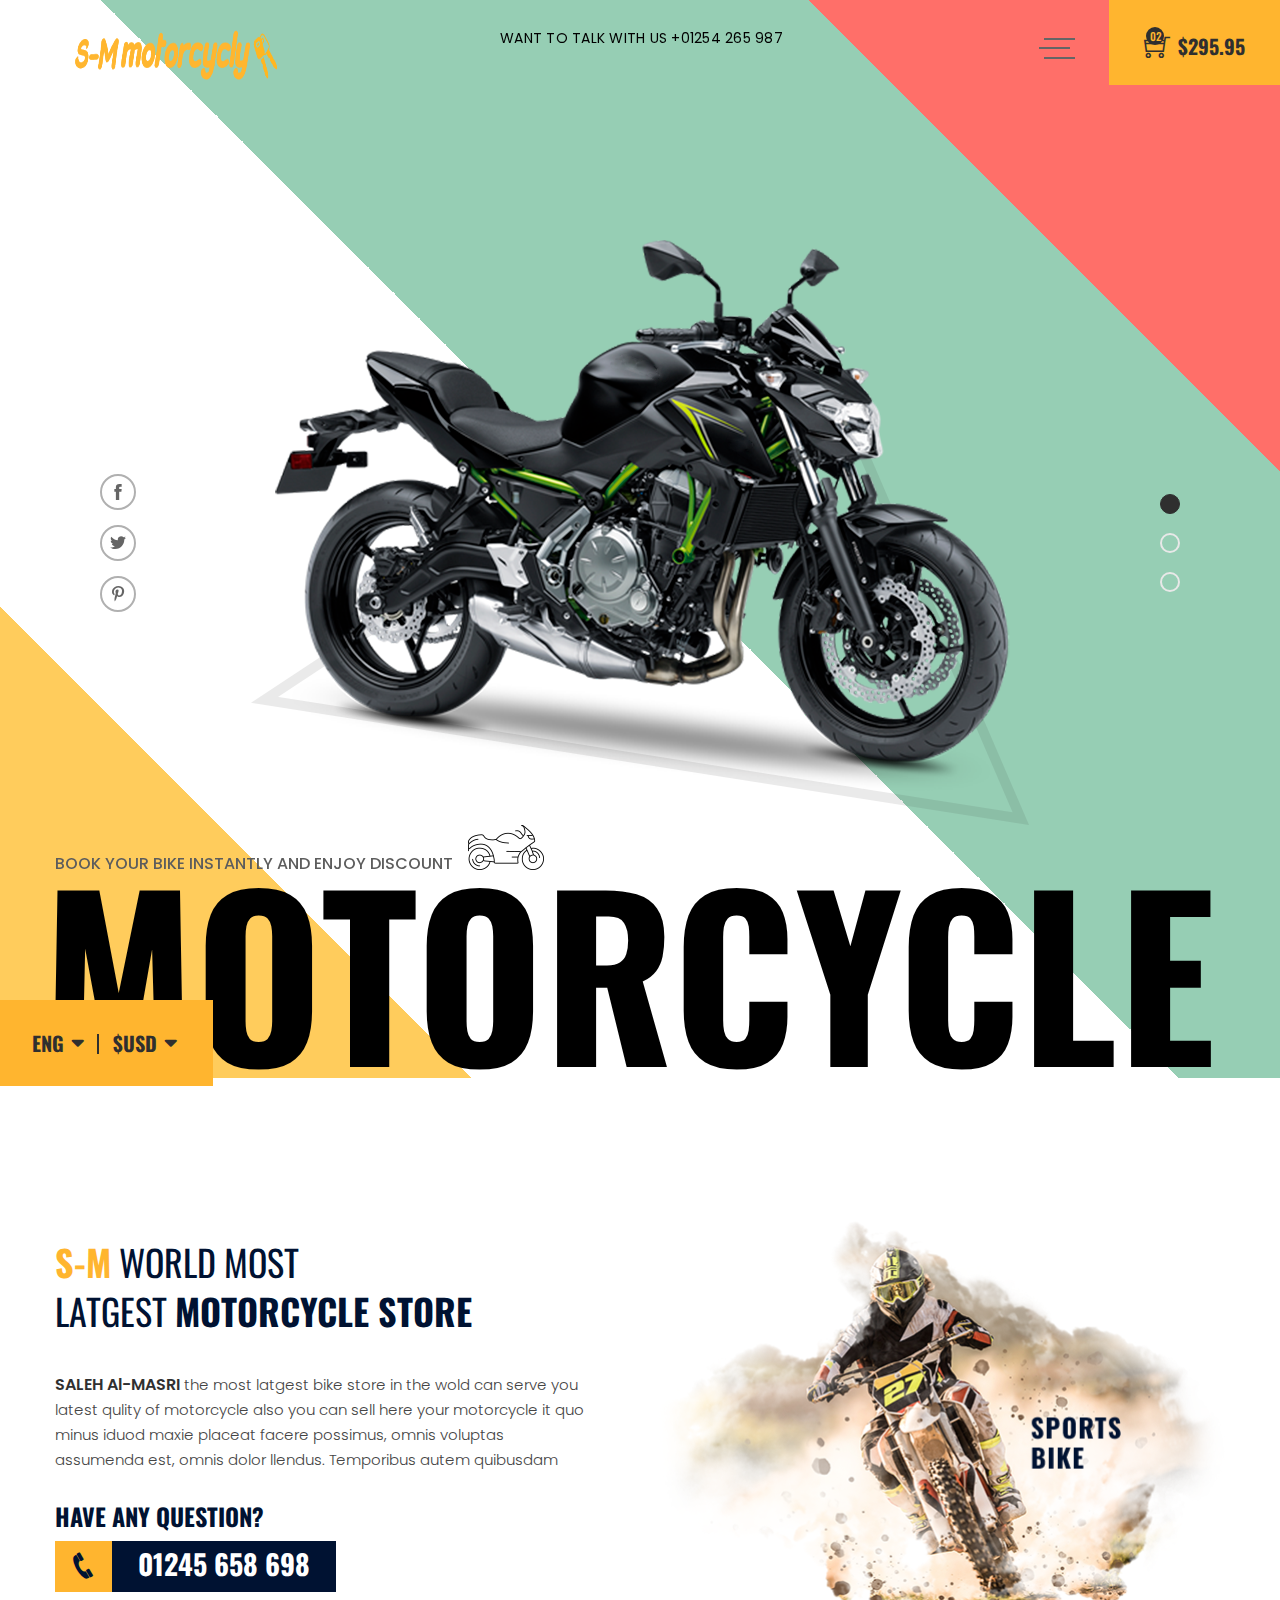
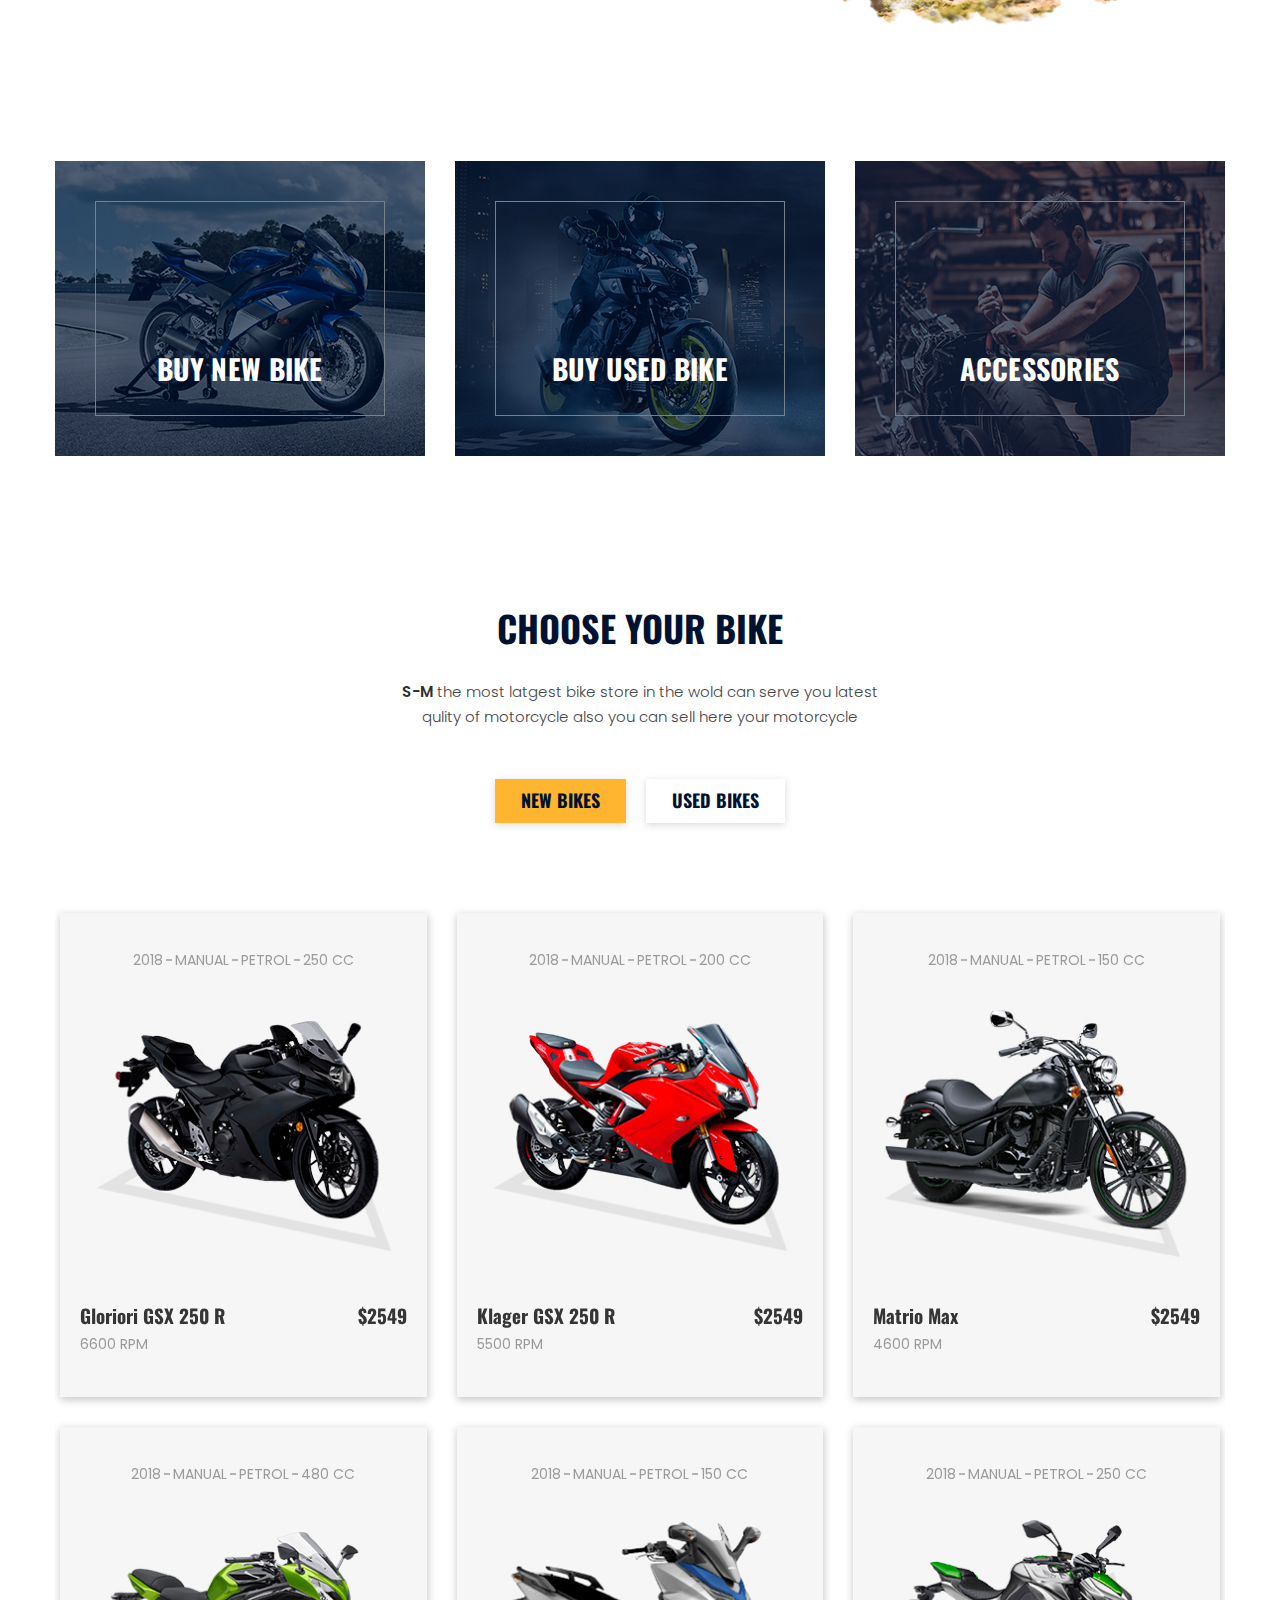
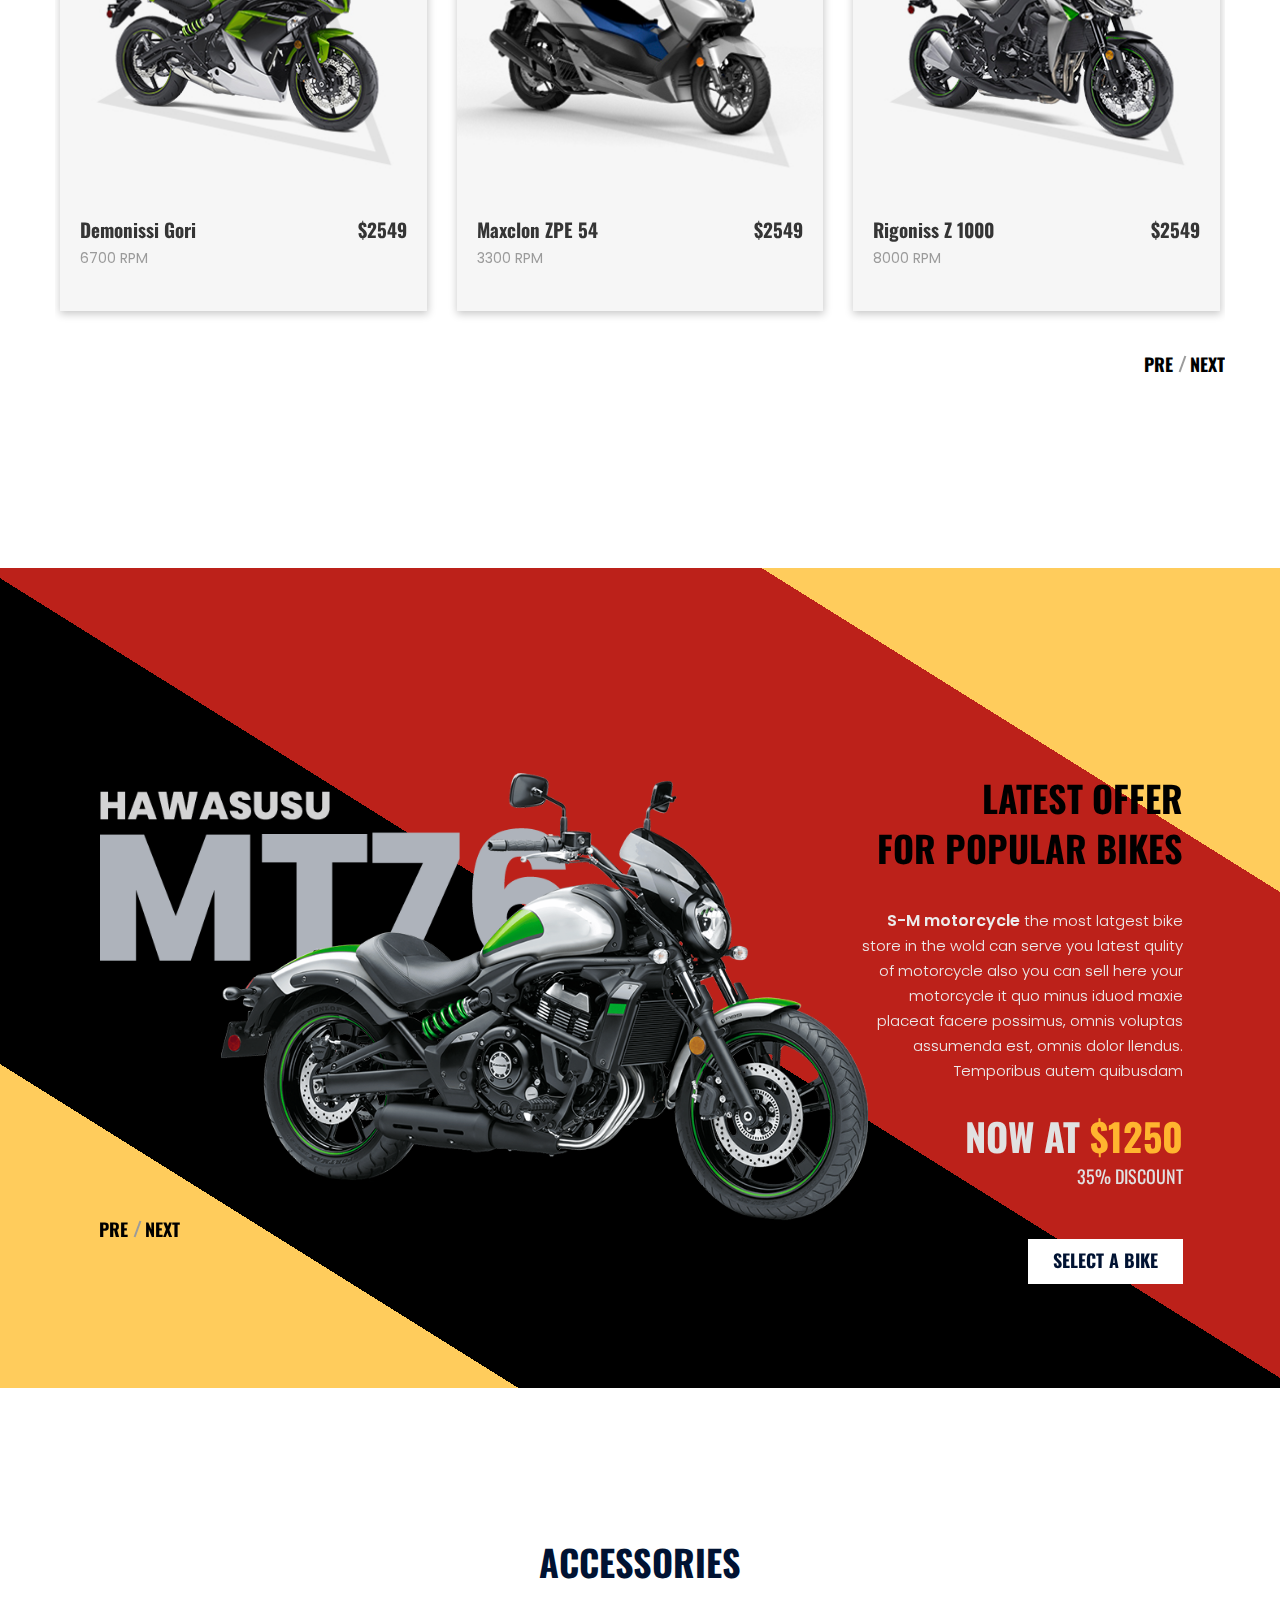
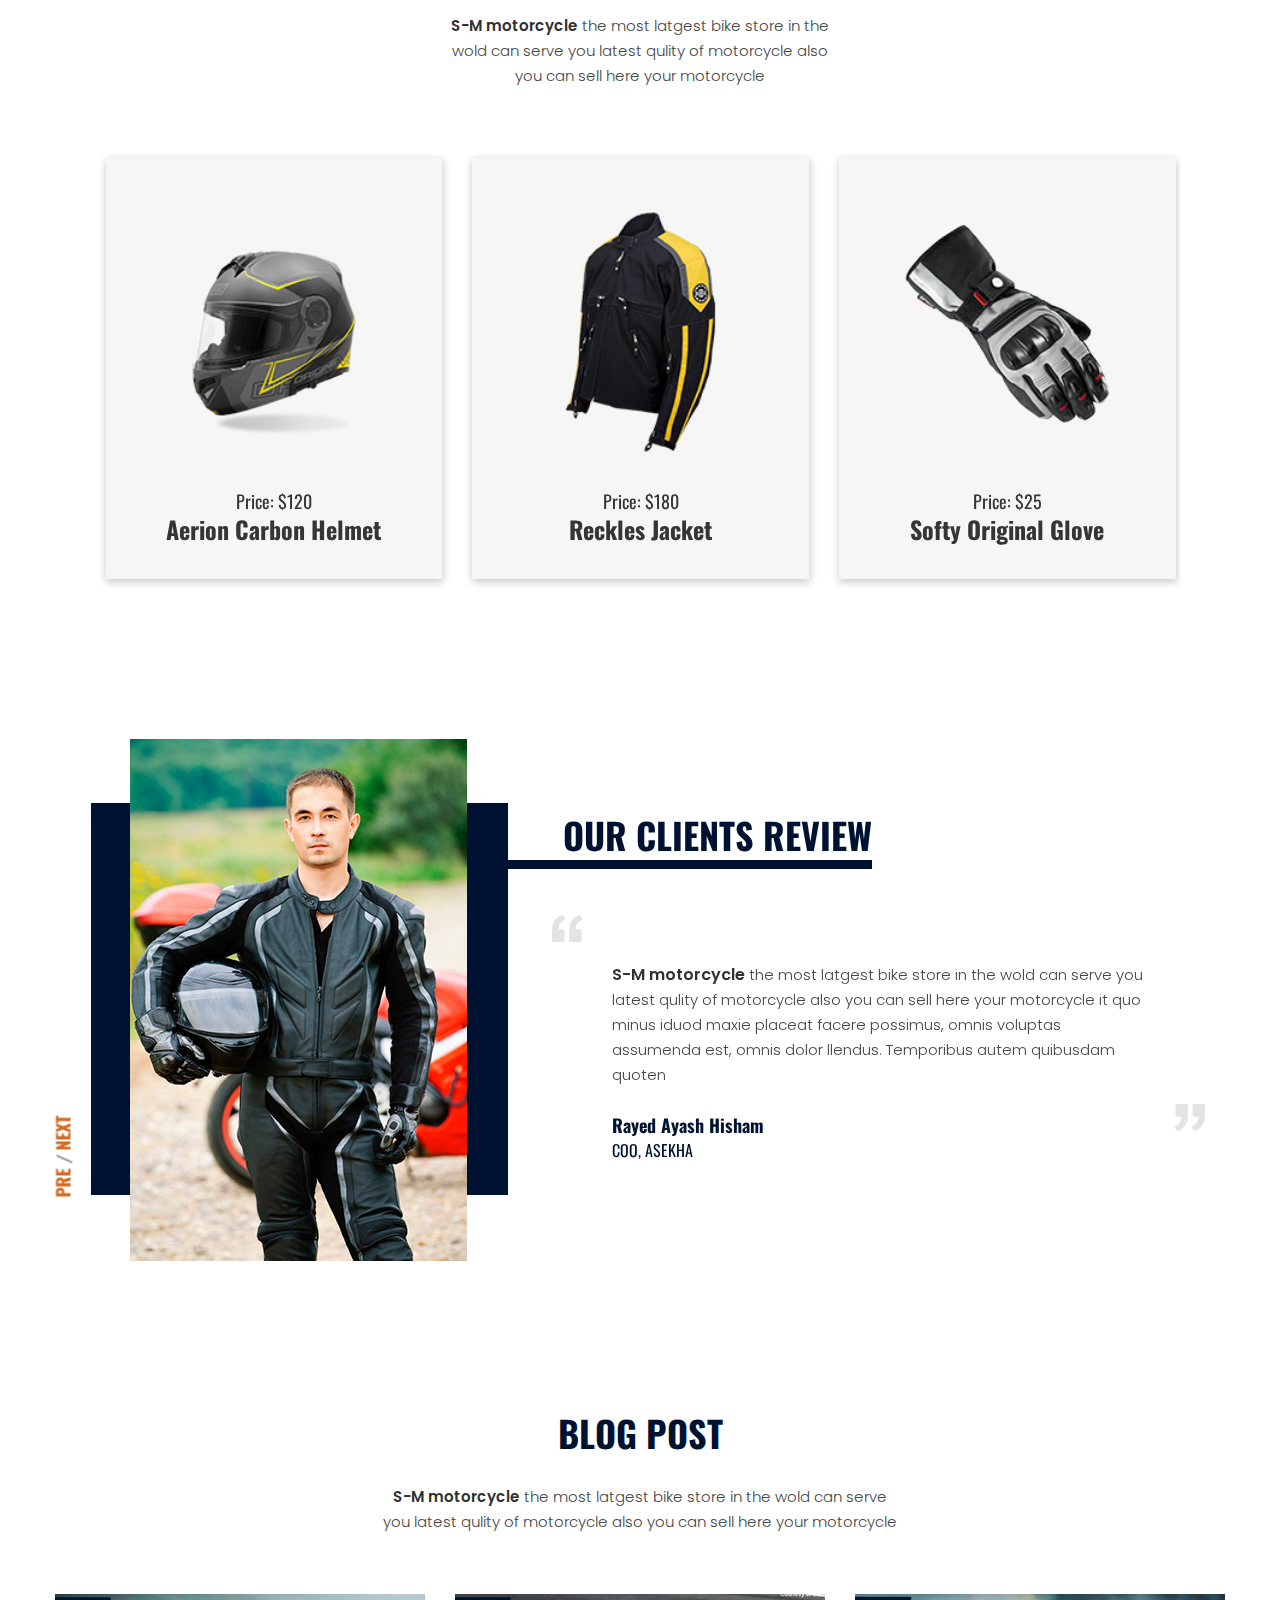
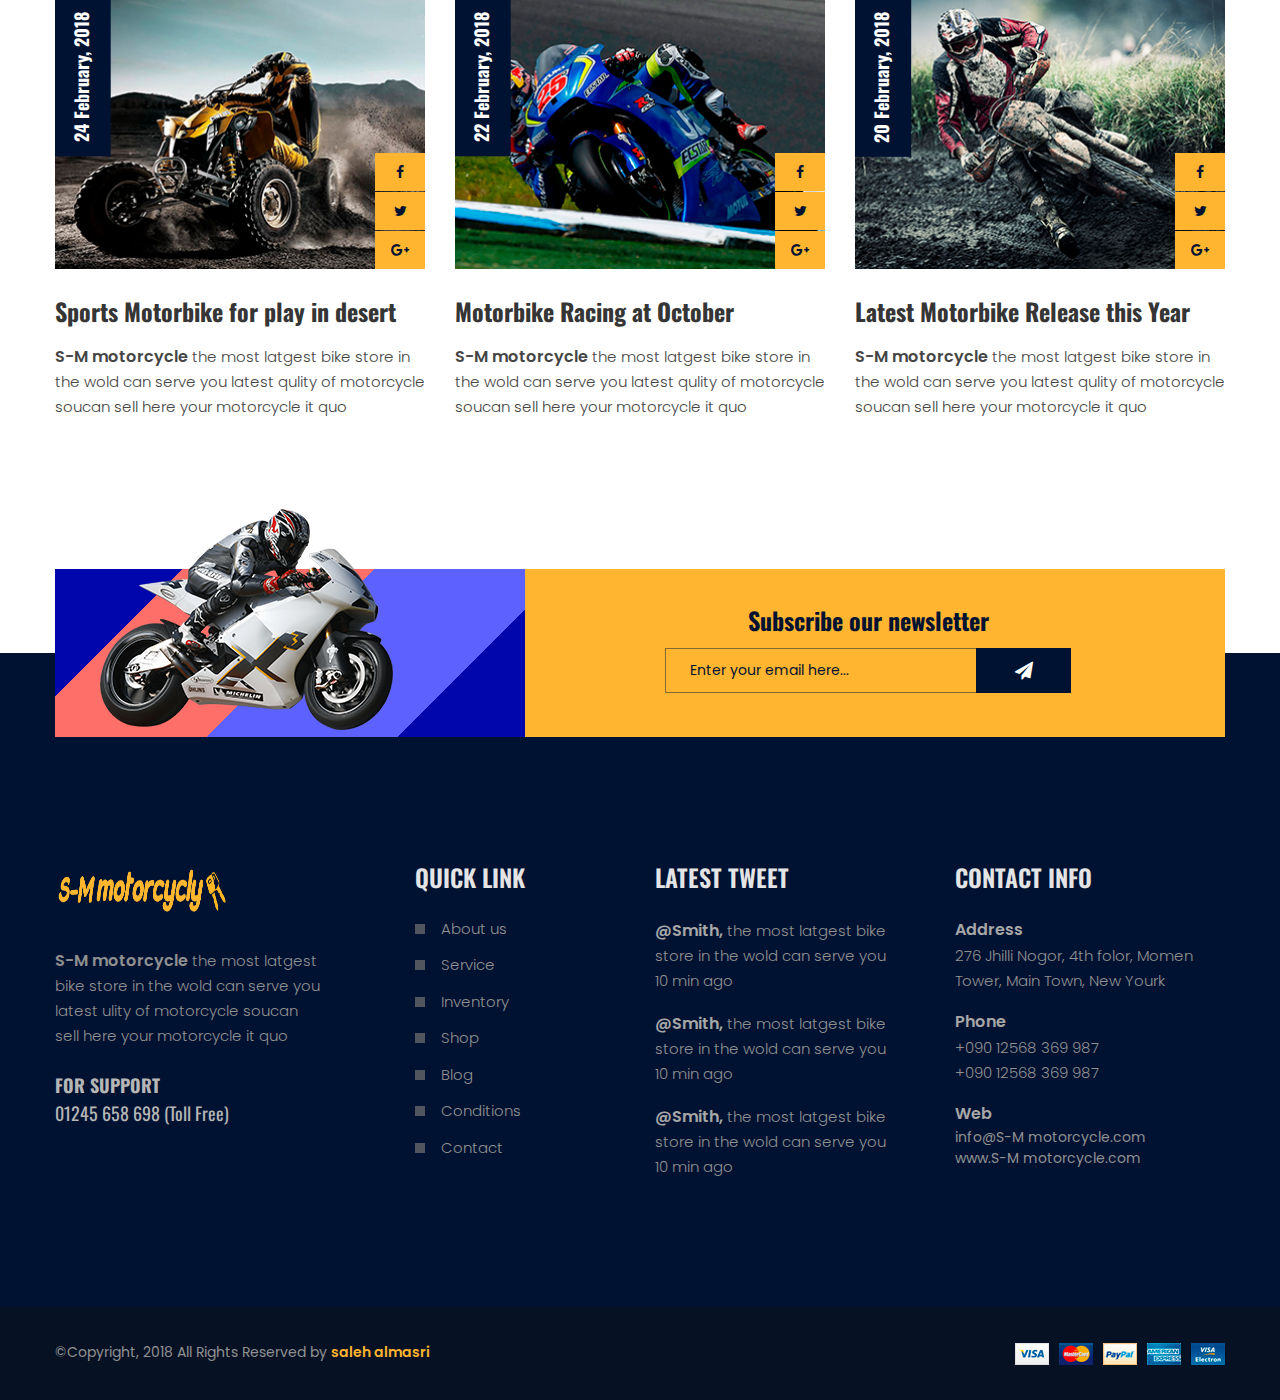
<file: index.html>
<!doctype html>
<html class="no-js" lang="zxx">
<head>
<meta charset="utf-8">
<meta http-equiv="x-ua-compatible" content="ie=edge">
<title>S-M motorcycle - eCommerce HTML5 Template</title>
<meta name="description" content="Live Preview Of Oswan eCommerce HTML5 Template">
<meta name="viewport" content="width=device-width, initial-scale=1">
<!-- Favicon -->
<link rel="shortcut icon" type="image/x-icon" href="assets/img/favicon.png">

<!-- all css here -->
<link rel="stylesheet" href="assets/css/bootstrap.min.css">
<link rel="stylesheet" href="assets/css/animate.css">
<link rel="stylesheet" href="assets/css/owl.carousel.min.css">
<link rel="stylesheet" href="assets/css/chosen.min.css">
<link rel="stylesheet" href="assets/css/icofont.css">
<link rel="stylesheet" href="assets/css/themify-icons.css">
<link rel="stylesheet" href="assets/css/font-awesome.min.css">
<link rel="stylesheet" href="assets/css/meanmenu.min.css">
<link rel="stylesheet" href="assets/css/bundle.css">
<link rel="stylesheet" href="assets/css/style.css">
<link rel="stylesheet" href="assets/css/responsive.css">
<script src="assets/js/vendor/modernizr-2.8.3.min.js"></script>
</head>
<body>
<div class="wrapper">
    <!-- header start -->
    <header>
        <div class="header-area transparent-bar ptb-55">
            <div class="container">
                <div class="row">
                    <div class="col-lg-4 col-md-4 col-4">
                        <div class="logo-small-device">
                            <a href="index.html"><img alt="" src="assets/img/logo/logo.png"></a>
                        </div>
                    </div>
                    <div class="col-lg-8 col-md-8 col-8">
                        <div class="header-contact-menu-wrapper pl-45">
                            <div class="header-contact">
                                <p>WANT TO TALK WITH US  +01254 265 987</p>
                            </div>
                            <div class="menu-wrapper text-center">
                                <button class="menu-toggle">
                                    <img class="s-open" alt="" src="assets/img/icon-img/menu.png">
                                    <img class="s-close" alt="" src="assets/img/icon-img/menu-close.png">
                                </button>
                                <div class="main-menu">
                                    <nav>
                                        <ul>
                                            <li><a href="index.html">home</a></li>
                                            <li class="active"><a href="about-us.html">about us </a></li>
                                            <li><a href="#">shop</a>
                                                <ul>
                                                    <li><a href="shop.html">shop</a></li>
                                                    <li><a href="product-details.html">product details</a></li>
                                                    <li><a href="checkout.html">checkout</a></li>
                                                    <li><a href="wishlist.html">wishlist</a></li>
                                                    <li><a href="cart.html">cart</a></li>
                                                </ul>
                                            </li>
                                            <li><a href="#">pages</a>
                                                <ul>
                                                    <li><a href="about-us.html">about us</a></li>
                                                    <li><a href="cart.html">cart page</a></li>
                                                    <li><a href="checkout.html">checkout</a></li>
                                                    <li><a href="wishlist.html">wishlist</a></li>
                                                    <li><a href="login-register.html">login</a></li>
                                                    <li><a href="contact.html">contact</a></li>
                                                </ul>
                                            </li>
                                            <li><a href="#">blog</a>
                                                <ul>
                                                    <li><a href="blog.html">blog</a></li>
                                                    <li><a href="blog-details.html">blog details</a></li>
                                                </ul>
                                            </li>
                                            <li><a href="contact.html">contact us</a></li>
                                        </ul>
                                    </nav>
                                </div>
                            </div>
                        </div>
                        <div class="header-cart cart-small-device">
                            <button class="icon-cart">
                                <i class="ti-shopping-cart"></i>
                                <span class="count-style">02</span>
                                <span class="count-price-add">$295.95</span>
                            </button>
                            <div class="shopping-cart-content">
                                <ul>
                                    <li class="single-shopping-cart">
                                        <div class="shopping-cart-img">
                                            <a href="#"><img alt="" src="assets/img/cart/cart-1.jpg"></a>
                                        </div>
                                        <div class="shopping-cart-title">
                                            <h3><a href="#">Gloriori GSX 250 R </a></h3>
                                            <span>Price: $275</span>
                                            <span>Qty: 01</span>
                                        </div>
                                        <div class="shopping-cart-delete">
                                            <a href="#"><i class="icofont icofont-ui-delete"></i></a>
                                        </div>
                                    </li>
                                    <li class="single-shopping-cart">
                                        <div class="shopping-cart-img">
                                            <a href="#"><img alt="" src="assets/img/cart/cart-2.jpg"></a>
                                        </div>
                                        <div class="shopping-cart-title">
                                            <h3><a href="#">Demonissi Gori</a></h3>
                                            <span>Price: $275</span>
                                            <span class="qty">Qty: 01</span>
                                        </div>
                                        <div class="shopping-cart-delete">
                                            <a href="#"><i class="icofont icofont-ui-delete"></i></a>
                                        </div>
                                    </li>
                                    <li class="single-shopping-cart">
                                        <div class="shopping-cart-img">
                                            <a href="#"><img alt="" src="assets/img/cart/cart-3.jpg"></a>
                                        </div>
                                        <div class="shopping-cart-title">
                                            <h3><a href="#">Demonissi Gori</a></h3>
                                            <span>Price: $275</span>
                                            <span class="qty">Qty: 01</span>
                                        </div>
                                        <div class="shopping-cart-delete">
                                            <a href="#"><i class="icofont icofont-ui-delete"></i></a>
                                        </div>
                                    </li>
                                </ul>
                                <div class="shopping-cart-total">
                                    <h4>total: <span>$550.00</span></h4>
                                </div>
                                <div class="shopping-cart-btn">
                                    <a class="btn-style cr-btn" href="cart.html">checkout</a>
                                </div>
                            </div>
                        </div>
                    </div>
                    <div class="mobile-menu-area col-12">
                        <div class="mobile-menu">
                            <nav id="mobile-menu-active">
                                <ul class="menu-overflow">
                                    <li><a href="index.html">HOME</a></li>
                                    <li><a href="#">pages</a>
                                        <ul>
                                            <li><a href="about-us.html">about us</a></li>
                                            <li><a href="cart.html">cart page</a></li>
                                            <li><a href="checkout.html">checkout</a></li>
                                            <li><a href="wishlist.html">wishlist</a></li>
                                            <li><a href="login-register.html">login</a></li>
                                            <li><a href="contact.html">contact</a></li>
                                        </ul>
                                    </li>
                                    <li><a href="#">shop</a>
                                        <ul>
                                            <li><a href="shop.html">shop</a></li>
                                            <li><a href="product-details.html">product details</a></li>
                                            <li><a href="checkout.html">checkout</a></li>
                                            <li><a href="wishlist.html">wishlist</a></li>
                                            <li><a href="cart.html">cart</a></li>
                                        </ul>
                                    </li>
                                    <li><a href="#">BLOG</a>
                                        <ul>
                                            <li><a href="blog.html">blog page</a></li>
                                            <li><a href="blog-details.html">blog details</a></li>
                                        </ul>
                                    </li>
                                    <li><a href="contact.html"> Contact us</a></li>
                                </ul>
                            </nav>							
                        </div>
                    </div>
                </div>
            </div>
            <div class="header-cart-wrapper">
                <div class="header-cart">
                    <button class="icon-cart">
                        <i class="ti-shopping-cart"></i>
                        <span class="count-style">02</span>
                        <span class="count-price-add">$295.95</span>
                    </button>
                    <div class="shopping-cart-content">
                        <ul>
                            <li class="single-shopping-cart">
                                <div class="shopping-cart-img">
                                    <a href="#"><img alt="" src="assets/img/cart/cart-1.jpg"></a>
                                </div>
                                <div class="shopping-cart-title">
                                    <h3><a href="#">Gloriori GSX 250 R </a></h3>
                                    <span>Price: $275</span>
                                    <span>Qty: 01</span>
                                </div>
                                <div class="shopping-cart-delete">
                                    <a href="#"><i class="icofont icofont-ui-delete"></i></a>
                                </div>
                            </li>
                            <li class="single-shopping-cart">
                                <div class="shopping-cart-img">
                                    <a href="#"><img alt="" src="assets/img/cart/cart-2.jpg"></a>
                                </div>
                                <div class="shopping-cart-title">
                                    <h3><a href="#">Demonissi Gori</a></h3>
                                    <span>Price: $275</span>
                                    <span class="qty">Qty: 01</span>
                                </div>
                                <div class="shopping-cart-delete">
                                    <a href="#"><i class="icofont icofont-ui-delete"></i></a>
                                </div>
                            </li>
                            <li class="single-shopping-cart">
                                <div class="shopping-cart-img">
                                    <a href="#"><img alt="" src="assets/img/cart/cart-3.jpg"></a>
                                </div>
                                <div class="shopping-cart-title">
                                    <h3><a href="#">Demonissi Gori</a></h3>
                                    <span>Price: $275</span>
                                    <span class="qty">Qty: 01</span>
                                </div>
                                <div class="shopping-cart-delete">
                                    <a href="#"><i class="icofont icofont-ui-delete"></i></a>
                                </div>
                            </li>
                        </ul>
                        <div class="shopping-cart-total">
                            <h4>total: <span>$550.00</span></h4>
                        </div>
                        <div class="shopping-cart-btn">
                            <a class="btn-style cr-btn" href="checkout.html">checkout</a>
                        </div>
                    </div>
                </div>
            </div>
        </div>
    </header>
    <div class="slider-area">
        <div class="slider-active owl-carousel">
            <div class="single-slider slider-1" style="background-image: linear-gradient(45deg,#ffcc5c 20%, #fff 20% 50%,#96ceb4 50% 80%,#ff6f69 80%);">
                <div class="container">
                    <div class="slider-content slider-animated-1">
                        <div class="slider-img text-center">
                            <img class="animated" src="assets/img/slider/bike-1.png" alt="slider images">
                        </div>
                        <div class="slider-text-img">
                            <h6 class="animated">BOOK YOUR BIKE INSTANTLY AND ENJOY DISCOUNT</h6>
                            <img class="animated" src="assets/img/icon-img/bike.png" alt="slider images">
                        </div>
                        <h2 class="animated">MOTORCYCLE</h2>
                    </div>
                </div>
            </div>
            <div class="single-slider slider-1" style="background-image: linear-gradient(-45deg,#ffcc5c 20%, #fff 20% 50%,#ff6f69 50% 80%,#96ceb4 80%);">
                <div class="container">
                    <div class="slider-content slider-animated-1">
                        <div class="slider-img text-center">
                            <img class="animated" src="assets/img/slider/bike-2.png" alt="slider images">
                        </div>
                        <div class="slider-text-img">
                            <h6 class="animated">BOOK YOUR BIKE INSTANTLY AND ENJOY DISCOUNT</h6>
                            <img class="animated" src="assets/img/icon-img/bike.png" alt="slider images">
                        </div>
                        <h2 class="animated">MOTORCYCLE</h2>
                    </div>
                </div>
            </div>
            <div class="single-slider slider-1" style="background-image: linear-gradient(45deg,#ffcc5c 20%, #fff 20% 50%,#96ceb4 50% 80%,#ff6f69 80%);">
                <div class="container">
                    <div class="slider-content slider-animated-1">
                        <div class="slider-img text-center">
                            <img class="animated" src="assets/img/slider/bike-1.png" alt="slider images">
                        </div>
                        <div class="slider-text-img">
                            <h6 class="animated">BOOK YOUR BIKE INSTANTLY AND ENJOY DISCOUNT</h6>
                            <img class="animated" src="assets/img/icon-img/bike.png" alt="slider images">
                        </div>
                        <h2 class="animated">MOTORCYCLE</h2>
                    </div>
                </div>
            </div>
        </div>
        <div class="slider-social">
            <ul>
                <li class="facebook"><a href="#"><i class="icofont icofont-social-facebook"></i></a></li>
                <li class="twitter"><a href="#"><i class="icofont icofont-social-twitter"></i></a></li>
                <li class="pinterest"><a href="#"><i class="icofont icofont-social-pinterest"></i></a></li>
            </ul>
        </div>
        <div class="language-currency-wrapper">
            <div class="language-currency">
                <div class="language">
                    <select class="select-header orderby">
                        <option value="">ENG</option>
                        <option value="">BANGLA </option>
                        <option value="">HINDI</option>
                    </select>
                </div>
                <div class="currency">
                    <select class="select-header orderby">
                        <option value="">$USD</option>
                        <option value="">US </option>
                        <option value="">EURO</option>
                    </select>
                </div>
            </div>
        </div>
    </div>
    <div class="overview-area pt-135">
        <div class="container">
            <div class="row">
                <div class="col-lg-6 col-md-12">
                    <div class="overview-content">
                        <h1><span>S-M</span> WORLD MOST </h1>
                        <h2>LATGEST <span>MOTORCYCLE STORE</span></h2>
                        <p><span>SALEH Al-MASRI</span> the most latgest bike store in the wold can serve you latest            qulity of motorcycle also you can sell here your motorcycle it quo minus iduod maxie placeat facere possimus, omnis voluptas assumenda est, omnis dolor llendus. Temporibus autem quibusdam </p>
                        <div class="question-area">
                            <h4>HAVE ANY QUESTION? </h4>
                            <div class="question-contact">
                                <div class="question-icon">
                                    <i class="icofont icofont-phone"></i>
                                </div>
                                <div class="question-content-number">
                                    <h6> 01245 658 698</h6>
                                </div>
                            </div>
                        </div>
                    </div>
                </div>
                <div class="col-lg-6 col-md-12">
                    <div class="overview-img">
                        <img class="tilter" src="assets/img/banner/banner-1.png" alt="">
                    </div>
                </div>
            </div>
        </div>
    </div>
    <div class="banner-area pt-135 pb-120">
        <div class="container">
            <div class="row">
                <div class="col-md-4 col-lg-4">
                    <div class="banner-wrapper mb-30">
                        <a href="shop.html"><img src="assets/img/banner/banner-1.jpg" alt="image"></a>
                        <div class="banner-content">
                            <h2>BUY NEW BIKE</h2>
                        </div>
                    </div>
                </div>
                <div class="col-md-4 col-lg-4">
                    <div class="banner-wrapper mb-30">
                        <a href="shop.html"><img src="assets/img/banner/banner-2.jpg" alt="image"></a>
                        <div class="banner-content">
                            <h2>BUY USED BIKE</h2>
                        </div>
                    </div>
                </div>
                <div class="col-md-4 col-lg-4">
                    <div class="banner-wrapper mb-30">
                        <a href="shop.html"><img src="assets/img/banner/banner-3.jpg" alt="image"></a>
                        <div class="banner-content">
                            <h2>ACCESSORIES</h2>
                        </div>
                    </div>
                </div>
            </div>
        </div>
    </div>
    <div class="product-area pb-190">
        <div class="container">
            <div class="section-title text-center mb-50">
                <h2>CHOOSE YOUR BIKE</h2>
                <p><span>S-M</span> the most latgest bike store in the wold can serve you latest            qulity of motorcycle also you can sell here your motorcycle</p>
            </div>
            <div class="product-tab-list text-center mb-80 nav product-menu-mrg" role="tablist">
                <a class="active" href="#home1" data-toggle="tab" >
                    <h4>NEW BIKES </h4>
                </a>
                <a href="#home2" data-toggle="tab">
                    <h4> USED BIKES </h4>
                </a>
            </div>
            <div class="tab-content jump">
                <div class="tab-pane active" id="home1">
                    <div class="product-slider-active owl-carousel">
                        <div class="product-wrapper-bundle">
                            <div class="product-wrapper">
                                <div class="product-img">
                                    <a href="product-details.html">
                                        <img src="assets/img/product/product-1.jpg" alt="">
                                    </a>
                                    <div class="product-item-dec">
                                        <ul>
                                            <li>2018</li>
                                            <li>MANUAL</li>
                                            <li>PETROL</li>
                                            <li>250 CC</li>
                                        </ul>
                                    </div>
                                    <div class="product-action">
                                        <a class="action-plus-2" title="Add To Cart" href="#">
                                            <i class=" ti-shopping-cart"></i>
                                        </a>
                                        <a class="action-cart-2" title="Wishlist" href="#">
                                            <i class=" ti-heart"></i>
                                        </a>
                                        <a class="action-reload" title="Quick View" data-toggle="modal" data-target="#exampleModal" href="#">
                                            <i class=" ti-zoom-in"></i>
                                        </a>
                                    </div>
                                    <div class="product-content-wrapper">
                                        <div class="product-title-spreed">
                                            <h4><a href="product-details.html">Gloriori GSX 250 R</a></h4>
                                            <span>6600 RPM</span>
                                        </div>
                                        <div class="product-price">
                                            <span>$2549</span>
                                        </div>
                                    </div>
                                </div>
                            </div>
                            <div class="product-wrapper">
                                <div class="product-img">
                                    <a href="product-details.html">
                                        <img src="assets/img/product/product-4.jpg" alt="">
                                    </a>
                                    <div class="product-item-dec">
                                        <ul>
                                            <li>2018</li>
                                            <li>MANUAL</li>
                                            <li>PETROL</li>
                                            <li>480 CC</li>
                                        </ul>
                                    </div>
                                    <div class="product-action">
                                        <a class="action-plus-2" title="Add To Cart" href="#">
                                            <i class=" ti-shopping-cart"></i>
                                        </a>
                                        <a class="action-cart-2" title="Wishlist" href="#">
                                            <i class=" ti-heart"></i>
                                        </a>
                                        <a class="action-reload" title="Quick View" data-toggle="modal" data-target="#exampleModal" href="#">
                                            <i class=" ti-zoom-in"></i>
                                        </a>
                                    </div>
                                    <div class="product-content-wrapper">
                                        <div class="product-title-spreed">
                                            <h4><a href="product-details.html">Demonissi Gori</a></h4>
                                            <span>6700 RPM</span>
                                        </div>
                                        <div class="product-price">
                                            <span>$2549</span>
                                        </div>
                                    </div>
                                </div>
                            </div>
                        </div>
                        <div class="product-wrapper-bundle">
                            <div class="product-wrapper">
                                <div class="product-img">
                                    <a href="product-details.html">
                                        <img src="assets/img/product/product-2.jpg" alt="">
                                    </a>
                                    <div class="product-item-dec">
                                        <ul>
                                            <li>2018</li>
                                            <li>MANUAL</li>
                                            <li>PETROL</li>
                                            <li>200 CC</li>
                                        </ul>
                                    </div>
                                    <div class="product-action">
                                        <a class="action-plus-2" title="Add To Cart" href="#">
                                            <i class=" ti-shopping-cart"></i>
                                        </a>
                                        <a class="action-cart-2" title="Wishlist" href="#">
                                            <i class=" ti-heart"></i>
                                        </a>
                                        <a class="action-reload" title="Quick View" data-toggle="modal" data-target="#exampleModal" href="#">
                                            <i class=" ti-zoom-in"></i>
                                        </a>
                                    </div>
                                    <div class="product-content-wrapper">
                                        <div class="product-title-spreed">
                                            <h4><a href="product-details.html">Klager GSX 250 R</a></h4>
                                            <span>5500 RPM</span>
                                        </div>
                                        <div class="product-price">
                                            <span>$2549</span>
                                        </div>
                                    </div>
                                </div>
                            </div>
                            <div class="product-wrapper">
                                <div class="product-img">
                                    <a href="product-details.html">
                                        <img src="assets/img/product/product-5.jpg" alt="">
                                    </a>
                                    <div class="product-item-dec">
                                        <ul>
                                            <li>2018</li>
                                            <li>MANUAL</li>
                                            <li>PETROL</li>
                                            <li>150 CC</li>
                                        </ul>
                                    </div>
                                    <div class="product-action">
                                        <a class="action-plus-2" title="Add To Cart" href="#">
                                            <i class=" ti-shopping-cart"></i>
                                        </a>
                                        <a class="action-cart-2" title="Wishlist" href="#">
                                            <i class=" ti-heart"></i>
                                        </a>
                                        <a class="action-reload" title="Quick View" data-toggle="modal" data-target="#exampleModal" href="#">
                                            <i class=" ti-zoom-in"></i>
                                        </a>
                                    </div>
                                    <div class="product-content-wrapper">
                                        <div class="product-title-spreed">
                                            <h4><a href="product-details.html">Maxclon ZPE 54</a></h4>
                                            <span>3300 RPM</span>
                                        </div>
                                        <div class="product-price">
                                            <span>$2549</span>
                                        </div>
                                    </div>
                                </div>
                            </div>
                        </div>
                        <div class="product-wrapper-bundle">
                            <div class="product-wrapper">
                                <div class="product-img">
                                    <a href="product-details.html">
                                        <img src="assets/img/product/product-3.jpg" alt="">
                                    </a>
                                    <div class="product-item-dec">
                                        <ul>
                                            <li>2018</li>
                                            <li>MANUAL</li>
                                            <li>PETROL</li>
                                            <li>150 CC</li>
                                        </ul>
                                    </div>
                                    <div class="product-action">
                                        <a class="action-plus-2" title="Add To Cart" href="#">
                                            <i class=" ti-shopping-cart"></i>
                                        </a>
                                        <a class="action-cart-2" title="Wishlist" href="#">
                                            <i class=" ti-heart"></i>
                                        </a>
                                        <a class="action-reload" title="Quick View" data-toggle="modal" data-target="#exampleModal" href="#">
                                            <i class=" ti-zoom-in"></i>
                                        </a>
                                    </div>
                                    <div class="product-content-wrapper">
                                        <div class="product-title-spreed">
                                            <h4><a href="product-details.html">Matrio Max</a></h4>
                                            <span>4600 RPM</span>
                                        </div>
                                        <div class="product-price">
                                            <span>$2549</span>
                                        </div>
                                    </div>
                                </div>
                            </div>
                            <div class="product-wrapper">
                                <div class="product-img">
                                    <a href="product-details.html">
                                        <img src="assets/img/product/product-6.jpg" alt="">
                                    </a>
                                    <div class="product-item-dec">
                                        <ul>
                                            <li>2018</li>
                                            <li>MANUAL</li>
                                            <li>PETROL</li>
                                            <li>250 CC</li>
                                        </ul>
                                    </div>
                                    <div class="product-action">
                                        <a class="action-plus-2" title="Add To Cart" href="#">
                                            <i class=" ti-shopping-cart"></i>
                                        </a>
                                        <a class="action-cart-2" title="Wishlist" href="#">
                                            <i class=" ti-heart"></i>
                                        </a>
                                        <a class="action-reload" title="Quick View" data-toggle="modal" data-target="#exampleModal" href="#">
                                            <i class=" ti-zoom-in"></i>
                                        </a>
                                    </div>
                                    <div class="product-content-wrapper">
                                        <div class="product-title-spreed">
                                            <h4><a href="product-details.html">Rigoniss Z 1000</a></h4>
                                            <span>8000 RPM</span>
                                        </div>
                                        <div class="product-price">
                                            <span>$2549</span>
                                        </div>
                                    </div>
                                </div>
                            </div>
                        </div>
                        <div class="product-wrapper-bundle">
                            <div class="product-wrapper">
                                <div class="product-img">
                                    <a href="product-details.html">
                                        <img src="assets/img/product/product-2.jpg" alt="">
                                    </a>
                                    <div class="product-item-dec">
                                        <ul>
                                            <li>2018</li>
                                            <li>MANUAL</li>
                                            <li>PETROL</li>
                                            <li>250 CC</li>
                                        </ul>
                                    </div>
                                    <div class="product-action">
                                        <a class="action-plus-2" title="Add To Cart" href="#">
                                            <i class=" ti-shopping-cart"></i>
                                        </a>
                                        <a class="action-cart-2" title="Wishlist" href="#">
                                            <i class=" ti-heart"></i>
                                        </a>
                                        <a class="action-reload" title="Quick View" data-toggle="modal" data-target="#exampleModal" href="#">
                                            <i class=" ti-zoom-in"></i>
                                        </a>
                                    </div>
                                    <div class="product-content-wrapper">
                                        <div class="product-title-spreed">
                                            <h4><a href="product-details.html">Klager GSX 250 R</a></h4>
                                            <span>5500 RPM</span>
                                        </div>
                                        <div class="product-price">
                                            <span>$2549</span>
                                        </div>
                                    </div>
                                </div>
                            </div>
                            <div class="product-wrapper">
                                <div class="product-img">
                                    <a href="product-details.html">
                                        <img src="assets/img/product/product-5.jpg" alt="">
                                    </a>
                                    <div class="product-item-dec">
                                        <ul>
                                            <li>2018</li>
                                            <li>MANUAL</li>
                                            <li>PETROL</li>
                                            <li>350 CC</li>
                                        </ul>
                                    </div>
                                    <div class="product-action">
                                        <a class="action-plus-2" title="Add To Cart" href="#">
                                            <i class=" ti-shopping-cart"></i>
                                        </a>
                                        <a class="action-cart-2" title="Wishlist" href="#">
                                            <i class=" ti-heart"></i>
                                        </a>
                                        <a class="action-reload" title="Quick View" data-toggle="modal" data-target="#exampleModal" href="#">
                                            <i class=" ti-zoom-in"></i>
                                        </a>
                                    </div>
                                    <div class="product-content-wrapper">
                                        <div class="product-title-spreed">
                                            <h4><a href="product-details.html">Maxclon ZPE 54</a></h4>
                                            <span>3300 RPM</span>
                                        </div>
                                        <div class="product-price">
                                            <span>$2549</span>
                                        </div>
                                    </div>
                                </div>
                            </div>
                        </div>
                    </div>
                </div>
                <div class="tab-pane" id="home2">
                    <div class="product-slider-active owl-carousel">
                        <div class="product-wrapper-bundle">
                            <div class="product-wrapper mb-30">
                                <div class="product-img">
                                    <a href="product-details.html">
                                        <img src="assets/img/product/product-6.jpg" alt="">
                                    </a>
                                    <div class="product-item-dec">
                                        <ul>
                                            <li>2018</li>
                                            <li>MANUAL</li>
                                            <li>PETROL</li>
                                            <li>250 CC</li>
                                        </ul>
                                    </div>
                                    <div class="product-action">
                                        <a class="action-plus-2" title="Add To Cart" href="#">
                                            <i class=" ti-shopping-cart"></i>
                                        </a>
                                        <a class="action-cart-2" title="Wishlist" href="#">
                                            <i class=" ti-heart"></i>
                                        </a>
                                        <a class="action-reload" title="Quick View" data-toggle="modal" data-target="#exampleModal" href="#">
                                            <i class=" ti-zoom-in"></i>
                                        </a>
                                    </div>
                                    <div class="product-content-wrapper">
                                        <div class="product-title-spreed">
                                            <h4><a href="product-details.html">Gloriori GSX 250 R</a></h4>
                                            <span>6600 RPM</span>
                                        </div>
                                        <div class="product-price">
                                            <span>$2549</span>
                                        </div>
                                    </div>
                                </div>
                            </div>
                            <div class="product-wrapper mb-30">
                                <div class="product-img">
                                    <a href="product-details.html">
                                        <img src="assets/img/product/product-5.jpg" alt="">
                                    </a>
                                    <div class="product-item-dec">
                                        <ul>
                                            <li>2018</li>
                                            <li>MANUAL</li>
                                            <li>PETROL</li>
                                            <li>480 CC</li>
                                        </ul>
                                    </div>
                                    <div class="product-action">
                                        <a class="action-plus-2" title="Add To Cart" href="#">
                                            <i class=" ti-shopping-cart"></i>
                                        </a>
                                        <a class="action-cart-2" title="Wishlist" href="#">
                                            <i class=" ti-heart"></i>
                                        </a>
                                        <a class="action-reload" title="Quick View" data-toggle="modal" data-target="#exampleModal" href="#">
                                            <i class=" ti-zoom-in"></i>
                                        </a>
                                    </div>
                                    <div class="product-content-wrapper">
                                        <div class="product-title-spreed">
                                            <h4><a href="product-details.html">Demonissi Gori</a></h4>
                                            <span>6700 RPM</span>
                                        </div>
                                        <div class="product-price">
                                            <span>$2549</span>
                                        </div>
                                    </div>
                                </div>
                            </div>
                        </div>
                        <div class="product-wrapper-bundle">
                            <div class="product-wrapper mb-30">
                                <div class="product-img">
                                    <a href="product-details.html">
                                        <img src="assets/img/product/product-4.jpg" alt="">
                                    </a>
                                    <div class="product-item-dec">
                                        <ul>
                                            <li>2018</li>
                                            <li>MANUAL</li>
                                            <li>PETROL</li>
                                            <li>200 CC</li>
                                        </ul>
                                    </div>
                                    <div class="product-action">
                                        <a class="action-plus-2" title="Add To Cart" href="#">
                                            <i class=" ti-shopping-cart"></i>
                                        </a>
                                        <a class="action-cart-2" title="Wishlist" href="#">
                                            <i class=" ti-heart"></i>
                                        </a>
                                        <a class="action-reload" title="Quick View" data-toggle="modal" data-target="#exampleModal" href="#">
                                            <i class=" ti-zoom-in"></i>
                                        </a>
                                    </div>
                                    <div class="product-content-wrapper">
                                        <div class="product-title-spreed">
                                            <h4><a href="product-details.html">Klager GSX 250 R</a></h4>
                                            <span>5500 RPM</span>
                                        </div>
                                        <div class="product-price">
                                            <span>$2549</span>
                                        </div>
                                    </div>
                                </div>
                            </div>
                            <div class="product-wrapper mb-30">
                                <div class="product-img">
                                    <a href="product-details.html">
                                        <img src="assets/img/product/product-3.jpg" alt="">
                                    </a>
                                    <div class="product-item-dec">
                                        <ul>
                                            <li>2018</li>
                                            <li>MANUAL</li>
                                            <li>PETROL</li>
                                            <li>150 CC</li>
                                        </ul>
                                    </div>
                                    <div class="product-action">
                                        <a class="action-plus-2" title="Add To Cart" href="#">
                                            <i class=" ti-shopping-cart"></i>
                                        </a>
                                        <a class="action-cart-2" title="Wishlist" href="#">
                                            <i class=" ti-heart"></i>
                                        </a>
                                        <a class="action-reload" title="Quick View" data-toggle="modal" data-target="#exampleModal" href="#">
                                            <i class=" ti-zoom-in"></i>
                                        </a>
                                    </div>
                                    <div class="product-content-wrapper">
                                        <div class="product-title-spreed">
                                            <h4><a href="product-details.html">Maxclon ZPE 54</a></h4>
                                            <span>3300 RPM</span>
                                        </div>
                                        <div class="product-price">
                                            <span>$2549</span>
                                        </div>
                                    </div>
                                </div>
                            </div>
                        </div>
                        <div class="product-wrapper-bundle">
                            <div class="product-wrapper mb-30">
                                <div class="product-img">
                                    <a href="product-details.html">
                                        <img src="assets/img/product/product-2.jpg" alt="">
                                    </a>
                                    <div class="product-item-dec">
                                        <ul>
                                            <li>2018</li>
                                            <li>MANUAL</li>
                                            <li>PETROL</li>
                                            <li>150 CC</li>
                                        </ul>
                                    </div>
                                    <div class="product-action">
                                        <a class="action-plus-2" title="Add To Cart" href="#">
                                            <i class=" ti-shopping-cart"></i>
                                        </a>
                                        <a class="action-cart-2" title="Wishlist" href="#">
                                            <i class=" ti-heart"></i>
                                        </a>
                                        <a class="action-reload" title="Quick View" data-toggle="modal" data-target="#exampleModal" href="#">
                                            <i class=" ti-zoom-in"></i>
                                        </a>
                                    </div>
                                    <div class="product-content-wrapper">
                                        <div class="product-title-spreed">
                                            <h4><a href="product-details.html">Matrio Max</a></h4>
                                            <span>4600 RPM</span>
                                        </div>
                                        <div class="product-price">
                                            <span>$2549</span>
                                        </div>
                                    </div>
                                </div>
                            </div>
                            <div class="product-wrapper mb-30">
                                <div class="product-img">
                                    <a href="product-details.html">
                                        <img src="assets/img/product/product-1.jpg" alt="">
                                    </a>
                                    <div class="product-item-dec">
                                        <ul>
                                            <li>2018</li>
                                            <li>MANUAL</li>
                                            <li>PETROL</li>
                                            <li>250 CC</li>
                                        </ul>
                                    </div>
                                    <div class="product-action">
                                        <a class="action-plus-2" title="Add To Cart" href="#">
                                            <i class=" ti-shopping-cart"></i>
                                        </a>
                                        <a class="action-cart-2" title="Wishlist" href="#">
                                            <i class=" ti-heart"></i>
                                        </a>
                                        <a class="action-reload" title="Quick View" data-toggle="modal" data-target="#exampleModal" href="#">
                                            <i class=" ti-zoom-in"></i>
                                        </a>
                                    </div>
                                    <div class="product-content-wrapper">
                                        <div class="product-title-spreed">
                                            <h4><a href="product-details.html">Rigoniss Z 1000</a></h4>
                                            <span>8000 RPM</span>
                                        </div>
                                        <div class="product-price">
                                            <span>$2549</span>
                                        </div>
                                    </div>
                                </div>
                            </div>
                        </div>
                        <div class="product-wrapper-bundle">
                            <div class="product-wrapper mb-30">
                                <div class="product-img">
                                    <a href="product-details.html">
                                        <img src="assets/img/product/product-2.jpg" alt="">
                                    </a>
                                    <div class="product-item-dec">
                                        <ul>
                                            <li>2018</li>
                                            <li>MANUAL</li>
                                            <li>PETROL</li>
                                            <li>250 CC</li>
                                        </ul>
                                    </div>
                                    <div class="product-action">
                                        <a class="action-plus-2" title="Add To Cart" href="#">
                                            <i class=" ti-shopping-cart"></i>
                                        </a>
                                        <a class="action-cart-2" title="Wishlist" href="#">
                                            <i class=" ti-heart"></i>
                                        </a>
                                        <a class="action-reload" title="Quick View" data-toggle="modal" data-target="#exampleModal" href="#">
                                            <i class=" ti-zoom-in"></i>
                                        </a>
                                    </div>
                                    <div class="product-content-wrapper">
                                        <div class="product-title-spreed">
                                            <h4><a href="product-details.html">Klager GSX 250 R</a></h4>
                                            <span>5500 RPM</span>
                                        </div>
                                        <div class="product-price">
                                            <span>$2549</span>
                                        </div>
                                    </div>
                                </div>
                            </div>
                            <div class="product-wrapper mb-30">
                                <div class="product-img">
                                    <a href="product-details.html">
                                        <img src="assets/img/product/product-5.jpg" alt="">
                                    </a>
                                    <div class="product-item-dec">
                                        <ul>
                                            <li>2018</li>
                                            <li>MANUAL</li>
                                            <li>PETROL</li>
                                            <li>350 CC</li>
                                        </ul>
                                    </div>
                                    <div class="product-action">
                                        <a class="action-plus-2" title="Add To Cart" href="#">
                                            <i class=" ti-shopping-cart"></i>
                                        </a>
                                        <a class="action-cart-2" title="Wishlist" href="#">
                                            <i class=" ti-heart"></i>
                                        </a>
                                        <a class="action-reload" title="Quick View" data-toggle="modal" data-target="#exampleModal" href="#">
                                            <i class=" ti-zoom-in"></i>
                                        </a>
                                    </div>
                                    <div class="product-content-wrapper">
                                        <div class="product-title-spreed">
                                            <h4><a href="product-details.html">Maxclon ZPE 54</a></h4>
                                            <span>3300 RPM</span>
                                        </div>
                                        <div class="product-price">
                                            <span>$2549</span>
                                        </div>
                                    </div>
                                </div>
                            </div>
                        </div>
                    </div>
                </div>
            </div>
        </div>
    </div>
    <div class="latest-product-area pt-205 pb-145 bg-img" style="background-image: linear-gradient(32deg,#ffcc5c 20%, #000 20% 50%,#bc211a  50% 80%,#ffcc5c 80%);">
        <div class="container-fluid">
            <div class="latest-product-slider owl-carousel">
                <div class="single-latest-product slider-animated-2">
                    <div class="row">
                        <div class="col-lg-7 col-md-12 col-12">
                            <div class="latest-product-img">
                                <img class="animated" src="assets/img/banner/banner-2.png" alt="image">
                            </div>
                        </div>
                        <div class="col-lg-5 col-md-12 col-12">
                            <div class="latest-product-content">
                                <h2 class="animated">LATEST OFFER <br>FOR POPULAR BIKES</h2>
                                <p class="animated"><span>S-M motorcycle</span> the most latgest bike store in the wold can serve you latest            qulity of motorcycle also you can sell here your motorcycle it quo minus iduod maxie placeat facere possimus, omnis voluptas assumenda est, omnis dolor llendus. Temporibus autem quibusdam </p>
                                <div class="latest-price">
                                    <h3 class="animated">NOW AT <span>$1250</span></h3>
                                    <span class="animated">35% DISCOUNT</span>
                                </div>
                                <div class="latext-btn">
                                    <a class="animated" href="#">SELECT A BIKE</a>
                                </div>
                            </div>
                        </div>
                    </div>
                </div>
                <div class="single-latest-product slider-animated-2">
                    <div class="row">
                        <div class="col-lg-7 col-col-12 col-12">
                            <div class="latest-product-img">
                                <img class="animated" src="assets/img/banner/banner-3.png" alt="image">
                            </div>
                        </div>
                        <div class="col-lg-5 col-col-12 col-12">
                            <div class="latest-product-content">
                                <h2 class="animated">LATEST OFFER <br>FOR POPULAR BIKES</h2>
                                <p class="animated"><span>S-M motorcycle</span> the most latgest bike store in the wold can serve you latest            qulity of motorcycle also you can sell here your motorcycle it quo minus iduod maxie placeat facere possimus, omnis voluptas assumenda est, omnis dolor llendus. Temporibus autem quibusdam </p>
                                <div class="latest-price">
                                    <h3 class="animated">NOW AT <span>$1250</span></h3>
                                    <span class="animated">35% DISCOUNT</span>
                                </div>
                                <div class="latext-btn">
                                    <a class="animated" href="#">SELECT A BIKE</a>
                                </div>
                            </div>
                        </div>
                    </div>
                </div>
            </div>
        </div>
    </div>
    <div class="accessories-area pt-152 pb-130">
        <div class="container-fluid">
            <div class="section-title section-fluid text-center mb-60">
                <h2>ACCESSORIES</h2>
                <p><span>S-M motorcycle</span> the most latgest bike store in the wold can serve you latest            qulity of motorcycle also you can sell here your motorcycle</p>
            </div>
            <div class="accessories-wrapper">
                <div class="product-accessories-active owl-carousel">
                    <div class="product-wrapper">
                        <div class="product-img">
                            <a href="#">
                                <img src="assets/img/product/product-7.jpg" alt="">
                            </a>
                            <div class="product-action">
                                <a class="action-plus-2" title="Add To Cart" href="#">
                                    <i class=" ti-shopping-cart"></i>
                                </a>
                                <a class="action-cart-2" title="Wishlist" href="#">
                                    <i class=" ti-heart"></i>
                                </a>
                                <a class="action-reload" title="Quick View" data-toggle="modal" data-target="#exampleModal" href="#">
                                    <i class=" ti-zoom-in"></i>
                                </a>
                            </div>
                            <div class="product-content-wrapper-2">
                                <div class="product-title-price-2 text-center">
                                    <span>Price: $120</span>
                                    <h4><a href="product-details.html">Aerion Carbon Helmet</a></h4>
                                </div>
                            </div>
                        </div>
                    </div>
                    <div class="product-wrapper">
                        <div class="product-img">
                            <a href="product-details.html">
                                <img src="assets/img/product/product-8.jpg" alt="">
                            </a>
                            <div class="product-action">
                                <a class="action-plus-2" title="Add To Cart" href="#">
                                    <i class=" ti-shopping-cart"></i>
                                </a>
                                <a class="action-cart-2" title="Wishlist" href="#">
                                    <i class=" ti-heart"></i>
                                </a>
                                <a class="action-reload" title="Quick View" data-toggle="modal" data-target="#exampleModal" href="#">
                                    <i class=" ti-zoom-in"></i>
                                </a>
                            </div>
                            <div class="product-content-wrapper-2">
                                <div class="product-title-price-2 text-center">
                                    <span>Price: $180</span>
                                    <h4><a href="product-details.html">Reckles Jacket</a></h4>
                                </div>
                            </div>
                        </div>
                    </div>
                    <div class="product-wrapper">
                        <div class="product-img">
                            <a href="product-details.html">
                                <img src="assets/img/product/product-9.jpg" alt="">
                            </a>
                            <div class="product-action">
                                <a class="action-plus-2" title="Add To Cart" href="#">
                                    <i class=" ti-shopping-cart"></i>
                                </a>
                                <a class="action-cart-2" title="Wishlist" href="#">
                                    <i class=" ti-heart"></i>
                                </a>
                                <a class="action-reload" title="Quick View" data-toggle="modal" data-target="#exampleModal" href="#">
                                    <i class=" ti-zoom-in"></i>
                                </a>
                            </div>
                            <div class="product-content-wrapper-2">
                                <div class="product-title-price-2 text-center">
                                    <span>Price: $25</span>
                                    <h4><a href="product-details.html">Softy Original Glove</a></h4>
                                </div>
                            </div>
                        </div>
                    </div>
                    <div class="product-wrapper">
                        <div class="product-img">
                            <a href="product-details.html">
                                <img src="assets/img/product/product-10.jpg" alt="">
                            </a>
                            <div class="product-action">
                                <a class="action-plus-2" title="Add To Cart" href="#">
                                    <i class=" ti-shopping-cart"></i>
                                </a>
                                <a class="action-cart-2" title="Wishlist" href="#">
                                    <i class=" ti-heart"></i>
                                </a>
                                <a class="action-reload" title="Quick View" data-toggle="modal" data-target="#exampleModal" href="#">
                                    <i class=" ti-zoom-in"></i>
                                </a>
                            </div>
                            <div class="product-content-wrapper-2">
                                <div class="product-title-price-2 text-center">
                                    <span>Price: $140</span>
                                    <h4><a href="product-details.html">Flicky Traco Boot</a></h4>
                                </div>
                            </div>
                        </div>
                    </div>
                    <div class="product-wrapper">
                        <div class="product-img">
                            <a href="product-details.html">
                                <img src="assets/img/product/product-11.jpg" alt="">
                            </a>
                            <div class="product-action">
                                <a class="action-plus-2" title="Add To Cart" href="#">
                                    <i class=" ti-shopping-cart"></i>
                                </a>
                                <a class="action-cart-2" title="Wishlist" href="#">
                                    <i class=" ti-heart"></i>
                                </a>
                                <a class="action-reload" title="Quick View" data-toggle="modal" data-target="#exampleModal" href="#">
                                    <i class=" ti-zoom-in"></i>
                                </a>
                            </div>
                            <div class="product-content-wrapper-2">
                                <div class="product-title-price-2 text-center">
                                    <span>Price: $150</span>
                                    <h4><a href="product-details.html">Flicky Traco Boot</a></h4>
                                </div>
                            </div>
                        </div>
                    </div>
                    <div class="product-wrapper">
                        <div class="product-img">
                            <a href="product-details.html">
                                <img src="assets/img/product/product-7.jpg" alt="">
                            </a>
                            <div class="product-action">
                                <a class="action-plus-2" title="Add To Cart" href="#">
                                    <i class=" ti-shopping-cart"></i>
                                </a>
                                <a class="action-cart-2" title="Wishlist" href="#">
                                    <i class=" ti-heart"></i>
                                </a>
                                <a class="action-reload" title="Quick View" data-toggle="modal" data-target="#exampleModal" href="#">
                                    <i class=" ti-zoom-in"></i>
                                </a>
                            </div>
                            <div class="product-content-wrapper-2">
                                <div class="product-title-price-2 text-center">
                                    <span>Price: $150</span>
                                    <h4><a href="product-details.html">Aerion Carbon Helmet</a></h4>
                                </div>
                            </div>
                        </div>
                    </div>
                    <div class="product-wrapper">
                        <div class="product-img">
                            <a href="product-details.html">
                                <img src="assets/img/product/product-8.jpg" alt="">
                            </a>
                            <div class="product-action">
                                <a class="action-plus-2" title="Add To Cart" href="#">
                                    <i class=" ti-shopping-cart"></i>
                                </a>
                                <a class="action-cart-2" title="Wishlist" href="#">
                                    <i class=" ti-heart"></i>
                                </a>
                                <a class="action-reload" title="Quick View" data-toggle="modal" data-target="#exampleModal" href="#">
                                    <i class=" ti-zoom-in"></i>
                                </a>
                            </div>
                            <div class="product-content-wrapper-2">
                                <div class="product-title-price-2 text-center">
                                    <span>Price: $160</span>
                                    <h4><a href="product-details.html">Reckles Jacket</a></h4>
                                </div>
                            </div>
                        </div>
                    </div>
                    <div class="product-wrapper">
                        <div class="product-img">
                            <a href="product-details.html">
                                <img src="assets/img/product/product-9.jpg" alt="">
                            </a>
                            <div class="product-action">
                                <a class="action-plus-2" title="Add To Cart" href="#">
                                    <i class=" ti-shopping-cart"></i>
                                </a>
                                <a class="action-cart-2" title="Wishlist" href="#">
                                    <i class=" ti-heart"></i>
                                </a>
                                <a class="action-reload" title="Quick View" data-toggle="modal" data-target="#exampleModal" href="#">
                                    <i class=" ti-zoom-in"></i>
                                </a>
                            </div>
                            <div class="product-content-wrapper-2">
                                <div class="product-title-price-2 text-center">
                                    <span>Price: $120</span>
                                    <h4><a href="product-details.html">Aerion Carbon Helmet</a></h4>
                                </div>
                            </div>
                        </div>
                    </div>
                </div>
            </div>
        </div>
    </div>
    <div class="testimonial-area">
        <div class="container">
            <div class="section-title-2 section-title-position">
                <h2>OUR CLIENTS REVIEW</h2>
            </div>
            <div class="testimonial-active owl-carousel">
                <div class="single-testimonial">
                    <div class="row">
                        <div class="col-lg-5">
                            <div class="testimonial-img pl-75">
                                <img alt="image" src="assets/img/team/testimonial-1.jpg">
                            </div>
                        </div>
                        <div class="col-lg-7">
                            <div class="testimonial-content">
                                <div class="testimonial-dec">
                                    <p><span>S-M motorcycle</span> the most latgest bike store in the wold can serve you latest  qulity of motorcycle also you can sell here your motorcycle it quo minus iduod maxie placeat facere possimus, omnis voluptas assumenda est, omnis dolor llendus. Temporibus autem quibusdam quoten</p>
                                </div>
                                <div class="name-designation">
                                    <h4>Rayed Ayash Hisham</h4>
                                    <span>COO, ASEKHA</span>
                                </div>
                            </div>
                        </div>
                    </div>
                </div>
                <div class="single-testimonial">
                    <div class="row">
                        <div class="col-lg-5 col-md-12 col-12">
                            <div class="testimonial-img pl-75">
                                <img alt="image" src="assets/img/team/testimonial-2.png">
                            </div>
                        </div>
                        <div class="col-lg-7 col-md-12 col-12">
                            <div class="testimonial-content">
                                <div class="testimonial-dec">
                                    <p><span>S-M motorcycle</span> Lorem ipsum dolor sit amet, consectetur adipisicing , sed do eiusmod tempor incididunt ut labore et dolore magna aliqua. Ut enim ad minim veniam, quis nostrud exercitation ullamco laboris nisi ut aliquip ex commodo consequat. Duis dolor in reprehenderit.</p>
                                </div>
                                <div class="name-designation">
                                    <h4>James Momen Nirob</h4>
                                    <span>CEO, ASEKHA</span>
                                </div>
                            </div>
                        </div>
                    </div>
                </div>
            </div>
        </div>
    </div>
    <div class="blog-area pt-150 pb-110">
        <div class="container">
            <div class="section-title text-center mb-60">
                <h2>BLOG POST</h2>
                <p><span>S-M motorcycle</span> the most latgest bike store in the wold can serve you latest            qulity of motorcycle also you can sell here your motorcycle</p>
            </div>
            <div class="row">
                <div class="col-lg-4 col-md-6">
                    <div class="blog-hm-wrapper mb-40">
                        <div class="blog-img">
                            <a href="blog-details.html"><img src="assets/img/blog/blog-hm-1.jpg" alt="image"></a>
                            <div class="blog-date">
                                <h4>24 February, 2018</h4>
                            </div>
                            <div class="blog-hm-social">
                                <ul>
                                    <li><a href="#"><i class="fa fa-facebook"></i></a></li>
                                    <li><a href="#"><i class="fa fa-twitter"></i></a></li>
                                    <li><a href="#"><i class="fa fa-google-plus"></i></a></li>
                                </ul>
                            </div>
                        </div>
                        <div class="blog-hm-content">
                            <h3><a href="blog-details.html">Sports Motorbike for play in desert </a></h3>
                            <p><span>S-M motorcycle</span> the most latgest bike store in the wold can serve you latest qulity of motorcycle soucan sell here your motorcycle it quo </p>
                        </div>
                    </div>
                </div>
                <div class="col-lg-4 col-md-6">
                    <div class="blog-hm-wrapper mb-40">
                        <div class="blog-img">
                            <a href="blog-details.html"><img src="assets/img/blog/blog-hm-2.jpg" alt="image"></a>
                            <div class="blog-date">
                                <h4>22 February, 2018</h4>
                            </div>
                            <div class="blog-hm-social">
                                <ul>
                                    <li><a href="#"><i class="fa fa-facebook"></i></a></li>
                                    <li><a href="#"><i class="fa fa-twitter"></i></a></li>
                                    <li><a href="#"><i class="fa fa-google-plus"></i></a></li>
                                </ul>
                            </div>
                        </div>
                        <div class="blog-hm-content">
                            <h3><a href="blog-details.html">Motorbike Racing at October</a></h3>
                            <p><span>S-M motorcycle</span> the most latgest bike store in the wold can serve you latest qulity of motorcycle soucan sell here your motorcycle it quo </p>
                        </div>
                    </div>
                </div>
                <div class="col-lg-4 col-md-6">
                    <div class="blog-hm-wrapper mb-40">
                        <div class="blog-img">
                            <a href="blog-details.html"><img src="assets/img/blog/blog-hm-3.jpg" alt="image"></a>
                            <div class="blog-date">
                                <h4>20 February, 2018</h4>
                            </div>
                            <div class="blog-hm-social">
                                <ul>
                                    <li><a href="#"><i class="fa fa-facebook"></i></a></li>
                                    <li><a href="#"><i class="fa fa-twitter"></i></a></li>
                                    <li><a href="#"><i class="fa fa-google-plus"></i></a></li>
                                </ul>
                            </div>
                        </div>
                        <div class="blog-hm-content">
                            <h3><a href="blog-details.html">Latest Motorbike Release this Year </a></h3>
                            <p><span>S-M motorcycle</span> the most latgest bike store in the wold can serve you latest qulity of motorcycle soucan sell here your motorcycle it quo </p>
                        </div>
                    </div>
                </div>
            </div>
        </div>
    </div>
    <div class="newsletter-area">
        <div class="container">
            <div class="newsletter-wrapper-all theme-bg-2">
                <div class="row">
                    <div class="col-lg-5 col-12 col-md-12">
                        <div class="newsletter-img bg-img" style="background-image:linear-gradient(-45deg,#0005ac 20%, #5c61ff 20% 50%,#ff6f69 50% 80%,#0005ac 80%);">
                            <img alt="image" src="assets/img/team/newsletter-img.png">
                        </div>
                    </div>
                    <div class="col-lg-7 col-12 col-md-12">
                        <div class="newsletter-wrapper text-center">
                            <div class="newsletter-title">
                                <h3>Subscribe our newsletter</h3>
                            </div>
                            <div id="mc_embed_signup" class="subscribe-form">
                                <form action="#" method="post" id="#" name="mc-embedded-subscribe-form" class="validate" target="_blank" novalidate>
                                    <div id="mc_embed_signup_scroll" class="mc-form">
                                        <input type="email" value="" name="EMAIL" class="email" placeholder="Enter your email here..." required>
                                        <!-- real people should not fill this in and expect good things - do not remove this or risk form bot signups-->
                                        <div class="mc-news" aria-hidden="true"><input type="text" name="b_6bbb9b6f5827bd842d9640c82_05d85f18ef" tabindex="-1" value=""></div>
                                        <div class="clear"><input type="submit" value="Subscribe" name="subscribe" id="mc-embedded-subscribe" class="button"></div>
                                    </div>
                                </form>
                            </div>
                        </div>
                    </div>
                </div>
            </div>
        </div>
    </div>
    <footer>
        <div class="footer-top pt-210 pb-98 theme-bg">
            <div class="container">
               <div class="row">
                    <div class="col-lg-3 col-md-6 col-12">
                        <div class="footer-widget mb-30">
                            <div class="footer-logo ">
                                <a href="index.html">
                                    <img src="assets/img/logo/logo.png" alt="">
                                </a>
                            </div>
                            <div class="footer-about">
                                <p><span>S-M motorcycle</span> the most latgest bike store in the wold can serve you latest ulity of motorcycle soucan sell here your motorcycle it quo </p>
                                <div class="footer-support">
                                    <h5>FOR SUPPORT</h5>
                                    <span> 01245 658 698 (Toll Free)</span>
                                </div>
                            </div>
                        </div>
                    </div>
                    <div class="col-lg-3 col-md-6 col-12">
                        <div class="footer-widget mb-30 pl-60">
                            <div class="footer-widget-title">
                                <h3>QUICK LINK</h3>
                            </div>
                            <div class="quick-links">
                                <ul>
                                    <li><a href="about-us.html">About us</a></li>
                                    <li><a href="#">Service</a></li>
                                    <li><a href="#">Inventory</a></li>
                                    <li><a href="shop.html">Shop</a></li>
                                    <li><a href="blog-sidebar.html">Blog</a></li>
                                    <li><a href="#">Conditions</a></li>
                                    <li><a href="contact.html">Contact</a></li>
                                </ul>
                            </div>
                        </div>
                    </div>
                    <div class="col-lg-3 col-md-6 col-12">
                        <div class="footer-widget mb-30">
                            <div class="footer-widget-title">
                                <h3>LATEST TWEET</h3>
                            </div>
                            <div class="food-widget-content pr-30">
                                <div class="single-tweet">
                                    <p><a href="#">@Smith,</a> the most latgest bike store in the wold can serve you 
10 min ago</p>
                                </div>
                                <div class="single-tweet">
                                    <p><a href="#">@Smith,</a> the most latgest bike store in the wold can serve you 
10 min ago</p>
                                </div>
                                <div class="single-tweet">
                                    <p><a href="#">@Smith,</a> the most latgest bike store in the wold can serve you 
10 min ago</p>
                                </div>
                            </div>
                        </div>
                    </div>
                    <div class="col-lg-3 col-md-6 col-12">
                        <div class="footer-widget mb-30">
                            <div class="footer-widget-title">
                                <h3>CONTACT INFO</h3>
                            </div>
                            <div class="food-info-wrapper">
                                <div class="food-address">
                                    <div class="food-info-title">
                                        <span>Address</span>
                                    </div>
                                    <div class="food-info-content">
                                        <p>276 Jhilli Nogor, 4th folor, Momen Tower, Main Town, New Yourk</p>
                                    </div>
                                </div>
                                <div class="food-address">
                                    <div class="food-info-title">
                                        <span>Phone</span>
                                    </div>
                                    <div class="food-info-content">
                                        <p>+090 12568 369 987</p>
                                        <p>+090 12568 369 987</p>
                                    </div>
                                </div>
                                <div class="food-address">
                                    <div class="food-info-title">
                                        <span>Web</span>
                                    </div>
                                    <div class="food-info-content">
                                        <a href="#">info@S-M motorcycle.com</a>
                                        <a href="#">www.S-M motorcycle.com</a>
                                    </div>
                                </div>
                            </div>
                        </div>
                    </div>
                </div>
            </div>
        </div>
        <div class="footer-bottom ptb-35 black-bg">
            <div class="container">
                <div class="row">
                    <div class="col-md-8 col-12">
                        <div class="copyright">
                            <p>©Copyright, 2018 All Rights Reserved by <a href="#">saleh almasri</a></p>
                        </div>
                    </div>
                    <div class="col-md-4 col-12">
                        <div class="footer-payment-method">
                            <a href="#"><img alt="" src="assets/img/icon-img/payment.png"></a>
                        </div>
                    </div>
                </div>
            </div>
        </div>
    </footer>
    <!-- modal -->
    <div class="modal fade" id="exampleModal" tabindex="-1" role="dialog" aria-hidden="true">
        <button type="button" class="close" data-dismiss="modal" aria-label="Close">
            <span class="icofont icofont-close" aria-hidden="true"></span>
        </button>
        <div class="modal-dialog" role="document">
            <div class="modal-content">
                <div class="modal-body">
                    <div class="qwick-view-left">
                        <div class="quick-view-learg-img">
                            <div class="quick-view-tab-content tab-content">
                                <div class="tab-pane active show fade" id="modal1" role="tabpanel">
                                    <img src="assets/img/quick-view/l1.jpg" alt="">
                                </div>
                                <div class="tab-pane fade" id="modal2" role="tabpanel">
                                    <img src="assets/img/quick-view/l2.jpg" alt="">
                                </div>
                                <div class="tab-pane fade" id="modal3" role="tabpanel">
                                    <img src="assets/img/quick-view/l3.jpg" alt="">
                                </div>
                            </div>
                        </div>
                        <div class="quick-view-list nav" role="tablist">
                            <a class="active" href="#modal1" data-toggle="tab" role="tab">
                                <img src="assets/img/quick-view/s1.jpg" alt="">
                            </a>
                            <a href="#modal2" data-toggle="tab" role="tab">
                                <img src="assets/img/quick-view/s2.jpg" alt="">
                            </a>
                            <a href="#modal3" data-toggle="tab" role="tab">
                                <img src="assets/img/quick-view/s3.jpg" alt="">
                            </a>
                        </div>
                    </div>
                    <div class="qwick-view-right">
                        <div class="qwick-view-content">
                            <h3>Aerion Carbon Helmet</h3>
                            <div class="price">
                                <span class="new">$90.00</span>
                                <span class="old">$120.00  </span>
                            </div>
                            <div class="rating-number">
                                <div class="quick-view-rating">
                                    <i class="fa fa-star reting-color"></i>
                                    <i class="fa fa-star reting-color"></i>
                                    <i class="fa fa-star reting-color"></i>
                                    <i class="fa fa-star reting-color"></i>
                                    <i class="fa fa-star reting-color"></i>
                                </div>
                            </div>
                            <p>Lorem ipsum dolor sit amet, consectetur adip elit, sed do tempor incididun ut labore et dolore magna aliqua. Ut enim ad mi , quis nostrud veniam exercitation .</p>
                            <div class="quick-view-select">
                                <div class="select-option-part">
                                    <label>Size*</label>
                                    <select class="select">
                                        <option value="">- Please Select -</option>
                                        <option value="">900</option>
                                        <option value="">700</option>
                                    </select>
                                </div>
                                <div class="select-option-part">
                                    <label>Color*</label>
                                    <select class="select">
                                        <option value="">- Please Select -</option>
                                        <option value="">orange</option>
                                        <option value="">pink</option>
                                        <option value="">yellow</option>
                                    </select>
                                </div>
                            </div>
                            <div class="quickview-plus-minus">
                                <div class="cart-plus-minus">
									<input type="text" value="02" name="qtybutton" class="cart-plus-minus-box">
								</div>
                                <div class="quickview-btn-cart">
                                    <a class="btn-style" href="#">add to cart</a>
                                </div>
                                <div class="quickview-btn-wishlist">
                                    <a class="btn-hover" href="#"><i class="icofont icofont-heart-alt"></i></a>
                                </div>
                            </div>
                        </div>
                    </div>
                </div>
            </div>
        </div>
    </div>
</div>











<!-- all js here -->
<script src="assets/js/vendor/jquery-1.12.0.min.js"></script>
<script src="assets/js/popper.js"></script>
<script src="assets/js/bootstrap.min.js"></script>
<script src="assets/js/isotope.pkgd.min.js"></script>
<script src="assets/js/imagesloaded.pkgd.min.js"></script>
<script src="assets/js/jquery.counterup.min.js"></script>
<script src="assets/js/waypoints.min.js"></script>

<script src="assets/js/owl.carousel.min.js"></script>
<script src="assets/js/plugins.js"></script>
<script src="assets/js/main.js"></script>
</body>
</html>
</file>
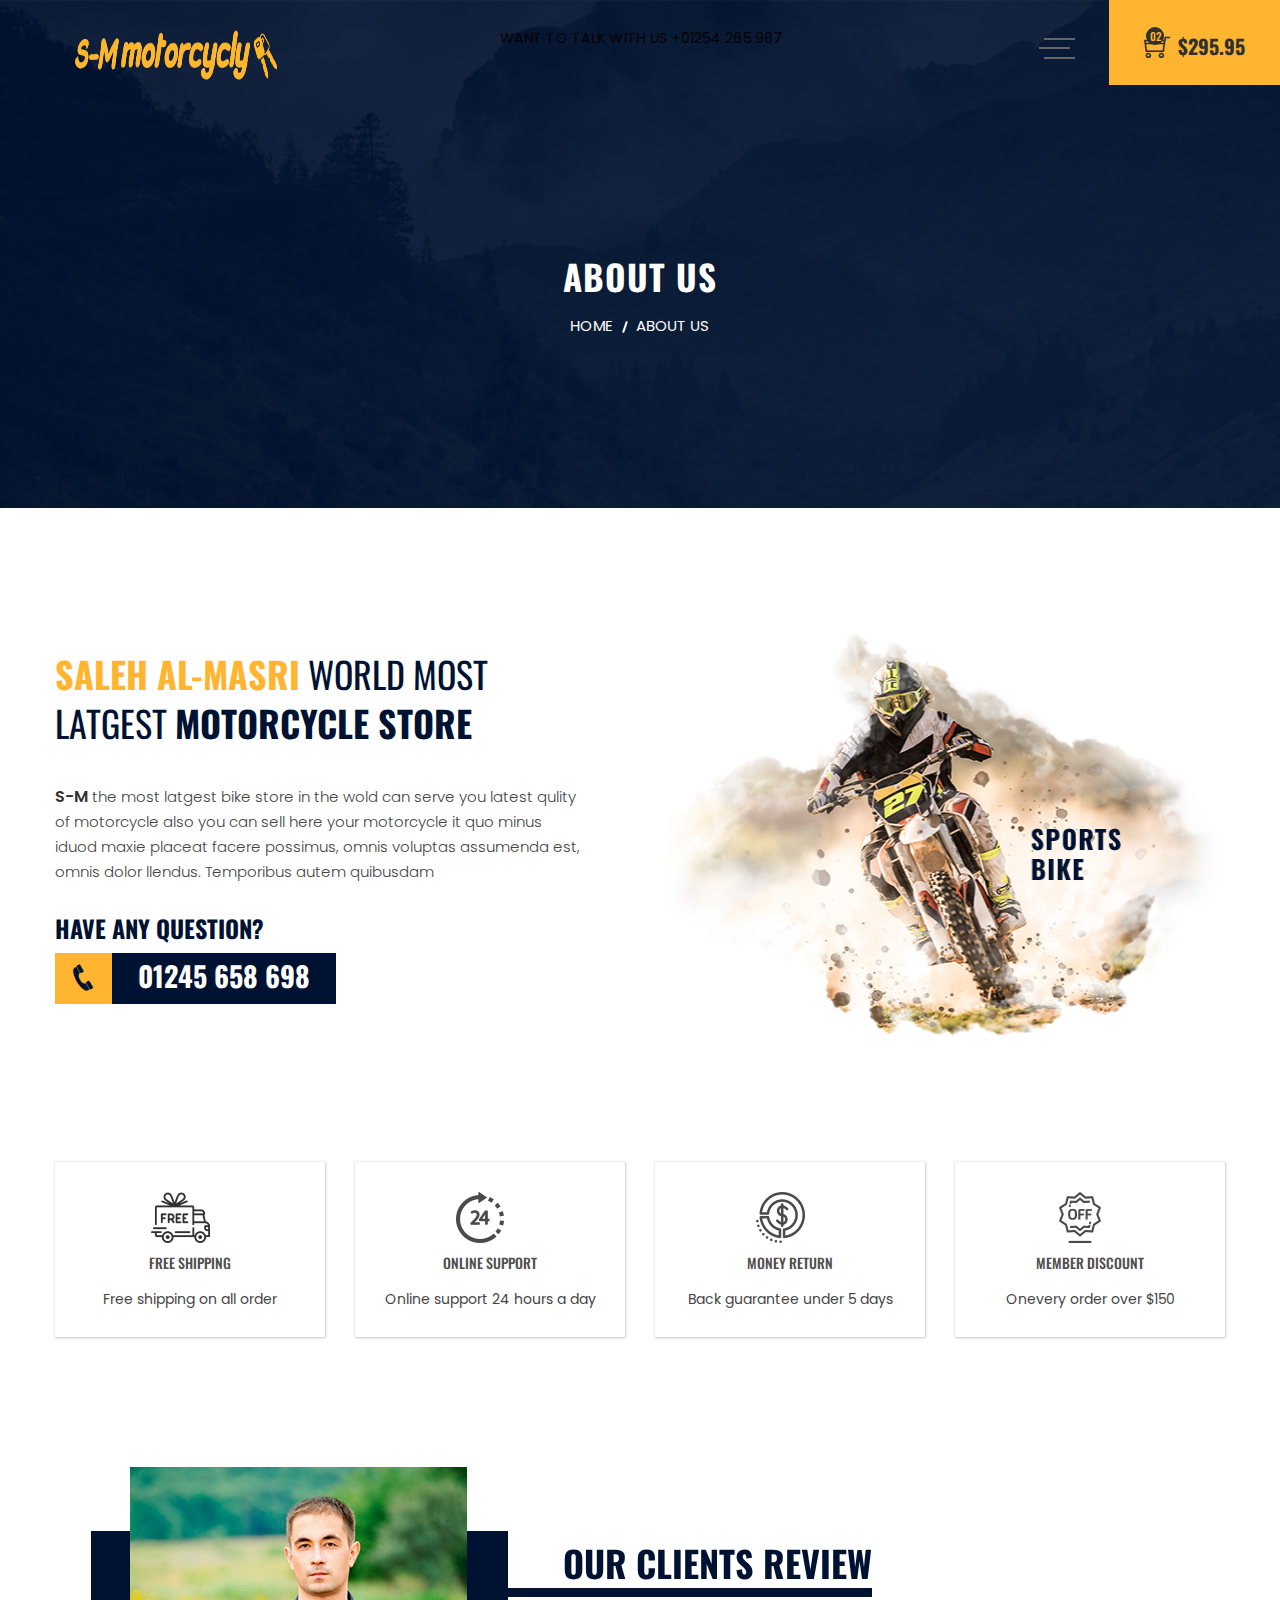
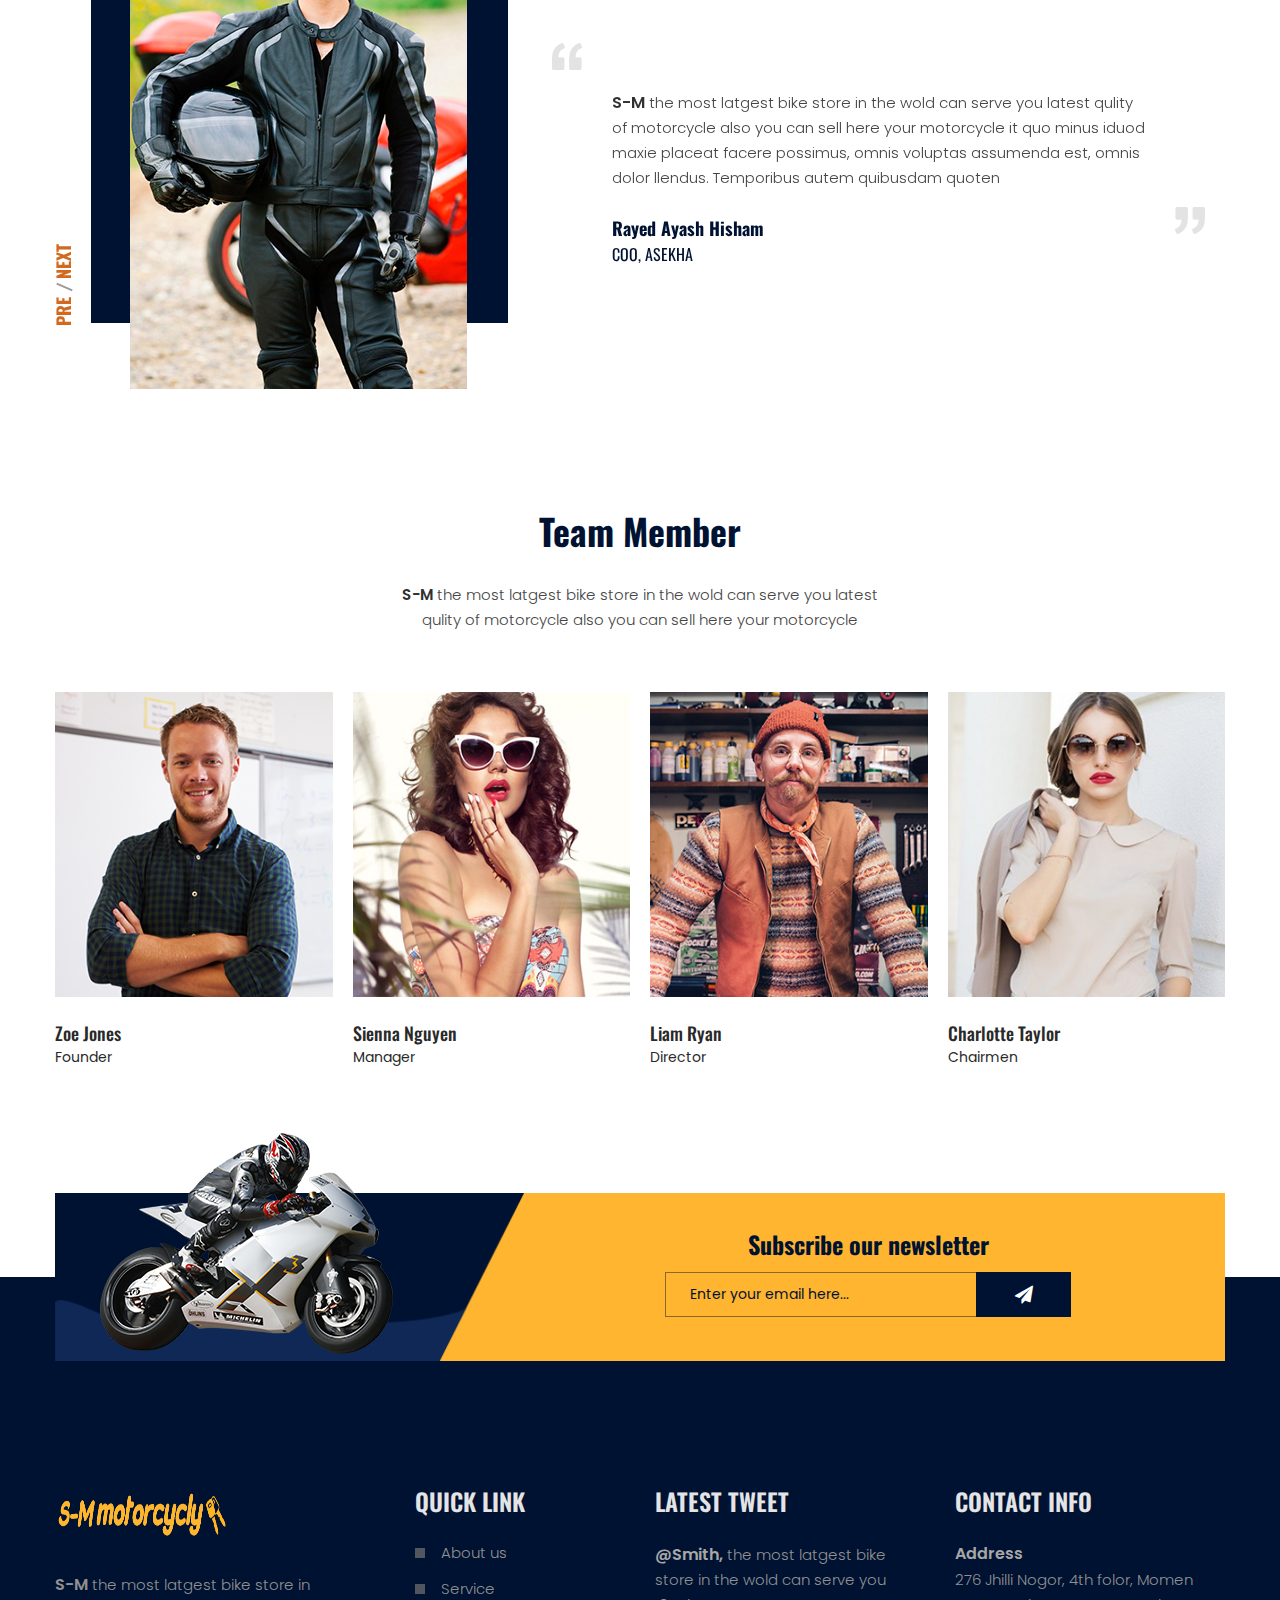
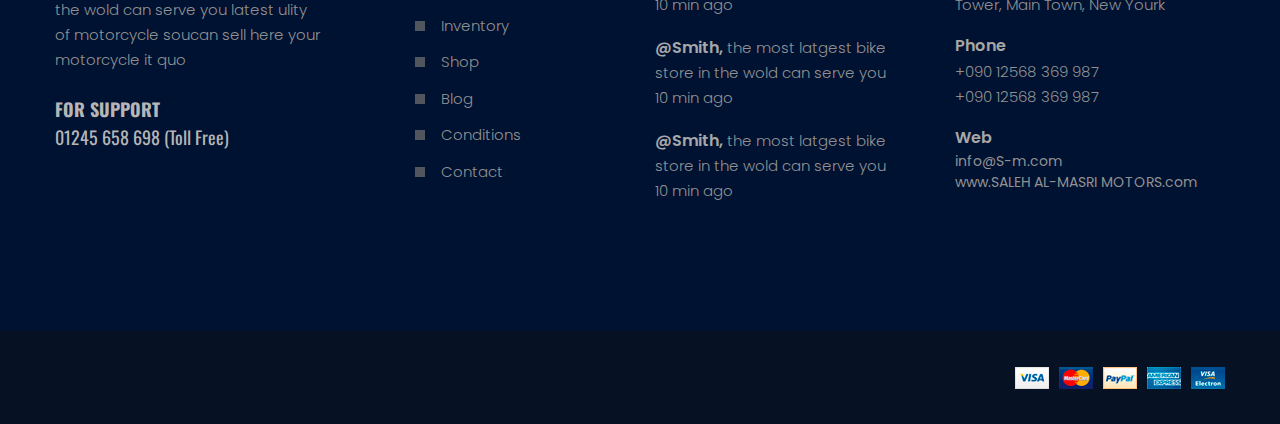
<file: about-us.html>
<!doctype html>
<html class="no-js" lang="zxx">
    <head>
        <meta charset="utf-8">
        <meta http-equiv="x-ua-compatible" content="ie=edge">
        <title>S-M motorcycle</title>
        <meta name="description" content="Live Preview Of Oswan eCommerce HTML5 Template">
        <meta name="viewport" content="width=device-width, initial-scale=1">
        <!-- Favicon -->
        <link rel="shortcut icon" type="image/x-icon" href="assets/img/favicon.png">
		
		<!-- all css here -->
        <link rel="stylesheet" href="assets/css/bootstrap.min.css">
        <link rel="stylesheet" href="assets/css/animate.css">
        <link rel="stylesheet" href="assets/css/owl.carousel.min.css">
        <link rel="stylesheet" href="assets/css/chosen.min.css">
        <link rel="stylesheet" href="assets/css/meanmenu.min.css">
        <link rel="stylesheet" href="assets/css/themify-icons.css">
        <link rel="stylesheet" href="assets/css/icofont.css">
        <link rel="stylesheet" href="assets/css/font-awesome.min.css">
        <link rel="stylesheet" href="assets/css/bundle.css">
        <link rel="stylesheet" href="assets/css/style.css">
        <link rel="stylesheet" href="assets/css/responsive.css">
        <script src="assets/js/vendor/modernizr-2.8.3.min.js"></script>
    </head>
    <body>
        <div class="wrapper">
            <header>
                <div class="header-area transparent-bar ptb-55">
                    <div class="container">
                        <div class="row">
                            <div class="col-lg-4 col-md-4 col-4">
                                <div class="logo-small-device">
                                    <a href="index.html"><img alt="" src="assets/img/logo/logo.png" height="64px;" width="244px"></a>
                                </div>
                            </div>
                            <div class="col-lg-8 col-md-8 col-8">
                                <div class="header-contact-menu-wrapper pl-45">
                                    <div class="header-contact">
                                        <p>WANT TO TALK WITH US  +01254 265 987</p>
                                    </div>
                                    <div class="menu-wrapper text-center">
                                        <button class="menu-toggle">
                                            <img class="s-open" alt="" src="assets/img/icon-img/menu.png">
                                            <img class="s-close" alt="" src="assets/img/icon-img/menu-close.png">
                                        </button>
                                        <div class="main-menu">
                                            <nav>
                                                <ul>
                                                    <li><a href="index.html">home</a></li>
                                                    <li class="active"><a href="about-us.html">about us </a></li>
                                                    <li><a href="#">shop</a>
                                                        <ul>
                                                            <li><a href="shop.html">shop</a></li>
                                                            <li><a href="product-details.html">product details</a></li>
                                                            <li><a href="checkout.html">checkout</a></li>
                                                            <li><a href="wishlist.html">wishlist</a></li>
                                                            <li><a href="cart.html">cart</a></li>
                                                        </ul>
                                                    </li>
                                                    <li><a href="#">pages</a>
                                                        <ul>
                                                            <li><a href="about-us.html">about us</a></li>
                                                            <li><a href="cart.html">cart page</a></li>
                                                            <li><a href="checkout.html">checkout</a></li>
                                                            <li><a href="wishlist.html">wishlist</a></li>
                                                            <li><a href="login-register.html">login</a></li>
                                                            <li><a href="contact.html">contact</a></li>
                                                        </ul>
                                                    </li>
                                                    <li><a href="#">blog</a>
                                                        <ul>
                                                            <li><a href="blog.html">blog</a></li>
                                                            <li><a href="blog-details.html">blog details</a></li>
                                                        </ul>
                                                    </li>
                                                    <li><a href="contact.html">contact us</a></li>
                                                </ul>
                                            </nav>
                                        </div>
                                    </div>
                                </div>
                                <div class="header-cart cart-small-device">
                                    <button class="icon-cart">
                                        <i class="ti-shopping-cart"></i>
                                        <span class="count-style">02</span>
                                        <span class="count-price-add">$295.95</span>
                                    </button>
                                    <div class="shopping-cart-content">
                                        <ul>
                                            <li class="single-shopping-cart">
                                                <div class="shopping-cart-img">
                                                    <a href="#"><img alt="" src="assets/img/cart/cart-1.jpg"></a>
                                                </div>
                                                <div class="shopping-cart-title">
                                                    <h3><a href="#">Gloriori GSX 250 R </a></h3>
                                                    <span>Price: $275</span>
                                                    <span>Qty: 01</span>
                                                </div>
                                                <div class="shopping-cart-delete">
                                                    <a href="#"><i class="icofont icofont-ui-delete"></i></a>
                                                </div>
                                            </li>
                                            <li class="single-shopping-cart">
                                                <div class="shopping-cart-img">
                                                    <a href="#"><img alt="" src="assets/img/cart/cart-2.jpg"></a>
                                                </div>
                                                <div class="shopping-cart-title">
                                                    <h3><a href="#">Demonissi Gori</a></h3>
                                                    <span>Price: $275</span>
                                                    <span class="qty">Qty: 01</span>
                                                </div>
                                                <div class="shopping-cart-delete">
                                                    <a href="#"><i class="icofont icofont-ui-delete"></i></a>
                                                </div>
                                            </li>
                                            <li class="single-shopping-cart">
                                                <div class="shopping-cart-img">
                                                    <a href="#"><img alt="" src="assets/img/cart/cart-3.jpg"></a>
                                                </div>
                                                <div class="shopping-cart-title">
                                                    <h3><a href="#">Demonissi Gori</a></h3>
                                                    <span>Price: $275</span>
                                                    <span class="qty">Qty: 01</span>
                                                </div>
                                                <div class="shopping-cart-delete">
                                                    <a href="#"><i class="icofont icofont-ui-delete"></i></a>
                                                </div>
                                            </li>
                                        </ul>
                                        <div class="shopping-cart-total">
                                            <h4>total: <span>$550.00</span></h4>
                                        </div>
                                        <div class="shopping-cart-btn">
                                            <a class="btn-style cr-btn" href="#">checkout</a>
                                        </div>
                                    </div>
                                </div>
                            </div>
                            <div class="mobile-menu-area col-12">
                                <div class="mobile-menu">
                                    <nav id="mobile-menu-active" style="display: block;">
                                        <ul class="menu-overflow">
                                            <li><a href="index.html">HOME</a></li>
                                            <li><a href="#">pages</a>
                                                <ul>
                                                    <li><a href="about-us.html">about us</a></li>
                                                    <li><a href="cart.html">cart page</a></li>
                                                    <li><a href="checkout.html">checkout</a></li>
                                                    <li><a href="wishlist.html">wishlist</a></li>
                                                    <li><a href="login-register.html">login</a></li>
                                                    <li><a href="contact.html">contact</a></li>
                                                </ul>
                                            </li>
                                            <li><a href="#">shop</a>
                                                <ul>
                                                    <li><a href="shop.html">shop</a></li>
                                                    <li><a href="product-details.html">product details</a></li>
                                                    <li><a href="checkout.html">checkout</a></li>
                                                    <li><a href="wishlist.html">wishlist</a></li>
                                                    <li><a href="cart.html">cart</a></li>
                                                </ul>
                                            </li>
                                            <li><a href="#">BLOG</a>
                                                <ul>
                                                    <li><a href="blog.html">blog page</a></li>
                                                    <li><a href="blog-details.html">blog details</a></li>
                                                </ul>
                                            </li>
                                            <li><a href="contact.html"> Contact us</a></li>
                                        </ul>
                                    </nav>                          
                                </div>
                            </div>
                        </div>
                    </div>
                    <div class="header-cart-wrapper">
                        <div class="header-cart">
                            <button class="icon-cart">
                                <i class="ti-shopping-cart"></i>
                                <span class="count-style">02</span>
                                <span class="count-price-add">$295.95</span>
                            </button>
                            <div class="shopping-cart-content">
                                <ul>
                                    <li class="single-shopping-cart">
                                        <div class="shopping-cart-img">
                                            <a href="#"><img alt="" src="assets/img/cart/cart-1.jpg"></a>
                                        </div>
                                        <div class="shopping-cart-title">
                                            <h3><a href="#">Gloriori GSX 250 R </a></h3>
                                            <span>Price: $275</span>
                                            <span>Qty: 01</span>
                                        </div>
                                        <div class="shopping-cart-delete">
                                            <a href="#"><i class="icofont icofont-ui-delete"></i></a>
                                        </div>
                                    </li>
                                    <li class="single-shopping-cart">
                                        <div class="shopping-cart-img">
                                            <a href="#"><img alt="" src="assets/img/cart/cart-2.jpg"></a>
                                        </div>
                                        <div class="shopping-cart-title">
                                            <h3><a href="#">Demonissi Gori</a></h3>
                                            <span>Price: $275</span>
                                            <span class="qty">Qty: 01</span>
                                        </div>
                                        <div class="shopping-cart-delete">
                                            <a href="#"><i class="icofont icofont-ui-delete"></i></a>
                                        </div>
                                    </li>
                                    <li class="single-shopping-cart">
                                        <div class="shopping-cart-img">
                                            <a href="#"><img alt="" src="assets/img/cart/cart-3.jpg"></a>
                                        </div>
                                        <div class="shopping-cart-title">
                                            <h3><a href="#">Demonissi Gori</a></h3>
                                            <span>Price: $275</span>
                                            <span class="qty">Qty: 01</span>
                                        </div>
                                        <div class="shopping-cart-delete">
                                            <a href="#"><i class="icofont icofont-ui-delete"></i></a>
                                        </div>
                                    </li>
                                </ul>
                                <div class="shopping-cart-total">
                                    <h4>total: <span>$550.00</span></h4>
                                </div>
                                <div class="shopping-cart-btn">
                                    <a class="btn-style cr-btn" href="checkout.html">checkout</a>
                                </div>
                            </div>
                        </div>
                    </div>
                </div>
            </header>
            <div class="breadcrumb-area pt-255 pb-170" style="background-image: url(assets/img/banner/banner-4.jpg)">
                <div class="container-fluid">
                    <div class="breadcrumb-content text-center">
                        <h2>About Us</h2>
                        <ul>
                            <li>
                                <a href="index.html">home</a>
                            </li>
                            <li>About Us</li>
                        </ul>
                    </div>
                </div>
            </div>
            <div class="about-us-area pt-125 pb-125">
                <div class="container">
                    <div class="row">
                        <div class="col-lg-6 col-md-12">
                            <div class="overview-content">
                                <h1><span>SALEH AL-MASRI</span> WORLD MOST </h1>
                                <h2>LATGEST <span>MOTORCYCLE STORE</span></h2>
                                <p><span>S-M</span> the most latgest bike store in the wold can serve you latest            qulity of motorcycle also you can sell here your motorcycle it quo minus iduod maxie placeat facere possimus, omnis voluptas assumenda est, omnis dolor llendus. Temporibus autem quibusdam </p>
                                <div class="question-area">
                                    <h4>HAVE ANY QUESTION? </h4>
                                    <div class="question-contact">
                                        <div class="question-icon">
                                            <i class="icofont icofont-phone"></i>
                                        </div>
                                        <div class="question-content-number">
                                            <h6> 01245 658 698</h6>
                                        </div>
                                    </div>
                                </div>
                            </div>
                        </div>
                        <div class="col-lg-6 col-md-12">
                            <div class="overview-img">
                                <img class="tilter" src="assets/img/banner/banner-1.png" alt="">
                            </div>
                        </div>
                    </div>
                </div>
            </div>
            <div class="services-area pb-100">
                <div class="container">
                    <div class="row">
                        <div class="col-lg-3 col-md-6">
                            <div class="single-services orange mb-30 text-center">
                                <div class="services-icon">
                                    <img alt="" src="assets/img/icon-img/3.png">
                                </div>
                                <div class="services-text">
                                    <h5>FREE SHIPPING</h5>
                                    <p>Free shipping on all order</p>
                                </div>
                            </div>
                        </div>
                        <div class="col-lg-3 col-md-6">
                            <div class="single-services yellow mb-30 text-center">
                                <div class="services-icon">
                                    <img alt="" src="assets/img/icon-img/4.png">
                                </div>
                                <div class="services-text">
                                    <h5>ONLINE SUPPORT</h5>
                                    <p>Online support 24 hours a day</p>
                                </div>
                            </div>
                        </div>
                        <div class="col-lg-3 col-md-6">
                            <div class="single-services purple mb-30 text-center">
                                <div class="services-icon">
                                    <img alt="" src="assets/img/icon-img/5.png">
                                </div>
                                <div class="services-text">
                                    <h5>MONEY RETURN</h5>
                                    <p>Back guarantee under 5 days</p>
                                </div>
                            </div>
                        </div>
                        <div class="col-lg-3 col-md-6">
                            <div class="single-services sky mb-30 text-center">
                                <div class="services-icon">
                                    <img alt="" src="assets/img/icon-img/6.png">
                                </div>
                                <div class="services-text">
                                    <h5>MEMBER DISCOUNT</h5>
                                    <p>Onevery order over $150</p>
                                </div>
                            </div>
                        </div>
                    </div>
                </div>
            </div>
            <div class="testimonial-area">
                <div class="container">
                    <div class="section-title-2 section-title-position">
                        <h2>OUR CLIENTS REVIEW</h2>
                    </div>
                    <div class="testimonial-active owl-carousel">
                        <div class="single-testimonial">
                            <div class="row">
                                <div class="col-lg-5">
                                    <div class="testimonial-img pl-75">
                                        <img alt="image" src="assets/img/team/testimonial-1.jpg">
                                    </div>
                                </div>
                                <div class="col-lg-7">
                                    <div class="testimonial-content">
                                        <div class="testimonial-dec">
                                            <p><span>S-M</span> the most latgest bike store in the wold can serve you latest  qulity of motorcycle also you can sell here your motorcycle it quo minus iduod maxie placeat facere possimus, omnis voluptas assumenda est, omnis dolor llendus. Temporibus autem quibusdam quoten</p>
                                        </div>
                                        <div class="name-designation">
                                            <h4>Rayed Ayash Hisham</h4>
                                            <span>COO, ASEKHA</span>
                                        </div>
                                    </div>
                                </div>
                            </div>
                        </div>
                        <div class="single-testimonial">
                            <div class="row">
                                <div class="col-lg-5 col-md-12 col-12">
                                    <div class="testimonial-img pl-75">
                                        <img alt="image" src="assets/img/team/testimonial-2.png">
                                    </div>
                                </div>
                                <div class="col-lg-7 col-md-12 col-12">
                                    <div class="testimonial-content">
                                        <div class="testimonial-dec">
                                            <p><span>S-M</span> Lorem ipsum dolor sit amet, consectetur adipisicing , sed do eiusmod tempor incididunt ut labore et dolore magna aliqua. Ut enim ad minim veniam, quis nostrud exercitation ullamco laboris nisi ut aliquip ex commodo consequat. Duis dolor in reprehenderit.</p>
                                        </div>
                                        <div class="name-designation">
                                            <h4>James Momen Nirob</h4>
                                            <span>CEO, ASEKHA</span>
                                        </div>
                                    </div>
                                </div>
                            </div>
                        </div>
                    </div>
                </div>
            </div>
            <div class="team-area pt-120 pb-95">
                <div class="container">
                    <div class="section-title text-center mb-60">
                        <h2>Team Member</h2>
                        <p>
                            <span>S-M</span>
                            the most latgest bike store in the wold can serve you latest qulity of motorcycle also you can sell here your motorcycle
                        </p>
                    </div>
                    <div class="row">
                        <div class="col-lg-3 col-md-6 col-12">
                            <div class="team-wrapper mb-30">
                                <div class="team-img">
                                    <img src="assets/img/team/1.jpg" alt="">
                                </div>
                                <div class="team-content">
                                    <h4>Zoe Jones</h4>
                                    <span>Founder </span>
                                </div>
                            </div>
                        </div>
                        <div class="col-lg-3 col-md-6 col-12">
                            <div class="team-wrapper mb-30">
                                <div class="team-img">
                                    <img src="assets/img/team/2.jpg" alt="">
                                </div>
                                <div class="team-content">
                                    <h4>Sienna Nguyen</h4>
                                    <span>Manager </span>
                                </div>
                            </div>
                        </div>
                        <div class="col-lg-3 col-md-6 col-12">
                            <div class="team-wrapper mb-30">
                                <div class="team-img">
                                    <img src="assets/img/team/3.jpg" alt="">
                                </div>
                                <div class="team-content">
                                    <h4>Liam Ryan</h4>
                                    <span>Director </span>
                                </div>
                            </div>
                        </div>
                        <div class="col-lg-3 col-md-6 col-12">
                            <div class="team-wrapper mb-30">
                                <div class="team-img">
                                    <img src="assets/img/team/4.jpg" alt="">
                                </div>
                                <div class="team-content">
                                    <h4>Charlotte Taylor</h4>
                                    <span>Chairmen </span>
                                </div>
                            </div>
                        </div>
                    </div>
                </div>
            </div>
            <div class="newsletter-area">
                <div class="container">
                    <div class="newsletter-wrapper-all theme-bg-2">
                        <div class="row">
                            <div class="col-lg-5 col-12 col-md-12">
                                <div class="newsletter-img bg-img" style="background-image: url(assets/img/banner/newsletter-bg.png)">
                                    <img alt="image" src="assets/img/team/newsletter-img.png">
                                </div>
                            </div>
                            <div class="col-lg-7 col-12 col-md-12">
                                <div class="newsletter-wrapper text-center">
                                    <div class="newsletter-title">
                                        <h3>Subscribe our newsletter</h3>
                                    </div>
                                    <div id="mc_embed_signup" class="subscribe-form">
                                        <form action="#" method="post" id="#" name="mc-embedded-subscribe-form" class="validate" target="_blank" novalidate>
                                            <div id="mc_embed_signup_scroll" class="mc-form">
                                                <input type="email" value="" name="EMAIL" class="email" placeholder="Enter your email here..." required>
                                                <!-- real people should not fill this in and expect good things - do not remove this or risk form bot signups-->
                                                <div class="mc-news" aria-hidden="true"><input type="text" name="b_6bbb9b6f5827bd842d9640c82_05d85f18ef" tabindex="-1" value=""></div>
                                                <div class="clear"><input type="submit" value="Subscribe" name="subscribe" id="mc-embedded-subscribe" class="button"></div>
                                            </div>
                                        </form>
                                    </div>
                                </div>
                            </div>
                        </div>
                    </div>
                </div>
            </div>
            <footer>
                <div class="footer-top pt-210 pb-98 theme-bg">
                    <div class="container">
                       <div class="row">
                            <div class="col-lg-3 col-md-6 col-12">
                                <div class="footer-widget mb-30">
                                    <div class="footer-logo">
                                        <a href="index.html">
                                            <img src="assets/img/logo/logo.png" alt="">
                                        </a>
                                    </div>
                                    <div class="footer-about">
                                        <p><span>S-M</span> the most latgest bike store in the wold can serve you latest ulity of motorcycle soucan sell here your motorcycle it quo </p>
                                        <div class="footer-support">
                                            <h5>FOR SUPPORT</h5>
                                            <span> 01245 658 698 (Toll Free)</span>
                                        </div>
                                    </div>
                                </div>
                            </div>
                            <div class="col-lg-3 col-md-6 col-12">
                                <div class="footer-widget mb-30 pl-60">
                                    <div class="footer-widget-title">
                                        <h3>QUICK LINK</h3>
                                    </div>
                                    <div class="quick-links">
                                        <ul>
                                            <li><a href="about-us.html">About us</a></li>
                                            <li><a href="#">Service</a></li>
                                            <li><a href="#">Inventory</a></li>
                                            <li><a href="shop.html">Shop</a></li>
                                            <li><a href="blog-sidebar.html">Blog</a></li>
                                            <li><a href="#">Conditions</a></li>
                                            <li><a href="contact.html">Contact</a></li>
                                        </ul>
                                    </div>
                                </div>
                            </div>
                            <div class="col-lg-3 col-md-6 col-12">
                                <div class="footer-widget mb-30">
                                    <div class="footer-widget-title">
                                        <h3>LATEST TWEET</h3>
                                    </div>
                                    <div class="food-widget-content pr-30">
                                        <div class="single-tweet">
                                            <p><a href="#">@Smith,</a> the most latgest bike store in the wold can serve you 
10 min ago</p>
                                        </div>
                                        <div class="single-tweet">
                                            <p><a href="#">@Smith,</a> the most latgest bike store in the wold can serve you 
10 min ago</p>
                                        </div>
                                        <div class="single-tweet">
                                            <p><a href="#">@Smith,</a> the most latgest bike store in the wold can serve you 
10 min ago</p>
                                        </div>
                                    </div>
                                </div>
                            </div>
                            <div class="col-lg-3 col-md-6 col-12">
                                <div class="footer-widget mb-30">
                                    <div class="footer-widget-title">
                                        <h3>CONTACT INFO</h3>
                                    </div>
                                    <div class="food-info-wrapper">
                                        <div class="food-address">
                                            <div class="food-info-title">
                                                <span>Address</span>
                                            </div>
                                            <div class="food-info-content">
                                                <p>276 Jhilli Nogor, 4th folor, Momen Tower, Main Town, New Yourk</p>
                                            </div>
                                        </div>
                                        <div class="food-address">
                                            <div class="food-info-title">
                                                <span>Phone</span>
                                            </div>
                                            <div class="food-info-content">
                                                <p>+090 12568 369 987</p>
                                                <p>+090 12568 369 987</p>
                                            </div>
                                        </div>
                                        <div class="food-address">
                                            <div class="food-info-title">
                                                <span>Web</span>
                                            </div>
                                            <div class="food-info-content">
                                                <a href="#">info@S-m.com</a>
                                                <a href="#">www.SALEH AL-MASRI MOTORS.com</a>
                                            </div>
                                        </div>
                                    </div>
                                </div>
                            </div>
                        </div>
                    </div>
                </div>
                <div class="footer-bottom ptb-35 black-bg">
                    <div class="container">
                        <div class="row">
                            <div class="col-md-8 col-12">
                            </div>
                            <div class="col-md-4 col-12">
                                <div class="footer-payment-method">
                                    <a href="#"><img alt="" src="assets/img/icon-img/payment.png"></a>
                                </div>
                            </div>
                        </div>
                    </div>
                </div>
            </footer>
        </div>
        
        
        
		
		
		
		
		
		<!-- all js here -->
        <script src="assets/js/vendor/jquery-1.12.0.min.js"></script>
        <script src="assets/js/popper.js"></script>
        <script src="assets/js/bootstrap.min.js"></script>
        <script src="assets/js/isotope.pkgd.min.js"></script>
        <script src="assets/js/imagesloaded.pkgd.min.js"></script>
        <script src="assets/js/jquery.counterup.min.js"></script>
        <script src="assets/js/waypoints.min.js"></script>
        
        <script src="assets/js/owl.carousel.min.js"></script>
        <script src="assets/js/plugins.js"></script>
        <script src="assets/js/main.js"></script>
    </body>
</html>
</file>
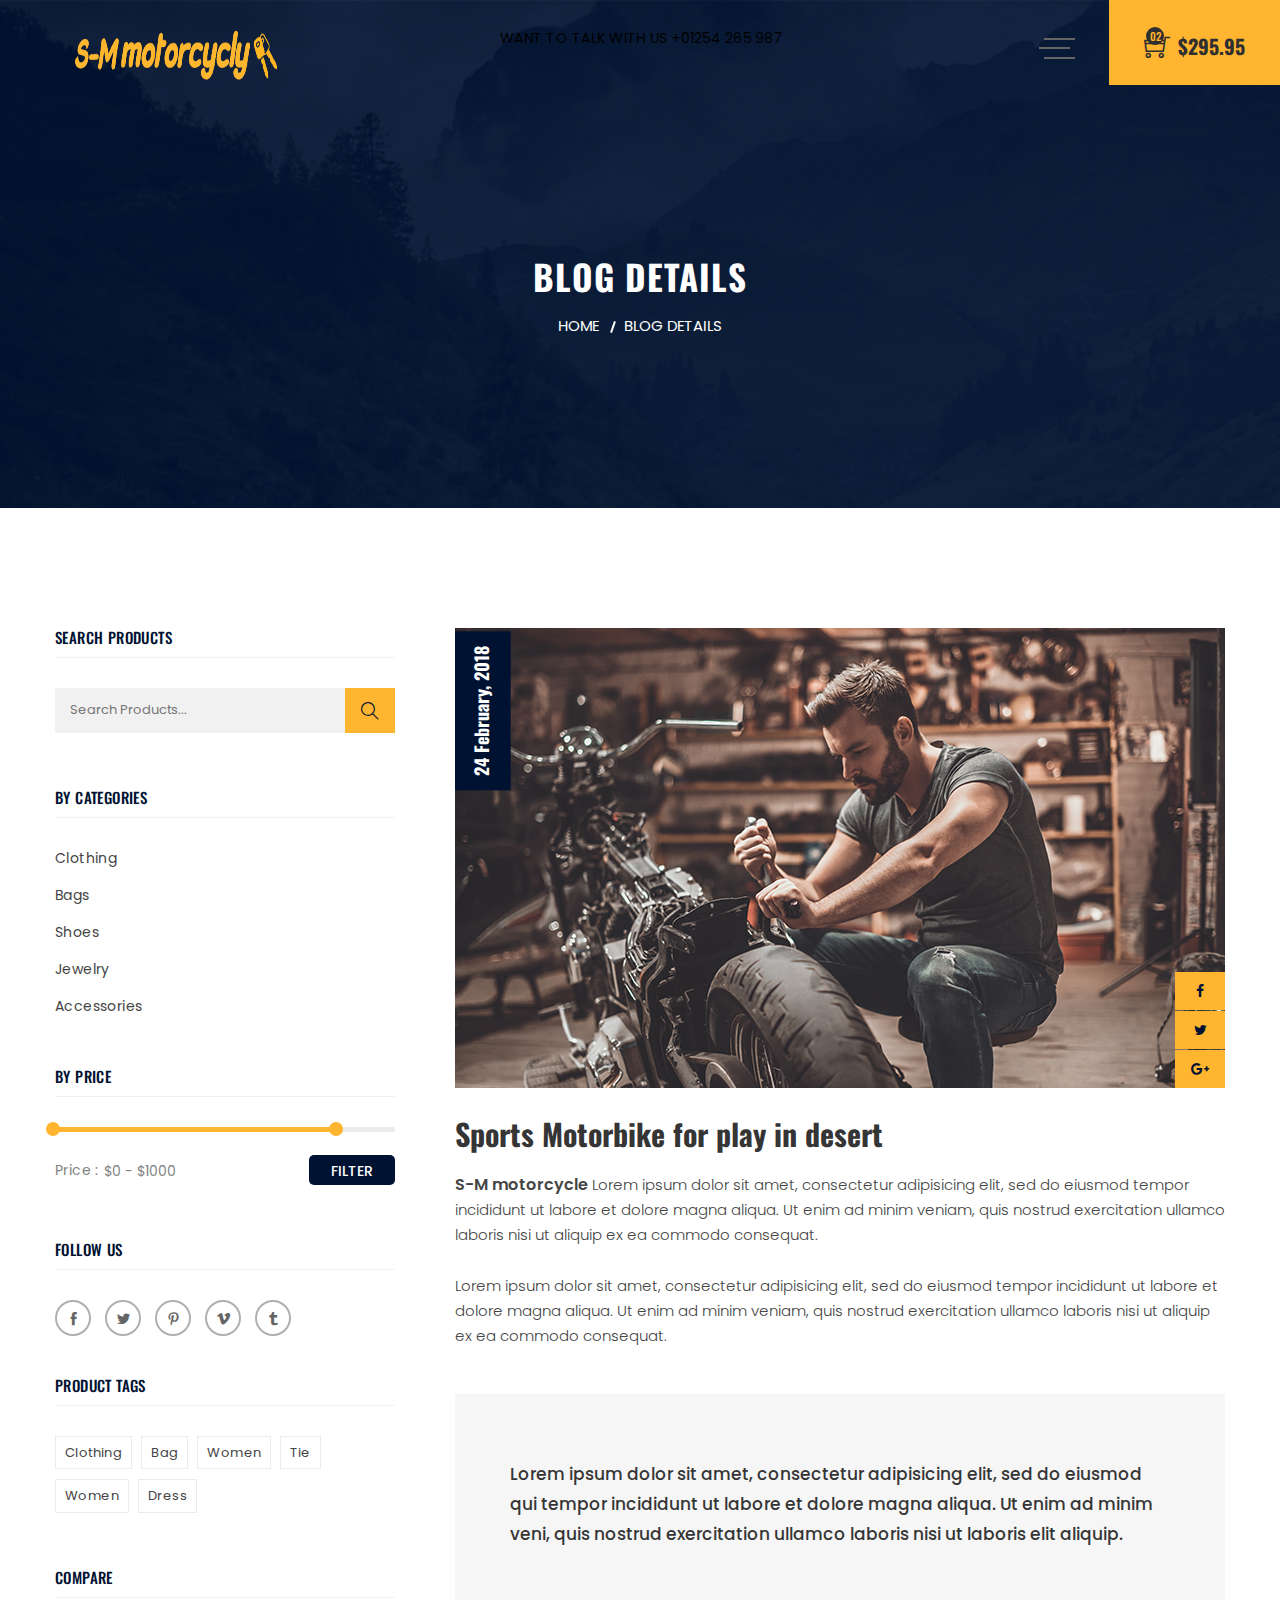
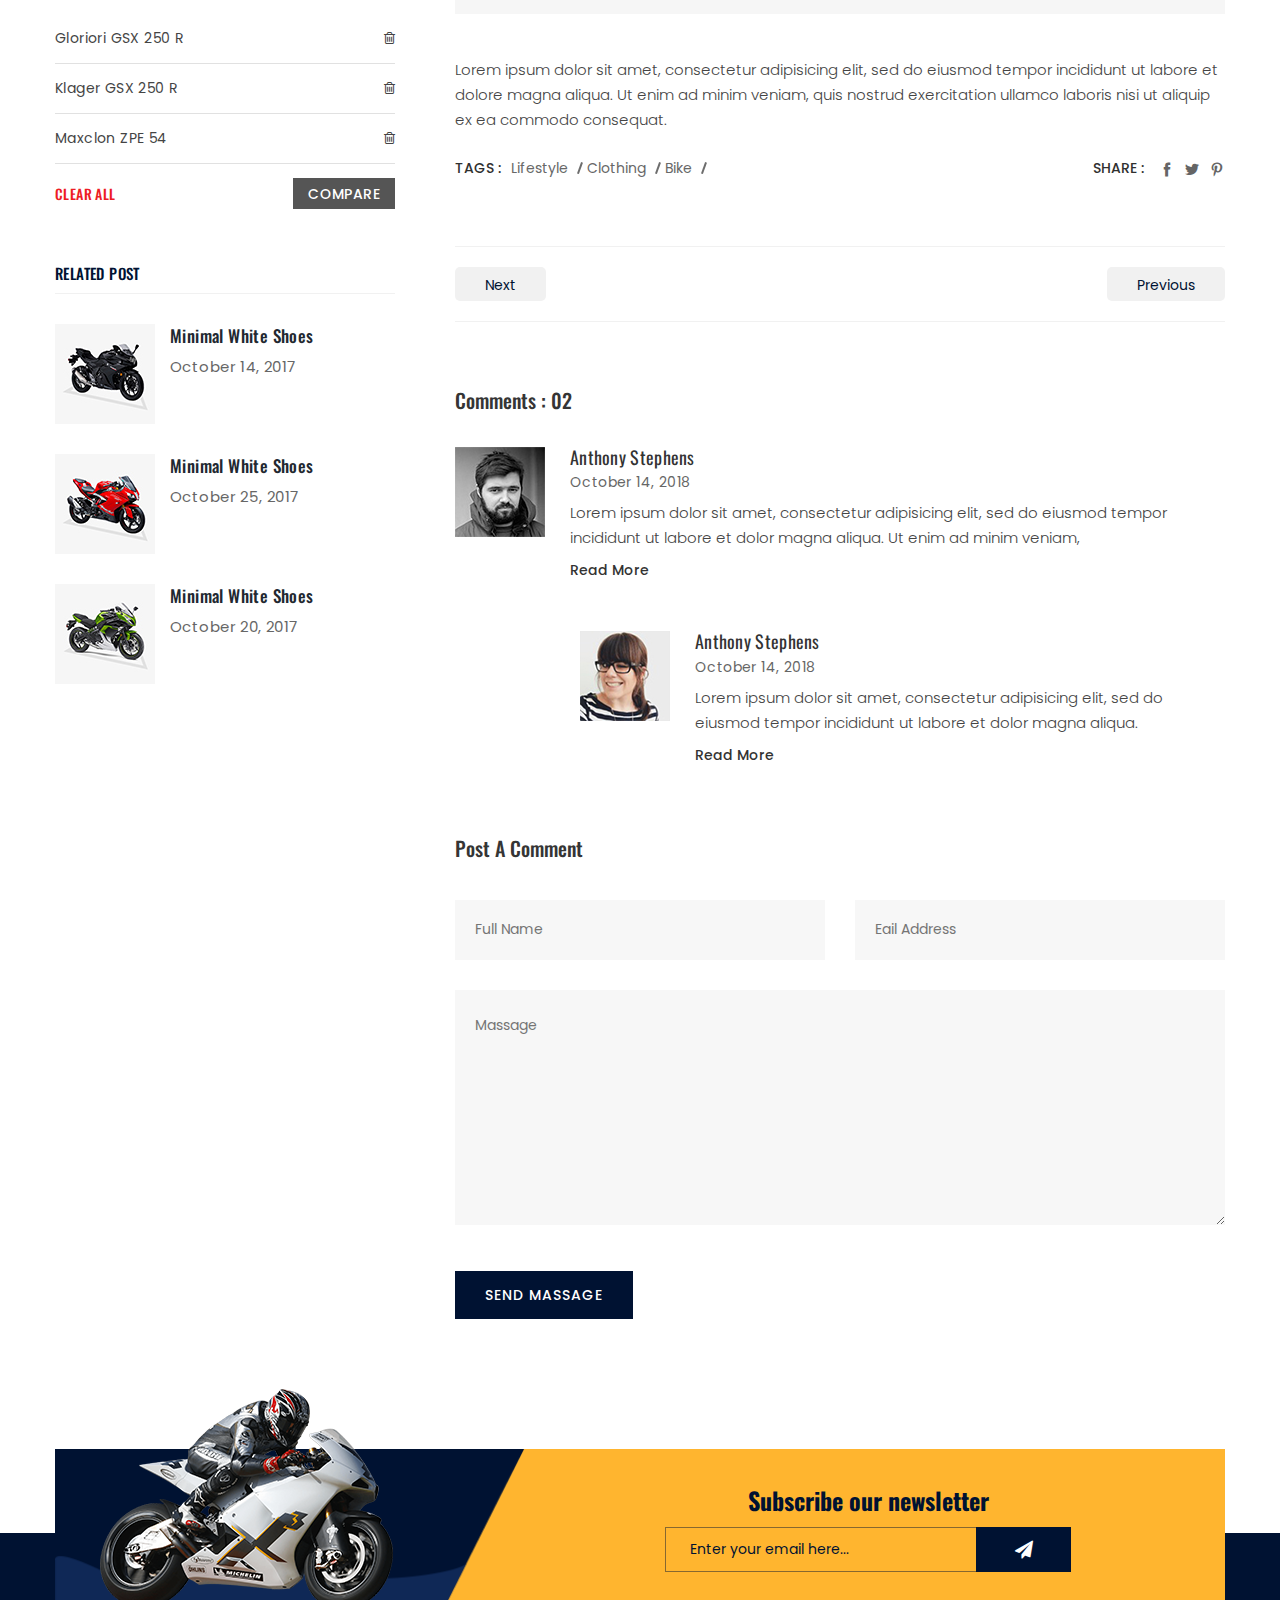
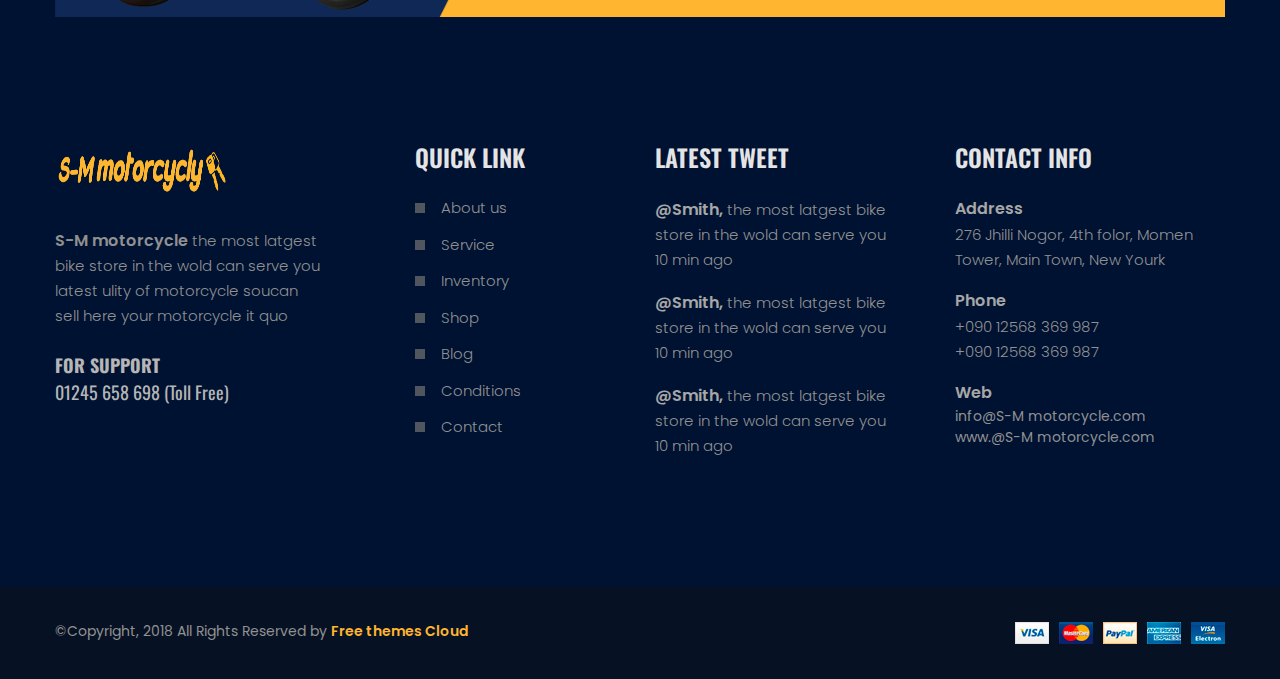
<file: blog-details.html>
<!doctype html>
<html class="no-js" lang="zxx">
    <head>
        <meta charset="utf-8">
        <meta http-equiv="x-ua-compatible" content="ie=edge">
        <title>S-M motorcycle</title>
        <meta name="description" content="Live Preview Of Oswan eCommerce HTML5 Template">
        <meta name="viewport" content="width=device-width, initial-scale=1">
        <!-- Favicon -->
        <link rel="shortcut icon" type="image/x-icon" href="assets/img/favicon.png">
		
		<!-- all css here -->
        <link rel="stylesheet" href="assets/css/bootstrap.min.css">
        <link rel="stylesheet" href="assets/css/animate.css">
        <link rel="stylesheet" href="assets/css/owl.carousel.min.css">
        <link rel="stylesheet" href="assets/css/chosen.min.css">
        <link rel="stylesheet" href="assets/css/meanmenu.min.css">
        <link rel="stylesheet" href="assets/css/jquery-ui.css">
        <link rel="stylesheet" href="assets/css/themify-icons.css">
        <link rel="stylesheet" href="assets/css/icofont.css">
        <link rel="stylesheet" href="assets/css/font-awesome.min.css">
        <link rel="stylesheet" href="assets/css/bundle.css">
        <link rel="stylesheet" href="assets/css/style.css">
        <link rel="stylesheet" href="assets/css/responsive.css">
        <script src="assets/js/vendor/modernizr-2.8.3.min.js"></script>
    </head>
    <body>
        <div class="wrapper">
            <header>
                <div class="header-area transparent-bar ptb-55">
                    <div class="container">
                        <div class="row">
                            <div class="col-lg-4 col-md-4 col-4">
                                <div class="logo-small-device">
                                    <a href="index.html"><img alt="" src="assets/img/logo/logo.png"></a>
                                </div>
                            </div>
                            <div class="col-lg-8 col-md-8 col-8">
                                <div class="header-contact-menu-wrapper pl-45">
                                    <div class="header-contact">
                                        <p>WANT TO TALK WITH US  +01254 265 987</p>
                                    </div>
                                    <div class="menu-wrapper text-center">
                                        <button class="menu-toggle">
                                            <img class="s-open" alt="" src="assets/img/icon-img/menu.png">
                                            <img class="s-close" alt="" src="assets/img/icon-img/menu-close.png">
                                        </button>
                                        <div class="main-menu">
                                            <nav>
                                                <ul>
                                                    <li><a href="index.html">home</a></li>
                                                    <li class="active"><a href="about-us.html">about us </a></li>
                                                    <li><a href="#">shop</a>
                                                        <ul>
                                                            <li><a href="shop.html">shop</a></li>
                                                            <li><a href="product-details.html">product details</a></li>
                                                            <li><a href="checkout.html">checkout</a></li>
                                                            <li><a href="wishlist.html">wishlist</a></li>
                                                            <li><a href="cart.html">cart</a></li>
                                                        </ul>
                                                    </li>
                                                    <li><a href="#">pages</a>
                                                        <ul>
                                                            <li><a href="about-us.html">about us</a></li>
                                                            <li><a href="cart.html">cart page</a></li>
                                                            <li><a href="checkout.html">checkout</a></li>
                                                            <li><a href="wishlist.html">wishlist</a></li>
                                                            <li><a href="login-register.html">login</a></li>
                                                            <li><a href="contact.html">contact</a></li>
                                                        </ul>
                                                    </li>
                                                    <li><a href="#">blog</a>
                                                        <ul>
                                                            <li><a href="blog.html">blog</a></li>
                                                            <li><a href="blog-details.html">blog details</a></li>
                                                        </ul>
                                                    </li>
                                                    <li><a href="contact.html">contact us</a></li>
                                                </ul>
                                            </nav>
                                        </div>
                                    </div>
                                </div>
                                <div class="header-cart cart-small-device">
                                    <button class="icon-cart">
                                        <i class="ti-shopping-cart"></i>
                                        <span class="count-style">02</span>
                                        <span class="count-price-add">$295.95</span>
                                    </button>
                                    <div class="shopping-cart-content">
                                        <ul>
                                            <li class="single-shopping-cart">
                                                <div class="shopping-cart-img">
                                                    <a href="#"><img alt="" src="assets/img/cart/cart-1.jpg"></a>
                                                </div>
                                                <div class="shopping-cart-title">
                                                    <h3><a href="#">Gloriori GSX 250 R </a></h3>
                                                    <span>Price: $275</span>
                                                    <span>Qty: 01</span>
                                                </div>
                                                <div class="shopping-cart-delete">
                                                    <a href="#"><i class="icofont icofont-ui-delete"></i></a>
                                                </div>
                                            </li>
                                            <li class="single-shopping-cart">
                                                <div class="shopping-cart-img">
                                                    <a href="#"><img alt="" src="assets/img/cart/cart-2.jpg"></a>
                                                </div>
                                                <div class="shopping-cart-title">
                                                    <h3><a href="#">Demonissi Gori</a></h3>
                                                    <span>Price: $275</span>
                                                    <span class="qty">Qty: 01</span>
                                                </div>
                                                <div class="shopping-cart-delete">
                                                    <a href="#"><i class="icofont icofont-ui-delete"></i></a>
                                                </div>
                                            </li>
                                            <li class="single-shopping-cart">
                                                <div class="shopping-cart-img">
                                                    <a href="#"><img alt="" src="assets/img/cart/cart-3.jpg"></a>
                                                </div>
                                                <div class="shopping-cart-title">
                                                    <h3><a href="#">Demonissi Gori</a></h3>
                                                    <span>Price: $275</span>
                                                    <span class="qty">Qty: 01</span>
                                                </div>
                                                <div class="shopping-cart-delete">
                                                    <a href="#"><i class="icofont icofont-ui-delete"></i></a>
                                                </div>
                                            </li>
                                        </ul>
                                        <div class="shopping-cart-total">
                                            <h4>total: <span>$550.00</span></h4>
                                        </div>
                                        <div class="shopping-cart-btn">
                                            <a class="btn-style cr-btn" href="checkout.html">checkout</a>
                                        </div>
                                    </div>
                                </div>
                            </div>
                            <div class="mobile-menu-area col-12">
                                <div class="mobile-menu">
                                    <nav id="mobile-menu-active">
                                        <ul class="menu-overflow">
                                            <li><a href="index.html">HOME</a></li>
                                            <li><a href="#">pages</a>
                                                <ul>
                                                    <li><a href="about-us.html">about us</a></li>
                                                    <li><a href="cart.html">cart page</a></li>
                                                    <li><a href="checkout.html">checkout</a></li>
                                                    <li><a href="wishlist.html">wishlist</a></li>
                                                    <li><a href="login-register.html">login</a></li>
                                                    <li><a href="contact.html">contact</a></li>
                                                </ul>
                                            </li>
                                            <li><a href="#">shop</a>
                                                <ul>
                                                    <li><a href="shop.html">shop</a></li>
                                                    <li><a href="product-details.html">product details</a></li>
                                                    <li><a href="checkout.html">checkout</a></li>
                                                    <li><a href="wishlist.html">wishlist</a></li>
                                                    <li><a href="cart.html">cart</a></li>
                                                </ul>
                                            </li>
                                            <li><a href="#">BLOG</a>
                                                <ul>
                                                    <li><a href="blog.html">blog page</a></li>
                                                    <li><a href="blog-details.html">blog details</a></li>
                                                </ul>
                                            </li>
                                            <li><a href="contact.html"> Contact us</a></li>
                                        </ul>
                                    </nav>                          
                                </div>
                            </div>
                        </div>
                    </div>
                    <div class="header-cart-wrapper">
                        <div class="header-cart">
                            <button class="icon-cart">
                                <i class="ti-shopping-cart"></i>
                                <span class="count-style">02</span>
                                <span class="count-price-add">$295.95</span>
                            </button>
                            <div class="shopping-cart-content">
                                <ul>
                                    <li class="single-shopping-cart">
                                        <div class="shopping-cart-img">
                                            <a href="#"><img alt="" src="assets/img/cart/cart-1.jpg"></a>
                                        </div>
                                        <div class="shopping-cart-title">
                                            <h3><a href="#">Gloriori GSX 250 R </a></h3>
                                            <span>Price: $275</span>
                                            <span>Qty: 01</span>
                                        </div>
                                        <div class="shopping-cart-delete">
                                            <a href="#"><i class="icofont icofont-ui-delete"></i></a>
                                        </div>
                                    </li>
                                    <li class="single-shopping-cart">
                                        <div class="shopping-cart-img">
                                            <a href="#"><img alt="" src="assets/img/cart/cart-2.jpg"></a>
                                        </div>
                                        <div class="shopping-cart-title">
                                            <h3><a href="#">Demonissi Gori</a></h3>
                                            <span>Price: $275</span>
                                            <span class="qty">Qty: 01</span>
                                        </div>
                                        <div class="shopping-cart-delete">
                                            <a href="#"><i class="icofont icofont-ui-delete"></i></a>
                                        </div>
                                    </li>
                                    <li class="single-shopping-cart">
                                        <div class="shopping-cart-img">
                                            <a href="#"><img alt="" src="assets/img/cart/cart-3.jpg"></a>
                                        </div>
                                        <div class="shopping-cart-title">
                                            <h3><a href="#">Demonissi Gori</a></h3>
                                            <span>Price: $275</span>
                                            <span class="qty">Qty: 01</span>
                                        </div>
                                        <div class="shopping-cart-delete">
                                            <a href="#"><i class="icofont icofont-ui-delete"></i></a>
                                        </div>
                                    </li>
                                </ul>
                                <div class="shopping-cart-total">
                                    <h4>total: <span>$550.00</span></h4>
                                </div>
                                <div class="shopping-cart-btn">
                                    <a class="btn-style cr-btn" href="checkout.html">checkout</a>
                                </div>
                            </div>
                        </div>
                    </div>
                </div>
            </header>
            <div class="breadcrumb-area pt-255 pb-170" style="background-image: url(assets/img/banner/banner-4.jpg)">
                <div class="container-fluid">
                    <div class="breadcrumb-content text-center">
                        <h2>blog details</h2>
                        <ul>
                            <li>
                                <a href="index.html">home</a>
                            </li>
                            <li>blog details</li>
                        </ul>
                    </div>
                </div>
            </div>
            <div class="blog-area pt-120 pb-130">
                <div class="container">
                    <div class="row">
                        <div class="col-lg-4">
                            <div class="product-sidebar-area pr-30">
                                <div class="sidebar-widget pb-55">
                                    <h3 class="sidebar-widget">Search Products</h3>
                                    <div class="sidebar-search">
                                        <form action="#">
                                            <input type="text" placeholder="Search Products...">
                                            <button><i class="ti-search"></i></button>
                                        </form>
                                    </div>
                                </div>
                                <div class="sidebar-widget pb-50">
                                    <h3 class="sidebar-widget">by categories</h3>
                                    <div class="widget-categories">
                                        <ul>
                                            <li><a href="#">Clothing</a></li>
                                            <li><a href="#">Bags</a></li>
                                            <li><a href="#">Shoes</a></li>
                                            <li><a href="#">Jewelry</a></li>
                                            <li><a href="#">Accessories</a></li>
                                        </ul>
                                    </div>
                                </div>
                                <div class="sidebar-widget mb-55">
                                    <h3 class="sidebar-widget">by price</h3>
                                    <div class="price_filter mr-60">
                                        <div id="slider-range"></div>
                                        <div class="price_slider_amount">
                                            <div class="label-input">
                                                <label>price : </label>
                                                <input type="text" id="amount" name="price"  placeholder="Add Your Price" />
                                            </div>
                                            <button type="button">Filter</button> 
                                        </div>
                                    </div>
                                </div>
                                <div class="sidebar-widget mb-40">
                                    <h3 class="sidebar-widget">follow us </h3>
                                    <div class="blog-social">
                                        <ul>
                                            <li class="facebook">
                                                <a href="#">
                                                    <i class="icofont icofont-social-facebook"></i>
                                                </a>
                                            </li>
                                            <li class="twitter">
                                                <a href="#">
                                                    <i class="icofont icofont-social-twitter"></i>
                                                </a>
                                            </li>
                                            <li class="pinterest">
                                                <a href="#">
                                                    <i class="icofont icofont-social-pinterest"></i>
                                                </a>
                                            </li>
                                            <li class="vimeo">
                                                <a href="#">
                                                    <i class="icofont icofont-social-vimeo"></i>
                                                </a>
                                            </li>
                                            <li class="tumblr">
                                                <a href="#">
                                                    <i class="icofont icofont-social-tumblr"></i>
                                                </a>
                                            </li>
                                        </ul>
                                    </div>
                                </div>
                                <div class="sidebar-widget mb-45">
                                    <h3 class="sidebar-widget">product tags</h3>
                                    <div class="product-tags">
                                        <ul>
                                            <li><a href="#">Clothing</a></li>
                                            <li><a href="#">Bag</a></li>
                                            <li><a href="#">Women</a></li>
                                            <li><a href="#">Tie</a></li>
                                            <li><a href="#">Women</a></li>
                                            <li><a href="#">Dress</a></li>
                                        </ul>
                                    </div>
                                </div>
                                <div class="sidebar-widget mb-55">
                                    <h3 class="sidebar-widget">compare</h3>
                                    <div class="product-compare">
                                        <ul>
                                            <li><a href="#">Gloriori GSX 250 R <span><i class="fa fa-trash-o" aria-hidden="true"></i></span></a></li>
                                            <li><a href="#">Klager GSX 250 R<span><i class="fa fa-trash-o" aria-hidden="true"></i></span></a></li>
                                            <li><a href="#">Maxclon ZPE 54 <span><i class="fa fa-trash-o" aria-hidden="true"></i></span></a></li>
                                        </ul>
                                    </div>
                                    <div class="compare-text-btn">
                                        <div class="compare-text">
                                            <h5>Clear All</h5>
                                        </div>
                                        <div class="compare-btn">
                                            <a href="#">Compare</a>
                                        </div>
                                    </div>
                                </div>
                                <div class="sidebar-widget">
                                    <h3 class="sidebar-widget">related post</h3>
                                    <div class="best-seller">
                                        <div class="single-best-seller">
                                            <div class="best-seller-img">
                                                <a href="#"><img src="assets/img/product/product-12.jpg" alt=""></a>
                                            </div>
                                            <div class="best-seller-text">
                                                <h3><a href="#">Minimal White Shoes</a></h3>
                                                <span>October 14, 2017</span>
                                            </div>
                                        </div>
                                        <div class="single-best-seller">
                                            <div class="best-seller-img">
                                                <a href="#"><img src="assets/img/product/product-13.jpg" alt=""></a>
                                            </div>
                                            <div class="best-seller-text">
                                                <h3><a href="#">Minimal White Shoes</a></h3>
                                                <span>October 25, 2017</span>
                                            </div>
                                        </div>
                                        <div class="single-best-seller">
                                            <div class="best-seller-img">
                                                <a href="#"><img src="assets/img/product/product-14.jpg" alt=""></a>
                                            </div>
                                            <div class="best-seller-text">
                                                <h3><a href="#">Minimal White Shoes</a></h3>
                                                <span>October 20, 2017</span>
                                            </div>
                                        </div>
                                    </div>
                                </div>
                            </div>
                        </div>
                        <div class="col-lg-8">
                            <div class="blog-details-wrapper res-mrg-top">
                                <div class="blog-img mb-30">
                                    <img src="assets/img/blog/blog-hm-4.jpg" alt="image">
                                    <div class="blog-date">
                                        <h4>24 February, 2018</h4>
                                    </div>
                                    <div class="blog-hm-social">
                                        <ul>
                                            <li><a href="#"><i class="fa fa-facebook"></i></a></li>
                                            <li><a href="#"><i class="fa fa-twitter"></i></a></li>
                                            <li><a href="#"><i class="fa fa-google-plus"></i></a></li>
                                        </ul>
                                    </div>
                                </div>
                                <h2>Sports Motorbike for play in desert </h2>
                                <p>
                                    <span>S-M motorcycle</span>
                                    Lorem ipsum dolor sit amet, consectetur adipisicing elit, sed do eiusmod tempor incididunt ut labore et dolore magna aliqua. Ut enim ad minim veniam, quis nostrud exercitation ullamco laboris nisi ut aliquip ex ea commodo consequat.
                                </p>
                                <p>Lorem ipsum dolor sit amet, consectetur adipisicing elit, sed do eiusmod tempor incididunt ut labore et dolore magna aliqua. Ut enim ad minim veniam, quis nostrud exercitation ullamco laboris nisi ut aliquip ex ea commodo consequat.</p>
                                <blockquote>
                                    <p> Lorem ipsum dolor sit amet, consectetur adipisicing elit, sed do eiusmod qui tempor incididunt ut labore et dolore magna aliqua. Ut enim ad minim veni, quis nostrud exercitation ullamco laboris nisi ut laboris elit aliquip.</p>
                                </blockquote>
                                <p>Lorem ipsum dolor sit amet, consectetur adipisicing elit, sed do eiusmod tempor incididunt ut labore et dolore magna aliqua. Ut enim ad minim veniam, quis nostrud exercitation ullamco laboris nisi ut aliquip ex ea commodo consequat.</p>
                                <div class="blog-dec-tags-social">
                                    <div class="blog-dec-tags">
                                        <span>tags :</span>
                                        <ul>
                                            <li><a href="#">lifestyle</a></li>
                                            <li><a href="#">Clothing</a></li>
                                            <li><a href="#">bike</a></li>
                                        </ul>
                                    </div>
                                    <div class="blog-dec-social">
                                        <span>share :</span>
                                        <ul>
                                            <li><a href="#"><i class="icofont icofont-social-facebook"></i></a></li>
                                            <li><a href="#"><i class="icofont icofont-social-twitter"></i></a></li>
                                            <li><a href="#"><i class="icofont icofont-social-pinterest"></i></a></li>
                                        </ul>
                                    </div>
                                </div>
                                <div class="dec-next-previous-btn">
                                    <a href="#">next</a>
                                    <a href="#">previous</a>
                                </div>
                                <div class="blog-comment-wrapper">
                                    <h4 class="blog-dec-title">comments : 02</h4>
                                    <div class="single-comment-wrapper mt-35">
                                        <div class="blog-comment-img">
                                            <img src="assets/img/blog/blog-comment1.png" alt="">
                                        </div>
                                        <div class="blog-comment-content">
                                            <h4>Anthony Stephens</h4>
                                            <span>October 14, 2018 </span>
                                            <p>Lorem ipsum dolor sit amet, consectetur adipisicing elit, sed do eiusmod tempor incididunt ut labore et dolor magna aliqua. Ut enim ad minim veniam, </p>
                                            <div class="blog-details-btn">
                                                <a href="blog-details.html">read more</a>
                                            </div>
                                        </div>
                                    </div>
                                    <div class="single-comment-wrapper mt-50 ml-125">
                                        <div class="blog-comment-img">
                                            <img src="assets/img/blog/blog-comment2.png" alt="">
                                        </div>
                                        <div class="blog-comment-content">
                                            <h4>Anthony Stephens</h4>
                                            <span>October 14, 2018 </span>
                                            <p>Lorem ipsum dolor sit amet, consectetur adipisicing elit, sed do eiusmod tempor incididunt ut labore et dolor magna aliqua.  </p>
                                            <div class="blog-details-btn">
                                                <a href="blog-details.html">read more</a>
                                            </div>
                                        </div>
                                    </div>
                                </div>
                                <div class="blog-reply-wrapper mt-70">
                                    <h4 class="blog-dec-title">post a comment</h4>
                                    <form action="#">
                                        <div class="row">
                                            <div class="col-md-6">
                                                <div class="leave-form">
                                                    <input type="text" placeholder="Full Name">
                                                </div>
                                            </div>
                                            <div class="col-md-6">
                                                <div class="leave-form">
                                                    <input type="email" placeholder="Eail Address ">
                                                </div>
                                            </div>
                                            <div class="col-md-12">
                                                <div class="text-leave">
                                                    <textarea placeholder="Massage"></textarea>
                                                    <input type="submit" value="SEND MASSAGE">
                                                </div>
                                            </div>
                                        </div>
                                    </form>
                                </div>
                            </div>
                        </div>
                    </div>
                </div>
            </div>
            <div class="newsletter-area">
                <div class="container">
                    <div class="newsletter-wrapper-all theme-bg-2">
                        <div class="row">
                            <div class="col-lg-5 col-12 col-md-12">
                                <div class="newsletter-img bg-img" style="background-image: url(assets/img/banner/newsletter-bg.png)">
                                    <img alt="image" src="assets/img/team/newsletter-img.png">
                                </div>
                            </div>
                            <div class="col-lg-7 col-12 col-md-12">
                                <div class="newsletter-wrapper text-center">
                                    <div class="newsletter-title">
                                        <h3>Subscribe our newsletter</h3>
                                    </div>
                                    <div id="mc_embed_signup" class="subscribe-form">
                                        <form action="#" method="post" id="#" name="mc-embedded-subscribe-form" class="validate" target="_blank" novalidate>
                                            <div id="mc_embed_signup_scroll" class="mc-form">
                                                <input type="email" value="" name="EMAIL" class="email" placeholder="Enter your email here..." required>
                                                <!-- real people should not fill this in and expect good things - do not remove this or risk form bot signups-->
                                                <div class="mc-news" aria-hidden="true"><input type="text" name="b_6bbb9b6f5827bd842d9640c82_05d85f18ef" tabindex="-1" value=""></div>
                                                <div class="clear"><input type="submit" value="Subscribe" name="subscribe" id="mc-embedded-subscribe" class="button"></div>
                                            </div>
                                        </form>
                                    </div>
                                </div>
                            </div>
                        </div>
                    </div>
                </div>
            </div>
            <footer>
                <div class="footer-top pt-210 pb-98 theme-bg">
                    <div class="container">
                       <div class="row">
                            <div class="col-lg-3 col-md-6 col-12">
                                <div class="footer-widget mb-30">
                                    <div class="footer-logo">
                                        <a href="index.html">
                                            <img src="assets/img/logo/logo.png" alt="">
                                        </a>
                                    </div>
                                    <div class="footer-about">
                                        <p><span>S-M motorcycle</span> the most latgest bike store in the wold can serve you latest ulity of motorcycle soucan sell here your motorcycle it quo </p>
                                        <div class="footer-support">
                                            <h5>FOR SUPPORT</h5>
                                            <span> 01245 658 698 (Toll Free)</span>
                                        </div>
                                    </div>
                                </div>
                            </div>
                            <div class="col-lg-3 col-md-6 col-12">
                                <div class="footer-widget mb-30 pl-60">
                                    <div class="footer-widget-title">
                                        <h3>QUICK LINK</h3>
                                    </div>
                                    <div class="quick-links">
                                        <ul>
                                            <li><a href="about-us.html">About us</a></li>
                                            <li><a href="#">Service</a></li>
                                            <li><a href="#">Inventory</a></li>
                                            <li><a href="shop.html">Shop</a></li>
                                            <li><a href="blog-sidebar.html">Blog</a></li>
                                            <li><a href="#">Conditions</a></li>
                                            <li><a href="contact.html">Contact</a></li>
                                        </ul>
                                    </div>
                                </div>
                            </div>
                            <div class="col-lg-3 col-md-6 col-12">
                                <div class="footer-widget mb-30">
                                    <div class="footer-widget-title">
                                        <h3>LATEST TWEET</h3>
                                    </div>
                                    <div class="food-widget-content pr-30">
                                        <div class="single-tweet">
                                            <p><a href="#">@Smith,</a> the most latgest bike store in the wold can serve you 
10 min ago</p>
                                        </div>
                                        <div class="single-tweet">
                                            <p><a href="#">@Smith,</a> the most latgest bike store in the wold can serve you 
10 min ago</p>
                                        </div>
                                        <div class="single-tweet">
                                            <p><a href="#">@Smith,</a> the most latgest bike store in the wold can serve you 
10 min ago</p>
                                        </div>
                                    </div>
                                </div>
                            </div>
                            <div class="col-lg-3 col-md-6 col-12">
                                <div class="footer-widget mb-30">
                                    <div class="footer-widget-title">
                                        <h3>CONTACT INFO</h3>
                                    </div>
                                    <div class="food-info-wrapper">
                                        <div class="food-address">
                                            <div class="food-info-title">
                                                <span>Address</span>
                                            </div>
                                            <div class="food-info-content">
                                                <p>276 Jhilli Nogor, 4th folor, Momen Tower, Main Town, New Yourk</p>
                                            </div>
                                        </div>
                                        <div class="food-address">
                                            <div class="food-info-title">
                                                <span>Phone</span>
                                            </div>
                                            <div class="food-info-content">
                                                <p>+090 12568 369 987</p>
                                                <p>+090 12568 369 987</p>
                                            </div>
                                        </div>
                                        <div class="food-address">
                                            <div class="food-info-title">
                                                <span>Web</span>
                                            </div>
                                            <div class="food-info-content">
                                                <a href="#">info@S-M motorcycle.com</a>
                                                <a href="#">www.@S-M motorcycle.com</a>
                                            </div>
                                        </div>
                                    </div>
                                </div>
                            </div>
                        </div>
                    </div>
                </div>
                <div class="footer-bottom ptb-35 black-bg">
                    <div class="container">
                        <div class="row">
                            <div class="col-md-8 col-12">
                                <div class="copyright">
                                    <p>©Copyright, 2018 All Rights Reserved by <a href="https://freethemescloud.com/">Free themes Cloud</a></p>
                                </div>
                            </div>
                            <div class="col-md-4 col-12">
                                <div class="footer-payment-method">
                                    <a href="#"><img alt="" src="assets/img/icon-img/payment.png"></a>
                                </div>
                            </div>
                        </div>
                    </div>
                </div>
            </footer>
        </div>
        
        
        
		
		
		
		
		<!-- all js here -->
        <script src="assets/js/vendor/jquery-1.12.0.min.js"></script>
        <script src="assets/js/popper.js"></script>
        <script src="assets/js/bootstrap.min.js"></script>
        <script src="assets/js/isotope.pkgd.min.js"></script>
        <script src="assets/js/imagesloaded.pkgd.min.js"></script>
        <script src="assets/js/jquery.counterup.min.js"></script>
        <script src="assets/js/waypoints.min.js"></script>
        
        <script src="assets/js/owl.carousel.min.js"></script>
        <script src="assets/js/plugins.js"></script>
        <script src="assets/js/main.js"></script>
    </body>
</html>
</file>
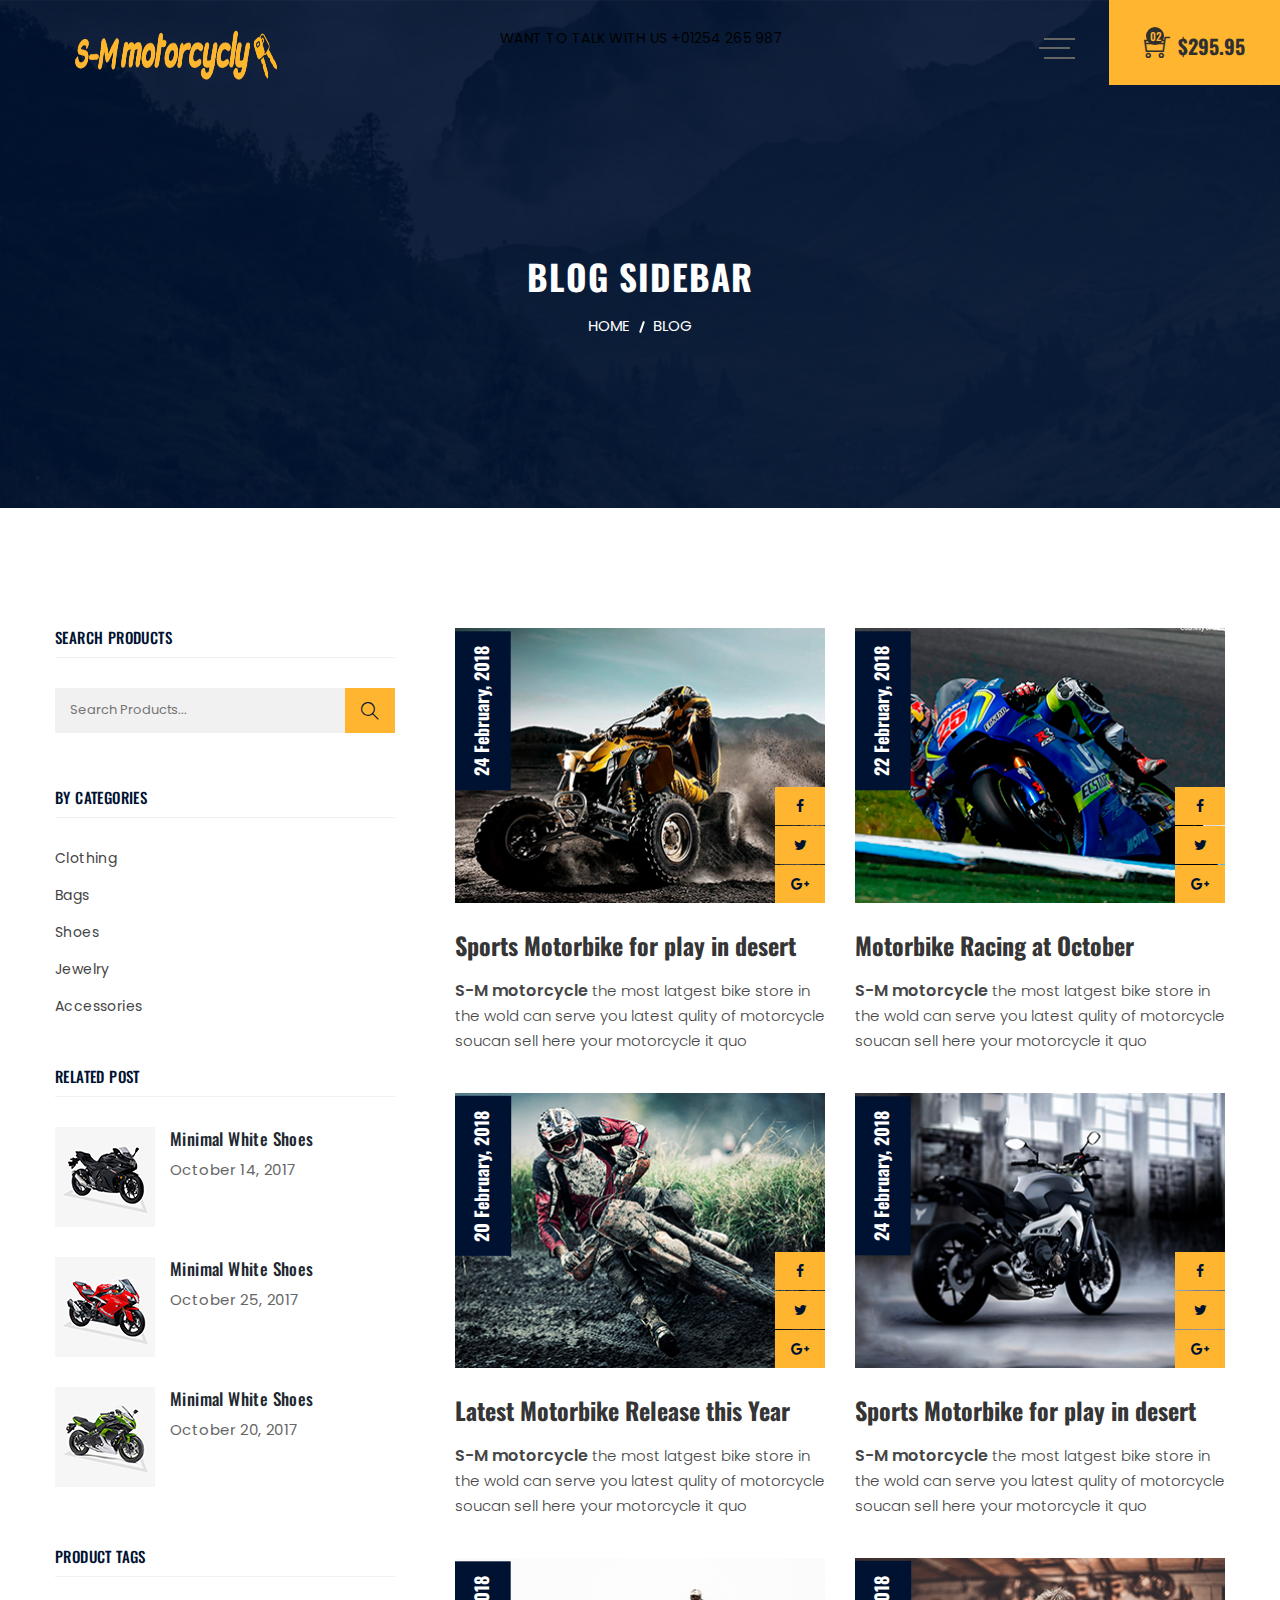
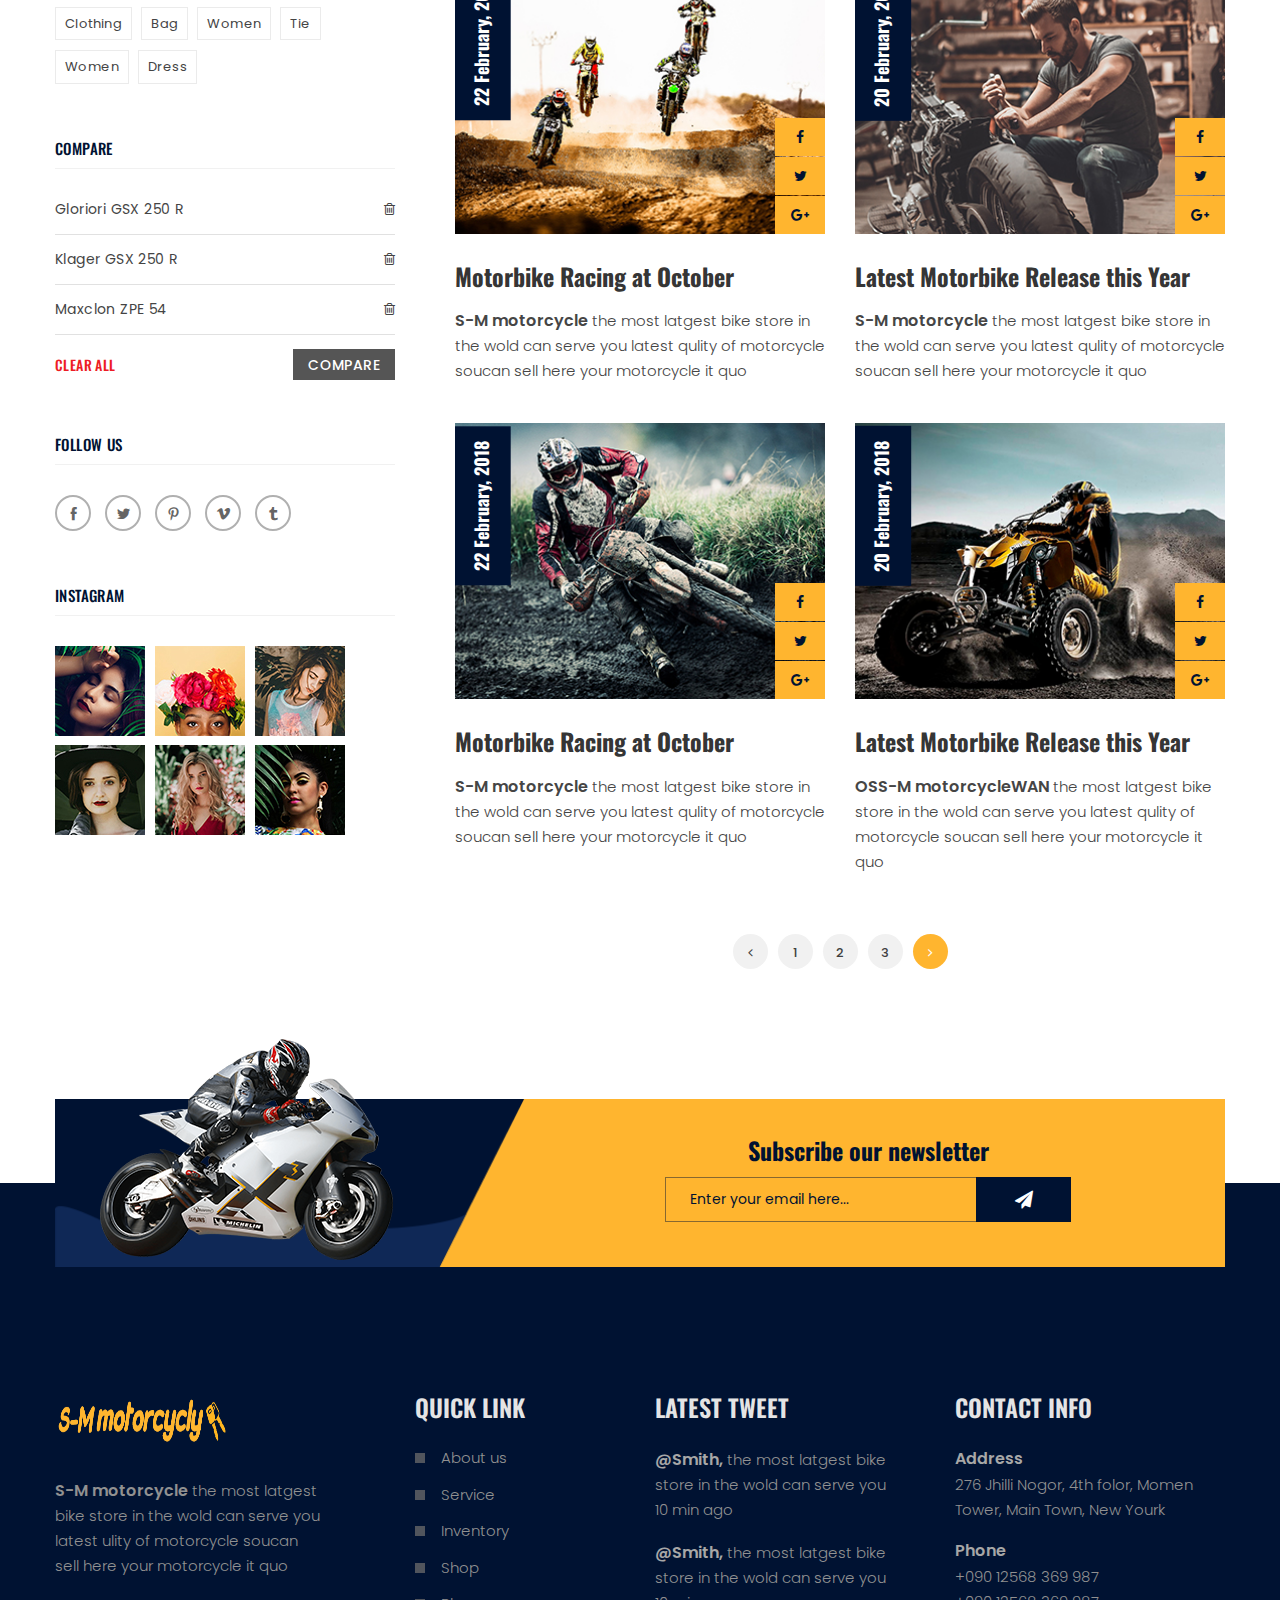
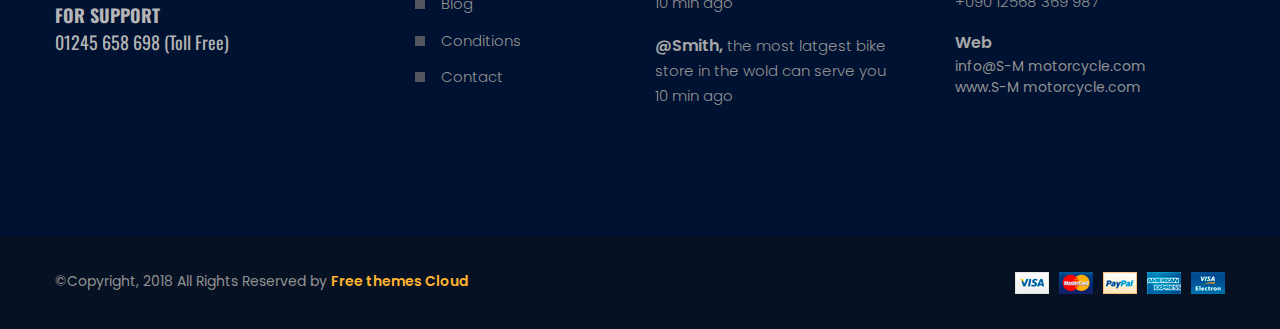
<file: blog.html>
<!doctype html>
<html class="no-js" lang="zxx">
    <head>
        <meta charset="utf-8">
        <meta http-equiv="x-ua-compatible" content="ie=edge">
        <title>S-M motorcycle</title>
        <meta name="description" content="Live Preview Of Oswan eCommerce HTML5 Template">
        <meta name="viewport" content="width=device-width, initial-scale=1">
        <!-- Favicon -->
        <link rel="shortcut icon" type="image/x-icon" href="assets/img/favicon.png">
		
		<!-- all css here -->
        <link rel="stylesheet" href="assets/css/bootstrap.min.css">
        <link rel="stylesheet" href="assets/css/animate.css">
        <link rel="stylesheet" href="assets/css/owl.carousel.min.css">
        <link rel="stylesheet" href="assets/css/chosen.min.css">
        <link rel="stylesheet" href="assets/css/meanmenu.min.css">
        <link rel="stylesheet" href="assets/css/jquery-ui.css">
        <link rel="stylesheet" href="assets/css/themify-icons.css">
        <link rel="stylesheet" href="assets/css/icofont.css">
        <link rel="stylesheet" href="assets/css/font-awesome.min.css">
        <link rel="stylesheet" href="assets/css/bundle.css">
        <link rel="stylesheet" href="assets/css/style.css">
        <link rel="stylesheet" href="assets/css/responsive.css">
        <script src="assets/js/vendor/modernizr-2.8.3.min.js"></script>
    </head>
    <body>
        <div class="wrapper">
            <header>
                <div class="header-area transparent-bar ptb-55">
                    <div class="container">
                        <div class="row">
                            <div class="col-lg-4 col-md-4 col-4">
                                <div class="logo-small-device">
                                    <a href="index.html"><img alt="" src="assets/img/logo/logo.png"></a>
                                </div>
                            </div>
                            <div class="col-lg-8 col-md-8 col-8">
                                <div class="header-contact-menu-wrapper pl-45">
                                    <div class="header-contact">
                                        <p>WANT TO TALK WITH US  +01254 265 987</p>
                                    </div>
                                    <div class="menu-wrapper text-center">
                                        <button class="menu-toggle">
                                            <img class="s-open" alt="" src="assets/img/icon-img/menu.png">
                                            <img class="s-close" alt="" src="assets/img/icon-img/menu-close.png">
                                        </button>
                                        <div class="main-menu">
                                            <nav>
                                                <ul>
                                                    <li><a href="index.html">home</a></li>
                                                    <li class="active"><a href="about-us.html">about us </a></li>
                                                    <li><a href="#">shop</a>
                                                        <ul>
                                                            <li><a href="shop.html">shop</a></li>
                                                            <li><a href="product-details.html">product details</a></li>
                                                            <li><a href="checkout.html">checkout</a></li>
                                                            <li><a href="wishlist.html">wishlist</a></li>
                                                            <li><a href="cart.html">cart</a></li>
                                                        </ul>
                                                    </li>
                                                    <li><a href="#">pages</a>
                                                        <ul>
                                                            <li><a href="about-us.html">about us</a></li>
                                                            <li><a href="cart.html">cart page</a></li>
                                                            <li><a href="checkout.html">checkout</a></li>
                                                            <li><a href="wishlist.html">wishlist</a></li>
                                                            <li><a href="login-register.html">login</a></li>
                                                            <li><a href="contact.html">contact</a></li>
                                                        </ul>
                                                    </li>
                                                    <li><a href="#">blog</a>
                                                        <ul>
                                                            <li><a href="blog.html">blog</a></li>
                                                            <li><a href="blog-details.html">blog details</a></li>
                                                        </ul>
                                                    </li>
                                                    <li><a href="contact.html">contact us</a></li>
                                                </ul>
                                            </nav>
                                        </div>
                                    </div>
                                </div>
                                <div class="header-cart cart-small-device">
                                    <button class="icon-cart">
                                        <i class="ti-shopping-cart"></i>
                                        <span class="count-style">02</span>
                                        <span class="count-price-add">$295.95</span>
                                    </button>
                                    <div class="shopping-cart-content">
                                        <ul>
                                            <li class="single-shopping-cart">
                                                <div class="shopping-cart-img">
                                                    <a href="#"><img alt="" src="assets/img/cart/cart-1.jpg"></a>
                                                </div>
                                                <div class="shopping-cart-title">
                                                    <h3><a href="#">Gloriori GSX 250 R </a></h3>
                                                    <span>Price: $275</span>
                                                    <span>Qty: 01</span>
                                                </div>
                                                <div class="shopping-cart-delete">
                                                    <a href="#"><i class="icofont icofont-ui-delete"></i></a>
                                                </div>
                                            </li>
                                            <li class="single-shopping-cart">
                                                <div class="shopping-cart-img">
                                                    <a href="#"><img alt="" src="assets/img/cart/cart-2.jpg"></a>
                                                </div>
                                                <div class="shopping-cart-title">
                                                    <h3><a href="#">Demonissi Gori</a></h3>
                                                    <span>Price: $275</span>
                                                    <span class="qty">Qty: 01</span>
                                                </div>
                                                <div class="shopping-cart-delete">
                                                    <a href="#"><i class="icofont icofont-ui-delete"></i></a>
                                                </div>
                                            </li>
                                            <li class="single-shopping-cart">
                                                <div class="shopping-cart-img">
                                                    <a href="#"><img alt="" src="assets/img/cart/cart-3.jpg"></a>
                                                </div>
                                                <div class="shopping-cart-title">
                                                    <h3><a href="#">Demonissi Gori</a></h3>
                                                    <span>Price: $275</span>
                                                    <span class="qty">Qty: 01</span>
                                                </div>
                                                <div class="shopping-cart-delete">
                                                    <a href="#"><i class="icofont icofont-ui-delete"></i></a>
                                                </div>
                                            </li>
                                        </ul>
                                        <div class="shopping-cart-total">
                                            <h4>total: <span>$550.00</span></h4>
                                        </div>
                                        <div class="shopping-cart-btn">
                                            <a class="btn-style cr-btn" href="checkout.html">checkout</a>
                                        </div>
                                    </div>
                                </div>
                            </div>
                            <div class="mobile-menu-area col-12">
                                <div class="mobile-menu">
                                    <nav id="mobile-menu-active">
                                        <ul class="menu-overflow">
                                            <li><a href="index.html">HOME</a></li>
                                            <li><a href="#">pages</a>
                                                <ul>
                                                    <li><a href="about-us.html">about us</a></li>
                                                    <li><a href="cart.html">cart page</a></li>
                                                    <li><a href="checkout.html">checkout</a></li>
                                                    <li><a href="wishlist.html">wishlist</a></li>
                                                    <li><a href="login-register.html">login</a></li>
                                                    <li><a href="contact.html">contact</a></li>
                                                </ul>
                                            </li>
                                            <li><a href="#">shop</a>
                                                <ul>
                                                    <li><a href="shop.html">shop</a></li>
                                                    <li><a href="product-details.html">product details</a></li>
                                                    <li><a href="checkout.html">checkout</a></li>
                                                    <li><a href="wishlist.html">wishlist</a></li>
                                                    <li><a href="cart.html">cart</a></li>
                                                </ul>
                                            </li>
                                            <li><a href="#">BLOG</a>
                                                <ul>
                                                    <li><a href="blog.html">blog page</a></li>
                                                    <li><a href="blog-details.html">blog details</a></li>
                                                </ul>
                                            </li>
                                            <li><a href="contact.html"> Contact us</a></li>
                                        </ul>
                                    </nav>                          
                                </div>
                            </div>
                        </div>
                    </div>
                    <div class="header-cart-wrapper">
                        <div class="header-cart">
                            <button class="icon-cart">
                                <i class="ti-shopping-cart"></i>
                                <span class="count-style">02</span>
                                <span class="count-price-add">$295.95</span>
                            </button>
                            <div class="shopping-cart-content">
                                <ul>
                                    <li class="single-shopping-cart">
                                        <div class="shopping-cart-img">
                                            <a href="#"><img alt="" src="assets/img/cart/cart-1.jpg"></a>
                                        </div>
                                        <div class="shopping-cart-title">
                                            <h3><a href="#">Gloriori GSX 250 R </a></h3>
                                            <span>Price: $275</span>
                                            <span>Qty: 01</span>
                                        </div>
                                        <div class="shopping-cart-delete">
                                            <a href="#"><i class="icofont icofont-ui-delete"></i></a>
                                        </div>
                                    </li>
                                    <li class="single-shopping-cart">
                                        <div class="shopping-cart-img">
                                            <a href="#"><img alt="" src="assets/img/cart/cart-2.jpg"></a>
                                        </div>
                                        <div class="shopping-cart-title">
                                            <h3><a href="#">Demonissi Gori</a></h3>
                                            <span>Price: $275</span>
                                            <span class="qty">Qty: 01</span>
                                        </div>
                                        <div class="shopping-cart-delete">
                                            <a href="#"><i class="icofont icofont-ui-delete"></i></a>
                                        </div>
                                    </li>
                                    <li class="single-shopping-cart">
                                        <div class="shopping-cart-img">
                                            <a href="#"><img alt="" src="assets/img/cart/cart-3.jpg"></a>
                                        </div>
                                        <div class="shopping-cart-title">
                                            <h3><a href="#">Demonissi Gori</a></h3>
                                            <span>Price: $275</span>
                                            <span class="qty">Qty: 01</span>
                                        </div>
                                        <div class="shopping-cart-delete">
                                            <a href="#"><i class="icofont icofont-ui-delete"></i></a>
                                        </div>
                                    </li>
                                </ul>
                                <div class="shopping-cart-total">
                                    <h4>total: <span>$550.00</span></h4>
                                </div>
                                <div class="shopping-cart-btn">
                                    <a class="btn-style cr-btn" href="checkout.html">checkout</a>
                                </div>
                            </div>
                        </div>
                    </div>
                </div>
            </header>
            <div class="breadcrumb-area pt-255 pb-170" style="background-image: url(assets/img/banner/banner-4.jpg)">
                <div class="container-fluid">
                    <div class="breadcrumb-content text-center">
                        <h2>blog sidebar</h2>
                        <ul>
                            <li>
                                <a href="index.html">home</a>
                            </li>
                            <li>blog </li>
                        </ul>
                    </div>
                </div>
            </div>
            <div class="blog-area pt-120 pb-130">
                <div class="container">
                    <div class="row">
                        <div class="col-lg-4">
                            <div class="product-sidebar-area pr-30">
                                <div class="sidebar-widget pb-55">
                                    <h3 class="sidebar-widget">Search Products</h3>
                                    <div class="sidebar-search">
                                        <form action="#">
                                            <input type="text" placeholder="Search Products...">
                                            <button><i class="ti-search"></i></button>
                                        </form>
                                    </div>
                                </div>
                                <div class="sidebar-widget pb-50">
                                    <h3 class="sidebar-widget">by categories</h3>
                                    <div class="widget-categories">
                                        <ul>
                                            <li><a href="#">Clothing</a></li>
                                            <li><a href="#">Bags</a></li>
                                            <li><a href="#">Shoes</a></li>
                                            <li><a href="#">Jewelry</a></li>
                                            <li><a href="#">Accessories</a></li>
                                        </ul>
                                    </div>
                                </div>
                                <div class="sidebar-widget pb-60">
                                    <h3 class="sidebar-widget">related post</h3>
                                    <div class="best-seller">
                                        <div class="single-best-seller">
                                            <div class="best-seller-img">
                                                <a href="#"><img src="assets/img/product/product-12.jpg" alt=""></a>
                                            </div>
                                            <div class="best-seller-text">
                                                <h3><a href="#">Minimal White Shoes</a></h3>
                                                <span>October 14, 2017</span>
                                            </div>
                                        </div>
                                        <div class="single-best-seller">
                                            <div class="best-seller-img">
                                                <a href="#"><img src="assets/img/product/product-13.jpg" alt=""></a>
                                            </div>
                                            <div class="best-seller-text">
                                                <h3><a href="#">Minimal White Shoes</a></h3>
                                                <span>October 25, 2017</span>
                                            </div>
                                        </div>
                                        <div class="single-best-seller">
                                            <div class="best-seller-img">
                                                <a href="#"><img src="assets/img/product/product-14.jpg" alt=""></a>
                                            </div>
                                            <div class="best-seller-text">
                                                <h3><a href="#">Minimal White Shoes</a></h3>
                                                <span>October 20, 2017</span>
                                            </div>
                                        </div>
                                    </div>
                                </div>
                                <div class="sidebar-widget mb-45">
                                    <h3 class="sidebar-widget">product tags</h3>
                                    <div class="product-tags">
                                        <ul>
                                            <li><a href="#">Clothing</a></li>
                                            <li><a href="#">Bag</a></li>
                                            <li><a href="#">Women</a></li>
                                            <li><a href="#">Tie</a></li>
                                            <li><a href="#">Women</a></li>
                                            <li><a href="#">Dress</a></li>
                                        </ul>
                                    </div>
                                </div>
                                <div class="sidebar-widget mb-55">
                                    <h3 class="sidebar-widget">compare</h3>
                                    <div class="product-compare">
                                        <ul>
                                            <li><a href="#">Gloriori GSX 250 R <span><i class="fa fa-trash-o" aria-hidden="true"></i></span></a></li>
                                            <li><a href="#">Klager GSX 250 R<span><i class="fa fa-trash-o" aria-hidden="true"></i></span></a></li>
                                            <li><a href="#">Maxclon ZPE 54 <span><i class="fa fa-trash-o" aria-hidden="true"></i></span></a></li>
                                        </ul>
                                    </div>
                                    <div class="compare-text-btn">
                                        <div class="compare-text">
                                            <h5>Clear All</h5>
                                        </div>
                                        <div class="compare-btn">
                                            <a href="#">Compare</a>
                                        </div>
                                    </div>
                                </div>
                                <div class="sidebar-widget mb-55">
                                    <h3 class="sidebar-widget">follow us </h3>
                                    <div class="blog-social">
                                        <ul>
                                            <li class="facebook">
                                                <a href="#">
                                                    <i class="icofont icofont-social-facebook"></i>
                                                </a>
                                            </li>
                                            <li class="twitter">
                                                <a href="#">
                                                    <i class="icofont icofont-social-twitter"></i>
                                                </a>
                                            </li>
                                            <li class="pinterest">
                                                <a href="#">
                                                    <i class="icofont icofont-social-pinterest"></i>
                                                </a>
                                            </li>
                                            <li class="vimeo">
                                                <a href="#">
                                                    <i class="icofont icofont-social-vimeo"></i>
                                                </a>
                                            </li>
                                            <li class="tumblr">
                                                <a href="#">
                                                    <i class="icofont icofont-social-tumblr"></i>
                                                </a>
                                            </li>
                                        </ul>
                                    </div>
                                </div>
                                <div class="sidebar-widget pb-50">
                                    <h3 class="sidebar-widget">instagram</h3>
                                    <div class="blog-instagram">
                                        <ul>
                                            <li><a href="#"><img src="assets/img/instagram/instagram1.jpg" alt=""></a></li>
                                            <li><a href="#"><img src="assets/img/instagram/instagram2.jpg" alt=""></a></li>
                                            <li><a href="#"><img src="assets/img/instagram/instagram3.jpg" alt=""></a></li>
                                            <li><a href="#"><img src="assets/img/instagram/instagram4.jpg" alt=""></a></li>
                                            <li><a href="#"><img src="assets/img/instagram/instagram5.jpg" alt=""></a></li>
                                            <li><a href="#"><img src="assets/img/instagram/instagram6.jpg" alt=""></a></li>
                                        </ul>
                                    </div>
                                </div>
                            </div>
                        </div>
                        <div class="col-lg-8">
                            <div class="row">
                                <div class="col-lg-6 col-md-6">
                                    <div class="blog-hm-wrapper mb-40">
                                        <div class="blog-img">
                                            <a href="blog-details.html"><img src="assets/img/blog/blog-hm-1.jpg" alt="image"></a>
                                            <div class="blog-date">
                                                <h4>24 February, 2018</h4>
                                            </div>
                                            <div class="blog-hm-social">
                                                <ul>
                                                    <li><a href="#"><i class="fa fa-facebook"></i></a></li>
                                                    <li><a href="#"><i class="fa fa-twitter"></i></a></li>
                                                    <li><a href="#"><i class="fa fa-google-plus"></i></a></li>
                                                </ul>
                                            </div>
                                        </div>
                                        <div class="blog-hm-content">
                                            <h3><a href="blog-details.html">Sports Motorbike for play in desert </a></h3>
                                            <p><span>S-M motorcycle</span> the most latgest bike store in the wold can serve you latest qulity of motorcycle soucan sell here your motorcycle it quo </p>
                                        </div>
                                    </div>
                                </div>
                                <div class="col-lg-6 col-md-6">
                                    <div class="blog-hm-wrapper mb-40">
                                        <div class="blog-img">
                                            <a href="blog-details.html"><img src="assets/img/blog/blog-hm-2.jpg" alt="image"></a>
                                            <div class="blog-date">
                                                <h4>22 February, 2018</h4>
                                            </div>
                                            <div class="blog-hm-social">
                                                <ul>
                                                    <li><a href="#"><i class="fa fa-facebook"></i></a></li>
                                                    <li><a href="#"><i class="fa fa-twitter"></i></a></li>
                                                    <li><a href="#"><i class="fa fa-google-plus"></i></a></li>
                                                </ul>
                                            </div>
                                        </div>
                                        <div class="blog-hm-content">
                                            <h3><a href="blog-details.html">Motorbike Racing at October</a></h3>
                                            <p><span>S-M motorcycle</span> the most latgest bike store in the wold can serve you latest qulity of motorcycle soucan sell here your motorcycle it quo </p>
                                        </div>
                                    </div>
                                </div>
                                <div class="col-lg-6 col-md-6">
                                    <div class="blog-hm-wrapper mb-40">
                                        <div class="blog-img">
                                            <a href="blog-details.html"><img src="assets/img/blog/blog-hm-3.jpg" alt="image"></a>
                                            <div class="blog-date">
                                                <h4>20 February, 2018</h4>
                                            </div>
                                            <div class="blog-hm-social">
                                                <ul>
                                                    <li><a href="#"><i class="fa fa-facebook"></i></a></li>
                                                    <li><a href="#"><i class="fa fa-twitter"></i></a></li>
                                                    <li><a href="#"><i class="fa fa-google-plus"></i></a></li>
                                                </ul>
                                            </div>
                                        </div>
                                        <div class="blog-hm-content">
                                            <h3><a href="blog-details.html">Latest Motorbike Release this Year </a></h3>
                                            <p><span>S-M motorcycle</span> the most latgest bike store in the wold can serve you latest qulity of motorcycle soucan sell here your motorcycle it quo </p>
                                        </div>
                                    </div>
                                </div>
                                <div class="col-lg-6 col-md-6">
                                    <div class="blog-hm-wrapper mb-40">
                                        <div class="blog-img">
                                            <a href="blog-details.html"><img src="assets/img/blog/blog-hm-5.jpg" alt="image"></a>
                                            <div class="blog-date">
                                                <h4>24 February, 2018</h4>
                                            </div>
                                            <div class="blog-hm-social">
                                                <ul>
                                                    <li><a href="#"><i class="fa fa-facebook"></i></a></li>
                                                    <li><a href="#"><i class="fa fa-twitter"></i></a></li>
                                                    <li><a href="#"><i class="fa fa-google-plus"></i></a></li>
                                                </ul>
                                            </div>
                                        </div>
                                        <div class="blog-hm-content">
                                            <h3><a href="blog-details.html">Sports Motorbike for play in desert </a></h3>
                                            <p><span>S-M motorcycle</span> the most latgest bike store in the wold can serve you latest qulity of motorcycle soucan sell here your motorcycle it quo </p>
                                        </div>
                                    </div>
                                </div>
                                <div class="col-lg-6 col-md-6">
                                    <div class="blog-hm-wrapper mb-40">
                                        <div class="blog-img">
                                            <a href="blog-details.html"><img src="assets/img/blog/blog-hm-6.jpg" alt="image"></a>
                                            <div class="blog-date">
                                                <h4>22 February, 2018</h4>
                                            </div>
                                            <div class="blog-hm-social">
                                                <ul>
                                                    <li><a href="#"><i class="fa fa-facebook"></i></a></li>
                                                    <li><a href="#"><i class="fa fa-twitter"></i></a></li>
                                                    <li><a href="#"><i class="fa fa-google-plus"></i></a></li>
                                                </ul>
                                            </div>
                                        </div>
                                        <div class="blog-hm-content">
                                            <h3><a href="blog-details.html">Motorbike Racing at October</a></h3>
                                            <p><span>S-M motorcycle</span> the most latgest bike store in the wold can serve you latest qulity of motorcycle soucan sell here your motorcycle it quo </p>
                                        </div>
                                    </div>
                                </div>
                                <div class="col-lg-6 col-md-6">
                                    <div class="blog-hm-wrapper mb-40">
                                        <div class="blog-img">
                                            <a href="blog-details.html"><img src="assets/img/blog/blog-hm-7.jpg" alt="image"></a>
                                            <div class="blog-date">
                                                <h4>20 February, 2018</h4>
                                            </div>
                                            <div class="blog-hm-social">
                                                <ul>
                                                    <li><a href="#"><i class="fa fa-facebook"></i></a></li>
                                                    <li><a href="#"><i class="fa fa-twitter"></i></a></li>
                                                    <li><a href="#"><i class="fa fa-google-plus"></i></a></li>
                                                </ul>
                                            </div>
                                        </div>
                                        <div class="blog-hm-content">
                                            <h3><a href="blog-details.html">Latest Motorbike Release this Year </a></h3>
                                            <p><span>S-M motorcycle</span> the most latgest bike store in the wold can serve you latest qulity of motorcycle soucan sell here your motorcycle it quo </p>
                                        </div>
                                    </div>
                                </div>
                                <div class="col-lg-6 col-md-6">
                                    <div class="blog-hm-wrapper mb-40">
                                        <div class="blog-img">
                                            <a href="blog-details.html"><img src="assets/img/blog/blog-hm-3.jpg" alt="image"></a>
                                            <div class="blog-date">
                                                <h4>22 February, 2018</h4>
                                            </div>
                                            <div class="blog-hm-social">
                                                <ul>
                                                    <li><a href="#"><i class="fa fa-facebook"></i></a></li>
                                                    <li><a href="#"><i class="fa fa-twitter"></i></a></li>
                                                    <li><a href="#"><i class="fa fa-google-plus"></i></a></li>
                                                </ul>
                                            </div>
                                        </div>
                                        <div class="blog-hm-content">
                                            <h3><a href="blog-details.html">Motorbike Racing at October</a></h3>
                                            <p><span>S-M motorcycle</span> the most latgest bike store in the wold can serve you latest qulity of motorcycle soucan sell here your motorcycle it quo </p>
                                        </div>
                                    </div>
                                </div>
                                <div class="col-lg-6 col-md-6">
                                    <div class="blog-hm-wrapper mb-40">
                                        <div class="blog-img">
                                            <a href="blog-details.html"><img src="assets/img/blog/blog-hm-1.jpg" alt="image"></a>
                                            <div class="blog-date">
                                                <h4>20 February, 2018</h4>
                                            </div>
                                            <div class="blog-hm-social">
                                                <ul>
                                                    <li><a href="#"><i class="fa fa-facebook"></i></a></li>
                                                    <li><a href="#"><i class="fa fa-twitter"></i></a></li>
                                                    <li><a href="#"><i class="fa fa-google-plus"></i></a></li>
                                                </ul>
                                            </div>
                                        </div>
                                        <div class="blog-hm-content">
                                            <h3><a href="blog-details.html">Latest Motorbike Release this Year </a></h3>
                                            <p><span>OSS-M motorcycleWAN</span> the most latgest bike store in the wold can serve you latest qulity of motorcycle soucan sell here your motorcycle it quo </p>
                                        </div>
                                    </div>
                                </div>
                            </div>
                            <div class="paginations text-center mt-20">
                                <ul>
                                    <li><a href="#"><i class="fa fa-angle-left"></i></a></li>
                                    <li><a href="#">1</a></li>
                                    <li><a href="#">2</a></li>
                                    <li><a href="#">3</a></li>
                                    <li class="active"><a href="#"><i class="fa fa-angle-right"></i></a></li>
                                </ul>
                            </div>
                        </div>
                    </div>
                </div>
            </div>
            <div class="newsletter-area">
                <div class="container">
                    <div class="newsletter-wrapper-all theme-bg-2">
                        <div class="row">
                            <div class="col-lg-5 col-12 col-md-12">
                                <div class="newsletter-img bg-img" style="background-image: url(assets/img/banner/newsletter-bg.png)">
                                    <img alt="image" src="assets/img/team/newsletter-img.png">
                                </div>
                            </div>
                            <div class="col-lg-7 col-12 col-md-12">
                                <div class="newsletter-wrapper text-center">
                                    <div class="newsletter-title">
                                        <h3>Subscribe our newsletter</h3>
                                    </div>
                                    <div id="mc_embed_signup" class="subscribe-form">
                                        <form action="#" method="post" id="#" name="mc-embedded-subscribe-form" class="validate" target="_blank" novalidate>
                                            <div id="mc_embed_signup_scroll" class="mc-form">
                                                <input type="email" value="" name="EMAIL" class="email" placeholder="Enter your email here..." required>
                                                <!-- real people should not fill this in and expect good things - do not remove this or risk form bot signups-->
                                                <div class="mc-news" aria-hidden="true"><input type="text" name="b_6bbb9b6f5827bd842d9640c82_05d85f18ef" tabindex="-1" value=""></div>
                                                <div class="clear"><input type="submit" value="Subscribe" name="subscribe" id="mc-embedded-subscribe" class="button"></div>
                                            </div>
                                        </form>
                                    </div>
                                </div>
                            </div>
                        </div>
                    </div>
                </div>
            </div>
            <footer>
                <div class="footer-top pt-210 pb-98 theme-bg">
                    <div class="container">
                       <div class="row">
                            <div class="col-lg-3 col-md-6 col-12">
                                <div class="footer-widget mb-30">
                                    <div class="footer-logo">
                                        <a href="index.html">
                                            <img src="assets/img/logo/logo.png" alt="">
                                        </a>
                                    </div>
                                    <div class="footer-about">
                                        <p><span>S-M motorcycle</span> the most latgest bike store in the wold can serve you latest ulity of motorcycle soucan sell here your motorcycle it quo </p>
                                        <div class="footer-support">
                                            <h5>FOR SUPPORT</h5>
                                            <span> 01245 658 698 (Toll Free)</span>
                                        </div>
                                    </div>
                                </div>
                            </div>
                            <div class="col-lg-3 col-md-6 col-12">
                                <div class="footer-widget mb-30 pl-60">
                                    <div class="footer-widget-title">
                                        <h3>QUICK LINK</h3>
                                    </div>
                                    <div class="quick-links">
                                        <ul>
                                            <li><a href="about-us.html">About us</a></li>
                                            <li><a href="#">Service</a></li>
                                            <li><a href="#">Inventory</a></li>
                                            <li><a href="shop.html">Shop</a></li>
                                            <li><a href="blog-sidebar.html">Blog</a></li>
                                            <li><a href="#">Conditions</a></li>
                                            <li><a href="contact.html">Contact</a></li>
                                        </ul>
                                    </div>
                                </div>
                            </div>
                            <div class="col-lg-3 col-md-6 col-12">
                                <div class="footer-widget mb-30">
                                    <div class="footer-widget-title">
                                        <h3>LATEST TWEET</h3>
                                    </div>
                                    <div class="food-widget-content pr-30">
                                        <div class="single-tweet">
                                            <p><a href="#">@Smith,</a> the most latgest bike store in the wold can serve you 
10 min ago</p>
                                        </div>
                                        <div class="single-tweet">
                                            <p><a href="#">@Smith,</a> the most latgest bike store in the wold can serve you 
10 min ago</p>
                                        </div>
                                        <div class="single-tweet">
                                            <p><a href="#">@Smith,</a> the most latgest bike store in the wold can serve you 
10 min ago</p>
                                        </div>
                                    </div>
                                </div>
                            </div>
                            <div class="col-lg-3 col-md-6 col-12">
                                <div class="footer-widget mb-30">
                                    <div class="footer-widget-title">
                                        <h3>CONTACT INFO</h3>
                                    </div>
                                    <div class="food-info-wrapper">
                                        <div class="food-address">
                                            <div class="food-info-title">
                                                <span>Address</span>
                                            </div>
                                            <div class="food-info-content">
                                                <p>276 Jhilli Nogor, 4th folor, Momen Tower, Main Town, New Yourk</p>
                                            </div>
                                        </div>
                                        <div class="food-address">
                                            <div class="food-info-title">
                                                <span>Phone</span>
                                            </div>
                                            <div class="food-info-content">
                                                <p>+090 12568 369 987</p>
                                                <p>+090 12568 369 987</p>
                                            </div>
                                        </div>
                                        <div class="food-address">
                                            <div class="food-info-title">
                                                <span>Web</span>
                                            </div>
                                            <div class="food-info-content">
                                                <a href="#">info@S-M motorcycle.com</a>
                                                <a href="#">www.S-M motorcycle.com</a>
                                            </div>
                                        </div>
                                    </div>
                                </div>
                            </div>
                        </div>
                    </div>
                </div>
                <div class="footer-bottom ptb-35 black-bg">
                    <div class="container">
                        <div class="row">
                            <div class="col-md-8 col-12">
                                <div class="copyright">
                                    <p>©Copyright, 2018 All Rights Reserved by <a href="https://freethemescloud.com/">Free themes Cloud</a></p>
                                </div>
                            </div>
                            <div class="col-md-4 col-12">
                                <div class="footer-payment-method">
                                    <a href="#"><img alt="" src="assets/img/icon-img/payment.png"></a>
                                </div>
                            </div>
                        </div>
                    </div>
                </div>
            </footer>
        </div>
        
        
        
		
		
		
		
		<!-- all js here -->
        <script src="assets/js/vendor/jquery-1.12.0.min.js"></script>
        <script src="assets/js/popper.js"></script>
        <script src="assets/js/bootstrap.min.js"></script>
        <script src="assets/js/isotope.pkgd.min.js"></script>
        <script src="assets/js/imagesloaded.pkgd.min.js"></script>
        <script src="assets/js/jquery.counterup.min.js"></script>
        <script src="assets/js/waypoints.min.js"></script>
        
        <script src="assets/js/owl.carousel.min.js"></script>
        <script src="assets/js/plugins.js"></script>
        <script src="assets/js/main.js"></script>
    </body>
</html>
</file>
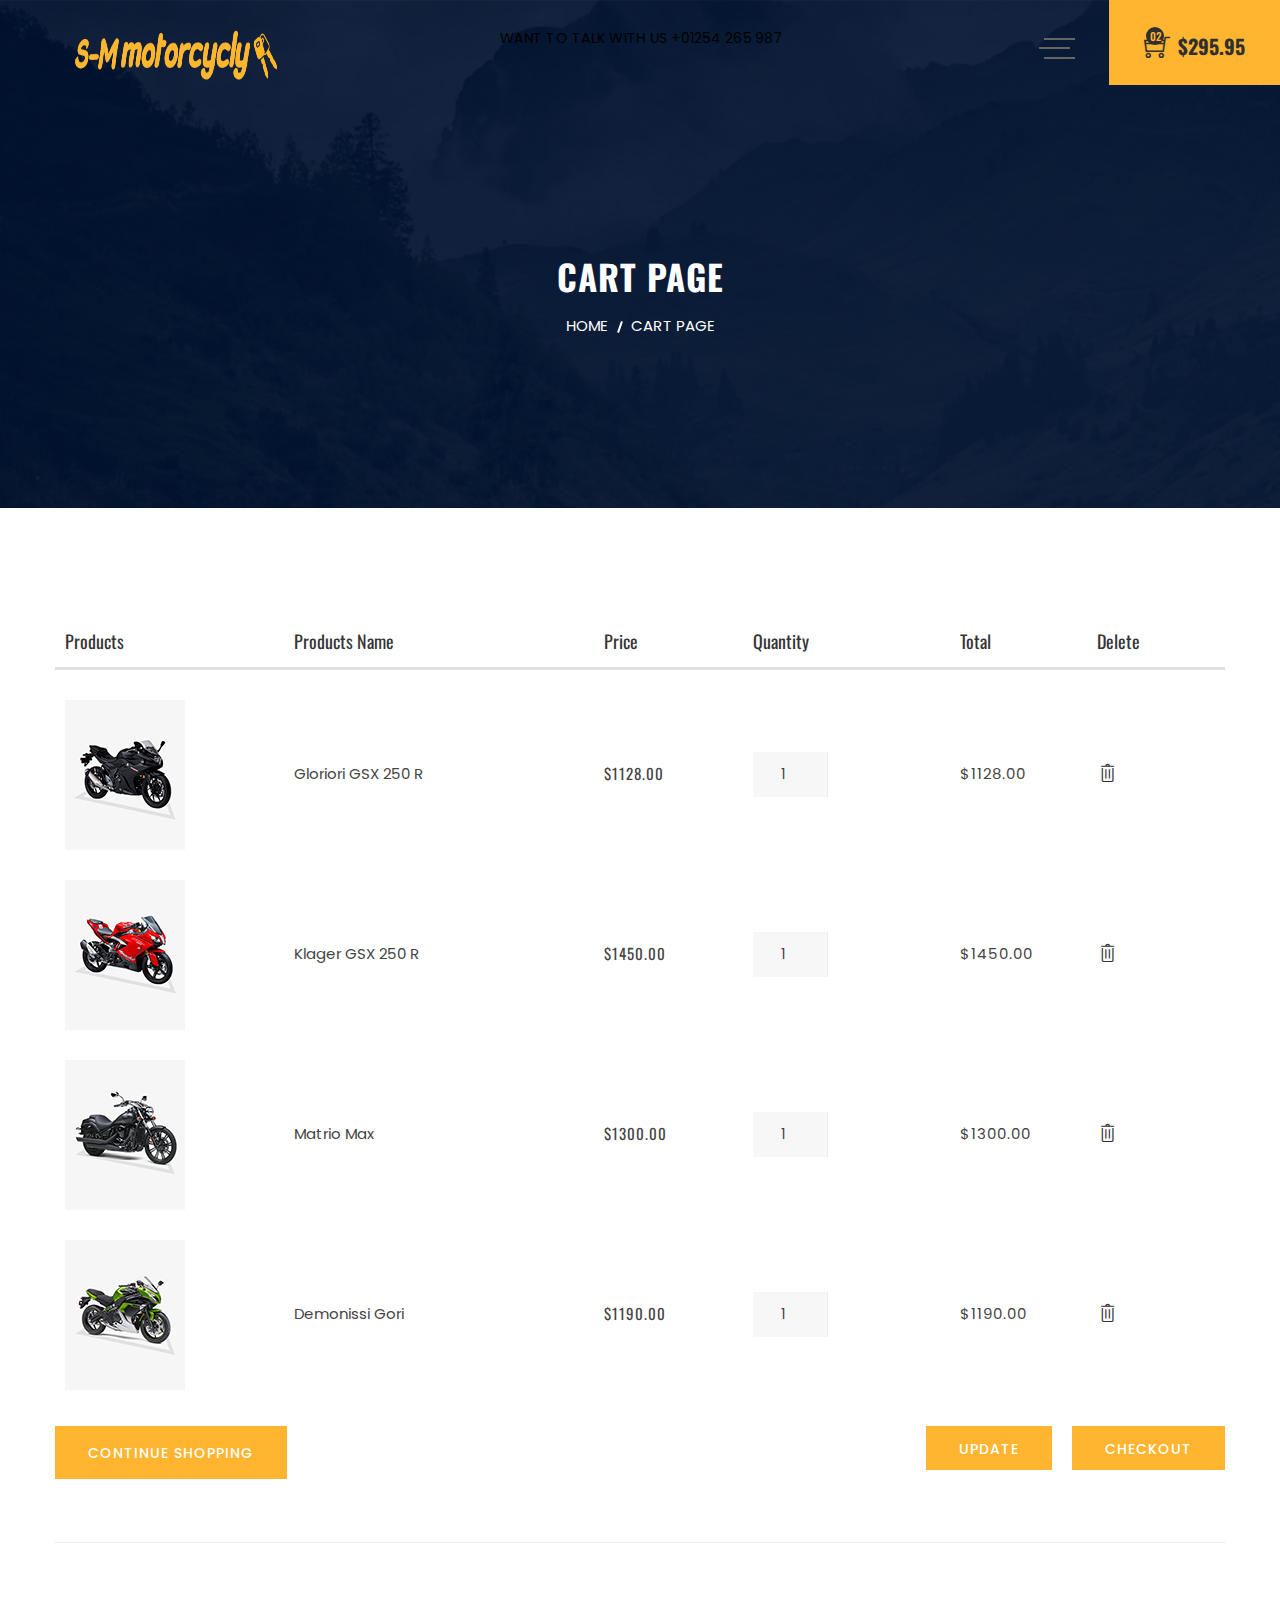
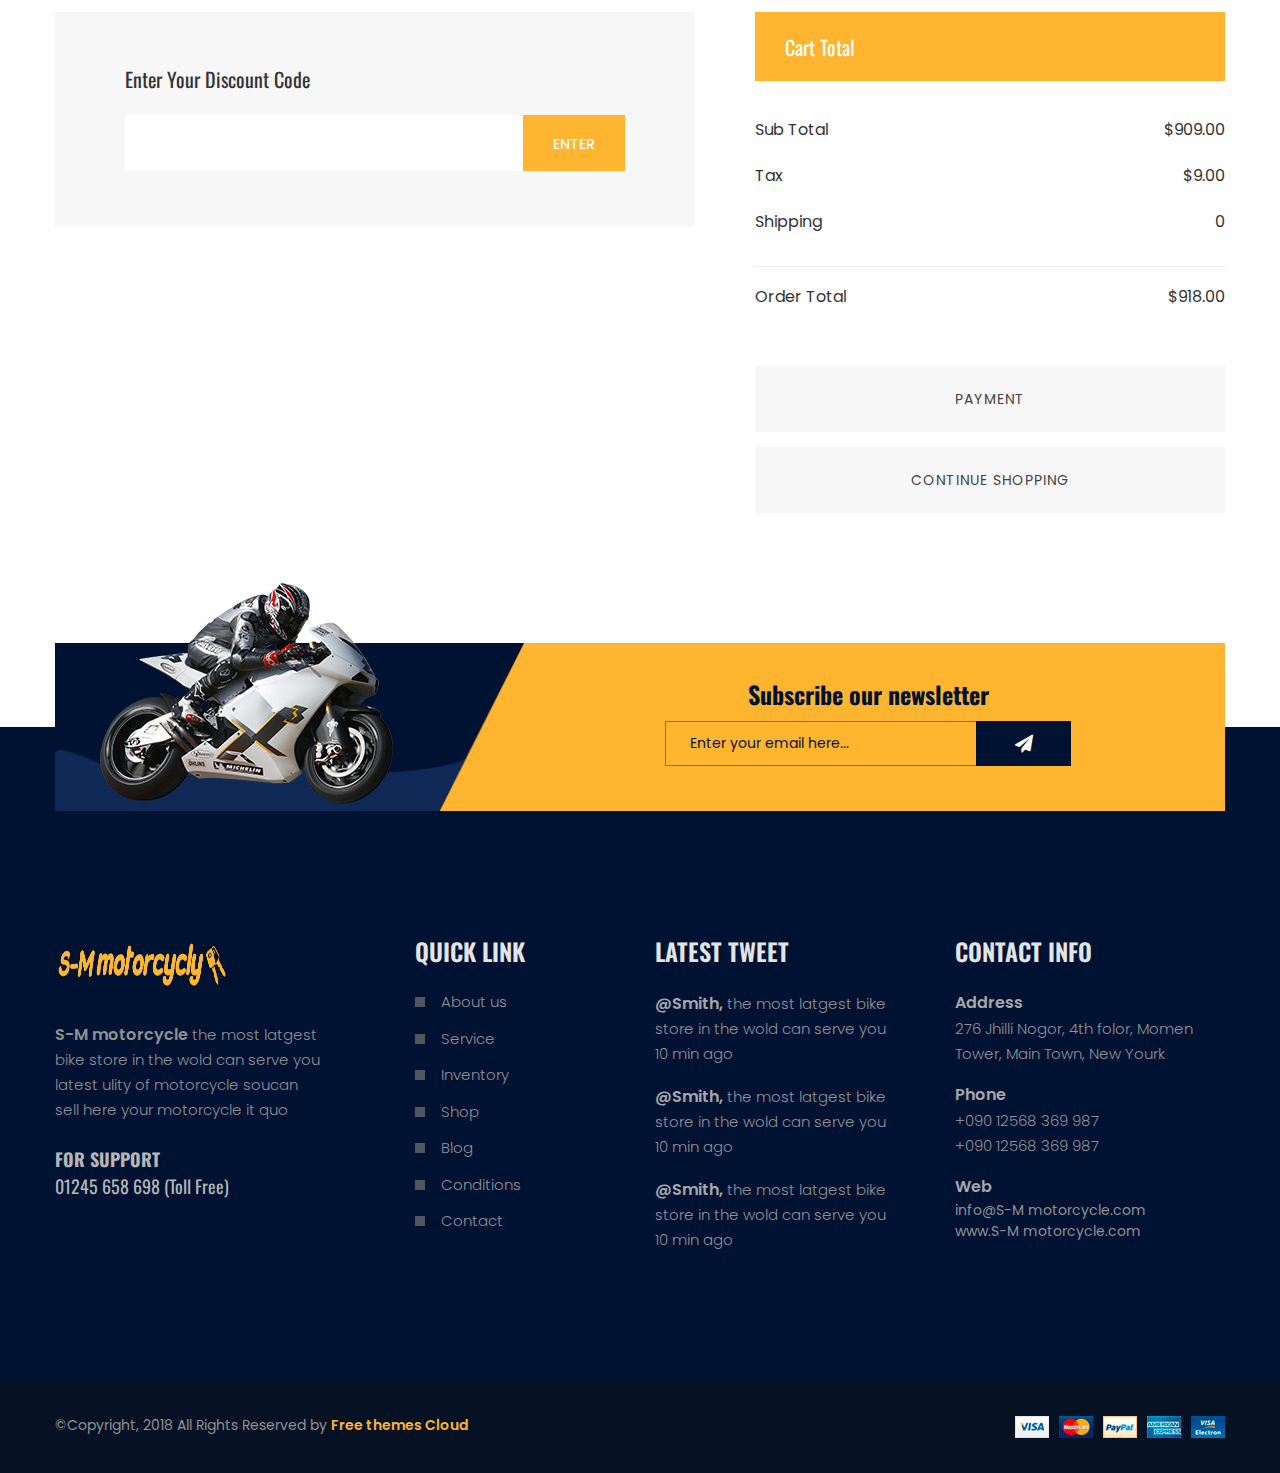
<file: cart.html>
<!doctype html>
<html class="no-js" lang="zxx">
    <head>
        <meta charset="utf-8">
        <meta http-equiv="x-ua-compatible" content="ie=edge">
        <title>S-M motorcycle</title>
        <meta name="description" content="Live Preview Of Oswan eCommerce HTML5 Template">
        <meta name="viewport" content="width=device-width, initial-scale=1">
        <!-- Favicon -->
        <link rel="shortcut icon" type="image/x-icon" href="assets/img/favicon.png">
		
		<!-- all css here -->
        <link rel="stylesheet" href="assets/css/bootstrap.min.css">
        <link rel="stylesheet" href="assets/css/animate.css">
        <link rel="stylesheet" href="assets/css/owl.carousel.min.css">
        <link rel="stylesheet" href="assets/css/chosen.min.css">
        <link rel="stylesheet" href="assets/css/meanmenu.min.css">
        <link rel="stylesheet" href="assets/css/themify-icons.css">
        <link rel="stylesheet" href="assets/css/icofont.css">
        <link rel="stylesheet" href="assets/css/font-awesome.min.css">
        <link rel="stylesheet" href="assets/css/bundle.css">
        <link rel="stylesheet" href="assets/css/style.css">
        <link rel="stylesheet" href="assets/css/responsive.css">
        <script src="assets/js/vendor/modernizr-2.8.3.min.js"></script>
    </head>
    <body>
        <div class="wrapper">
            <header>
                <div class="header-area transparent-bar ptb-55">
                    <div class="container">
                        <div class="row">
                            <div class="col-lg-4 col-md-4 col-4">
                                <div class="logo-small-device">
                                    <a href="index.html"><img alt="" src="assets/img/logo/logo.png"></a>
                                </div>
                            </div>
                            <div class="col-lg-8 col-md-8 col-8">
                                <div class="header-contact-menu-wrapper pl-45">
                                    <div class="header-contact">
                                        <p>WANT TO TALK WITH US  +01254 265 987</p>
                                    </div>
                                    <div class="menu-wrapper text-center">
                                        <button class="menu-toggle">
                                            <img class="s-open" alt="" src="assets/img/icon-img/menu.png">
                                            <img class="s-close" alt="" src="assets/img/icon-img/menu-close.png">
                                        </button>
                                        <div class="main-menu">
                                            <nav>
                                                <ul>
                                                    <li><a href="index.html">home</a></li>
                                                    <li class="active"><a href="about-us.html">about us </a></li>
                                                    <li><a href="#">shop</a>
                                                        <ul>
                                                            <li><a href="shop.html">shop</a></li>
                                                            <li><a href="product-details.html">product details</a></li>
                                                            <li><a href="checkout.html">checkout</a></li>
                                                            <li><a href="wishlist.html">wishlist</a></li>
                                                            <li><a href="cart.html">cart</a></li>
                                                        </ul>
                                                    </li>
                                                    <li><a href="#">pages</a>
                                                        <ul>
                                                            <li><a href="about-us.html">about us</a></li>
                                                            <li><a href="cart.html">cart page</a></li>
                                                            <li><a href="checkout.html">checkout</a></li>
                                                            <li><a href="wishlist.html">wishlist</a></li>
                                                            <li><a href="login-register.html">login</a></li>
                                                            <li><a href="contact.html">contact</a></li>
                                                        </ul>
                                                    </li>
                                                    <li><a href="#">blog</a>
                                                        <ul>
                                                            <li><a href="blog.html">blog</a></li>
                                                            <li><a href="blog-details.html">blog details</a></li>
                                                        </ul>
                                                    </li>
                                                    <li><a href="contact.html">contact us</a></li>
                                                </ul>
                                            </nav>
                                        </div>
                                    </div>
                                </div>
                                <div class="header-cart cart-small-device">
                                    <button class="icon-cart">
                                        <i class="ti-shopping-cart"></i>
                                        <span class="count-style">02</span>
                                        <span class="count-price-add">$295.95</span>
                                    </button>
                                    <div class="shopping-cart-content">
                                        <ul>
                                            <li class="single-shopping-cart">
                                                <div class="shopping-cart-img">
                                                    <a href="#"><img alt="" src="assets/img/cart/cart-1.jpg"></a>
                                                </div>
                                                <div class="shopping-cart-title">
                                                    <h3><a href="#">Gloriori GSX 250 R </a></h3>
                                                    <span>Price: $275</span>
                                                    <span>Qty: 01</span>
                                                </div>
                                                <div class="shopping-cart-delete">
                                                    <a href="#"><i class="icofont icofont-ui-delete"></i></a>
                                                </div>
                                            </li>
                                            <li class="single-shopping-cart">
                                                <div class="shopping-cart-img">
                                                    <a href="#"><img alt="" src="assets/img/cart/cart-2.jpg"></a>
                                                </div>
                                                <div class="shopping-cart-title">
                                                    <h3><a href="#">Demonissi Gori</a></h3>
                                                    <span>Price: $275</span>
                                                    <span class="qty">Qty: 01</span>
                                                </div>
                                                <div class="shopping-cart-delete">
                                                    <a href="#"><i class="icofont icofont-ui-delete"></i></a>
                                                </div>
                                            </li>
                                            <li class="single-shopping-cart">
                                                <div class="shopping-cart-img">
                                                    <a href="#"><img alt="" src="assets/img/cart/cart-3.jpg"></a>
                                                </div>
                                                <div class="shopping-cart-title">
                                                    <h3><a href="#">Demonissi Gori</a></h3>
                                                    <span>Price: $275</span>
                                                    <span class="qty">Qty: 01</span>
                                                </div>
                                                <div class="shopping-cart-delete">
                                                    <a href="#"><i class="icofont icofont-ui-delete"></i></a>
                                                </div>
                                            </li>
                                        </ul>
                                        <div class="shopping-cart-total">
                                            <h4>total: <span>$550.00</span></h4>
                                        </div>
                                        <div class="shopping-cart-btn">
                                            <a class="btn-style cr-btn" href="checkout.html">checkout</a>
                                        </div>
                                    </div>
                                </div>
                            </div>
                            <div class="mobile-menu-area col-12">
                                <div class="mobile-menu">
                                    <nav id="mobile-menu-active">
                                        <ul class="menu-overflow">
                                            <li><a href="index.html">HOME</a></li>
                                            <li><a href="#">pages</a>
                                                <ul>
                                                    <li><a href="about-us.html">about us</a></li>
                                                    <li><a href="cart.html">cart page</a></li>
                                                    <li><a href="checkout.html">checkout</a></li>
                                                    <li><a href="wishlist.html">wishlist</a></li>
                                                    <li><a href="login-register.html">login</a></li>
                                                    <li><a href="contact.html">contact</a></li>
                                                </ul>
                                            </li>
                                            <li><a href="#">shop</a>
                                                <ul>
                                                    <li><a href="shop.html">shop</a></li>
                                                    <li><a href="product-details.html">product details</a></li>
                                                    <li><a href="checkout.html">checkout</a></li>
                                                    <li><a href="wishlist.html">wishlist</a></li>
                                                    <li><a href="cart.html">cart</a></li>
                                                </ul>
                                            </li>
                                            <li><a href="#">BLOG</a>
                                                <ul>
                                                    <li><a href="blog.html">blog page</a></li>
                                                    <li><a href="blog-details.html">blog details</a></li>
                                                </ul>
                                            </li>
                                            <li><a href="contact.html"> Contact us</a></li>
                                        </ul>
                                    </nav>                          
                                </div>
                            </div>
                        </div>
                    </div>
                    <div class="header-cart-wrapper">
                        <div class="header-cart">
                            <button class="icon-cart">
                                <i class="ti-shopping-cart"></i>
                                <span class="count-style">02</span>
                                <span class="count-price-add">$295.95</span>
                            </button>
                            <div class="shopping-cart-content">
                                <ul>
                                    <li class="single-shopping-cart">
                                        <div class="shopping-cart-img">
                                            <a href="#"><img alt="" src="assets/img/cart/cart-1.jpg"></a>
                                        </div>
                                        <div class="shopping-cart-title">
                                            <h3><a href="#">Gloriori GSX 250 R </a></h3>
                                            <span>Price: $275</span>
                                            <span>Qty: 01</span>
                                        </div>
                                        <div class="shopping-cart-delete">
                                            <a href="#"><i class="icofont icofont-ui-delete"></i></a>
                                        </div>
                                    </li>
                                    <li class="single-shopping-cart">
                                        <div class="shopping-cart-img">
                                            <a href="#"><img alt="" src="assets/img/cart/cart-2.jpg"></a>
                                        </div>
                                        <div class="shopping-cart-title">
                                            <h3><a href="#">Demonissi Gori</a></h3>
                                            <span>Price: $275</span>
                                            <span class="qty">Qty: 01</span>
                                        </div>
                                        <div class="shopping-cart-delete">
                                            <a href="#"><i class="icofont icofont-ui-delete"></i></a>
                                        </div>
                                    </li>
                                    <li class="single-shopping-cart">
                                        <div class="shopping-cart-img">
                                            <a href="#"><img alt="" src="assets/img/cart/cart-3.jpg"></a>
                                        </div>
                                        <div class="shopping-cart-title">
                                            <h3><a href="#">Demonissi Gori</a></h3>
                                            <span>Price: $275</span>
                                            <span class="qty">Qty: 01</span>
                                        </div>
                                        <div class="shopping-cart-delete">
                                            <a href="#"><i class="icofont icofont-ui-delete"></i></a>
                                        </div>
                                    </li>
                                </ul>
                                <div class="shopping-cart-total">
                                    <h4>total: <span>$550.00</span></h4>
                                </div>
                                <div class="shopping-cart-btn">
                                    <a class="btn-style cr-btn" href="checkout.html">checkout</a>
                                </div>
                            </div>
                        </div>
                    </div>
                </div>
            </header>
            <div class="breadcrumb-area pt-255 pb-170" style="background-image: url(assets/img/banner/banner-4.jpg)">
                <div class="container-fluid">
                    <div class="breadcrumb-content text-center">
                        <h2>Cart page</h2>
                        <ul>
                            <li>
                                <a href="index.html">home</a>
                            </li>
                            <li>Cart page</li>
                        </ul>
                    </div>
                </div>
            </div>
            <div class="product-cart-area pt-120 pb-130">
                <div class="container">
                    <div class="row">
                        <div class="col-lg-12 col-md-12 col-sm-12 col-xs-12">
                            <div class="table-content table-responsive">
                                <table>
                                    <thead>
                                        <tr>
                                            <th class="product-name">products</th>
                                            <th class="product-price">products name</th>
                                            <th class="product-name">price</th>
                                            <th class="product-price">quantity</th>
                                            <th class="product-quantity">total</th>
                                            <th class="product-subtotal">delete</th>
                                        </tr>
                                    </thead>
                                    <tbody>
                                        <tr>
                                            <td class="product-thumbnail">
                                                <a href="#"><img src="assets/img/cart/4.jpg" alt=""></a>
                                            </td>
                                            <td class="product-name">
                                                <a href="#">Gloriori GSX 250 R</a>
                                            </td>
                                            <td class="product-price"><span class="amount">$1128.00</span></td>
                                            <td class="product-quantity">
                                                <div class="quantity-range">
                                                    <input class="input-text qty text" type="number" step="1" min="0" value="1" title="Qty" size="4">
                                                </div>
                                            </td>
                                            <td class="product-subtotal">$1128.00</td>
                                            <td class="product-cart-icon product-subtotal"><a href="#"><i class="ti-trash"></i></a></td>
                                        </tr>
                                        <tr>
                                            <td class="product-thumbnail">
                                                <a href="#"><img src="assets/img/cart/5.jpg" alt=""></a>
                                            </td>
                                            <td class="product-name">
                                                <a href="#">Klager GSX 250 R</a>
                                            </td>
                                            <td class="product-price"><span class="amount">$1450.00</span></td>
                                            <td class="product-quantity">
                                                <div class="quantity-range">
                                                    <input class="input-text qty text" type="number" step="1" min="0" value="1" title="Qty" size="4">
                                                </div>
                                            </td>
                                            <td class="product-subtotal">$1450.00</td>
                                            <td class="product-cart-icon product-subtotal"><a href="#"><i class="ti-trash"></i></a></td>
                                        </tr>
                                        <tr>
                                            <td class="product-thumbnail">
                                                <a href="#"><img src="assets/img/cart/6.jpg" alt=""></a>
                                            </td>
                                            <td class="product-name">
                                                <a href="#">Matrio Max</a>
                                            </td>
                                            <td class="product-price"><span class="amount">$1300.00</span></td>
                                            <td class="product-quantity">
                                                <div class="quantity-range">
                                                    <input class="input-text qty text" type="number" step="1" min="0" value="1" title="Qty" size="4">
                                                </div>
                                            </td>
                                            <td class="product-subtotal">$1300.00</td>
                                            <td class="product-cart-icon product-subtotal"><a href="#"><i class="ti-trash"></i></a></td>
                                        </tr>
                                        <tr>
                                            <td class="product-thumbnail">
                                                <a href="#"><img src="assets/img/cart/7.jpg" alt=""></a>
                                            </td>
                                            <td class="product-name">
                                                <a href="#">Demonissi Gori</a>
                                            </td>
                                            <td class="product-price"><span class="amount">$1190.00</span></td>
                                            <td class="product-quantity">
                                                <div class="quantity-range">
                                                    <input class="input-text qty text" type="number" step="1" min="0" value="1" title="Qty" size="4">
                                                </div>
                                            </td>
                                            <td class="product-subtotal">$1190.00</td>
                                            <td class="product-cart-icon product-subtotal"><a href="#"><i class="ti-trash"></i></a></td>
                                        </tr>
                                    </tbody>
                                </table>
                            </div>
                        </div>
                    </div>
                    <div class="row">
                        <div class="col-md-12">
                            <div class="cart-shiping-update">
                                <div class="cart-shipping">
                                    <a class="btn-style cr-btn" href="shop.html">
                                        <span>continue shopping</span>
                                    </a>
                                </div>
                                <div class="update-checkout-cart">
                                    <div class="update-cart">
                                        <button class="btn-style cr-btn"><span>update</span></button>
                                    </div>
                                    <div class="update-cart">
                                        <a class="btn-style cr-btn" href="checkout.html">
                                            <span>checkout</span>
                                        </a>
                                    </div>
                                </div>
                            </div>
                        </div>
                    </div>
                    <div class="row">
                        <div class="col-md-7 col-sm-6">
                            <div class="discount-code">
                                <h4>enter your discount code</h4>
                                <div class="coupon">
                                    <input type="text">
                                    <input class="cart-submit" type="submit" value="enter">
                                </div>
                            </div>
                        </div>
                        <div class="col-md-5 col-sm-6">
                            <div class="shop-total">
                                <h3>cart total</h3>
                                <ul>
                                    <li>
                                        sub total
                                        <span>$909.00</span>
                                    </li>
                                    <li>
                                        tax
                                        <span>$9.00</span>
                                    </li>
                                    <li class="order-total">
                                        shipping
                                        <span>0</span>
                                    </li>
                                    <li>
                                        order total
                                        <span>$918.00</span>
                                    </li>
                                </ul>
                            </div>
                            <div class="cart-btn text-center mb-15">
                                <a href="checkout.html">payment</a>
                            </div>
                            <div class="continue-shopping-btn text-center">
                                <a href="#">continue shopping</a>
                            </div>
                        </div>
                    </div>
                </div>
            </div>
            <div class="newsletter-area">
                <div class="container">
                    <div class="newsletter-wrapper-all theme-bg-2">
                        <div class="row">
                            <div class="col-lg-5 col-12 col-md-12">
                                <div class="newsletter-img bg-img" style="background-image: url(assets/img/banner/newsletter-bg.png)">
                                    <img alt="image" src="assets/img/team/newsletter-img.png">
                                </div>
                            </div>
                            <div class="col-lg-7 col-12 col-md-12">
                                <div class="newsletter-wrapper text-center">
                                    <div class="newsletter-title">
                                        <h3>Subscribe our newsletter</h3>
                                    </div>
                                    <div id="mc_embed_signup" class="subscribe-form">
                                        <form action="#" method="post" id="#" name="mc-embedded-subscribe-form" class="validate" target="_blank" novalidate>
                                            <div id="mc_embed_signup_scroll" class="mc-form">
                                                <input type="email" value="" name="EMAIL" class="email" placeholder="Enter your email here..." required>
                                                <!-- real people should not fill this in and expect good things - do not remove this or risk form bot signups-->
                                                <div class="mc-news" aria-hidden="true"><input type="text" name="b_6bbb9b6f5827bd842d9640c82_05d85f18ef" tabindex="-1" value=""></div>
                                                <div class="clear"><input type="submit" value="Subscribe" name="subscribe" id="mc-embedded-subscribe" class="button"></div>
                                            </div>
                                        </form>
                                    </div>
                                </div>
                            </div>
                        </div>
                    </div>
                </div>
            </div>
            <footer>
                <div class="footer-top pt-210 pb-98 theme-bg">
                    <div class="container">
                       <div class="row">
                            <div class="col-lg-3 col-md-6 col-12">
                                <div class="footer-widget mb-30">
                                    <div class="footer-logo">
                                        <a href="index.html">
                                            <img src="assets/img/logo/logo.png" alt="">
                                        </a>
                                    </div>
                                    <div class="footer-about">
                                        <p><span>S-M motorcycle</span> the most latgest bike store in the wold can serve you latest ulity of motorcycle soucan sell here your motorcycle it quo </p>
                                        <div class="footer-support">
                                            <h5>FOR SUPPORT</h5>
                                            <span> 01245 658 698 (Toll Free)</span>
                                        </div>
                                    </div>
                                </div>
                            </div>
                            <div class="col-lg-3 col-md-6 col-12">
                                <div class="footer-widget mb-30 pl-60">
                                    <div class="footer-widget-title">
                                        <h3>QUICK LINK</h3>
                                    </div>
                                    <div class="quick-links">
                                        <ul>
                                            <li><a href="about-us.html">About us</a></li>
                                            <li><a href="#">Service</a></li>
                                            <li><a href="#">Inventory</a></li>
                                            <li><a href="shop.html">Shop</a></li>
                                            <li><a href="blog-sidebar.html">Blog</a></li>
                                            <li><a href="#">Conditions</a></li>
                                            <li><a href="contact.html">Contact</a></li>
                                        </ul>
                                    </div>
                                </div>
                            </div>
                            <div class="col-lg-3 col-md-6 col-12">
                                <div class="footer-widget mb-30">
                                    <div class="footer-widget-title">
                                        <h3>LATEST TWEET</h3>
                                    </div>
                                    <div class="food-widget-content pr-30">
                                        <div class="single-tweet">
                                            <p><a href="#">@Smith,</a> the most latgest bike store in the wold can serve you 
10 min ago</p>
                                        </div>
                                        <div class="single-tweet">
                                            <p><a href="#">@Smith,</a> the most latgest bike store in the wold can serve you 
10 min ago</p>
                                        </div>
                                        <div class="single-tweet">
                                            <p><a href="#">@Smith,</a> the most latgest bike store in the wold can serve you 
10 min ago</p>
                                        </div>
                                    </div>
                                </div>
                            </div>
                            <div class="col-lg-3 col-md-6 col-12">
                                <div class="footer-widget mb-30">
                                    <div class="footer-widget-title">
                                        <h3>CONTACT INFO</h3>
                                    </div>
                                    <div class="food-info-wrapper">
                                        <div class="food-address">
                                            <div class="food-info-title">
                                                <span>Address</span>
                                            </div>
                                            <div class="food-info-content">
                                                <p>276 Jhilli Nogor, 4th folor, Momen Tower, Main Town, New Yourk</p>
                                            </div>
                                        </div>
                                        <div class="food-address">
                                            <div class="food-info-title">
                                                <span>Phone</span>
                                            </div>
                                            <div class="food-info-content">
                                                <p>+090 12568 369 987</p>
                                                <p>+090 12568 369 987</p>
                                            </div>
                                        </div>
                                        <div class="food-address">
                                            <div class="food-info-title">
                                                <span>Web</span>
                                            </div>
                                            <div class="food-info-content">
                                                <a href="#">info@S-M motorcycle.com</a>
                                                <a href="#">www.S-M motorcycle.com</a>
                                            </div>
                                        </div>
                                    </div>
                                </div>
                            </div>
                        </div>
                    </div>
                </div>
                <div class="footer-bottom ptb-35 black-bg">
                    <div class="container">
                        <div class="row">
                            <div class="col-md-8 col-12">
                                <div class="copyright">
                                    <p>©Copyright, 2018 All Rights Reserved by <a href="https://freethemescloud.com/">Free themes Cloud</a></p>
                                </div>
                            </div>
                            <div class="col-md-4 col-12">
                                <div class="footer-payment-method">
                                    <a href="#"><img alt="" src="assets/img/icon-img/payment.png"></a>
                                </div>
                            </div>
                        </div>
                    </div>
                </div>
            </footer>
        </div>
        
        
        
		
		
		
		
		
		
		
		
		<!-- all js here -->
        <script src="assets/js/vendor/jquery-1.12.0.min.js"></script>
        <script src="assets/js/popper.js"></script>
        <script src="assets/js/bootstrap.min.js"></script>
        <script src="assets/js/isotope.pkgd.min.js"></script>
        <script src="assets/js/imagesloaded.pkgd.min.js"></script>
        <script src="assets/js/jquery.counterup.min.js"></script>
        <script src="assets/js/waypoints.min.js"></script>
        
        <script src="assets/js/owl.carousel.min.js"></script>
        <script src="assets/js/plugins.js"></script>
        <script src="assets/js/main.js"></script>
    </body>
</html>
</file>
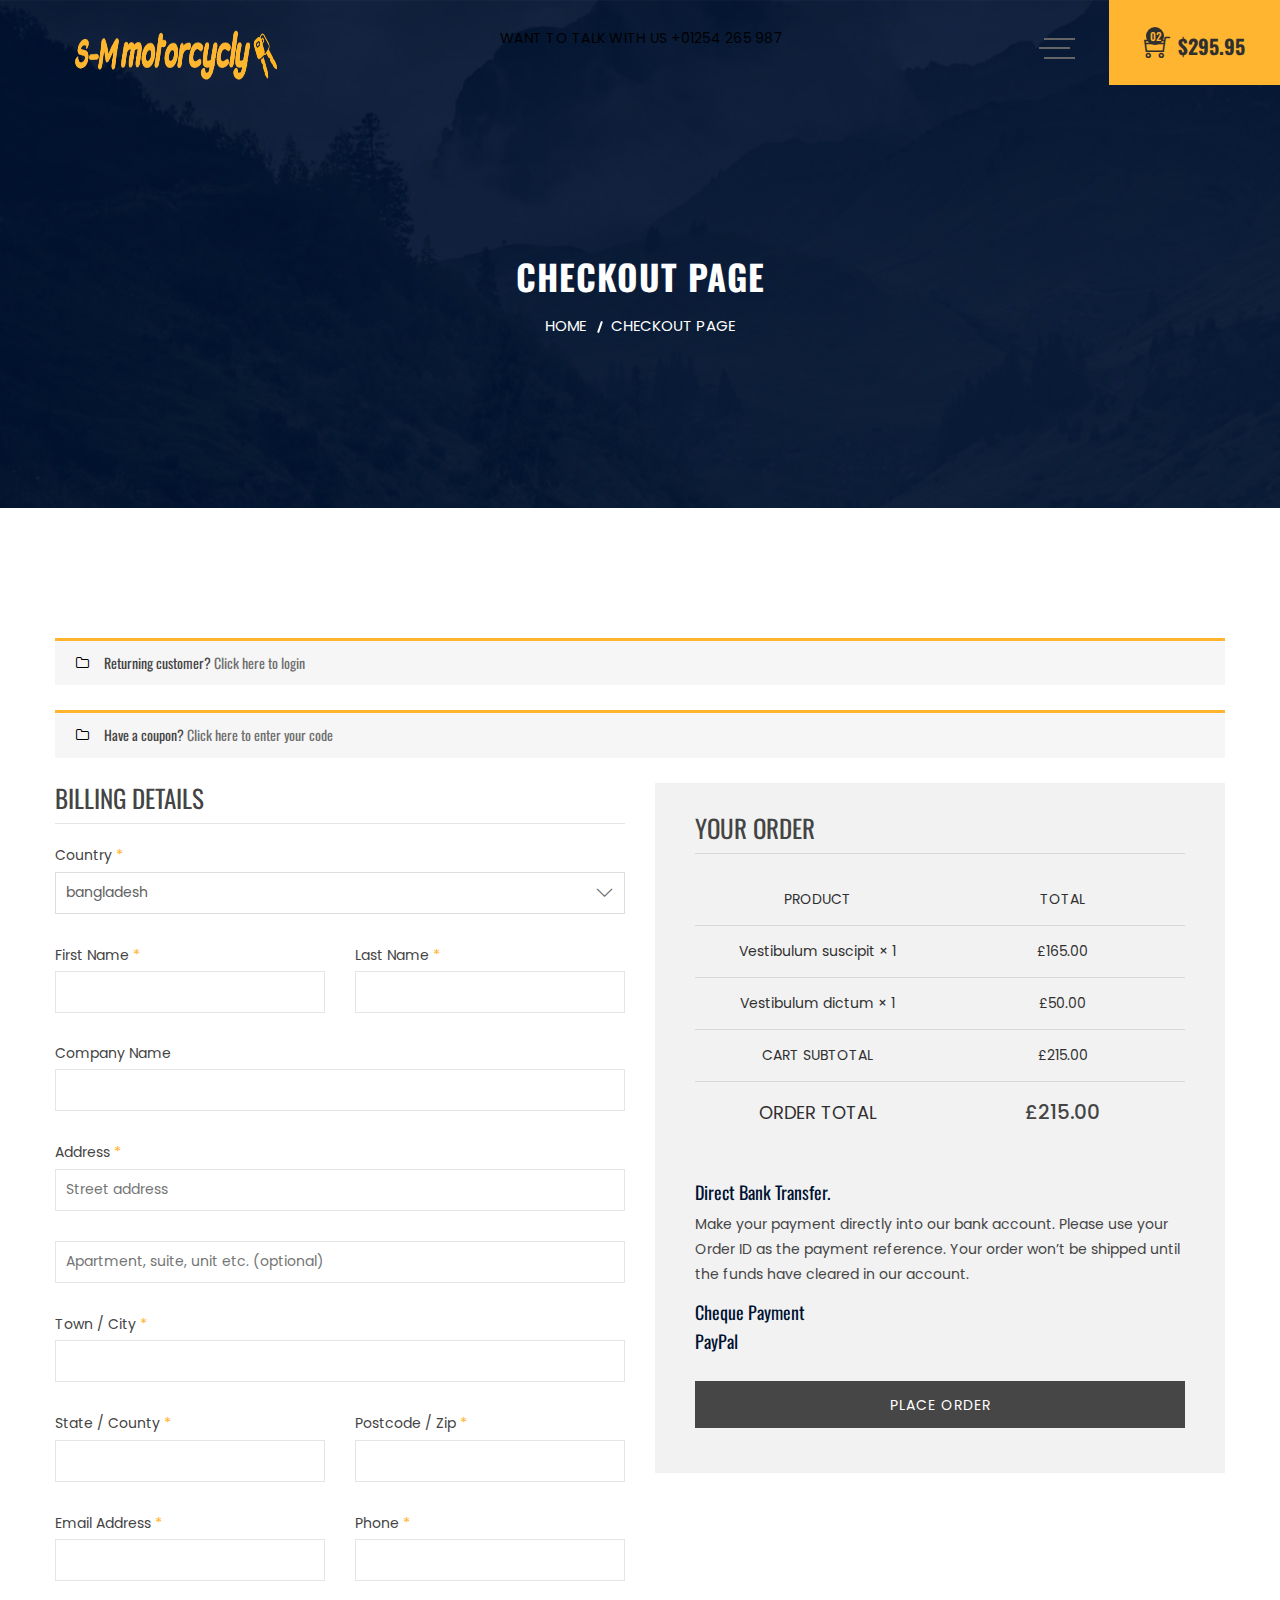
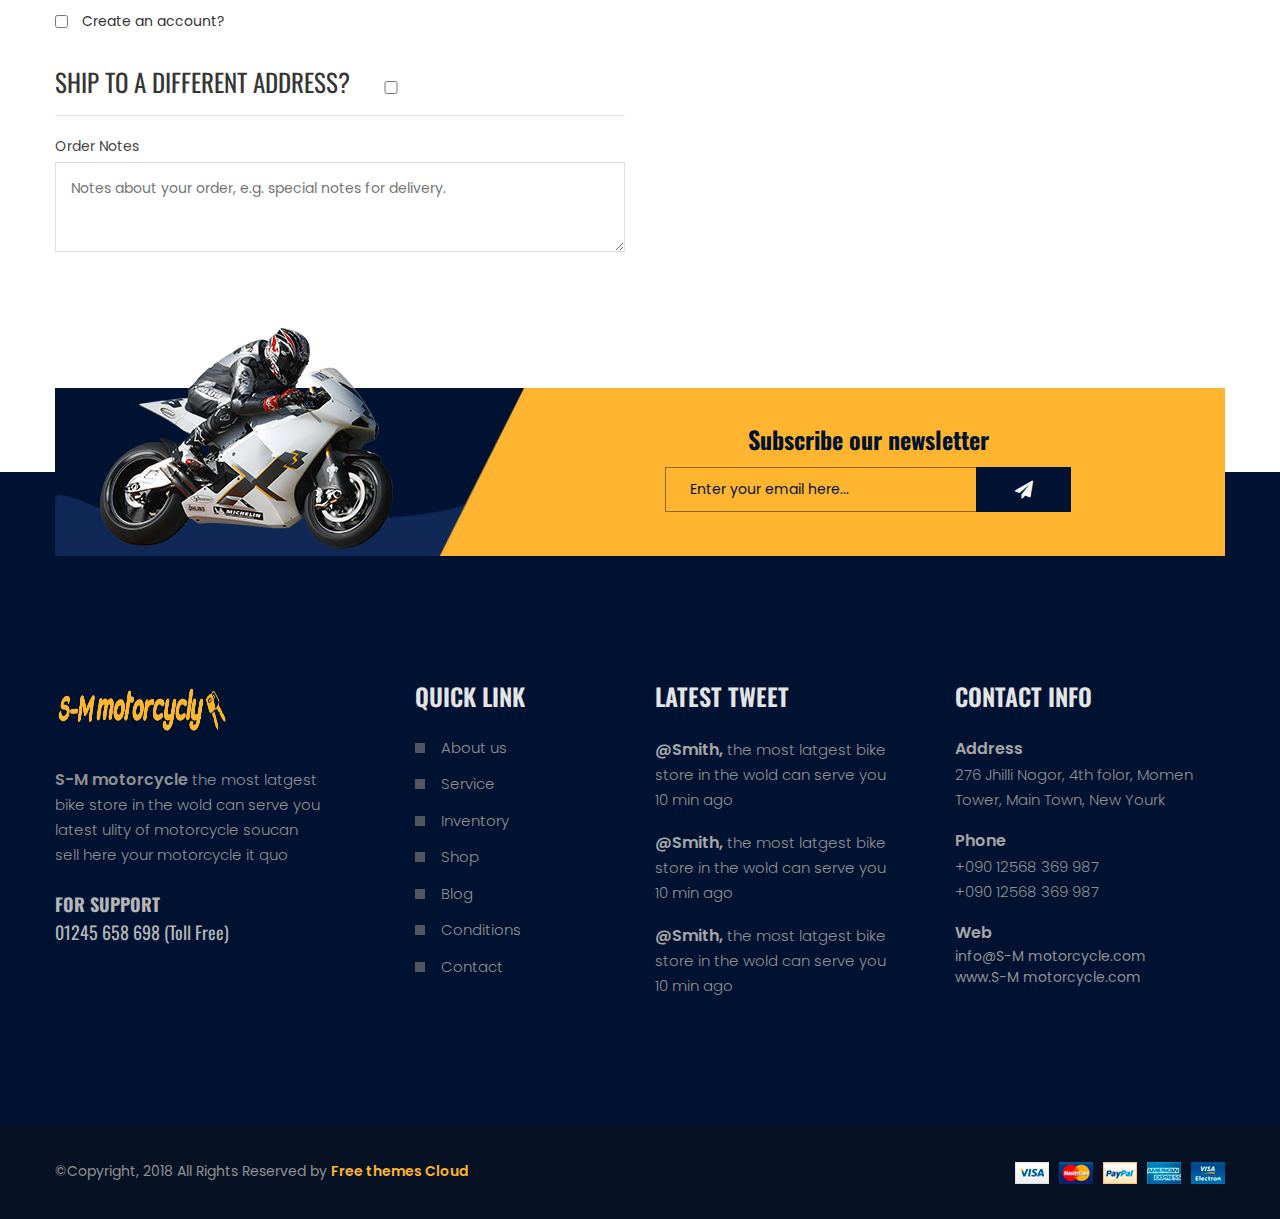
<file: checkout.html>
<!doctype html>
<html class="no-js" lang="zxx">
    <head>
        <meta charset="utf-8">
        <meta http-equiv="x-ua-compatible" content="ie=edge">
        <title>S-M motorcycle</title>
        <meta name="description" content="Live Preview Of Oswan eCommerce HTML5 Template">
        <meta name="viewport" content="width=device-width, initial-scale=1">
        <!-- Favicon -->
        <link rel="shortcut icon" type="image/x-icon" href="assets/img/favicon.png">
		
		<!-- all css here -->
        <link rel="stylesheet" href="assets/css/bootstrap.min.css">
        <link rel="stylesheet" href="assets/css/animate.css">
        <link rel="stylesheet" href="assets/css/owl.carousel.min.css">
        <link rel="stylesheet" href="assets/css/chosen.min.css">
        <link rel="stylesheet" href="assets/css/meanmenu.min.css">
        <link rel="stylesheet" href="assets/css/themify-icons.css">
        <link rel="stylesheet" href="assets/css/icofont.css">
        <link rel="stylesheet" href="assets/css/font-awesome.min.css">
        <link rel="stylesheet" href="assets/css/bundle.css">
        <link rel="stylesheet" href="assets/css/style.css">
        <link rel="stylesheet" href="assets/css/responsive.css">
        <script src="assets/js/vendor/modernizr-2.8.3.min.js"></script>
    </head>
    <body>
        <div class="wrapper">
            <header>
                <div class="header-area transparent-bar ptb-55">
                    <div class="container">
                        <div class="row">
                            <div class="col-lg-4 col-md-4 col-4">
                                <div class="logo-small-device">
                                    <a href="index.html"><img alt="" src="assets/img/logo/logo.png"></a>
                                </div>
                            </div>
                            <div class="col-lg-8 col-md-8 col-8">
                                <div class="header-contact-menu-wrapper pl-45">
                                    <div class="header-contact">
                                        <p>WANT TO TALK WITH US  +01254 265 987</p>
                                    </div>
                                    <div class="menu-wrapper text-center">
                                        <button class="menu-toggle">
                                            <img class="s-open" alt="" src="assets/img/icon-img/menu.png">
                                            <img class="s-close" alt="" src="assets/img/icon-img/menu-close.png">
                                        </button>
                                        <div class="main-menu">
                                            <nav>
                                                <ul>
                                                    <li><a href="index.html">home</a></li>
                                                    <li class="active"><a href="about-us.html">about us </a></li>
                                                    <li><a href="#">shop</a>
                                                        <ul>
                                                            <li><a href="shop.html">shop</a></li>
                                                            <li><a href="product-details.html">product details</a></li>
                                                            <li><a href="checkout.html">checkout</a></li>
                                                            <li><a href="wishlist.html">wishlist</a></li>
                                                            <li><a href="cart.html">cart</a></li>
                                                        </ul>
                                                    </li>
                                                    <li><a href="#">pages</a>
                                                        <ul>
                                                            <li><a href="about-us.html">about us</a></li>
                                                            <li><a href="cart.html">cart page</a></li>
                                                            <li><a href="checkout.html">checkout</a></li>
                                                            <li><a href="wishlist.html">wishlist</a></li>
                                                            <li><a href="login-register.html">login</a></li>
                                                            <li><a href="contact.html">contact</a></li>
                                                        </ul>
                                                    </li>
                                                    <li><a href="#">blog</a>
                                                        <ul>
                                                            <li><a href="blog.html">blog</a></li>
                                                            <li><a href="blog-details.html">blog details</a></li>
                                                        </ul>
                                                    </li>
                                                    <li><a href="contact.html">contact us</a></li>
                                                </ul>
                                            </nav>
                                        </div>
                                    </div>
                                </div>
                                <div class="header-cart cart-small-device">
                                    <button class="icon-cart">
                                        <i class="ti-shopping-cart"></i>
                                        <span class="count-style">02</span>
                                        <span class="count-price-add">$295.95</span>
                                    </button>
                                    <div class="shopping-cart-content">
                                        <ul>
                                            <li class="single-shopping-cart">
                                                <div class="shopping-cart-img">
                                                    <a href="#"><img alt="" src="assets/img/cart/cart-1.jpg"></a>
                                                </div>
                                                <div class="shopping-cart-title">
                                                    <h3><a href="#">Gloriori GSX 250 R </a></h3>
                                                    <span>Price: $275</span>
                                                    <span>Qty: 01</span>
                                                </div>
                                                <div class="shopping-cart-delete">
                                                    <a href="#"><i class="icofont icofont-ui-delete"></i></a>
                                                </div>
                                            </li>
                                            <li class="single-shopping-cart">
                                                <div class="shopping-cart-img">
                                                    <a href="#"><img alt="" src="assets/img/cart/cart-2.jpg"></a>
                                                </div>
                                                <div class="shopping-cart-title">
                                                    <h3><a href="#">Demonissi Gori</a></h3>
                                                    <span>Price: $275</span>
                                                    <span class="qty">Qty: 01</span>
                                                </div>
                                                <div class="shopping-cart-delete">
                                                    <a href="#"><i class="icofont icofont-ui-delete"></i></a>
                                                </div>
                                            </li>
                                            <li class="single-shopping-cart">
                                                <div class="shopping-cart-img">
                                                    <a href="#"><img alt="" src="assets/img/cart/cart-3.jpg"></a>
                                                </div>
                                                <div class="shopping-cart-title">
                                                    <h3><a href="#">Demonissi Gori</a></h3>
                                                    <span>Price: $275</span>
                                                    <span class="qty">Qty: 01</span>
                                                </div>
                                                <div class="shopping-cart-delete">
                                                    <a href="#"><i class="icofont icofont-ui-delete"></i></a>
                                                </div>
                                            </li>
                                        </ul>
                                        <div class="shopping-cart-total">
                                            <h4>total: <span>$550.00</span></h4>
                                        </div>
                                        <div class="shopping-cart-btn">
                                            <a class="btn-style cr-btn" href="checkout.html">checkout</a>
                                        </div>
                                    </div>
                                </div>
                            </div>
                            <div class="mobile-menu-area col-12">
                                <div class="mobile-menu">
                                    <nav id="mobile-menu-active">
                                        <ul class="menu-overflow">
                                            <li><a href="index.html">HOME</a></li>
                                            <li><a href="#">pages</a>
                                                <ul>
                                                    <li><a href="about-us.html">about us</a></li>
                                                    <li><a href="cart.html">cart page</a></li>
                                                    <li><a href="checkout.html">checkout</a></li>
                                                    <li><a href="wishlist.html">wishlist</a></li>
                                                    <li><a href="login-register.html">login</a></li>
                                                    <li><a href="contact.html">contact</a></li>
                                                </ul>
                                            </li>
                                            <li><a href="#">shop</a>
                                                <ul>
                                                    <li><a href="shop.html">shop</a></li>
                                                    <li><a href="product-details.html">product details</a></li>
                                                    <li><a href="checkout.html">checkout</a></li>
                                                    <li><a href="wishlist.html">wishlist</a></li>
                                                    <li><a href="cart.html">cart</a></li>
                                                </ul>
                                            </li>
                                            <li><a href="#">BLOG</a>
                                                <ul>
                                                    <li><a href="blog.html">blog page</a></li>
                                                    <li><a href="blog-details.html">blog details</a></li>
                                                </ul>
                                            </li>
                                            <li><a href="contact.html"> Contact us</a></li>
                                        </ul>
                                    </nav>                          
                                </div>
                            </div>
                        </div>
                    </div>
                    <div class="header-cart-wrapper">
                        <div class="header-cart">
                            <button class="icon-cart">
                                <i class="ti-shopping-cart"></i>
                                <span class="count-style">02</span>
                                <span class="count-price-add">$295.95</span>
                            </button>
                            <div class="shopping-cart-content">
                                <ul>
                                    <li class="single-shopping-cart">
                                        <div class="shopping-cart-img">
                                            <a href="#"><img alt="" src="assets/img/cart/cart-1.jpg"></a>
                                        </div>
                                        <div class="shopping-cart-title">
                                            <h3><a href="#">Gloriori GSX 250 R </a></h3>
                                            <span>Price: $275</span>
                                            <span>Qty: 01</span>
                                        </div>
                                        <div class="shopping-cart-delete">
                                            <a href="#"><i class="icofont icofont-ui-delete"></i></a>
                                        </div>
                                    </li>
                                    <li class="single-shopping-cart">
                                        <div class="shopping-cart-img">
                                            <a href="#"><img alt="" src="assets/img/cart/cart-2.jpg"></a>
                                        </div>
                                        <div class="shopping-cart-title">
                                            <h3><a href="#">Demonissi Gori</a></h3>
                                            <span>Price: $275</span>
                                            <span class="qty">Qty: 01</span>
                                        </div>
                                        <div class="shopping-cart-delete">
                                            <a href="#"><i class="icofont icofont-ui-delete"></i></a>
                                        </div>
                                    </li>
                                    <li class="single-shopping-cart">
                                        <div class="shopping-cart-img">
                                            <a href="#"><img alt="" src="assets/img/cart/cart-3.jpg"></a>
                                        </div>
                                        <div class="shopping-cart-title">
                                            <h3><a href="#">Demonissi Gori</a></h3>
                                            <span>Price: $275</span>
                                            <span class="qty">Qty: 01</span>
                                        </div>
                                        <div class="shopping-cart-delete">
                                            <a href="#"><i class="icofont icofont-ui-delete"></i></a>
                                        </div>
                                    </li>
                                </ul>
                                <div class="shopping-cart-total">
                                    <h4>total: <span>$550.00</span></h4>
                                </div>
                                <div class="shopping-cart-btn">
                                    <a class="btn-style cr-btn" href="#">checkout</a>
                                </div>
                            </div>
                        </div>
                    </div>
                </div>
            </header>
            <div class="breadcrumb-area pt-255 pb-170" style="background-image: url(assets/img/banner/banner-4.jpg)">
                <div class="container-fluid">
                    <div class="breadcrumb-content text-center">
                        <h2>checkout page</h2>
                        <ul>
                            <li>
                                <a href="index.html">home</a>
                            </li>
                            <li>checkout page</li>
                        </ul>
                    </div>
                </div>
            </div>
            <!-- checkout-area start -->
            <div class="checkout-area pt-130 pb-100">
                <div class="container">
                    <div class="row">
                        <div class="col-md-12">
                            <div class="coupon-accordion">
                                <!-- ACCORDION START -->
                                <h3>Returning customer? <span id="showlogin">Click here to login</span></h3>
                                <div id="checkout-login" class="coupon-content">
                                    <div class="coupon-info">
                                        <p class="coupon-text">Quisque gravida turpis sit amet nulla posuere lacinia. Cras sed est sit amet ipsum luctus.</p>
                                        <form action="#">
                                            <p class="form-row-first">
                                                <label>Username or email <span class="required">*</span></label>
                                                <input type="text" />
                                            </p>
                                            <p class="form-row-last">
                                                <label>Password  <span class="required">*</span></label>
                                                <input type="text" />
                                            </p>
                                            <p class="form-row">					
                                                <input type="submit" value="Login" />
                                                <label>
                                                    <input type="checkbox" />
                                                     Remember me 
                                                </label>
                                            </p>
                                            <p class="lost-password">
                                                <a href="#">Lost your password?</a>
                                            </p>
                                        </form>
                                    </div>
                                </div>
                                <!-- ACCORDION END -->	
                                <!-- ACCORDION START -->
                                <h3>Have a coupon? <span id="showcoupon">Click here to enter your code</span></h3>
                                <div id="checkout_coupon" class="coupon-checkout-content">
                                    <div class="coupon-info">
                                        <form action="#">
                                            <p class="checkout-coupon">
                                                <input type="text" placeholder="Coupon code" />
                                                <input type="submit" value="Apply Coupon" />
                                            </p>
                                        </form>
                                    </div>
                                </div>
                                <!-- ACCORDION END -->						
                            </div>
                        </div>
                    </div>
                    <div class="row">
                        <div class="col-lg-6 col-md-12 col-12">
                            <form action="#">
                                <div class="checkbox-form">						
                                    <h3>Billing Details</h3>
                                    <div class="row">
                                        <div class="col-md-12">
                                            <div class="country-select">
                                                <label>Country <span class="required">*</span></label>
                                                <select>
                                                  <option value="volvo">bangladesh</option>
                                                  <option value="saab">Algeria</option>
                                                  <option value="mercedes">Afghanistan</option>
                                                  <option value="audi">Ghana</option>
                                                  <option value="audi2">Albania</option>
                                                  <option value="audi3">Bahrain</option>
                                                  <option value="audi4">Colombia</option>
                                                  <option value="audi5">Dominican Republic</option>
                                                </select> 										
                                            </div>
                                        </div>
                                        <div class="col-md-6">
                                            <div class="checkout-form-list">
                                                <label>First Name <span class="required">*</span></label>										
                                                <input type="text" placeholder="" />
                                            </div>
                                        </div>
                                        <div class="col-md-6">
                                            <div class="checkout-form-list">
                                                <label>Last Name <span class="required">*</span></label>										
                                                <input type="text" placeholder="" />
                                            </div>
                                        </div>
                                        <div class="col-md-12">
                                            <div class="checkout-form-list">
                                                <label>Company Name</label>
                                                <input type="text" placeholder="" />
                                            </div>
                                        </div>
                                        <div class="col-md-12">
                                            <div class="checkout-form-list">
                                                <label>Address <span class="required">*</span></label>
                                                <input type="text" placeholder="Street address" />
                                            </div>
                                        </div>
                                        <div class="col-md-12">
                                            <div class="checkout-form-list">									
                                                <input type="text" placeholder="Apartment, suite, unit etc. (optional)" />
                                            </div>
                                        </div>
                                        <div class="col-md-12">
                                            <div class="checkout-form-list">
                                                <label>Town / City <span class="required">*</span></label>
                                                <input type="text" />
                                            </div>
                                        </div>
                                        <div class="col-md-6">
                                            <div class="checkout-form-list">
                                                <label>State / County <span class="required">*</span></label>										
                                                <input type="text" placeholder="" />
                                            </div>
                                        </div>
                                        <div class="col-md-6">
                                            <div class="checkout-form-list">
                                                <label>Postcode / Zip <span class="required">*</span></label>										
                                                <input type="text" />
                                            </div>
                                        </div>
                                        <div class="col-md-6">
                                            <div class="checkout-form-list">
                                                <label>Email Address <span class="required">*</span></label>										
                                                <input type="email" />
                                            </div>
                                        </div>
                                        <div class="col-md-6">
                                            <div class="checkout-form-list">
                                                <label>Phone  <span class="required">*</span></label>										
                                                <input type="text" />
                                            </div>
                                        </div>
                                        <div class="col-md-12">
                                            <div class="checkout-form-list create-acc">	
                                                <input id="cbox" type="checkbox" />
                                                <label>Create an account?</label>
                                            </div>
                                            <div id="cbox_info" class="checkout-form-list create-account">
                                                <p>Create an account by entering the information below. If you are a returning customer please login at the top of the page.</p>
                                                <label>Account password  <span class="required">*</span></label>
                                                <input type="password" placeholder="password" />	
                                            </div>
                                        </div>								
                                    </div>
                                    <div class="different-address">
                                        <div class="ship-different-title">
                                            <h3>
                                                <label>Ship to a different address?</label>
                                                <input id="ship-box" type="checkbox" />
                                            </h3>
                                        </div>
                                        <div id="ship-box-info" class="row">
                                            <div class="col-md-12">
                                                <div class="country-select">
                                                    <label>Country <span class="required">*</span></label>
                                                    <select>
                                                      <option value="volvo">bangladesh</option>
                                                      <option value="saab">Algeria</option>
                                                      <option value="mercedes">Afghanistan</option>
                                                      <option value="audi">Ghana</option>
                                                      <option value="audi2">Albania</option>
                                                      <option value="audi3">Bahrain</option>
                                                      <option value="audi4">Colombia</option>
                                                      <option value="audi5">Dominican Republic</option>
                                                    </select> 										
                                                </div>
                                            </div>
                                            <div class="col-md-12">
                                                <div class="checkout-form-list">
                                                    <label>First Name <span class="required">*</span></label>										
                                                    <input type="text" placeholder="" />
                                                </div>
                                            </div>
                                            <div class="col-md-12">
                                                <div class="checkout-form-list">
                                                    <label>Last Name <span class="required">*</span></label>										
                                                    <input type="text" placeholder="" />
                                                </div>
                                            </div>
                                            <div class="col-md-12">
                                                <div class="checkout-form-list">
                                                    <label>Company Name</label>
                                                    <input type="text" placeholder="" />
                                                </div>
                                            </div>
                                            <div class="col-md-12">
                                                <div class="checkout-form-list">
                                                    <label>Address <span class="required">*</span></label>
                                                    <input type="text" placeholder="Street address" />
                                                </div>
                                            </div>
                                            <div class="col-md-12">
                                                <div class="checkout-form-list">									
                                                    <input type="text" placeholder="Apartment, suite, unit etc. (optional)" />
                                                </div>
                                            </div>
                                            <div class="col-md-12">
                                                <div class="checkout-form-list">
                                                    <label>Town / City <span class="required">*</span></label>
                                                    <input type="text" placeholder="Town / City" />
                                                </div>
                                            </div>
                                            <div class="col-md-12">
                                                <div class="checkout-form-list">
                                                    <label>State / County <span class="required">*</span></label>										
                                                    <input type="text" placeholder="" />
                                                </div>
                                            </div>
                                            <div class="col-md-12">
                                                <div class="checkout-form-list">
                                                    <label>Postcode / Zip <span class="required">*</span></label>										
                                                    <input type="text" placeholder="Postcode / Zip" />
                                                </div>
                                            </div>
                                            <div class="col-md-12">
                                                <div class="checkout-form-list">
                                                    <label>Email Address <span class="required">*</span></label>										
                                                    <input type="email" placeholder="" />
                                                </div>
                                            </div>
                                            <div class="col-md-12">
                                                <div class="checkout-form-list">
                                                    <label>Phone  <span class="required">*</span></label>										
                                                    <input type="text" placeholder="Postcode / Zip" />
                                                </div>
                                            </div>								
                                        </div>
                                        <div class="order-notes">
                                            <div class="checkout-form-list mrg-nn">
                                                <label>Order Notes</label>
                                                <textarea id="checkout-mess" cols="30" rows="10" placeholder="Notes about your order, e.g. special notes for delivery." ></textarea>
                                            </div>									
                                        </div>
                                    </div>													
                                </div>
                            </form>
                        </div>	
                        <div class="col-lg-6 col-md-12 col-12">
                            <div class="your-order">
                                <h3>Your order</h3>
                                <div class="your-order-table table-responsive">
                                    <table>
                                        <thead>
                                            <tr>
                                                <th class="product-name">Product</th>
                                                <th class="product-total">Total</th>
                                            </tr>							
                                        </thead>
                                        <tbody>
                                            <tr class="cart_item">
                                                <td class="product-name">
                                                    Vestibulum suscipit <strong class="product-quantity"> × 1</strong>
                                                </td>
                                                <td class="product-total">
                                                    <span class="amount">£165.00</span>
                                                </td>
                                            </tr>
                                            <tr class="cart_item">
                                                <td class="product-name">
                                                    Vestibulum dictum	<strong class="product-quantity"> × 1</strong>
                                                </td>
                                                <td class="product-total">
                                                    <span class="amount">£50.00</span>
                                                </td>
                                            </tr>
                                        </tbody>
                                        <tfoot>
                                            <tr class="cart-subtotal">
                                                <th>Cart Subtotal</th>
                                                <td><span class="amount">£215.00</span></td>
                                            </tr>
                                            <tr class="order-total">
                                                <th>Order Total</th>
                                                <td><strong><span class="amount">£215.00</span></strong>
                                                </td>
                                            </tr>								
                                        </tfoot>
                                    </table>
                                </div>
                                <div class="payment-method mt-40">
                                    <div class="payment-accordion">
                                        <div class="panel-group" id="faq">
                                            <div class="panel panel-default">
                                                <div class="panel-heading">
                                                    <h5 class="panel-title"><a data-toggle="collapse" aria-expanded="true" data-parent="#faq" href="#payment-1">Direct Bank Transfer.</a></h5>
                                                </div>
                                                <div id="payment-1" class="panel-collapse collapse show">
                                                    <div class="panel-body">
                                                        <p>Make your payment directly into our bank account. Please use your Order ID as the payment reference. Your order won’t be shipped until the funds have cleared in our account.</p>
                                                    </div>
                                                </div>
                                            </div>
                                            <div class="panel panel-default">
                                                <div class="panel-heading">
                                                    <h5 class="panel-title"><a class="collapsed" data-toggle="collapse" aria-expanded="false" data-parent="#faq" href="#payment-2">Cheque Payment</a></h5>
                                                </div>
                                                <div id="payment-2" class="panel-collapse collapse">
                                                    <div class="panel-body">
                                                        <p>Make your payment directly into our bank account. Please use your Order ID as the payment reference. Your order won’t be shipped until the funds have cleared in our account.</p>
                                                    </div>
                                                </div>
                                            </div>
                                            <div class="panel panel-default">
                                                <div class="panel-heading">
                                                    <h5 class="panel-title"><a class="collapsed" data-toggle="collapse" aria-expanded="false" data-parent="#faq" href="#payment-3">PayPal</a></h5>
                                                </div>
                                                <div id="payment-3" class="panel-collapse collapse">
                                                    <div class="panel-body">
                                                        <p>Make your payment directly into our bank account. Please use your Order ID as the payment reference. Your order won’t be shipped until the funds have cleared in our account.</p>
                                                    </div>
                                                </div>
                                            </div>
                                        </div>
                                        <div class="order-button-payment">
                                            <input type="submit" value="Place order" />
                                        </div>								
                                    </div>
                                </div>
                            </div>
                        </div>
                    </div>
                </div>
            </div>
            <!-- checkout-area end -->	
            <div class="newsletter-area">
                <div class="container">
                    <div class="newsletter-wrapper-all theme-bg-2">
                        <div class="row">
                            <div class="col-lg-5 col-12 col-md-12">
                                <div class="newsletter-img bg-img" style="background-image: url(assets/img/banner/newsletter-bg.png)">
                                    <img alt="image" src="assets/img/team/newsletter-img.png">
                                </div>
                            </div>
                            <div class="col-lg-7 col-12 col-md-12">
                                <div class="newsletter-wrapper text-center">
                                    <div class="newsletter-title">
                                        <h3>Subscribe our newsletter</h3>
                                    </div>
                                    <div id="mc_embed_signup" class="subscribe-form">
                                        <form action="#" method="post" id="#" name="mc-embedded-subscribe-form" class="validate" target="_blank" novalidate>
                                            <div id="mc_embed_signup_scroll" class="mc-form">
                                                <input type="email" value="" name="EMAIL" class="email" placeholder="Enter your email here..." required>
                                                <!-- real people should not fill this in and expect good things - do not remove this or risk form bot signups-->
                                                <div class="mc-news" aria-hidden="true"><input type="text" name="b_6bbb9b6f5827bd842d9640c82_05d85f18ef" tabindex="-1" value=""></div>
                                                <div class="clear"><input type="submit" value="Subscribe" name="subscribe" id="mc-embedded-subscribe" class="button"></div>
                                            </div>
                                        </form>
                                    </div>
                                </div>
                            </div>
                        </div>
                    </div>
                </div>
            </div>
            <footer>
                <div class="footer-top pt-210 pb-98 theme-bg">
                    <div class="container">
                       <div class="row">
                            <div class="col-lg-3 col-md-6 col-12">
                                <div class="footer-widget mb-30">
                                    <div class="footer-logo">
                                        <a href="index.html">
                                            <img src="assets/img/logo/logo.png" alt="">
                                        </a>
                                    </div>
                                    <div class="footer-about">
                                        <p><span>S-M motorcycle</span> the most latgest bike store in the wold can serve you latest ulity of motorcycle soucan sell here your motorcycle it quo </p>
                                        <div class="footer-support">
                                            <h5>FOR SUPPORT</h5>
                                            <span> 01245 658 698 (Toll Free)</span>
                                        </div>
                                    </div>
                                </div>
                            </div>
                            <div class="col-lg-3 col-md-6 col-12">
                                <div class="footer-widget mb-30 pl-60">
                                    <div class="footer-widget-title">
                                        <h3>QUICK LINK</h3>
                                    </div>
                                    <div class="quick-links">
                                        <ul>
                                            <li><a href="about-us.html">About us</a></li>
                                            <li><a href="#">Service</a></li>
                                            <li><a href="#">Inventory</a></li>
                                            <li><a href="shop.html">Shop</a></li>
                                            <li><a href="blog-sidebar.html">Blog</a></li>
                                            <li><a href="#">Conditions</a></li>
                                            <li><a href="contact.html">Contact</a></li>
                                        </ul>
                                    </div>
                                </div>
                            </div>
                            <div class="col-lg-3 col-md-6 col-12">
                                <div class="footer-widget mb-30">
                                    <div class="footer-widget-title">
                                        <h3>LATEST TWEET</h3>
                                    </div>
                                    <div class="food-widget-content pr-30">
                                        <div class="single-tweet">
                                            <p><a href="#">@Smith,</a> the most latgest bike store in the wold can serve you 
10 min ago</p>
                                        </div>
                                        <div class="single-tweet">
                                            <p><a href="#">@Smith,</a> the most latgest bike store in the wold can serve you 
10 min ago</p>
                                        </div>
                                        <div class="single-tweet">
                                            <p><a href="#">@Smith,</a> the most latgest bike store in the wold can serve you 
10 min ago</p>
                                        </div>
                                    </div>
                                </div>
                            </div>
                            <div class="col-lg-3 col-md-6 col-12">
                                <div class="footer-widget mb-30">
                                    <div class="footer-widget-title">
                                        <h3>CONTACT INFO</h3>
                                    </div>
                                    <div class="food-info-wrapper">
                                        <div class="food-address">
                                            <div class="food-info-title">
                                                <span>Address</span>
                                            </div>
                                            <div class="food-info-content">
                                                <p>276 Jhilli Nogor, 4th folor, Momen Tower, Main Town, New Yourk</p>
                                            </div>
                                        </div>
                                        <div class="food-address">
                                            <div class="food-info-title">
                                                <span>Phone</span>
                                            </div>
                                            <div class="food-info-content">
                                                <p>+090 12568 369 987</p>
                                                <p>+090 12568 369 987</p>
                                            </div>
                                        </div>
                                        <div class="food-address">
                                            <div class="food-info-title">
                                                <span>Web</span>
                                            </div>
                                            <div class="food-info-content">
                                                <a href="#">info@S-M motorcycle.com</a>
                                                <a href="#">www.S-M motorcycle.com</a>
                                            </div>
                                        </div>
                                    </div>
                                </div>
                            </div>
                        </div>
                    </div>
                </div>
                <div class="footer-bottom ptb-35 black-bg">
                    <div class="container">
                        <div class="row">
                            <div class="col-md-8 col-12">
                                <div class="copyright">
                                    <p>©Copyright, 2018 All Rights Reserved by <a href="https://freethemescloud.com/">Free themes Cloud</a></p>
                                </div>
                            </div>
                            <div class="col-md-4 col-12">
                                <div class="footer-payment-method">
                                    <a href="#"><img alt="" src="assets/img/icon-img/payment.png"></a>
                                </div>
                            </div>
                        </div>
                    </div>
                </div>
            </footer>
        </div>
        
        
        
		
		
		
		
		
		
		
		
		<!-- all js here -->
        <script src="assets/js/vendor/jquery-1.12.0.min.js"></script>
        <script src="assets/js/popper.js"></script>
        <script src="assets/js/bootstrap.min.js"></script>
        <script src="assets/js/isotope.pkgd.min.js"></script>
        <script src="assets/js/imagesloaded.pkgd.min.js"></script>
        <script src="assets/js/jquery.counterup.min.js"></script>
        <script src="assets/js/waypoints.min.js"></script>
        
        <script src="assets/js/owl.carousel.min.js"></script>
        <script src="assets/js/plugins.js"></script>
        <script src="assets/js/main.js"></script>
    </body>
</html>
</file>
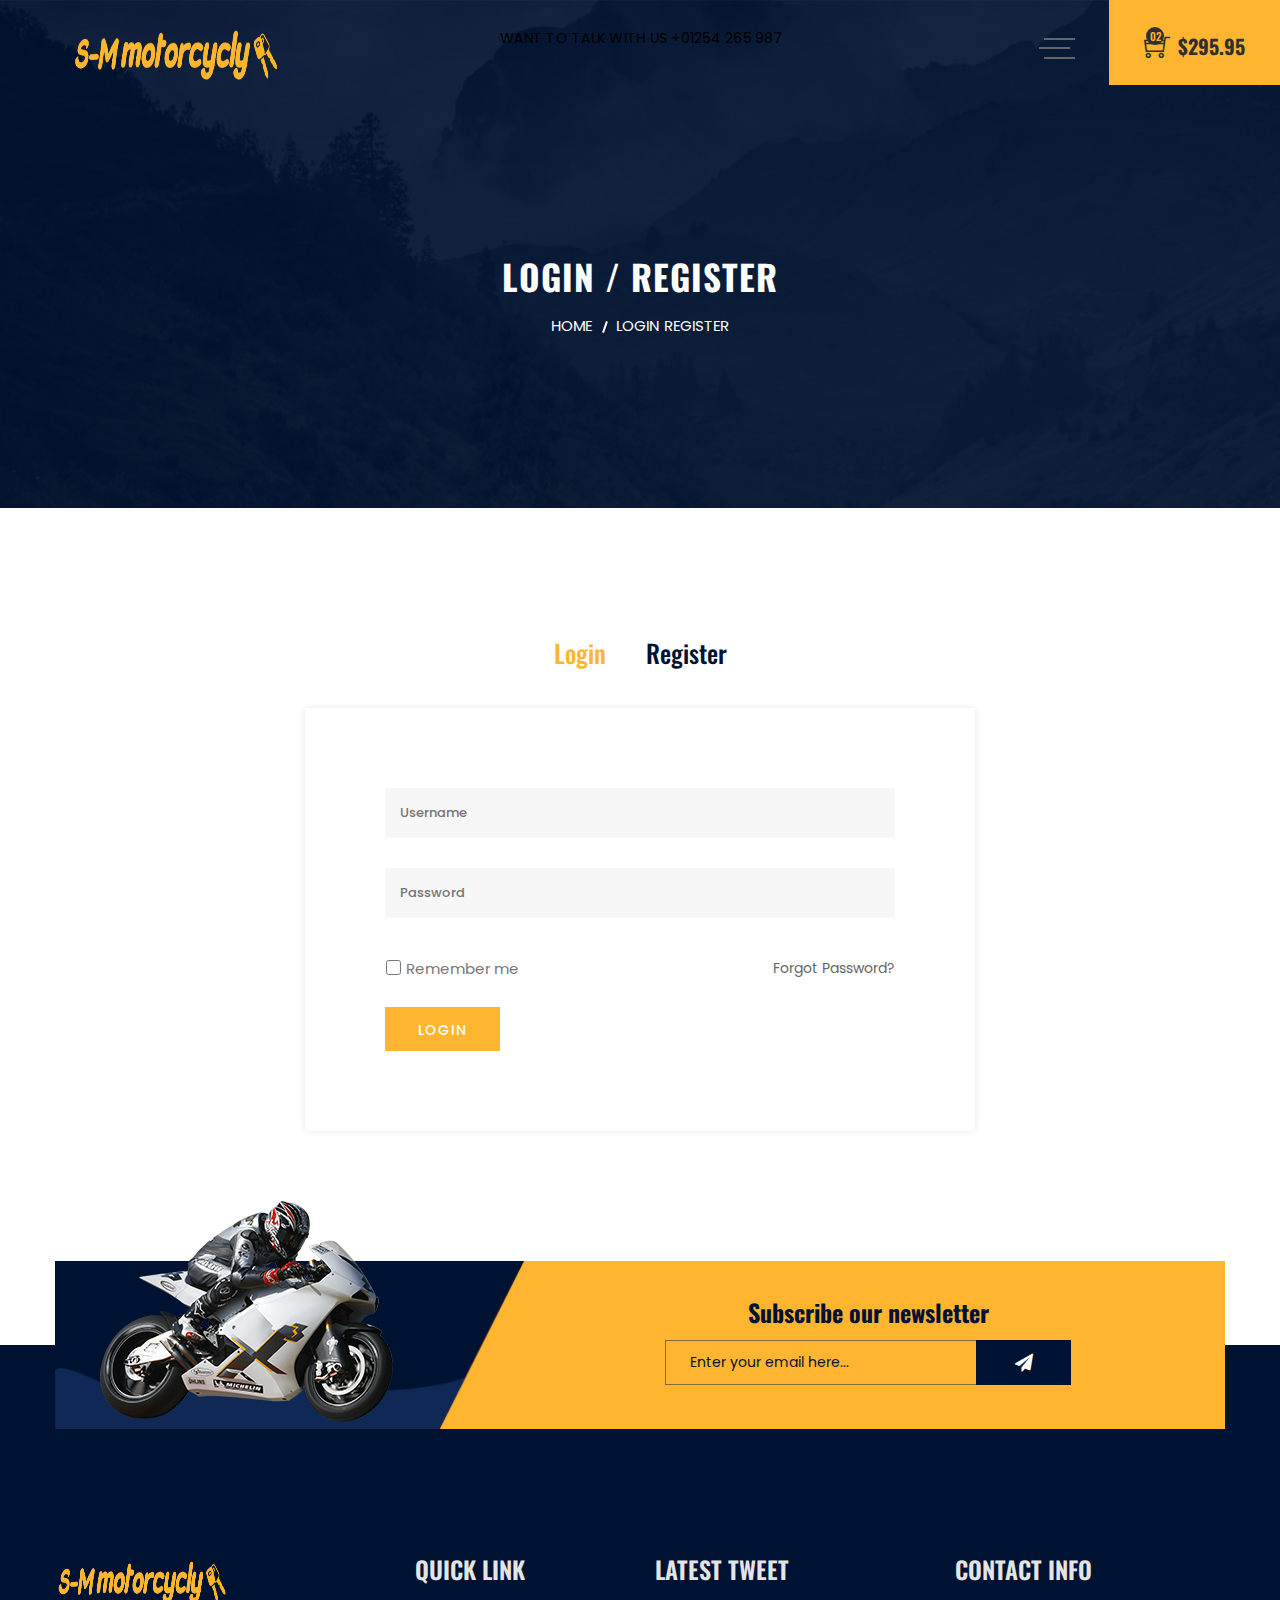
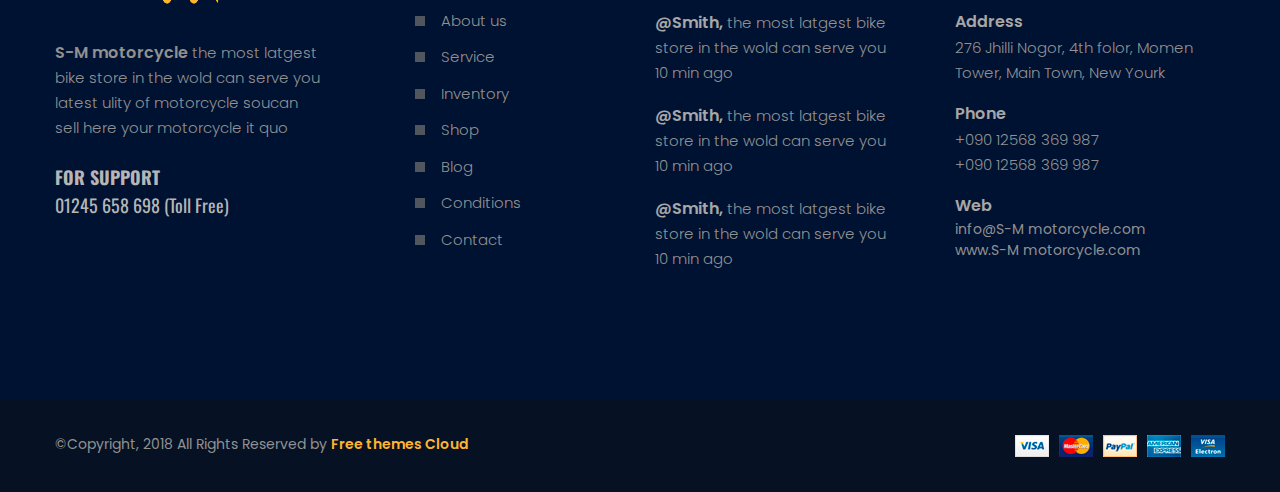
<file: login-register.html>
<!doctype html>
<html class="no-js" lang="zxx">
    <head>
        <meta charset="utf-8">
        <meta http-equiv="x-ua-compatible" content="ie=edge">
        <title>S-M motorcycle</title>
        <meta name="description" content="Live Preview Of Oswan eCommerce HTML5 Template">
        <meta name="viewport" content="width=device-width, initial-scale=1">
        <!-- Favicon -->
        <link rel="shortcut icon" type="image/x-icon" href="assets/img/favicon.png">
		
		<!-- all css here -->
        <link rel="stylesheet" href="assets/css/bootstrap.min.css">
        <link rel="stylesheet" href="assets/css/animate.css">
        <link rel="stylesheet" href="assets/css/owl.carousel.min.css">
        <link rel="stylesheet" href="assets/css/chosen.min.css">
        <link rel="stylesheet" href="assets/css/meanmenu.min.css">
        <link rel="stylesheet" href="assets/css/themify-icons.css">
        <link rel="stylesheet" href="assets/css/icofont.css">
        <link rel="stylesheet" href="assets/css/font-awesome.min.css">
        <link rel="stylesheet" href="assets/css/bundle.css">
        <link rel="stylesheet" href="assets/css/style.css">
        <link rel="stylesheet" href="assets/css/responsive.css">
        <script src="assets/js/vendor/modernizr-2.8.3.min.js"></script>
    </head>
    <body>
        <div class="wrapper">
            <header>
                <div class="header-area transparent-bar ptb-55">
                    <div class="container">
                        <div class="row">
                            <div class="col-lg-4 col-md-4 col-4">
                                <div class="logo-small-device">
                                    <a href="index.html"><img alt="" src="assets/img/logo/logo.png"></a>
                                </div>
                            </div>
                            <div class="col-lg-8 col-md-8 col-8">
                                <div class="header-contact-menu-wrapper pl-45">
                                    <div class="header-contact">
                                        <p>WANT TO TALK WITH US  +01254 265 987</p>
                                    </div>
                                    <div class="menu-wrapper text-center">
                                        <button class="menu-toggle">
                                            <img class="s-open" alt="" src="assets/img/icon-img/menu.png">
                                            <img class="s-close" alt="" src="assets/img/icon-img/menu-close.png">
                                        </button>
                                        <div class="main-menu">
                                            <nav>
                                                <ul>
                                                    <li><a href="index.html">home</a></li>
                                                    <li class="active"><a href="about-us.html">about us </a></li>
                                                    <li><a href="#">shop</a>
                                                        <ul>
                                                            <li><a href="shop.html">shop</a></li>
                                                            <li><a href="product-details.html">product details</a></li>
                                                            <li><a href="checkout.html">checkout</a></li>
                                                            <li><a href="wishlist.html">wishlist</a></li>
                                                            <li><a href="cart.html">cart</a></li>
                                                        </ul>
                                                    </li>
                                                    <li><a href="#">pages</a>
                                                        <ul>
                                                            <li><a href="about-us.html">about us</a></li>
                                                            <li><a href="cart.html">cart page</a></li>
                                                            <li><a href="checkout.html">checkout</a></li>
                                                            <li><a href="wishlist.html">wishlist</a></li>
                                                            <li><a href="login-register.html">login</a></li>
                                                            <li><a href="contact.html">contact</a></li>
                                                        </ul>
                                                    </li>
                                                    <li><a href="#">blog</a>
                                                        <ul>
                                                            <li><a href="blog.html">blog</a></li>
                                                            <li><a href="blog-details.html">blog details</a></li>
                                                        </ul>
                                                    </li>
                                                    <li><a href="contact.html">contact us</a></li>
                                                </ul>
                                            </nav>
                                        </div>
                                    </div>
                                </div>
                                <div class="header-cart cart-small-device">
                                    <button class="icon-cart">
                                        <i class="ti-shopping-cart"></i>
                                        <span class="count-style">02</span>
                                        <span class="count-price-add">$295.95</span>
                                    </button>
                                    <div class="shopping-cart-content">
                                        <ul>
                                            <li class="single-shopping-cart">
                                                <div class="shopping-cart-img">
                                                    <a href="#"><img alt="" src="assets/img/cart/cart-1.jpg"></a>
                                                </div>
                                                <div class="shopping-cart-title">
                                                    <h3><a href="#">Gloriori GSX 250 R </a></h3>
                                                    <span>Price: $275</span>
                                                    <span>Qty: 01</span>
                                                </div>
                                                <div class="shopping-cart-delete">
                                                    <a href="#"><i class="icofont icofont-ui-delete"></i></a>
                                                </div>
                                            </li>
                                            <li class="single-shopping-cart">
                                                <div class="shopping-cart-img">
                                                    <a href="#"><img alt="" src="assets/img/cart/cart-2.jpg"></a>
                                                </div>
                                                <div class="shopping-cart-title">
                                                    <h3><a href="#">Demonissi Gori</a></h3>
                                                    <span>Price: $275</span>
                                                    <span class="qty">Qty: 01</span>
                                                </div>
                                                <div class="shopping-cart-delete">
                                                    <a href="#"><i class="icofont icofont-ui-delete"></i></a>
                                                </div>
                                            </li>
                                            <li class="single-shopping-cart">
                                                <div class="shopping-cart-img">
                                                    <a href="#"><img alt="" src="assets/img/cart/cart-3.jpg"></a>
                                                </div>
                                                <div class="shopping-cart-title">
                                                    <h3><a href="#">Demonissi Gori</a></h3>
                                                    <span>Price: $275</span>
                                                    <span class="qty">Qty: 01</span>
                                                </div>
                                                <div class="shopping-cart-delete">
                                                    <a href="#"><i class="icofont icofont-ui-delete"></i></a>
                                                </div>
                                            </li>
                                        </ul>
                                        <div class="shopping-cart-total">
                                            <h4>total: <span>$550.00</span></h4>
                                        </div>
                                        <div class="shopping-cart-btn">
                                            <a class="btn-style cr-btn" href="checkout.html">checkout</a>
                                        </div>
                                    </div>
                                </div>
                            </div>
                            <div class="mobile-menu-area col-12">
                                <div class="mobile-menu">
                                    <nav id="mobile-menu-active">
                                        <ul class="menu-overflow">
                                            <li><a href="index.html">HOME</a></li>
                                            <li><a href="#">pages</a>
                                                <ul>
                                                    <li><a href="about-us.html">about us</a></li>
                                                    <li><a href="cart.html">cart page</a></li>
                                                    <li><a href="checkout.html">checkout</a></li>
                                                    <li><a href="wishlist.html">wishlist</a></li>
                                                    <li><a href="login-register.html">login</a></li>
                                                    <li><a href="contact.html">contact</a></li>
                                                </ul>
                                            </li>
                                            <li><a href="#">shop</a>
                                                <ul>
                                                    <li><a href="shop.html">shop</a></li>
                                                    <li><a href="product-details.html">product details</a></li>
                                                    <li><a href="checkout.html">checkout</a></li>
                                                    <li><a href="wishlist.html">wishlist</a></li>
                                                    <li><a href="cart.html">cart</a></li>
                                                </ul>
                                            </li>
                                            <li><a href="#">BLOG</a>
                                                <ul>
                                                    <li><a href="blog.html">blog page</a></li>
                                                    <li><a href="blog-details.html">blog details</a></li>
                                                </ul>
                                            </li>
                                            <li><a href="contact.html"> Contact us</a></li>
                                        </ul>
                                    </nav>                          
                                </div>
                            </div>
                        </div>
                    </div>
                    <div class="header-cart-wrapper">
                        <div class="header-cart">
                            <button class="icon-cart">
                                <i class="ti-shopping-cart"></i>
                                <span class="count-style">02</span>
                                <span class="count-price-add">$295.95</span>
                            </button>
                            <div class="shopping-cart-content">
                                <ul>
                                    <li class="single-shopping-cart">
                                        <div class="shopping-cart-img">
                                            <a href="#"><img alt="" src="assets/img/cart/cart-1.jpg"></a>
                                        </div>
                                        <div class="shopping-cart-title">
                                            <h3><a href="#">Gloriori GSX 250 R </a></h3>
                                            <span>Price: $275</span>
                                            <span>Qty: 01</span>
                                        </div>
                                        <div class="shopping-cart-delete">
                                            <a href="#"><i class="icofont icofont-ui-delete"></i></a>
                                        </div>
                                    </li>
                                    <li class="single-shopping-cart">
                                        <div class="shopping-cart-img">
                                            <a href="#"><img alt="" src="assets/img/cart/cart-2.jpg"></a>
                                        </div>
                                        <div class="shopping-cart-title">
                                            <h3><a href="#">Demonissi Gori</a></h3>
                                            <span>Price: $275</span>
                                            <span class="qty">Qty: 01</span>
                                        </div>
                                        <div class="shopping-cart-delete">
                                            <a href="#"><i class="icofont icofont-ui-delete"></i></a>
                                        </div>
                                    </li>
                                    <li class="single-shopping-cart">
                                        <div class="shopping-cart-img">
                                            <a href="#"><img alt="" src="assets/img/cart/cart-3.jpg"></a>
                                        </div>
                                        <div class="shopping-cart-title">
                                            <h3><a href="#">Demonissi Gori</a></h3>
                                            <span>Price: $275</span>
                                            <span class="qty">Qty: 01</span>
                                        </div>
                                        <div class="shopping-cart-delete">
                                            <a href="#"><i class="icofont icofont-ui-delete"></i></a>
                                        </div>
                                    </li>
                                </ul>
                                <div class="shopping-cart-total">
                                    <h4>total: <span>$550.00</span></h4>
                                </div>
                                <div class="shopping-cart-btn">
                                    <a class="btn-style cr-btn" href="checkout.html">checkout</a>
                                </div>
                            </div>
                        </div>
                    </div>
                </div>
            </header>
            <div class="breadcrumb-area pt-255 pb-170" style="background-image: url(assets/img/banner/banner-4.jpg)">
                <div class="container-fluid">
                    <div class="breadcrumb-content text-center">
                        <h2>login / register</h2>
                        <ul>
                            <li>
                                <a href="index.html">home</a>
                            </li>
                            <li>login register</li>
                        </ul>
                    </div>
                </div>
            </div>
            <div class="login-register-area ptb-130">
                <div class="container">
                    <div class="row">
                        <div class="col-lg-7 ml-auto mr-auto">
                            <div class="login-register-wrapper">
                                <div class="login-register-tab-list nav">
                                    <a class="active" data-toggle="tab" href="#lg1">
                                        <h4> login </h4>
                                    </a>
                                    <a data-toggle="tab" href="#lg2">
                                        <h4> register </h4>
                                    </a>
                                </div>
                                <div class="tab-content">
                                    <div id="lg1" class="tab-pane active">
                                        <div class="login-form-container">
                                            <div class="login-form">
                                                <form action="#" method="post">
                                                    <input type="text" name="user-name" placeholder="Username">
                                                    <input type="password" name="user-password" placeholder="Password">
                                                    <div class="button-box">
                                                        <div class="login-toggle-btn">
                                                            <input type="checkbox">
                                                            <label>Remember me</label>
                                                            <a href="#">Forgot Password?</a>
                                                        </div>
                                                        <button type="submit" class="btn-style cr-btn"><span>Login</span></button>
                                                    </div>
                                                </form>
                                            </div>
                                        </div>
                                    </div>
                                    <div id="lg2" class="tab-pane">
                                        <div class="login-form-container">
                                            <div class="login-form">
                                                <form action="#" method="post">
                                                    <input type="text" name="user-name" placeholder="Username">
                                                    <input type="password" name="user-password" placeholder="Password">
                                                    <input name="user-email" placeholder="Email" type="email">
                                                    <div class="button-box">
                                                        <button type="submit" class="btn-style cr-btn"><span>Register</span></button>
                                                    </div>
                                                </form>
                                            </div>
                                        </div>
                                    </div>
                                </div>
                            </div>
                        </div>
                    </div>
                </div>
            </div>
            <div class="newsletter-area">
                <div class="container">
                    <div class="newsletter-wrapper-all theme-bg-2">
                        <div class="row">
                            <div class="col-lg-5 col-12 col-md-12">
                                <div class="newsletter-img bg-img" style="background-image: url(assets/img/banner/newsletter-bg.png)">
                                    <img alt="image" src="assets/img/team/newsletter-img.png">
                                </div>
                            </div>
                            <div class="col-lg-7 col-12 col-md-12">
                                <div class="newsletter-wrapper text-center">
                                    <div class="newsletter-title">
                                        <h3>Subscribe our newsletter</h3>
                                    </div>
                                    <div id="mc_embed_signup" class="subscribe-form">
                                        <form action="#" method="post" id="#" name="mc-embedded-subscribe-form" class="validate" target="_blank" novalidate>
                                            <div id="mc_embed_signup_scroll" class="mc-form">
                                                <input type="email" value="" name="EMAIL" class="email" placeholder="Enter your email here..." required>
                                                <!-- real people should not fill this in and expect good things - do not remove this or risk form bot signups-->
                                                <div class="mc-news" aria-hidden="true"><input type="text" name="b_6bbb9b6f5827bd842d9640c82_05d85f18ef" tabindex="-1" value=""></div>
                                                <div class="clear"><input type="submit" value="Subscribe" name="subscribe" id="mc-embedded-subscribe" class="button"></div>
                                            </div>
                                        </form>
                                    </div>
                                </div>
                            </div>
                        </div>
                    </div>
                </div>
            </div>
            <footer>
                <div class="footer-top pt-210 pb-98 theme-bg">
                    <div class="container">
                       <div class="row">
                            <div class="col-lg-3 col-md-6 col-12">
                                <div class="footer-widget mb-30">
                                    <div class="footer-logo">
                                        <a href="index.html">
                                            <img src="assets/img/logo/logo.png" alt="">
                                        </a>
                                    </div>
                                    <div class="footer-about">
                                        <p><span>S-M motorcycle</span> the most latgest bike store in the wold can serve you latest ulity of motorcycle soucan sell here your motorcycle it quo </p>
                                        <div class="footer-support">
                                            <h5>FOR SUPPORT</h5>
                                            <span> 01245 658 698 (Toll Free)</span>
                                        </div>
                                    </div>
                                </div>
                            </div>
                            <div class="col-lg-3 col-md-6 col-12">
                                <div class="footer-widget mb-30 pl-60">
                                    <div class="footer-widget-title">
                                        <h3>QUICK LINK</h3>
                                    </div>
                                    <div class="quick-links">
                                        <ul>
                                            <li><a href="about-us.html">About us</a></li>
                                            <li><a href="#">Service</a></li>
                                            <li><a href="#">Inventory</a></li>
                                            <li><a href="shop.html">Shop</a></li>
                                            <li><a href="blog-sidebar.html">Blog</a></li>
                                            <li><a href="#">Conditions</a></li>
                                            <li><a href="contact.html">Contact</a></li>
                                        </ul>
                                    </div>
                                </div>
                            </div>
                            <div class="col-lg-3 col-md-6 col-12">
                                <div class="footer-widget mb-30">
                                    <div class="footer-widget-title">
                                        <h3>LATEST TWEET</h3>
                                    </div>
                                    <div class="food-widget-content pr-30">
                                        <div class="single-tweet">
                                            <p><a href="#">@Smith,</a> the most latgest bike store in the wold can serve you 
10 min ago</p>
                                        </div>
                                        <div class="single-tweet">
                                            <p><a href="#">@Smith,</a> the most latgest bike store in the wold can serve you 
10 min ago</p>
                                        </div>
                                        <div class="single-tweet">
                                            <p><a href="#">@Smith,</a> the most latgest bike store in the wold can serve you 
10 min ago</p>
                                        </div>
                                    </div>
                                </div>
                            </div>
                            <div class="col-lg-3 col-md-6 col-12">
                                <div class="footer-widget mb-30">
                                    <div class="footer-widget-title">
                                        <h3>CONTACT INFO</h3>
                                    </div>
                                    <div class="food-info-wrapper">
                                        <div class="food-address">
                                            <div class="food-info-title">
                                                <span>Address</span>
                                            </div>
                                            <div class="food-info-content">
                                                <p>276 Jhilli Nogor, 4th folor, Momen Tower, Main Town, New Yourk</p>
                                            </div>
                                        </div>
                                        <div class="food-address">
                                            <div class="food-info-title">
                                                <span>Phone</span>
                                            </div>
                                            <div class="food-info-content">
                                                <p>+090 12568 369 987</p>
                                                <p>+090 12568 369 987</p>
                                            </div>
                                        </div>
                                        <div class="food-address">
                                            <div class="food-info-title">
                                                <span>Web</span>
                                            </div>
                                            <div class="food-info-content">
                                                <a href="#">info@S-M motorcycle.com</a>
                                                <a href="#">www.S-M motorcycle.com</a>
                                            </div>
                                        </div>
                                    </div>
                                </div>
                            </div>
                        </div>
                    </div>
                </div>
                <div class="footer-bottom ptb-35 black-bg">
                    <div class="container">
                        <div class="row">
                            <div class="col-md-8 col-12">
                                <div class="copyright">
                                    <p>©Copyright, 2018 All Rights Reserved by <a href="https://freethemescloud.com/">Free themes Cloud</a></p>
                                </div>
                            </div>
                            <div class="col-md-4 col-12">
                                <div class="footer-payment-method">
                                    <a href="#"><img alt="" src="assets/img/icon-img/payment.png"></a>
                                </div>
                            </div>
                        </div>
                    </div>
                </div>
            </footer>
        </div>
        
        
        
		
		
		
		
		
		
		
		
		<!-- all js here -->
        <script src="assets/js/vendor/jquery-1.12.0.min.js"></script>
        <script src="assets/js/popper.js"></script>
        <script src="assets/js/bootstrap.min.js"></script>
        <script src="assets/js/isotope.pkgd.min.js"></script>
        <script src="assets/js/imagesloaded.pkgd.min.js"></script>
        <script src="assets/js/jquery.counterup.min.js"></script>
        <script src="assets/js/waypoints.min.js"></script>
        
        <script src="assets/js/owl.carousel.min.js"></script>
        <script src="assets/js/plugins.js"></script>
        <script src="assets/js/main.js"></script>
    </body>
</html>
</file>
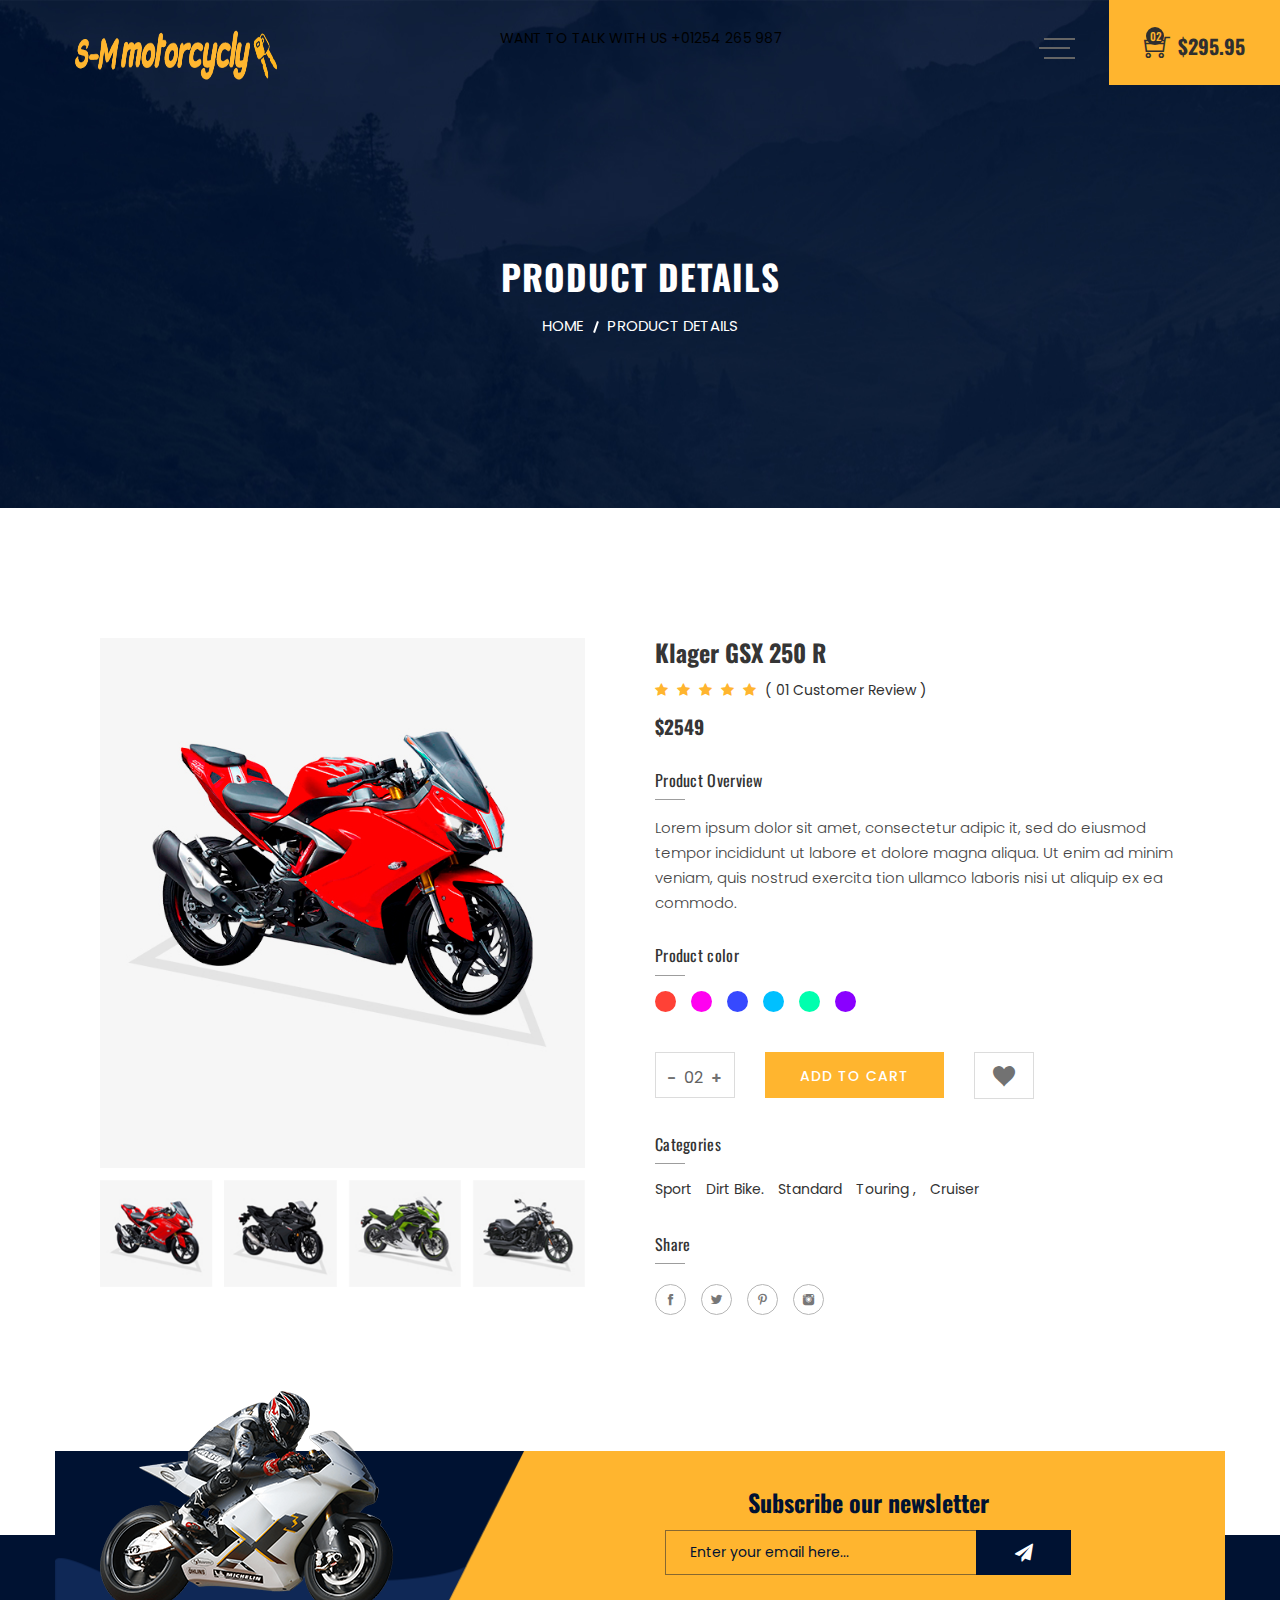
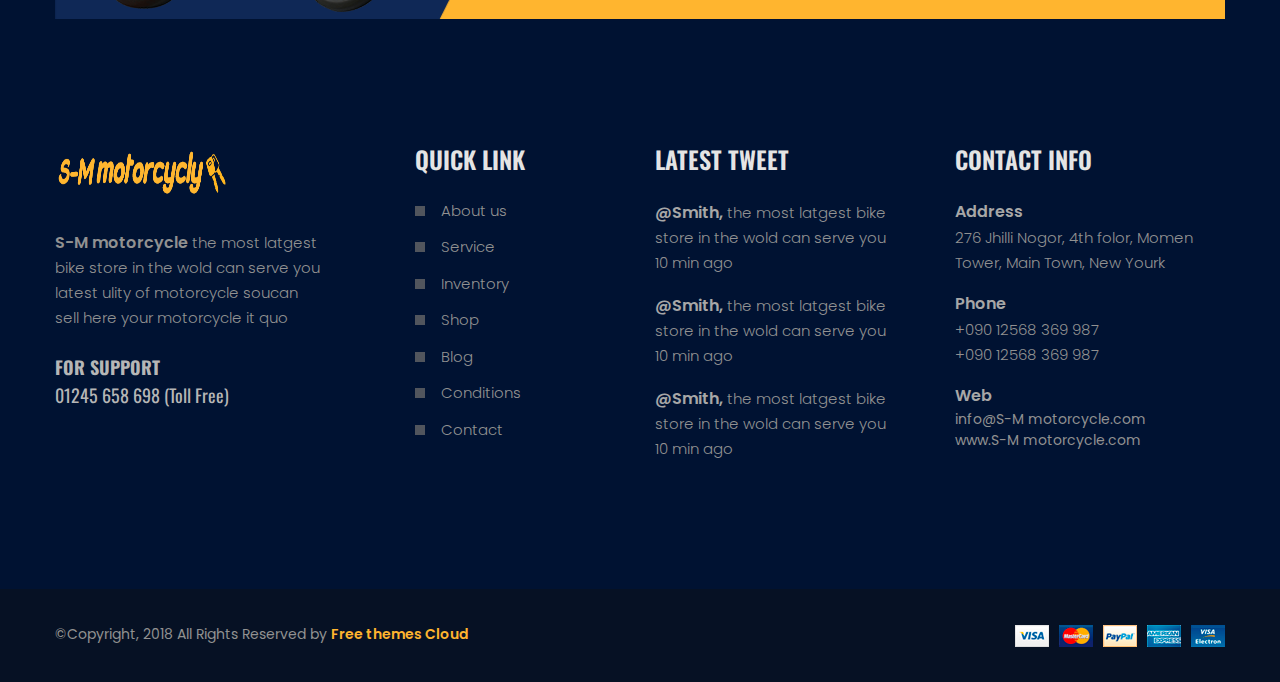
<file: product-details.html>
<!doctype html>
<html class="no-js" lang="zxx">
    <head>
        <meta charset="utf-8">
        <meta http-equiv="x-ua-compatible" content="ie=edge">
        <title>S-M motorcycle</title>
        <meta name="description" content="Live Preview Of Oswan eCommerce HTML5 Template">
        <meta name="viewport" content="width=device-width, initial-scale=1">
        <!-- Favicon -->
        <link rel="shortcut icon" type="image/x-icon" href="assets/img/favicon.png">
		
		<!-- all css here -->
        <link rel="stylesheet" href="assets/css/bootstrap.min.css">
        <link rel="stylesheet" href="assets/css/animate.css">
        <link rel="stylesheet" href="assets/css/owl.carousel.min.css">
        <link rel="stylesheet" href="assets/css/chosen.min.css">
        <link rel="stylesheet" href="assets/css/easyzoom.css">
        <link rel="stylesheet" href="assets/css/meanmenu.min.css">
        <link rel="stylesheet" href="assets/css/themify-icons.css">
        <link rel="stylesheet" href="assets/css/icofont.css">
        <link rel="stylesheet" href="assets/css/font-awesome.min.css">
        <link rel="stylesheet" href="assets/css/bundle.css">
        <link rel="stylesheet" href="assets/css/style.css">
        <link rel="stylesheet" href="assets/css/responsive.css">
        <script src="assets/js/vendor/modernizr-2.8.3.min.js"></script>
    </head>
    <body>
        <div class="wrapper">
            <header>
                <div class="header-area transparent-bar ptb-55">
                    <div class="container">
                        <div class="row">
                            <div class="col-lg-4 col-md-4 col-4">
                                <div class="logo-small-device">
                                    <a href="index.html"><img alt="" src="assets/img/logo/logo.png"></a>
                                </div>
                            </div>
                            <div class="col-lg-8 col-md-8 col-8">
                                <div class="header-contact-menu-wrapper pl-45">
                                    <div class="header-contact">
                                        <p>WANT TO TALK WITH US  +01254 265 987</p>
                                    </div>
                                    <div class="menu-wrapper text-center">
                                        <button class="menu-toggle">
                                            <img class="s-open" alt="" src="assets/img/icon-img/menu.png">
                                            <img class="s-close" alt="" src="assets/img/icon-img/menu-close.png">
                                        </button>
                                        <div class="main-menu">
                                            <nav>
                                                <ul>
                                                    <li><a href="index.html">home</a></li>
                                                    <li class="active"><a href="about-us.html">about us </a></li>
                                                    <li><a href="#">shop</a>
                                                        <ul>
                                                            <li><a href="shop.html">shop</a></li>
                                                            <li><a href="product-details.html">product details</a></li>
                                                            <li><a href="checkout.html">checkout</a></li>
                                                            <li><a href="wishlist.html">wishlist</a></li>
                                                            <li><a href="cart.html">cart</a></li>
                                                        </ul>
                                                    </li>
                                                    <li><a href="#">pages</a>
                                                        <ul>
                                                            <li><a href="about-us.html">about us</a></li>
                                                            <li><a href="cart.html">cart page</a></li>
                                                            <li><a href="checkout.html">checkout</a></li>
                                                            <li><a href="wishlist.html">wishlist</a></li>
                                                            <li><a href="login-register.html">login</a></li>
                                                            <li><a href="contact.html">contact</a></li>
                                                        </ul>
                                                    </li>
                                                    <li><a href="#">blog</a>
                                                        <ul>
                                                            <li><a href="blog.html">blog</a></li>
                                                            <li><a href="blog-details.html">blog details</a></li>
                                                        </ul>
                                                    </li>
                                                    <li><a href="contact.html">contact us</a></li>
                                                </ul>
                                            </nav>
                                        </div>
                                    </div>
                                </div>
                                <div class="header-cart cart-small-device">
                                    <button class="icon-cart">
                                        <i class="ti-shopping-cart"></i>
                                        <span class="count-style">02</span>
                                        <span class="count-price-add">$295.95</span>
                                    </button>
                                    <div class="shopping-cart-content">
                                        <ul>
                                            <li class="single-shopping-cart">
                                                <div class="shopping-cart-img">
                                                    <a href="#"><img alt="" src="assets/img/cart/cart-1.jpg"></a>
                                                </div>
                                                <div class="shopping-cart-title">
                                                    <h3><a href="#">Gloriori GSX 250 R </a></h3>
                                                    <span>Price: $275</span>
                                                    <span>Qty: 01</span>
                                                </div>
                                                <div class="shopping-cart-delete">
                                                    <a href="#"><i class="icofont icofont-ui-delete"></i></a>
                                                </div>
                                            </li>
                                            <li class="single-shopping-cart">
                                                <div class="shopping-cart-img">
                                                    <a href="#"><img alt="" src="assets/img/cart/cart-2.jpg"></a>
                                                </div>
                                                <div class="shopping-cart-title">
                                                    <h3><a href="#">Demonissi Gori</a></h3>
                                                    <span>Price: $275</span>
                                                    <span class="qty">Qty: 01</span>
                                                </div>
                                                <div class="shopping-cart-delete">
                                                    <a href="#"><i class="icofont icofont-ui-delete"></i></a>
                                                </div>
                                            </li>
                                            <li class="single-shopping-cart">
                                                <div class="shopping-cart-img">
                                                    <a href="#"><img alt="" src="assets/img/cart/cart-3.jpg"></a>
                                                </div>
                                                <div class="shopping-cart-title">
                                                    <h3><a href="#">Demonissi Gori</a></h3>
                                                    <span>Price: $275</span>
                                                    <span class="qty">Qty: 01</span>
                                                </div>
                                                <div class="shopping-cart-delete">
                                                    <a href="#"><i class="icofont icofont-ui-delete"></i></a>
                                                </div>
                                            </li>
                                        </ul>
                                        <div class="shopping-cart-total">
                                            <h4>total: <span>$550.00</span></h4>
                                        </div>
                                        <div class="shopping-cart-btn">
                                            <a class="btn-style cr-btn" href="checkout.html">checkout</a>
                                        </div>
                                    </div>
                                </div>
                            </div>
                            <div class="mobile-menu-area col-12">
                                <div class="mobile-menu">
                                    <nav id="mobile-menu-active">
                                        <ul class="menu-overflow">
                                            <li><a href="index.html">HOME</a></li>
                                            <li><a href="#">pages</a>
                                                <ul>
                                                    <li><a href="about-us.html">about us</a></li>
                                                    <li><a href="cart.html">cart page</a></li>
                                                    <li><a href="checkout.html">checkout</a></li>
                                                    <li><a href="wishlist.html">wishlist</a></li>
                                                    <li><a href="login-register.html">login</a></li>
                                                    <li><a href="contact.html">contact</a></li>
                                                </ul>
                                            </li>
                                            <li><a href="#">shop</a>
                                                <ul>
                                                    <li><a href="shop.html">shop</a></li>
                                                    <li><a href="product-details.html">product details</a></li>
                                                    <li><a href="checkout.html">checkout</a></li>
                                                    <li><a href="wishlist.html">wishlist</a></li>
                                                    <li><a href="cart.html">cart</a></li>
                                                </ul>
                                            </li>
                                            <li><a href="#">BLOG</a>
                                                <ul>
                                                    <li><a href="blog.html">blog page</a></li>
                                                    <li><a href="blog-details.html">blog details</a></li>
                                                </ul>
                                            </li>
                                            <li><a href="contact.html"> Contact us</a></li>
                                        </ul>
                                    </nav>                          
                                </div>
                            </div>
                        </div>
                    </div>
                    <div class="header-cart-wrapper">
                        <div class="header-cart">
                            <button class="icon-cart">
                                <i class="ti-shopping-cart"></i>
                                <span class="count-style">02</span>
                                <span class="count-price-add">$295.95</span>
                            </button>
                            <div class="shopping-cart-content">
                                <ul>
                                    <li class="single-shopping-cart">
                                        <div class="shopping-cart-img">
                                            <a href="#"><img alt="" src="assets/img/cart/cart-1.jpg"></a>
                                        </div>
                                        <div class="shopping-cart-title">
                                            <h3><a href="#">Gloriori GSX 250 R </a></h3>
                                            <span>Price: $275</span>
                                            <span>Qty: 01</span>
                                        </div>
                                        <div class="shopping-cart-delete">
                                            <a href="#"><i class="icofont icofont-ui-delete"></i></a>
                                        </div>
                                    </li>
                                    <li class="single-shopping-cart">
                                        <div class="shopping-cart-img">
                                            <a href="#"><img alt="" src="assets/img/cart/cart-2.jpg"></a>
                                        </div>
                                        <div class="shopping-cart-title">
                                            <h3><a href="#">Demonissi Gori</a></h3>
                                            <span>Price: $275</span>
                                            <span class="qty">Qty: 01</span>
                                        </div>
                                        <div class="shopping-cart-delete">
                                            <a href="#"><i class="icofont icofont-ui-delete"></i></a>
                                        </div>
                                    </li>
                                    <li class="single-shopping-cart">
                                        <div class="shopping-cart-img">
                                            <a href="#"><img alt="" src="assets/img/cart/cart-3.jpg"></a>
                                        </div>
                                        <div class="shopping-cart-title">
                                            <h3><a href="#">Demonissi Gori</a></h3>
                                            <span>Price: $275</span>
                                            <span class="qty">Qty: 01</span>
                                        </div>
                                        <div class="shopping-cart-delete">
                                            <a href="#"><i class="icofont icofont-ui-delete"></i></a>
                                        </div>
                                    </li>
                                </ul>
                                <div class="shopping-cart-total">
                                    <h4>total: <span>$550.00</span></h4>
                                </div>
                                <div class="shopping-cart-btn">
                                    <a class="btn-style cr-btn" href="checkout.html">checkout</a>
                                </div>
                            </div>
                        </div>
                    </div>
                </div>
            </header>
            <div class="breadcrumb-area pt-255 pb-170" style="background-image: url(assets/img/banner/banner-4.jpg)">
                <div class="container-fluid">
                    <div class="breadcrumb-content text-center">
                        <h2>product details </h2>
                        <ul>
                            <li>
                                <a href="index.html">home</a>
                            </li>
                            <li>product details </li>
                        </ul>
                    </div>
                </div>
            </div>
            <div class="product-details-area fluid-padding-3 ptb-130">
                <div class="container-fluid">
                    <div class="row">
                        <div class="col-lg-6">
                            <div class="product-details-img-content">
                                <div class="product-details-tab mr-40">
                                    <div class="product-details-large tab-content">
                                        <div class="tab-pane active" id="pro-details1">
                                            <div class="easyzoom easyzoom--overlay">
                                                <a href="assets/img/product-details/bl1.jpg">
                                                    <img src="assets/img/product-details/l1.jpg" alt="">
                                                </a>
                                            </div>
                                        </div>
                                        <div class="tab-pane" id="pro-details2">
                                            <div class="easyzoom easyzoom--overlay">
                                                <a href="assets/img/product-details/bl2.jpg">
                                                    <img src="assets/img/product-details/l2.jpg" alt="">
                                                </a>
                                            </div>
                                        </div>
                                        <div class="tab-pane" id="pro-details3">
                                            <div class="easyzoom easyzoom--overlay">
                                                <a href="assets/img/product-details/bl3.jpg">
                                                    <img src="assets/img/product-details/l3.jpg" alt="">
                                                </a>
                                            </div>
                                        </div>
                                        <div class="tab-pane" id="pro-details4">
                                            <div class="easyzoom easyzoom--overlay">
                                                <a href="assets/img/product-details/bl4.jpg">
                                                    <img src="assets/img/product-details/l4.jpg" alt="">
                                                </a>
                                            </div>
                                        </div>
                                        <div class="tab-pane" id="pro-details5">
                                            <div class="easyzoom easyzoom--overlay">
                                                <a href="assets/img/product-details/bl3.jpg">
                                                    <img src="assets/img/product-details/l3.jpg" alt="">
                                                </a>
                                            </div>
                                        </div>
                                    </div>
                                    <div class="product-details-small nav mt-12 product-dec-slider owl-carousel">
                                        <a class="active" href="#pro-details1">
                                            <img src="assets/img/product-details/s1.jpg" alt="">
                                        </a>
                                        <a href="#pro-details2">
                                            <img src="assets/img/product-details/s2.jpg" alt="">
                                        </a>
                                        <a href="#pro-details3">
                                            <img src="assets/img/product-details/s3.jpg" alt="">
                                        </a>
                                        <a href="#pro-details4">
                                            <img src="assets/img/product-details/s4.jpg" alt="">
                                        </a>
                                        <a href="#pro-details5">
                                            <img src="assets/img/product-details/s3.jpg" alt="">
                                        </a>
                                    </div>
                                </div>
                            </div>
                        </div>
                        <div class="col-lg-6">
                            <div class="product-details-content">
                                <h2>Klager GSX 250 R</h2>
                                <div class="quick-view-rating">
                                    <i class="fa fa-star reting-color"></i>
                                    <i class="fa fa-star reting-color"></i>
                                    <i class="fa fa-star reting-color"></i>
                                    <i class="fa fa-star reting-color"></i>
                                    <i class="fa fa-star reting-color"></i>
                                    <span> ( 01 Customer Review )</span>
                                </div>
                                <div class="product-price">
                                    <span>$2549</span>
                                </div>
                                <div class="product-overview">
                                    <h5 class="pd-sub-title">Product Overview</h5>
                                    <p>Lorem ipsum dolor sit amet, consectetur adipic it, sed do eiusmod tempor incididunt ut labore et dolore magna aliqua. Ut enim ad minim veniam, quis nostrud exercita tion ullamco laboris nisi ut aliquip ex ea commodo.</p>
                                </div>
                                <div class="product-color">
                                    <h5 class="pd-sub-title">Product color</h5>
                                    <ul>
                                        <li class="red">b</li>
                                        <li class="pink">p</li>
                                        <li class="blue">b</li>
                                        <li class="sky2">b</li>
                                        <li class="green">y</li>
                                        <li class="purple2">g</li>
                                    </ul>
                                </div>
                                <div class="quickview-plus-minus">
                                    <div class="cart-plus-minus">
                                        <input type="text" value="02" name="qtybutton" class="cart-plus-minus-box">
                                    </div>
                                    <div class="quickview-btn-cart">
                                        <a class="btn-style cr-btn" href="#"><span>add to cart</span></a>
                                    </div>
                                    <div class="quickview-btn-wishlist">
                                        <a class="btn-hover cr-btn" href="#"><span><i class="icofont icofont-heart-alt"></i></span></a>
                                    </div>
                                </div>
                                <div class="product-categories">
                                    <h5 class="pd-sub-title">Categories</h5>
                                    <ul>
                                        <li>
                                            <a href="#">sport</a>
                                        </li>
                                        <li>
                                            <a href="#">dirt bike.</a>
                                        </li>
                                        <li>
                                            <a href="#">standard</a>
                                        </li>
                                        <li>
                                            <a href="#">touring ,</a>
                                        </li>
                                        <li>
                                            <a href="#">Cruiser</a>
                                        </li>
                                    </ul>
                                </div>
                                <div class="product-share">
                                    <h5 class="pd-sub-title">Share</h5>
                                    <ul>
                                        <li>
                                            <a href="#"><i class="icofont icofont-social-facebook"></i></a>
                                        </li>
                                        <li>
                                            <a href="#"><i class="icofont icofont-social-twitter"></i></a>
                                        </li>
                                        <li>
                                            <a href="#"><i class="icofont icofont-social-pinterest"></i></a>
                                        </li>
                                        <li>
                                            <a href="#"> <i class="icofont icofont-social-instagram"></i></a>
                                        </li>
                                    </ul>
                                </div>
                            </div>
                        </div>
                    </div>
                </div>
            </div>
            <div class="newsletter-area">
                <div class="container">
                    <div class="newsletter-wrapper-all theme-bg-2">
                        <div class="row">
                            <div class="col-lg-5 col-12 col-md-12">
                                <div class="newsletter-img bg-img" style="background-image: url(assets/img/banner/newsletter-bg.png)">
                                    <img alt="image" src="assets/img/team/newsletter-img.png">
                                </div>
                            </div>
                            <div class="col-lg-7 col-12 col-md-12">
                                <div class="newsletter-wrapper text-center">
                                    <div class="newsletter-title">
                                        <h3>Subscribe our newsletter</h3>
                                    </div>
                                    <div id="mc_embed_signup" class="subscribe-form">
                                        <form action="#" method="post" id="#" name="mc-embedded-subscribe-form" class="validate" target="_blank" novalidate>
                                            <div id="mc_embed_signup_scroll" class="mc-form">
                                                <input type="email" value="" name="EMAIL" class="email" placeholder="Enter your email here..." required>
                                                <!-- real people should not fill this in and expect good things - do not remove this or risk form bot signups-->
                                                <div class="mc-news" aria-hidden="true"><input type="text" name="b_6bbb9b6f5827bd842d9640c82_05d85f18ef" tabindex="-1" value=""></div>
                                                <div class="clear"><input type="submit" value="Subscribe" name="subscribe" id="mc-embedded-subscribe" class="button"></div>
                                            </div>
                                        </form>
                                    </div>
                                </div>
                            </div>
                        </div>
                    </div>
                </div>
            </div>
            <footer>
                <div class="footer-top pt-210 pb-98 theme-bg">
                    <div class="container">
                       <div class="row">
                            <div class="col-lg-3 col-md-6 col-12">
                                <div class="footer-widget mb-30">
                                    <div class="footer-logo">
                                        <a href="index.html">
                                            <img src="assets/img/logo/logo.png" alt="">
                                        </a>
                                    </div>
                                    <div class="footer-about">
                                        <p><span>S-M motorcycle</span> the most latgest bike store in the wold can serve you latest ulity of motorcycle soucan sell here your motorcycle it quo </p>
                                        <div class="footer-support">
                                            <h5>FOR SUPPORT</h5>
                                            <span> 01245 658 698 (Toll Free)</span>
                                        </div>
                                    </div>
                                </div>
                            </div>
                            <div class="col-lg-3 col-md-6 col-12">
                                <div class="footer-widget mb-30 pl-60">
                                    <div class="footer-widget-title">
                                        <h3>QUICK LINK</h3>
                                    </div>
                                    <div class="quick-links">
                                        <ul>
                                            <li><a href="about-us.html">About us</a></li>
                                            <li><a href="#">Service</a></li>
                                            <li><a href="#">Inventory</a></li>
                                            <li><a href="shop.html">Shop</a></li>
                                            <li><a href="blog-sidebar.html">Blog</a></li>
                                            <li><a href="#">Conditions</a></li>
                                            <li><a href="contact.html">Contact</a></li>
                                        </ul>
                                    </div>
                                </div>
                            </div>
                            <div class="col-lg-3 col-md-6 col-12">
                                <div class="footer-widget mb-30">
                                    <div class="footer-widget-title">
                                        <h3>LATEST TWEET</h3>
                                    </div>
                                    <div class="food-widget-content pr-30">
                                        <div class="single-tweet">
                                            <p><a href="#">@Smith,</a> the most latgest bike store in the wold can serve you 
10 min ago</p>
                                        </div>
                                        <div class="single-tweet">
                                            <p><a href="#">@Smith,</a> the most latgest bike store in the wold can serve you 
10 min ago</p>
                                        </div>
                                        <div class="single-tweet">
                                            <p><a href="#">@Smith,</a> the most latgest bike store in the wold can serve you 
10 min ago</p>
                                        </div>
                                    </div>
                                </div>
                            </div>
                            <div class="col-lg-3 col-md-6 col-12">
                                <div class="footer-widget mb-30">
                                    <div class="footer-widget-title">
                                        <h3>CONTACT INFO</h3>
                                    </div>
                                    <div class="food-info-wrapper">
                                        <div class="food-address">
                                            <div class="food-info-title">
                                                <span>Address</span>
                                            </div>
                                            <div class="food-info-content">
                                                <p>276 Jhilli Nogor, 4th folor, Momen Tower, Main Town, New Yourk</p>
                                            </div>
                                        </div>
                                        <div class="food-address">
                                            <div class="food-info-title">
                                                <span>Phone</span>
                                            </div>
                                            <div class="food-info-content">
                                                <p>+090 12568 369 987</p>
                                                <p>+090 12568 369 987</p>
                                            </div>
                                        </div>
                                        <div class="food-address">
                                            <div class="food-info-title">
                                                <span>Web</span>
                                            </div>
                                            <div class="food-info-content">
                                                <a href="#">info@S-M motorcycle.com</a>
                                                <a href="#">www.S-M motorcycle.com</a>
                                            </div>
                                        </div>
                                    </div>
                                </div>
                            </div>
                        </div>
                    </div>
                </div>
                <div class="footer-bottom ptb-35 black-bg">
                    <div class="container">
                        <div class="row">
                            <div class="col-md-8 col-12">
                                <div class="copyright">
                                    <p>©Copyright, 2018 All Rights Reserved by <a href="https://freethemescloud.com/">Free themes Cloud</a></p>
                                </div>
                            </div>
                            <div class="col-md-4 col-12">
                                <div class="footer-payment-method">
                                    <a href="#"><img alt="" src="assets/img/icon-img/payment.png"></a>
                                </div>
                            </div>
                        </div>
                    </div>
                </div>
            </footer>
        </div>
        
        
        
		
		
		
		
		
		
		
		
		<!-- all js here -->
        <script src="assets/js/vendor/jquery-1.12.0.min.js"></script>
        <script src="assets/js/popper.js"></script>
        <script src="assets/js/bootstrap.min.js"></script>
        <script src="assets/js/isotope.pkgd.min.js"></script>
        <script src="assets/js/imagesloaded.pkgd.min.js"></script>
        <script src="assets/js/jquery.counterup.min.js"></script>
        <script src="assets/js/waypoints.min.js"></script>
        
        <script src="assets/js/owl.carousel.min.js"></script>
        <script src="assets/js/plugins.js"></script>
        <script src="assets/js/main.js"></script>
    </body>
</html>
</file>
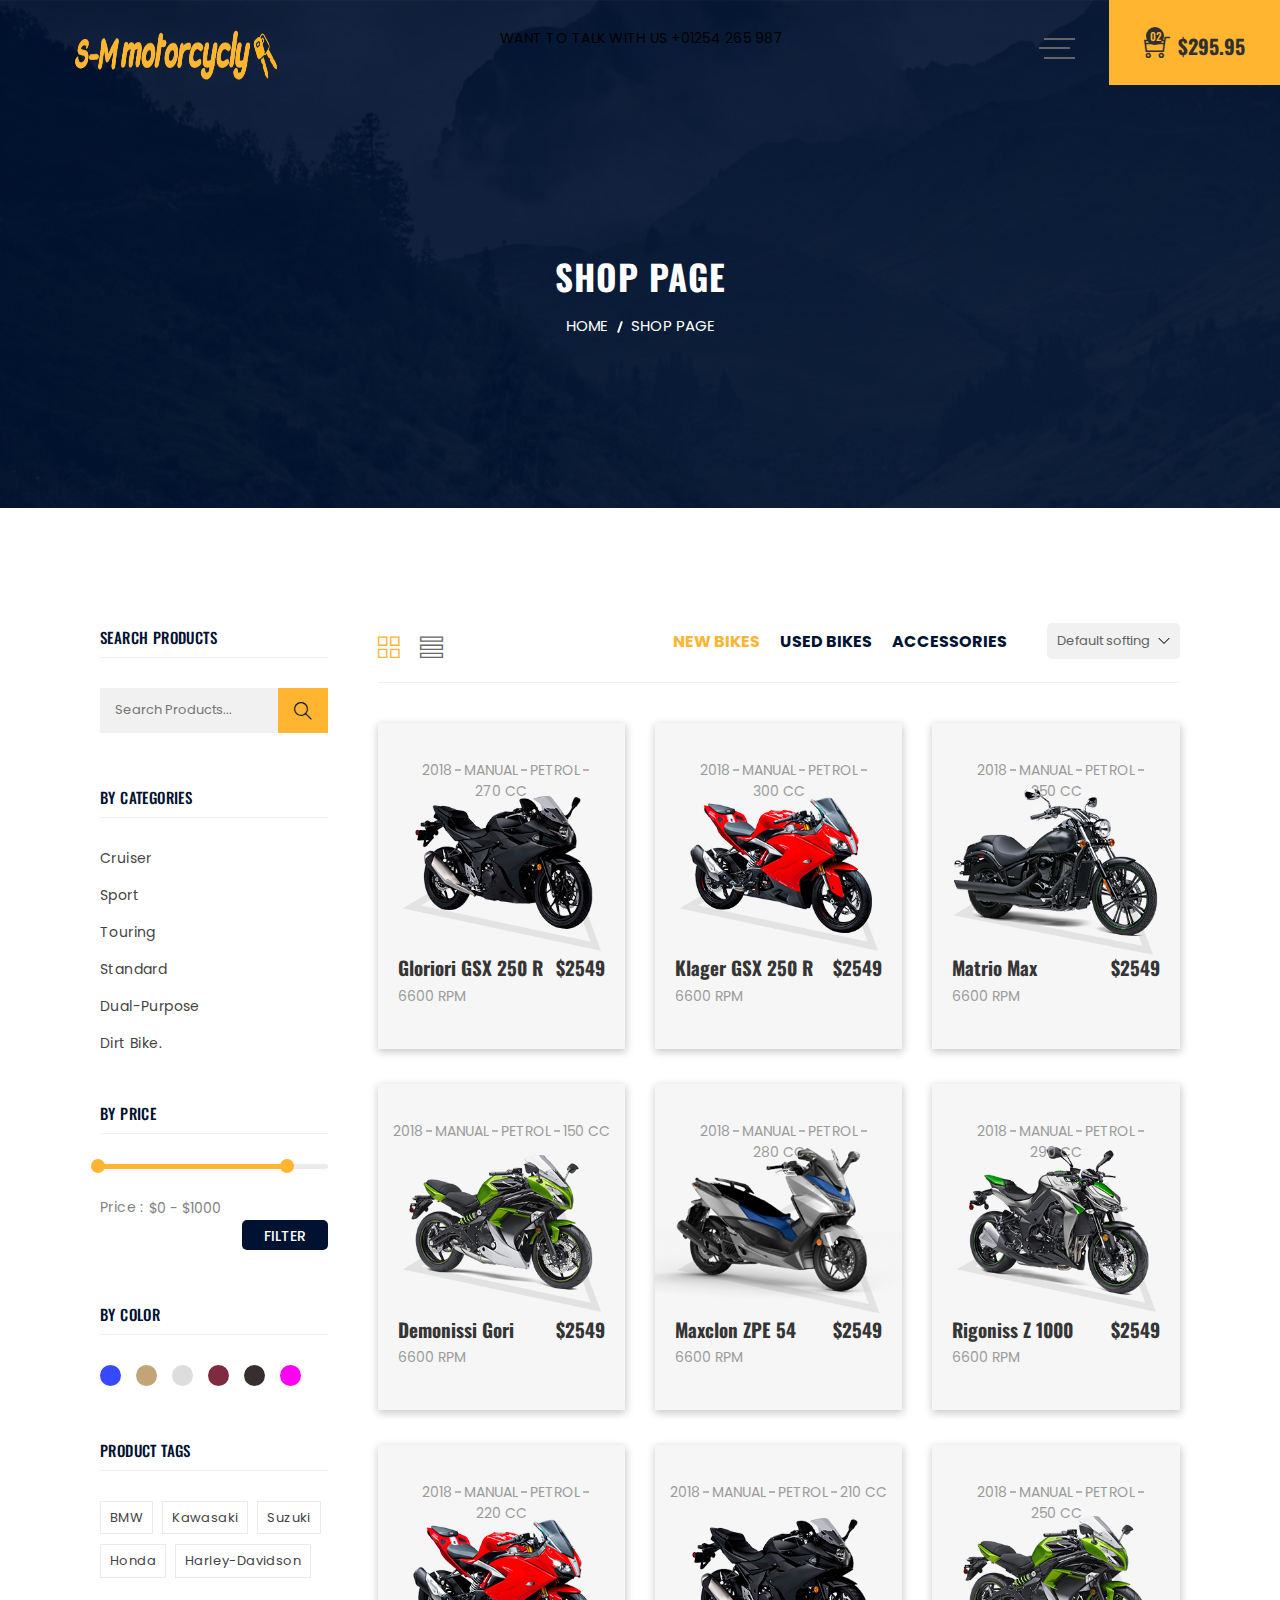
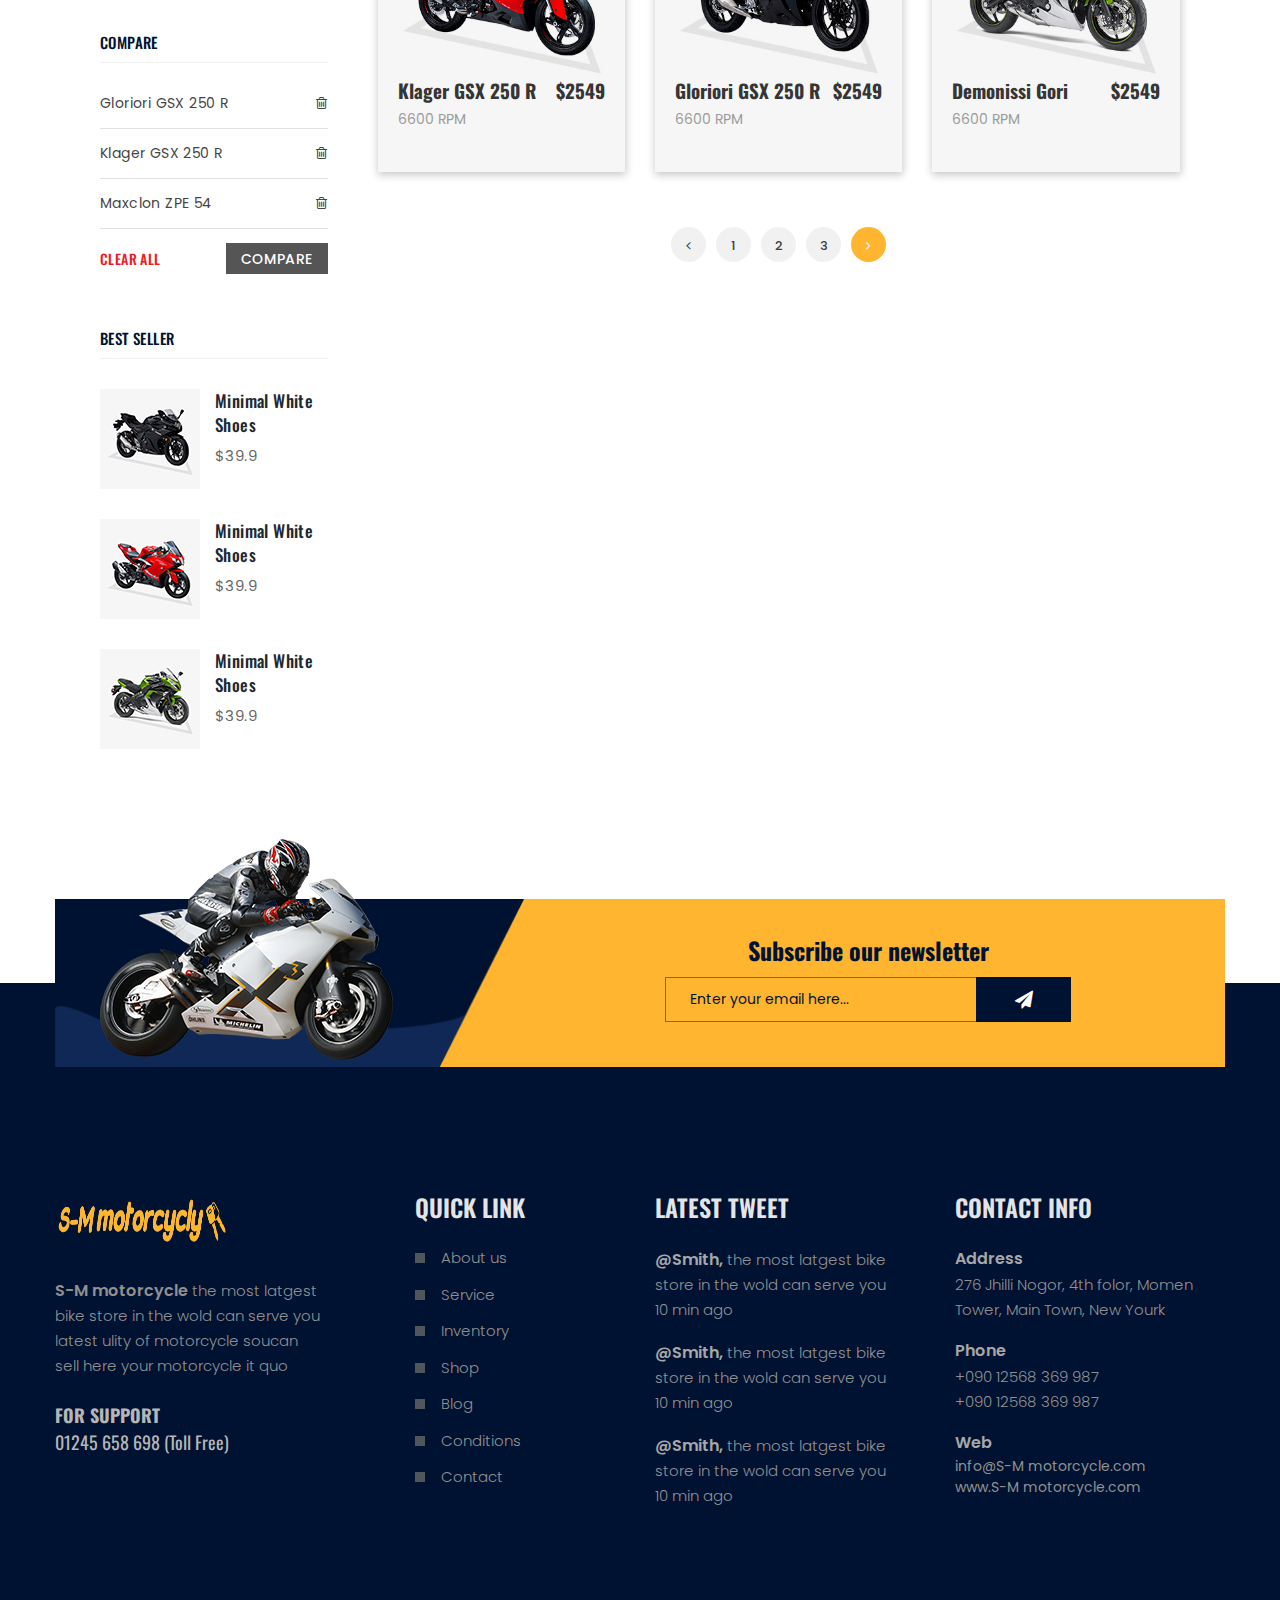
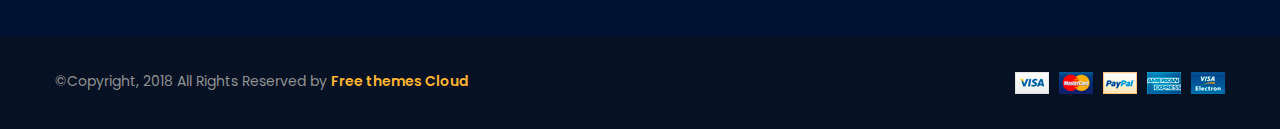
<file: shop.html>
<!doctype html>
<html class="no-js" lang="zxx">
    <head>
        <meta charset="utf-8">
        <meta http-equiv="x-ua-compatible" content="ie=edge">
        <title>S-M motorcycle</title>
        <meta name="description" content="Live Preview Of Oswan eCommerce HTML5 Template">
        <meta name="viewport" content="width=device-width, initial-scale=1">
        <!-- Favicon -->
        <link rel="shortcut icon" type="image/x-icon" href="assets/img/favicon.png">
		
		<!-- all css here -->
        <link rel="stylesheet" href="assets/css/bootstrap.min.css">
        <link rel="stylesheet" href="assets/css/animate.css">
        <link rel="stylesheet" href="assets/css/owl.carousel.min.css">
        <link rel="stylesheet" href="assets/css/chosen.min.css">
        <link rel="stylesheet" href="assets/css/jquery-ui.css">
        <link rel="stylesheet" href="assets/css/meanmenu.min.css">
        <link rel="stylesheet" href="assets/css/themify-icons.css">
        <link rel="stylesheet" href="assets/css/icofont.css">
        <link rel="stylesheet" href="assets/css/font-awesome.min.css">
        <link rel="stylesheet" href="assets/css/bundle.css">
        <link rel="stylesheet" href="assets/css/style.css">
        <link rel="stylesheet" href="assets/css/responsive.css">
        <script src="assets/js/vendor/modernizr-2.8.3.min.js"></script>
    </head>
    <body>
        <div class="wrapper">
            <!-- header start -->
            <header>
                <div class="header-area transparent-bar ptb-55">
                    <div class="container">
                        <div class="row">
                            <div class="col-lg-4 col-md-4 col-4">
                                <div class="logo-small-device">
                                    <a href="index.html"><img alt="" src="assets/img/logo/logo.png"></a>
                                </div>
                            </div>
                            <div class="col-lg-8 col-md-8 col-8">
                                <div class="header-contact-menu-wrapper pl-45">
                                    <div class="header-contact">
                                        <p>WANT TO TALK WITH US  +01254 265 987</p>
                                    </div>
                                    <div class="menu-wrapper text-center">
                                        <button class="menu-toggle">
                                            <img class="s-open" alt="" src="assets/img/icon-img/menu.png">
                                            <img class="s-close" alt="" src="assets/img/icon-img/menu-close.png">
                                        </button>
                                        <div class="main-menu">
                                            <nav>
                                                <ul>
                                                    <li><a href="index.html">home</a></li>
                                                    <li class="active"><a href="about-us.html">about us </a></li>
                                                    <li><a href="#">shop</a>
                                                        <ul>
                                                            <li><a href="shop.html">shop</a></li>
                                                            <li><a href="product-details.html">product details</a></li>
                                                            <li><a href="checkout.html">checkout</a></li>
                                                            <li><a href="wishlist.html">wishlist</a></li>
                                                            <li><a href="cart.html">cart</a></li>
                                                        </ul>
                                                    </li>
                                                    <li><a href="#">pages</a>
                                                        <ul>
                                                            <li><a href="about-us.html">about us</a></li>
                                                            <li><a href="cart.html">cart page</a></li>
                                                            <li><a href="checkout.html">checkout</a></li>
                                                            <li><a href="wishlist.html">wishlist</a></li>
                                                            <li><a href="login-register.html">login</a></li>
                                                            <li><a href="contact.html">contact</a></li>
                                                        </ul>
                                                    </li>
                                                    <li><a href="#">blog</a>
                                                        <ul>
                                                            <li><a href="blog.html">blog</a></li>
                                                            <li><a href="blog-details.html">blog details</a></li>
                                                        </ul>
                                                    </li>
                                                    <li><a href="contact.html">contact us</a></li>
                                                </ul>
                                            </nav>
                                        </div>
                                    </div>
                                </div>
                                <div class="header-cart cart-small-device">
                                    <button class="icon-cart">
                                        <i class="ti-shopping-cart"></i>
                                        <span class="count-style">02</span>
                                        <span class="count-price-add">$295.95</span>
                                    </button>
                                    <div class="shopping-cart-content">
                                        <ul>
                                            <li class="single-shopping-cart">
                                                <div class="shopping-cart-img">
                                                    <a href="#"><img alt="" src="assets/img/cart/cart-1.jpg"></a>
                                                </div>
                                                <div class="shopping-cart-title">
                                                    <h3><a href="#">Gloriori GSX 250 R </a></h3>
                                                    <span>Price: $275</span>
                                                    <span>Qty: 01</span>
                                                </div>
                                                <div class="shopping-cart-delete">
                                                    <a href="#"><i class="icofont icofont-ui-delete"></i></a>
                                                </div>
                                            </li>
                                            <li class="single-shopping-cart">
                                                <div class="shopping-cart-img">
                                                    <a href="#"><img alt="" src="assets/img/cart/cart-2.jpg"></a>
                                                </div>
                                                <div class="shopping-cart-title">
                                                    <h3><a href="#">Demonissi Gori</a></h3>
                                                    <span>Price: $275</span>
                                                    <span class="qty">Qty: 01</span>
                                                </div>
                                                <div class="shopping-cart-delete">
                                                    <a href="#"><i class="icofont icofont-ui-delete"></i></a>
                                                </div>
                                            </li>
                                            <li class="single-shopping-cart">
                                                <div class="shopping-cart-img">
                                                    <a href="#"><img alt="" src="assets/img/cart/cart-3.jpg"></a>
                                                </div>
                                                <div class="shopping-cart-title">
                                                    <h3><a href="#">Demonissi Gori</a></h3>
                                                    <span>Price: $275</span>
                                                    <span class="qty">Qty: 01</span>
                                                </div>
                                                <div class="shopping-cart-delete">
                                                    <a href="#"><i class="icofont icofont-ui-delete"></i></a>
                                                </div>
                                            </li>
                                        </ul>
                                        <div class="shopping-cart-total">
                                            <h4>total: <span>$550.00</span></h4>
                                        </div>
                                        <div class="shopping-cart-btn">
                                            <a class="btn-style cr-btn" href="checkout.html">checkout</a>
                                        </div>
                                    </div>
                                </div>
                            </div>
                            <div class="mobile-menu-area col-12">
                                <div class="mobile-menu">
                                    <nav id="mobile-menu-active">
                                        <ul class="menu-overflow">
                                            <li><a href="index.html">HOME</a></li>
                                            <li><a href="#">pages</a>
                                                <ul>
                                                    <li><a href="about-us.html">about us</a></li>
                                                    <li><a href="cart.html">cart page</a></li>
                                                    <li><a href="checkout.html">checkout</a></li>
                                                    <li><a href="wishlist.html">wishlist</a></li>
                                                    <li><a href="login-register.html">login</a></li>
                                                    <li><a href="contact.html">contact</a></li>
                                                </ul>
                                            </li>
                                            <li><a href="#">shop</a>
                                                <ul>
                                                    <li><a href="shop.html">shop</a></li>
                                                    <li><a href="product-details.html">product details</a></li>
                                                    <li><a href="checkout.html">checkout</a></li>
                                                    <li><a href="wishlist.html">wishlist</a></li>
                                                    <li><a href="cart.html">cart</a></li>
                                                </ul>
                                            </li>
                                            <li><a href="#">BLOG</a>
                                                <ul>
                                                    <li><a href="blog.html">blog page</a></li>
                                                    <li><a href="blog-details.html">blog details</a></li>
                                                </ul>
                                            </li>
                                            <li><a href="contact.html"> Contact us</a></li>
                                        </ul>
                                    </nav>                          
                                </div>
                            </div>
                        </div>
                    </div>
                    <div class="header-cart-wrapper">
                        <div class="header-cart">
                            <button class="icon-cart">
                                <i class="ti-shopping-cart"></i>
                                <span class="count-style">02</span>
                                <span class="count-price-add">$295.95</span>
                            </button>
                            <div class="shopping-cart-content">
                                <ul>
                                    <li class="single-shopping-cart">
                                        <div class="shopping-cart-img">
                                            <a href="#"><img alt="" src="assets/img/cart/cart-1.jpg"></a>
                                        </div>
                                        <div class="shopping-cart-title">
                                            <h3><a href="#">Gloriori GSX 250 R </a></h3>
                                            <span>Price: $275</span>
                                            <span>Qty: 01</span>
                                        </div>
                                        <div class="shopping-cart-delete">
                                            <a href="#"><i class="icofont icofont-ui-delete"></i></a>
                                        </div>
                                    </li>
                                    <li class="single-shopping-cart">
                                        <div class="shopping-cart-img">
                                            <a href="#"><img alt="" src="assets/img/cart/cart-2.jpg"></a>
                                        </div>
                                        <div class="shopping-cart-title">
                                            <h3><a href="#">Demonissi Gori</a></h3>
                                            <span>Price: $275</span>
                                            <span class="qty">Qty: 01</span>
                                        </div>
                                        <div class="shopping-cart-delete">
                                            <a href="#"><i class="icofont icofont-ui-delete"></i></a>
                                        </div>
                                    </li>
                                    <li class="single-shopping-cart">
                                        <div class="shopping-cart-img">
                                            <a href="#"><img alt="" src="assets/img/cart/cart-3.jpg"></a>
                                        </div>
                                        <div class="shopping-cart-title">
                                            <h3><a href="#">Demonissi Gori</a></h3>
                                            <span>Price: $275</span>
                                            <span class="qty">Qty: 01</span>
                                        </div>
                                        <div class="shopping-cart-delete">
                                            <a href="#"><i class="icofont icofont-ui-delete"></i></a>
                                        </div>
                                    </li>
                                </ul>
                                <div class="shopping-cart-total">
                                    <h4>total: <span>$550.00</span></h4>
                                </div>
                                <div class="shopping-cart-btn">
                                    <a class="btn-style cr-btn" href="checkout.html">checkout</a>
                                </div>
                            </div>
                        </div>
                    </div>
                </div>
            </header>
            <div class="breadcrumb-area pt-255 pb-170" style="background-image: url(assets/img/banner/banner-4.jpg)">
                <div class="container-fluid">
                    <div class="breadcrumb-content text-center">
                        <h2>Shop Page</h2>
                        <ul>
                            <li>
                                <a href="index.html">home</a>
                            </li>
                            <li>Shop page</li>
                        </ul>
                    </div>
                </div>
            </div>
            <div class="shop-wrapper fluid-padding-2 pt-120 pb-150">
                <div class="container-fluid">
                    <div class="row">
                        <div class="col-lg-3">
                            <div class="product-sidebar-area pr-60">
                                <div class="sidebar-widget pb-55">
                                    <h3 class="sidebar-widget">Search Products</h3>
                                    <div class="sidebar-search">
                                        <form action="#">
                                            <input type="text" placeholder="Search Products...">
                                            <button><i class="ti-search"></i></button>
                                        </form>
                                    </div>
                                </div>
                                <div class="sidebar-widget pb-50">
                                    <h3 class="sidebar-widget">by categories</h3>
                                    <div class="widget-categories">
                                        <ul>
                                            <li><a href="#">cruiser</a></li>
                                            <li><a href="#">sport</a></li>
                                            <li><a href="#">touring</a></li>
                                            <li><a href="#">standard</a></li>
                                            <li><a href="#">dual-purpose</a></li>
                                            <li><a href="#">dirt bike.</a></li>
                                        </ul>
                                    </div>
                                </div>
                                <div class="sidebar-widget mb-55">
                                    <h3 class="sidebar-widget">by price</h3>
                                    <div class="price_filter mr-60">
                                        <div id="slider-range"></div>
                                        <div class="price_slider_amount">
                                            <div class="label-input">
                                                <label>price : </label>
                                                <input type="text" id="amount" name="price"  placeholder="Add Your Price" />
                                            </div>
                                            <button type="button">Filter</button> 
                                        </div>
                                    </div>
                                </div>
                                <div class="sidebar-widget mb-55">
                                    <h3 class="sidebar-widget">by color</h3>
                                    <div class="product-color">
                                        <ul>
                                            <li class="blue">b</li>
                                            <li class="yellow">y</li>
                                            <li class="gray">g</li>
                                            <li class="puce">pu</li>
                                            <li class="black">b</li>
                                            <li class="pink">p</li>
                                        </ul>
                                    </div>
                                </div>
                                <div class="sidebar-widget mb-45">
                                    <h3 class="sidebar-widget">product tags</h3>
                                    <div class="product-tags">
                                        <ul>
                                             <li><a href="#">BMW</a></li>
                                            <li><a href="#">kawasaki</a></li>
                                            <li><a href="#">Suzuki</a></li>
                                            <li><a href="#">Honda</a></li>
                                            <li><a href="#">Harley-Davidson</a></li>
                                        
                                        </ul>
                                    </div>
                                </div>
                                <div class="sidebar-widget mb-55">
                                    <h3 class="sidebar-widget">compare</h3>
                                    <div class="product-compare">
                                        <ul>
                                            <li><a href="#">Gloriori GSX 250 R <span><i class="fa fa-trash-o" aria-hidden="true"></i></span></a></li>
                                            <li><a href="#">Klager GSX 250 R<span><i class="fa fa-trash-o" aria-hidden="true"></i></span></a></li>
                                            <li><a href="#">Maxclon ZPE 54 <span><i class="fa fa-trash-o" aria-hidden="true"></i></span></a></li>
                                        </ul>
                                    </div>
                                    <div class="compare-text-btn">
                                        <div class="compare-text">
                                            <h5>Clear All</h5>
                                        </div>
                                        <div class="compare-btn">
                                            <a href="#">Compare</a>
                                        </div>
                                    </div>
                                </div>
                                <div class="sidebar-widget">
                                    <h3 class="sidebar-widget">best seller</h3>
                                    <div class="best-seller">
                                        <div class="single-best-seller">
                                            <div class="best-seller-img">
                                                <a href="#"><img src="assets/img/product/product-12.jpg" alt=""></a>
                                            </div>
                                            <div class="best-seller-text">
                                                <h3><a href="#">Minimal White Shoes</a></h3>
                                                <span>$39.9</span>
                                            </div>
                                        </div>
                                        <div class="single-best-seller">
                                            <div class="best-seller-img">
                                                <a href="#"><img src="assets/img/product/product-13.jpg" alt=""></a>
                                            </div>
                                            <div class="best-seller-text">
                                                <h3><a href="#">Minimal White Shoes</a></h3>
                                                <span>$39.9</span>
                                            </div>
                                        </div>
                                        <div class="single-best-seller">
                                            <div class="best-seller-img">
                                                <a href="#"><img src="assets/img/product/product-14.jpg" alt=""></a>
                                            </div>
                                            <div class="best-seller-text">
                                                <h3><a href="#">Minimal White Shoes</a></h3>
                                                <span>$39.9</span>
                                            </div>
                                        </div>
                                    </div>
                                </div>
                            </div>
                        </div>
                        <div class="col-lg-9">
                            <div class="shop-topbar-wrapper">
                                <div class="grid-list-options">
                                    <ul class="view-mode">
                                        <li class="active"><a href="#product-grid" data-view="product-grid"><i class="ti-layout-grid2"></i></a></li>
                                        <li><a href="#product-list" data-view="product-list"><i class="ti-view-list"></i></a></li>
                                    </ul>
                                </div>
                                <div class="product-sorting">
                                    <div class="shop-product-sorting nav">
                                        <a class="active" data-toggle="tab" href="#new-product">NEW BIKES </a>
                                        <a  data-toggle="tab" href="#use-product"> USED BIKES </a>
                                        <a data-toggle="tab" href="#accessory-product">ACCESSORIES</a>
                                    </div>
                                    <div class="sorting sorting-bg-1">
                                        <form>
                                            <select class="select">
                                                <option value="">Default softing </option>
                                                <option value="">Sort by news</option>
                                                <option value="">Sort by price</option>
                                            </select>
                                        </form>
                                    </div>
                                </div>
                            </div>
                            <div class="grid-list-product-wrapper tab-content">
                                <div id="new-product" class="product-grid product-view tab-pane active">
                                    <div class="row">
                                        <div class="product-width col-md-6 col-xl-4 col-lg-6">
                                            <div class="product-wrapper mb-35">
                                                <div class="product-img">
                                                    <a href="product-details.html">
                                                        <img src="assets/img/product/product-1.jpg" alt="">
                                                    </a>
                                                    <div class="product-item-dec">
                                                        <ul>
                                                            <li>2018</li>
                                                            <li>MANUAL</li>
                                                            <li>PETROL</li>
                                                            <li>270 CC</li>
                                                        </ul>
                                                    </div>
                                                    <div class="product-action">
                                                        <a class="action-plus-2 p-action-none" title="Add To Cart" href="#">
                                                            <i class=" ti-shopping-cart"></i>
                                                        </a>
                                                        <a class="action-cart-2" title="Wishlist" href="#">
                                                            <i class=" ti-heart"></i>
                                                        </a>
                                                        <a class="action-reload" title="Quick View" data-toggle="modal" data-target="#exampleModal" href="#">
                                                            <i class=" ti-zoom-in"></i>
                                                        </a>
                                                    </div>
                                                    <div class="product-content-wrapper">
                                                        <div class="product-title-spreed">
                                                            <h4><a href="product-details.html">Gloriori GSX 250 R</a></h4>
                                                            <span>6600 RPM</span>
                                                        </div>
                                                        <div class="product-price">
                                                            <span>$2549</span>
                                                        </div>
                                                    </div>
                                                </div>
                                                <div class="product-list-details">
                                                    <h2><a href="product-details.html">Gloriori GSX 250 R</a></h2>
                                                    <div class="quick-view-rating">
                                                        <i class="fa fa-star reting-color"></i>
                                                        <i class="fa fa-star reting-color"></i>
                                                        <i class="fa fa-star reting-color"></i>
                                                        <i class="fa fa-star reting-color"></i>
                                                        <i class="fa fa-star reting-color"></i>
                                                    </div>
                                                    <div class="product-price">
                                                        <span>$2549</span>
                                                    </div>
                                                    <p>Lorem ipsum dolor sit amet, consectetur adipic it, sed do eiusmod tempor incididunt ut labore et dolore mag aliqua. Ut enim ad minim veniam, quis nostrud exercitation ullamco laboris nisi ut aliquip ex ea commodo it. Duis aute irure dolor in reprehenderit in voluptate velit esse cillum dolore eu fugiat nulla pariatur.</p>
                                                    <div class="shop-list-cart">
                                                        <a href="cart.html"><i class="ti-shopping-cart"></i> Add to cart</a>
                                                    </div>
                                                </div>
                                            </div>
                                        </div>
                                        <div class="product-width col-md-6 col-xl-4 col-lg-6">
                                            <div class="product-wrapper mb-35">
                                                <div class="product-img">
                                                    <a href="product-details.html">
                                                        <img src="assets/img/product/product-2.jpg" alt="">
                                                    </a>
                                                    <div class="product-item-dec">
                                                        <ul>
                                                            <li>2018</li>
                                                            <li>MANUAL</li>
                                                            <li>PETROL</li>
                                                            <li>300 CC</li>
                                                        </ul>
                                                    </div>
                                                    <div class="product-action">
                                                        <a class="action-plus-2 p-action-none" title="Add To Cart" href="#">
                                                            <i class=" ti-shopping-cart"></i>
                                                        </a>
                                                        <a class="action-cart-2" title="Wishlist" href="#">
                                                            <i class=" ti-heart"></i>
                                                        </a>
                                                        <a class="action-reload" title="Quick View" data-toggle="modal" data-target="#exampleModal" href="#">
                                                            <i class=" ti-zoom-in"></i>
                                                        </a>
                                                    </div>
                                                    <div class="product-content-wrapper">
                                                        <div class="product-title-spreed">
                                                            <h4><a href="product-details.html">Klager GSX 250 R</a></h4>
                                                            <span>6600 RPM</span>
                                                        </div>
                                                        <div class="product-price">
                                                            <span>$2549</span>
                                                        </div>
                                                    </div>
                                                </div>
                                                <div class="product-list-details">
                                                    <h2><a href="product-details.html">Klager GSX 250 R</a></h2>
                                                    <div class="quick-view-rating">
                                                        <i class="fa fa-star reting-color"></i>
                                                        <i class="fa fa-star reting-color"></i>
                                                        <i class="fa fa-star reting-color"></i>
                                                        <i class="fa fa-star reting-color"></i>
                                                        <i class="fa fa-star reting-color"></i>
                                                    </div>
                                                    <div class="product-price">
                                                        <span>$2549</span>
                                                    </div>
                                                    <p>Lorem ipsum dolor sit amet, consectetur adipic it, sed do eiusmod tempor incididunt ut labore et dolore mag aliqua. Ut enim ad minim veniam, quis nostrud exercitation ullamco laboris nisi ut aliquip ex ea commodo it. Duis aute irure dolor in reprehenderit in voluptate velit esse cillum dolore eu fugiat nulla pariatur.</p>
                                                    <div class="shop-list-cart">
                                                        <a href="cart.html"><i class="ti-shopping-cart"></i> Add to cart</a>
                                                    </div>
                                                </div>
                                            </div>
                                        </div>
                                        <div class="product-width col-md-6 col-xl-4 col-lg-6">
                                            <div class="product-wrapper mb-35">
                                                <div class="product-img">
                                                    <a href="product-details.html">
                                                        <img src="assets/img/product/product-3.jpg" alt="">
                                                    </a>
                                                    <div class="product-item-dec">
                                                        <ul>
                                                            <li>2018</li>
                                                            <li>MANUAL</li>
                                                            <li>PETROL</li>
                                                            <li>250 CC</li>
                                                        </ul>
                                                    </div>
                                                    <div class="product-action">
                                                        <a class="action-plus-2 p-action-none" title="Add To Cart" href="#">
                                                            <i class=" ti-shopping-cart"></i>
                                                        </a>
                                                        <a class="action-cart-2" title="Wishlist" href="#">
                                                            <i class=" ti-heart"></i>
                                                        </a>
                                                        <a class="action-reload" title="Quick View" data-toggle="modal" data-target="#exampleModal" href="#">
                                                            <i class=" ti-zoom-in"></i>
                                                        </a>
                                                    </div>
                                                    <div class="product-content-wrapper">
                                                        <div class="product-title-spreed">
                                                            <h4><a href="product-details.html">Matrio Max</a></h4>
                                                            <span>6600 RPM</span>
                                                        </div>
                                                        <div class="product-price">
                                                            <span>$2549</span>
                                                        </div>
                                                    </div>
                                                </div>
                                                <div class="product-list-details">
                                                    <h2><a href="product-details.html">Matrio Max</a></h2>
                                                    <div class="quick-view-rating">
                                                        <i class="fa fa-star reting-color"></i>
                                                        <i class="fa fa-star reting-color"></i>
                                                        <i class="fa fa-star reting-color"></i>
                                                        <i class="fa fa-star reting-color"></i>
                                                        <i class="fa fa-star reting-color"></i>
                                                    </div>
                                                    <div class="product-price">
                                                        <span>$2549</span>
                                                    </div>
                                                    <p>Lorem ipsum dolor sit amet, consectetur adipic it, sed do eiusmod tempor incididunt ut labore et dolore mag aliqua. Ut enim ad minim veniam, quis nostrud exercitation ullamco laboris nisi ut aliquip ex ea commodo it. Duis aute irure dolor in reprehenderit in voluptate velit esse cillum dolore eu fugiat nulla pariatur.</p>
                                                    <div class="shop-list-cart">
                                                        <a href="cart.html"><i class="ti-shopping-cart"></i> Add to cart</a>
                                                    </div>
                                                </div>
                                            </div>
                                        </div>
                                        <div class="product-width col-md-6 col-xl-4 col-lg-6">
                                            <div class="product-wrapper mb-35">
                                                <div class="product-img">
                                                    <a href="product-details.html">
                                                        <img src="assets/img/product/product-4.jpg" alt="">
                                                    </a>
                                                    <div class="product-item-dec">
                                                        <ul>
                                                            <li>2018</li>
                                                            <li>MANUAL</li>
                                                            <li>PETROL</li>
                                                            <li>150 CC</li>
                                                        </ul>
                                                    </div>
                                                    <div class="product-action">
                                                        <a class="action-plus-2 p-action-none" title="Add To Cart" href="#">
                                                            <i class=" ti-shopping-cart"></i>
                                                        </a>
                                                        <a class="action-cart-2" title="Wishlist" href="#">
                                                            <i class=" ti-heart"></i>
                                                        </a>
                                                        <a class="action-reload" title="Quick View" data-toggle="modal" data-target="#exampleModal" href="#">
                                                            <i class=" ti-zoom-in"></i>
                                                        </a>
                                                    </div>
                                                    <div class="product-content-wrapper">
                                                        <div class="product-title-spreed">
                                                            <h4><a href="product-details.html">Demonissi Gori</a></h4>
                                                            <span>6600 RPM</span>
                                                        </div>
                                                        <div class="product-price">
                                                            <span>$2549</span>
                                                        </div>
                                                    </div>
                                                </div>
                                                <div class="product-list-details">
                                                    <h2><a href="product-details.html">Demonissi Gori</a></h2>
                                                    <div class="quick-view-rating">
                                                        <i class="fa fa-star reting-color"></i>
                                                        <i class="fa fa-star reting-color"></i>
                                                        <i class="fa fa-star reting-color"></i>
                                                        <i class="fa fa-star reting-color"></i>
                                                        <i class="fa fa-star reting-color"></i>
                                                    </div>
                                                    <div class="product-price">
                                                        <span>$2549</span>
                                                    </div>
                                                    <p>Lorem ipsum dolor sit amet, consectetur adipic it, sed do eiusmod tempor incididunt ut labore et dolore mag aliqua. Ut enim ad minim veniam, quis nostrud exercitation ullamco laboris nisi ut aliquip ex ea commodo it. Duis aute irure dolor in reprehenderit in voluptate velit esse cillum dolore eu fugiat nulla pariatur.</p>
                                                    <div class="shop-list-cart">
                                                        <a href="cart.html"><i class="ti-shopping-cart"></i> Add to cart</a>
                                                    </div>
                                                </div>
                                            </div>
                                        </div>
                                        <div class="product-width col-md-6 col-xl-4 col-lg-6">
                                            <div class="product-wrapper mb-35">
                                                <div class="product-img">
                                                    <a href="product-details.html">
                                                        <img src="assets/img/product/product-5.jpg" alt="">
                                                    </a>
                                                    <div class="product-item-dec">
                                                        <ul>
                                                            <li>2018</li>
                                                            <li>MANUAL</li>
                                                            <li>PETROL</li>
                                                            <li>280 CC</li>
                                                        </ul>
                                                    </div>
                                                    <div class="product-action">
                                                        <a class="action-plus-2 p-action-none" title="Add To Cart" href="#">
                                                            <i class=" ti-shopping-cart"></i>
                                                        </a>
                                                        <a class="action-cart-2" title="Wishlist" href="#">
                                                            <i class=" ti-heart"></i>
                                                        </a>
                                                        <a class="action-reload" title="Quick View" data-toggle="modal" data-target="#exampleModal" href="#">
                                                            <i class=" ti-zoom-in"></i>
                                                        </a>
                                                    </div>
                                                    <div class="product-content-wrapper">
                                                        <div class="product-title-spreed">
                                                            <h4><a href="product-details.html">Maxclon ZPE 54</a></h4>
                                                            <span>6600 RPM</span>
                                                        </div>
                                                        <div class="product-price">
                                                            <span>$2549</span>
                                                        </div>
                                                    </div>
                                                </div>
                                                <div class="product-list-details">
                                                    <h2><a href="product-details.html">Maxclon ZPE 54</a></h2>
                                                    <div class="quick-view-rating">
                                                        <i class="fa fa-star reting-color"></i>
                                                        <i class="fa fa-star reting-color"></i>
                                                        <i class="fa fa-star reting-color"></i>
                                                        <i class="fa fa-star reting-color"></i>
                                                        <i class="fa fa-star reting-color"></i>
                                                    </div>
                                                    <div class="product-price">
                                                        <span>$2549</span>
                                                    </div>
                                                    <p>Lorem ipsum dolor sit amet, consectetur adipic it, sed do eiusmod tempor incididunt ut labore et dolore mag aliqua. Ut enim ad minim veniam, quis nostrud exercitation ullamco laboris nisi ut aliquip ex ea commodo it. Duis aute irure dolor in reprehenderit in voluptate velit esse cillum dolore eu fugiat nulla pariatur.</p>
                                                    <div class="shop-list-cart">
                                                        <a href="cart.html"><i class="ti-shopping-cart"></i> Add to cart</a>
                                                    </div>
                                                </div>
                                            </div>
                                        </div>
                                        <div class="product-width col-md-6 col-xl-4 col-lg-6">
                                            <div class="product-wrapper mb-35">
                                                <div class="product-img">
                                                    <a href="product-details.html">
                                                        <img src="assets/img/product/product-6.jpg" alt="">
                                                    </a>
                                                    <div class="product-item-dec">
                                                        <ul>
                                                            <li>2018</li>
                                                            <li>MANUAL</li>
                                                            <li>PETROL</li>
                                                            <li>290 CC</li>
                                                        </ul>
                                                    </div>
                                                    <div class="product-action">
                                                        <a class="action-plus-2 p-action-none" title="Add To Cart" href="#">
                                                            <i class=" ti-shopping-cart"></i>
                                                        </a>
                                                        <a class="action-cart-2" title="Wishlist" href="#">
                                                            <i class=" ti-heart"></i>
                                                        </a>
                                                        <a class="action-reload" title="Quick View" data-toggle="modal" data-target="#exampleModal" href="#">
                                                            <i class=" ti-zoom-in"></i>
                                                        </a>
                                                    </div>
                                                    <div class="product-content-wrapper">
                                                        <div class="product-title-spreed">
                                                            <h4><a href="product-details.html">Rigoniss Z 1000</a></h4>
                                                            <span>6600 RPM</span>
                                                        </div>
                                                        <div class="product-price">
                                                            <span>$2549</span>
                                                        </div>
                                                    </div>
                                                </div>
                                                <div class="product-list-details">
                                                    <h2><a href="product-details.html">Rigoniss Z 1000</a></h2>
                                                    <div class="quick-view-rating">
                                                        <i class="fa fa-star reting-color"></i>
                                                        <i class="fa fa-star reting-color"></i>
                                                        <i class="fa fa-star reting-color"></i>
                                                        <i class="fa fa-star reting-color"></i>
                                                        <i class="fa fa-star reting-color"></i>
                                                    </div>
                                                    <div class="product-price">
                                                        <span>$2549</span>
                                                    </div>
                                                    <p>Lorem ipsum dolor sit amet, consectetur adipic it, sed do eiusmod tempor incididunt ut labore et dolore mag aliqua. Ut enim ad minim veniam, quis nostrud exercitation ullamco laboris nisi ut aliquip ex ea commodo it. Duis aute irure dolor in reprehenderit in voluptate velit esse cillum dolore eu fugiat nulla pariatur.</p>
                                                    <div class="shop-list-cart">
                                                        <a href="cart.html"><i class="ti-shopping-cart"></i> Add to cart</a>
                                                    </div>
                                                </div>
                                            </div>
                                        </div>
                                        <div class="product-width col-md-6 col-xl-4 col-lg-6">
                                            <div class="product-wrapper mb-35">
                                                <div class="product-img">
                                                    <a href="product-details.html">
                                                        <img src="assets/img/product/product-2.jpg" alt="">
                                                    </a>
                                                    <div class="product-item-dec">
                                                        <ul>
                                                            <li>2018</li>
                                                            <li>MANUAL</li>
                                                            <li>PETROL</li>
                                                            <li>220 CC</li>
                                                        </ul>
                                                    </div>
                                                    <div class="product-action">
                                                        <a class="action-plus-2 p-action-none" title="Add To Cart" href="#">
                                                            <i class=" ti-shopping-cart"></i>
                                                        </a>
                                                        <a class="action-cart-2" title="Wishlist" href="#">
                                                            <i class=" ti-heart"></i>
                                                        </a>
                                                        <a class="action-reload" title="Quick View" data-toggle="modal" data-target="#exampleModal" href="#">
                                                            <i class=" ti-zoom-in"></i>
                                                        </a>
                                                    </div>
                                                    <div class="product-content-wrapper">
                                                        <div class="product-title-spreed">
                                                            <h4><a href="product-details.html">Klager GSX 250 R</a></h4>
                                                            <span>6600 RPM</span>
                                                        </div>
                                                        <div class="product-price">
                                                            <span>$2549</span>
                                                        </div>
                                                    </div>
                                                </div>
                                                <div class="product-list-details">
                                                    <h2><a href="product-details.html">Klager GSX 250 R</a></h2>
                                                    <div class="quick-view-rating">
                                                        <i class="fa fa-star reting-color"></i>
                                                        <i class="fa fa-star reting-color"></i>
                                                        <i class="fa fa-star reting-color"></i>
                                                        <i class="fa fa-star reting-color"></i>
                                                        <i class="fa fa-star reting-color"></i>
                                                    </div>
                                                    <div class="product-price">
                                                        <span>$2549</span>
                                                    </div>
                                                    <p>Lorem ipsum dolor sit amet, consectetur adipic it, sed do eiusmod tempor incididunt ut labore et dolore mag aliqua. Ut enim ad minim veniam, quis nostrud exercitation ullamco laboris nisi ut aliquip ex ea commodo it. Duis aute irure dolor in reprehenderit in voluptate velit esse cillum dolore eu fugiat nulla pariatur.</p>
                                                    <div class="shop-list-cart">
                                                        <a href="cart.html"><i class="ti-shopping-cart"></i> Add to cart</a>
                                                    </div>
                                                </div>
                                            </div>
                                        </div>
                                        <div class="product-width col-md-6 col-xl-4 col-lg-6">
                                            <div class="product-wrapper mb-35">
                                                <div class="product-img">
                                                    <a href="product-details.html">
                                                        <img src="assets/img/product/product-1.jpg" alt="">
                                                    </a>
                                                    <div class="product-item-dec">
                                                        <ul>
                                                            <li>2018</li>
                                                            <li>MANUAL</li>
                                                            <li>PETROL</li>
                                                            <li>210 CC</li>
                                                        </ul>
                                                    </div>
                                                    <div class="product-action">
                                                        <a class="action-plus-2 p-action-none" title="Add To Cart" href="#">
                                                            <i class=" ti-shopping-cart"></i>
                                                        </a>
                                                        <a class="action-cart-2" title="Wishlist" href="#">
                                                            <i class=" ti-heart"></i>
                                                        </a>
                                                        <a class="action-reload" title="Quick View" data-toggle="modal" data-target="#exampleModal" href="#">
                                                            <i class=" ti-zoom-in"></i>
                                                        </a>
                                                    </div>
                                                    <div class="product-content-wrapper">
                                                        <div class="product-title-spreed">
                                                            <h4><a href="product-details.html">Gloriori GSX 250 R</a></h4>
                                                            <span>6600 RPM</span>
                                                        </div>
                                                        <div class="product-price">
                                                            <span>$2549</span>
                                                        </div>
                                                    </div>
                                                </div>
                                                <div class="product-list-details">
                                                    <h2><a href="product-details.html">Gloriori GSX 250 R</a></h2>
                                                    <div class="quick-view-rating">
                                                        <i class="fa fa-star reting-color"></i>
                                                        <i class="fa fa-star reting-color"></i>
                                                        <i class="fa fa-star reting-color"></i>
                                                        <i class="fa fa-star reting-color"></i>
                                                        <i class="fa fa-star reting-color"></i>
                                                    </div>
                                                    <div class="product-price">
                                                        <span>$2549</span>
                                                    </div>
                                                    <p>Lorem ipsum dolor sit amet, consectetur adipic it, sed do eiusmod tempor incididunt ut labore et dolore mag aliqua. Ut enim ad minim veniam, quis nostrud exercitation ullamco laboris nisi ut aliquip ex ea commodo it. Duis aute irure dolor in reprehenderit in voluptate velit esse cillum dolore eu fugiat nulla pariatur.</p>
                                                    <div class="shop-list-cart">
                                                        <a href="cart.html"><i class="ti-shopping-cart"></i> Add to cart</a>
                                                    </div>
                                                </div>
                                            </div>
                                        </div>
                                        <div class="product-width col-md-6 col-xl-4 col-lg-6">
                                            <div class="product-wrapper mb-35">
                                                <div class="product-img">
                                                    <a href="product-details.html">
                                                        <img src="assets/img/product/product-4.jpg" alt="">
                                                    </a>
                                                    <div class="product-item-dec">
                                                        <ul>
                                                            <li>2018</li>
                                                            <li>MANUAL</li>
                                                            <li>PETROL</li>
                                                            <li>250 CC</li>
                                                        </ul>
                                                    </div>
                                                    <div class="product-action">
                                                        <a class="action-plus-2 p-action-none" title="Add To Cart" href="#">
                                                            <i class=" ti-shopping-cart"></i>
                                                        </a>
                                                        <a class="action-cart-2" title="Wishlist" href="#">
                                                            <i class=" ti-heart"></i>
                                                        </a>
                                                        <a class="action-reload" title="Quick View" data-toggle="modal" data-target="#exampleModal" href="#">
                                                            <i class=" ti-zoom-in"></i>
                                                        </a>
                                                    </div>
                                                    <div class="product-content-wrapper">
                                                        <div class="product-title-spreed">
                                                            <h4><a href="product-details.html">Demonissi Gori</a></h4>
                                                            <span>6600 RPM</span>
                                                        </div>
                                                        <div class="product-price">
                                                            <span>$2549</span>
                                                        </div>
                                                    </div>
                                                </div>
                                                <div class="product-list-details">
                                                    <h2><a href="product-details.html">Demonissi Gori</a></h2>
                                                    <div class="quick-view-rating">
                                                        <i class="fa fa-star reting-color"></i>
                                                        <i class="fa fa-star reting-color"></i>
                                                        <i class="fa fa-star reting-color"></i>
                                                        <i class="fa fa-star reting-color"></i>
                                                        <i class="fa fa-star reting-color"></i>
                                                    </div>
                                                    <div class="product-price">
                                                        <span>$2549</span>
                                                    </div>
                                                    <p>Lorem ipsum dolor sit amet, consectetur adipic it, sed do eiusmod tempor incididunt ut labore et dolore mag aliqua. Ut enim ad minim veniam, quis nostrud exercitation ullamco laboris nisi ut aliquip ex ea commodo it. Duis aute irure dolor in reprehenderit in voluptate velit esse cillum dolore eu fugiat nulla pariatur.</p>
                                                    <div class="shop-list-cart">
                                                        <a href="cart.html"><i class="ti-shopping-cart"></i> Add to cart</a>
                                                    </div>
                                                </div>
                                            </div>
                                        </div>
                                    </div>
                                </div>
                                <div id="use-product" class="product-grid product-view tab-pane">
                                    <div class="row">
                                        <div class="product-width col-md-6 col-xl-4 col-lg-6">
                                            <div class="product-wrapper mb-35">
                                                <div class="product-img">
                                                    <a href="product-details.html">
                                                        <img src="assets/img/product/product-6.jpg" alt="">
                                                    </a>
                                                    <div class="product-item-dec">
                                                        <ul>
                                                            <li>2018</li>
                                                            <li>MANUAL</li>
                                                            <li>PETROL</li>
                                                            <li>270 CC</li>
                                                        </ul>
                                                    </div>
                                                    <div class="product-action">
                                                        <a class="action-plus-2 p-action-none" title="Add To Cart" href="#">
                                                            <i class=" ti-shopping-cart"></i>
                                                        </a>
                                                        <a class="action-cart-2" title="Wishlist" href="#">
                                                            <i class=" ti-heart"></i>
                                                        </a>
                                                        <a class="action-reload" title="Quick View" data-toggle="modal" data-target="#exampleModal" href="#">
                                                            <i class=" ti-zoom-in"></i>
                                                        </a>
                                                    </div>
                                                    <div class="product-content-wrapper">
                                                        <div class="product-title-spreed">
                                                            <h4><a href="product-details.html">Gloriori GSX 250 R</a></h4>
                                                            <span>6600 RPM</span>
                                                        </div>
                                                        <div class="product-price">
                                                            <span>$2549</span>
                                                        </div>
                                                    </div>
                                                </div>
                                                <div class="product-list-details">
                                                    <h2><a href="product-details.html">Gloriori GSX 250 R</a></h2>
                                                    <div class="quick-view-rating">
                                                        <i class="fa fa-star reting-color"></i>
                                                        <i class="fa fa-star reting-color"></i>
                                                        <i class="fa fa-star reting-color"></i>
                                                        <i class="fa fa-star reting-color"></i>
                                                        <i class="fa fa-star reting-color"></i>
                                                    </div>
                                                    <div class="product-price">
                                                        <span>$2549</span>
                                                    </div>
                                                    <p>Lorem ipsum dolor sit amet, consectetur adipic it, sed do eiusmod tempor incididunt ut labore et dolore mag aliqua. Ut enim ad minim veniam, quis nostrud exercitation ullamco laboris nisi ut aliquip ex ea commodo it. Duis aute irure dolor in reprehenderit in voluptate velit esse cillum dolore eu fugiat nulla pariatur.</p>
                                                    <div class="shop-list-cart">
                                                        <a href="cart.html"><i class="ti-shopping-cart"></i> Add to cart</a>
                                                    </div>
                                                </div>
                                            </div>
                                        </div>
                                        <div class="product-width col-md-6 col-xl-4 col-lg-6">
                                            <div class="product-wrapper mb-35">
                                                <div class="product-img">
                                                    <a href="product-details.html">
                                                        <img src="assets/img/product/product-5.jpg" alt="">
                                                    </a>
                                                    <div class="product-item-dec">
                                                        <ul>
                                                            <li>2018</li>
                                                            <li>MANUAL</li>
                                                            <li>PETROL</li>
                                                            <li>300 CC</li>
                                                        </ul>
                                                    </div>
                                                    <div class="product-action">
                                                        <a class="action-plus-2 p-action-none" title="Add To Cart" href="#">
                                                            <i class=" ti-shopping-cart"></i>
                                                        </a>
                                                        <a class="action-cart-2" title="Wishlist" href="#">
                                                            <i class=" ti-heart"></i>
                                                        </a>
                                                        <a class="action-reload" title="Quick View" data-toggle="modal" data-target="#exampleModal" href="#">
                                                            <i class=" ti-zoom-in"></i>
                                                        </a>
                                                    </div>
                                                    <div class="product-content-wrapper">
                                                        <div class="product-title-spreed">
                                                            <h4><a href="product-details.html">Klager GSX 250 R</a></h4>
                                                            <span>6600 RPM</span>
                                                        </div>
                                                        <div class="product-price">
                                                            <span>$2549</span>
                                                        </div>
                                                    </div>
                                                </div>
                                                <div class="product-list-details">
                                                    <h2><a href="product-details.html">Klager GSX 250 R</a></h2>
                                                    <div class="quick-view-rating">
                                                        <i class="fa fa-star reting-color"></i>
                                                        <i class="fa fa-star reting-color"></i>
                                                        <i class="fa fa-star reting-color"></i>
                                                        <i class="fa fa-star reting-color"></i>
                                                        <i class="fa fa-star reting-color"></i>
                                                    </div>
                                                    <div class="product-price">
                                                        <span>$2549</span>
                                                    </div>
                                                    <p>Lorem ipsum dolor sit amet, consectetur adipic it, sed do eiusmod tempor incididunt ut labore et dolore mag aliqua. Ut enim ad minim veniam, quis nostrud exercitation ullamco laboris nisi ut aliquip ex ea commodo it. Duis aute irure dolor in reprehenderit in voluptate velit esse cillum dolore eu fugiat nulla pariatur.</p>
                                                    <div class="shop-list-cart">
                                                        <a href="cart.html"><i class="ti-shopping-cart"></i> Add to cart</a>
                                                    </div>
                                                </div>
                                            </div>
                                        </div>
                                        <div class="product-width col-md-6 col-xl-4 col-lg-6">
                                            <div class="product-wrapper mb-35">
                                                <div class="product-img">
                                                    <a href="product-details.html">
                                                        <img src="assets/img/product/product-4.jpg" alt="">
                                                    </a>
                                                    <div class="product-item-dec">
                                                        <ul>
                                                            <li>2018</li>
                                                            <li>MANUAL</li>
                                                            <li>PETROL</li>
                                                            <li>250 CC</li>
                                                        </ul>
                                                    </div>
                                                    <div class="product-action">
                                                        <a class="action-plus-2 p-action-none" title="Add To Cart" href="#">
                                                            <i class=" ti-shopping-cart"></i>
                                                        </a>
                                                        <a class="action-cart-2" title="Wishlist" href="#">
                                                            <i class=" ti-heart"></i>
                                                        </a>
                                                        <a class="action-reload" title="Quick View" data-toggle="modal" data-target="#exampleModal" href="#">
                                                            <i class=" ti-zoom-in"></i>
                                                        </a>
                                                    </div>
                                                    <div class="product-content-wrapper">
                                                        <div class="product-title-spreed">
                                                            <h4><a href="product-details.html">Matrio Max</a></h4>
                                                            <span>6600 RPM</span>
                                                        </div>
                                                        <div class="product-price">
                                                            <span>$2549</span>
                                                        </div>
                                                    </div>
                                                </div>
                                                <div class="product-list-details">
                                                    <h2><a href="product-details.html">Matrio Max</a></h2>
                                                    <div class="quick-view-rating">
                                                        <i class="fa fa-star reting-color"></i>
                                                        <i class="fa fa-star reting-color"></i>
                                                        <i class="fa fa-star reting-color"></i>
                                                        <i class="fa fa-star reting-color"></i>
                                                        <i class="fa fa-star reting-color"></i>
                                                    </div>
                                                    <div class="product-price">
                                                        <span>$2549</span>
                                                    </div>
                                                    <p>Lorem ipsum dolor sit amet, consectetur adipic it, sed do eiusmod tempor incididunt ut labore et dolore mag aliqua. Ut enim ad minim veniam, quis nostrud exercitation ullamco laboris nisi ut aliquip ex ea commodo it. Duis aute irure dolor in reprehenderit in voluptate velit esse cillum dolore eu fugiat nulla pariatur.</p>
                                                    <div class="shop-list-cart">
                                                        <a href="cart.html"><i class="ti-shopping-cart"></i> Add to cart</a>
                                                    </div>
                                                </div>
                                            </div>
                                        </div>
                                        <div class="product-width col-md-6 col-xl-4 col-lg-6">
                                            <div class="product-wrapper mb-35">
                                                <div class="product-img">
                                                    <a href="product-details.html">
                                                        <img src="assets/img/product/product-3.jpg" alt="">
                                                    </a>
                                                    <div class="product-item-dec">
                                                        <ul>
                                                            <li>2018</li>
                                                            <li>MANUAL</li>
                                                            <li>PETROL</li>
                                                            <li>150 CC</li>
                                                        </ul>
                                                    </div>
                                                    <div class="product-action">
                                                        <a class="action-plus-2 p-action-none" title="Add To Cart" href="#">
                                                            <i class=" ti-shopping-cart"></i>
                                                        </a>
                                                        <a class="action-cart-2" title="Wishlist" href="#">
                                                            <i class=" ti-heart"></i>
                                                        </a>
                                                        <a class="action-reload" title="Quick View" data-toggle="modal" data-target="#exampleModal" href="#">
                                                            <i class=" ti-zoom-in"></i>
                                                        </a>
                                                    </div>
                                                    <div class="product-content-wrapper">
                                                        <div class="product-title-spreed">
                                                            <h4><a href="product-details.html">Demonissi Gori</a></h4>
                                                            <span>6600 RPM</span>
                                                        </div>
                                                        <div class="product-price">
                                                            <span>$2549</span>
                                                        </div>
                                                    </div>
                                                </div>
                                                <div class="product-list-details">
                                                    <h2><a href="product-details.html">Demonissi Gori</a></h2>
                                                    <div class="quick-view-rating">
                                                        <i class="fa fa-star reting-color"></i>
                                                        <i class="fa fa-star reting-color"></i>
                                                        <i class="fa fa-star reting-color"></i>
                                                        <i class="fa fa-star reting-color"></i>
                                                        <i class="fa fa-star reting-color"></i>
                                                    </div>
                                                    <div class="product-price">
                                                        <span>$2549</span>
                                                    </div>
                                                    <p>Lorem ipsum dolor sit amet, consectetur adipic it, sed do eiusmod tempor incididunt ut labore et dolore mag aliqua. Ut enim ad minim veniam, quis nostrud exercitation ullamco laboris nisi ut aliquip ex ea commodo it. Duis aute irure dolor in reprehenderit in voluptate velit esse cillum dolore eu fugiat nulla pariatur.</p>
                                                    <div class="shop-list-cart">
                                                        <a href="cart.html"><i class="ti-shopping-cart"></i> Add to cart</a>
                                                    </div>
                                                </div>
                                            </div>
                                        </div>
                                        <div class="product-width col-md-6 col-xl-4 col-lg-6">
                                            <div class="product-wrapper mb-35">
                                                <div class="product-img">
                                                    <a href="product-details.html">
                                                        <img src="assets/img/product/product-2.jpg" alt="">
                                                    </a>
                                                    <div class="product-item-dec">
                                                        <ul>
                                                            <li>2018</li>
                                                            <li>MANUAL</li>
                                                            <li>PETROL</li>
                                                            <li>280 CC</li>
                                                        </ul>
                                                    </div>
                                                    <div class="product-action">
                                                        <a class="action-plus-2 p-action-none" title="Add To Cart" href="#">
                                                            <i class=" ti-shopping-cart"></i>
                                                        </a>
                                                        <a class="action-cart-2" title="Wishlist" href="#">
                                                            <i class=" ti-heart"></i>
                                                        </a>
                                                        <a class="action-reload" title="Quick View" data-toggle="modal" data-target="#exampleModal" href="#">
                                                            <i class=" ti-zoom-in"></i>
                                                        </a>
                                                    </div>
                                                    <div class="product-content-wrapper">
                                                        <div class="product-title-spreed">
                                                            <h4><a href="product-details.html">Maxclon ZPE 54</a></h4>
                                                            <span>6600 RPM</span>
                                                        </div>
                                                        <div class="product-price">
                                                            <span>$2549</span>
                                                        </div>
                                                    </div>
                                                </div>
                                                <div class="product-list-details">
                                                    <h2><a href="product-details.html">Maxclon ZPE 54</a></h2>
                                                    <div class="quick-view-rating">
                                                        <i class="fa fa-star reting-color"></i>
                                                        <i class="fa fa-star reting-color"></i>
                                                        <i class="fa fa-star reting-color"></i>
                                                        <i class="fa fa-star reting-color"></i>
                                                        <i class="fa fa-star reting-color"></i>
                                                    </div>
                                                    <div class="product-price">
                                                        <span>$2549</span>
                                                    </div>
                                                    <p>Lorem ipsum dolor sit amet, consectetur adipic it, sed do eiusmod tempor incididunt ut labore et dolore mag aliqua. Ut enim ad minim veniam, quis nostrud exercitation ullamco laboris nisi ut aliquip ex ea commodo it. Duis aute irure dolor in reprehenderit in voluptate velit esse cillum dolore eu fugiat nulla pariatur.</p>
                                                    <div class="shop-list-cart">
                                                        <a href="cart.html"><i class="ti-shopping-cart"></i> Add to cart</a>
                                                    </div>
                                                </div>
                                            </div>
                                        </div>
                                        <div class="product-width col-md-6 col-xl-4 col-lg-6">
                                            <div class="product-wrapper mb-35">
                                                <div class="product-img">
                                                    <a href="product-details.html">
                                                        <img src="assets/img/product/product-1.jpg" alt="">
                                                    </a>
                                                    <div class="product-item-dec">
                                                        <ul>
                                                            <li>2018</li>
                                                            <li>MANUAL</li>
                                                            <li>PETROL</li>
                                                            <li>290 CC</li>
                                                        </ul>
                                                    </div>
                                                    <div class="product-action">
                                                        <a class="action-plus-2 p-action-none" title="Add To Cart" href="#">
                                                            <i class=" ti-shopping-cart"></i>
                                                        </a>
                                                        <a class="action-cart-2" title="Wishlist" href="#">
                                                            <i class=" ti-heart"></i>
                                                        </a>
                                                        <a class="action-reload" title="Quick View" data-toggle="modal" data-target="#exampleModal" href="#">
                                                            <i class=" ti-zoom-in"></i>
                                                        </a>
                                                    </div>
                                                    <div class="product-content-wrapper">
                                                        <div class="product-title-spreed">
                                                            <h4><a href="product-details.html">Rigoniss Z 1000</a></h4>
                                                            <span>6600 RPM</span>
                                                        </div>
                                                        <div class="product-price">
                                                            <span>$2549</span>
                                                        </div>
                                                    </div>
                                                </div>
                                                <div class="product-list-details">
                                                    <h2><a href="product-details.html">Rigoniss Z 1000</a></h2>
                                                    <div class="quick-view-rating">
                                                        <i class="fa fa-star reting-color"></i>
                                                        <i class="fa fa-star reting-color"></i>
                                                        <i class="fa fa-star reting-color"></i>
                                                        <i class="fa fa-star reting-color"></i>
                                                        <i class="fa fa-star reting-color"></i>
                                                    </div>
                                                    <div class="product-price">
                                                        <span>$2549</span>
                                                    </div>
                                                    <p>Lorem ipsum dolor sit amet, consectetur adipic it, sed do eiusmod tempor incididunt ut labore et dolore mag aliqua. Ut enim ad minim veniam, quis nostrud exercitation ullamco laboris nisi ut aliquip ex ea commodo it. Duis aute irure dolor in reprehenderit in voluptate velit esse cillum dolore eu fugiat nulla pariatur.</p>
                                                    <div class="shop-list-cart">
                                                        <a href="cart.html"><i class="ti-shopping-cart"></i> Add to cart</a>
                                                    </div>
                                                </div>
                                            </div>
                                        </div>
                                        <div class="product-width col-md-6 col-xl-4 col-lg-6">
                                            <div class="product-wrapper mb-35">
                                                <div class="product-img">
                                                    <a href="product-details.html">
                                                        <img src="assets/img/product/product-6.jpg" alt="">
                                                    </a>
                                                    <div class="product-item-dec">
                                                        <ul>
                                                            <li>2018</li>
                                                            <li>MANUAL</li>
                                                            <li>PETROL</li>
                                                            <li>220 CC</li>
                                                        </ul>
                                                    </div>
                                                    <div class="product-action">
                                                        <a class="action-plus-2 p-action-none" title="Add To Cart" href="#">
                                                            <i class=" ti-shopping-cart"></i>
                                                        </a>
                                                        <a class="action-cart-2" title="Wishlist" href="#">
                                                            <i class=" ti-heart"></i>
                                                        </a>
                                                        <a class="action-reload" title="Quick View" data-toggle="modal" data-target="#exampleModal" href="#">
                                                            <i class=" ti-zoom-in"></i>
                                                        </a>
                                                    </div>
                                                    <div class="product-content-wrapper">
                                                        <div class="product-title-spreed">
                                                            <h4><a href="product-details.html">Klager GSX 250 R</a></h4>
                                                            <span>6600 RPM</span>
                                                        </div>
                                                        <div class="product-price">
                                                            <span>$2549</span>
                                                        </div>
                                                    </div>
                                                </div>
                                                <div class="product-list-details">
                                                    <h2><a href="product-details.html">Klager GSX 250 R</a></h2>
                                                    <div class="quick-view-rating">
                                                        <i class="fa fa-star reting-color"></i>
                                                        <i class="fa fa-star reting-color"></i>
                                                        <i class="fa fa-star reting-color"></i>
                                                        <i class="fa fa-star reting-color"></i>
                                                        <i class="fa fa-star reting-color"></i>
                                                    </div>
                                                    <div class="product-price">
                                                        <span>$2549</span>
                                                    </div>
                                                    <p>Lorem ipsum dolor sit amet, consectetur adipic it, sed do eiusmod tempor incididunt ut labore et dolore mag aliqua. Ut enim ad minim veniam, quis nostrud exercitation ullamco laboris nisi ut aliquip ex ea commodo it. Duis aute irure dolor in reprehenderit in voluptate velit esse cillum dolore eu fugiat nulla pariatur.</p>
                                                    <div class="shop-list-cart">
                                                        <a href="cart.html"><i class="ti-shopping-cart"></i> Add to cart</a>
                                                    </div>
                                                </div>
                                            </div>
                                        </div>
                                        <div class="product-width col-md-6 col-xl-4 col-lg-6">
                                            <div class="product-wrapper mb-35">
                                                <div class="product-img">
                                                    <a href="product-details.html">
                                                        <img src="assets/img/product/product-5.jpg" alt="">
                                                    </a>
                                                    <div class="product-item-dec">
                                                        <ul>
                                                            <li>2018</li>
                                                            <li>MANUAL</li>
                                                            <li>PETROL</li>
                                                            <li>210 CC</li>
                                                        </ul>
                                                    </div>
                                                    <div class="product-action">
                                                        <a class="action-plus-2 p-action-none" title="Add To Cart" href="#">
                                                            <i class=" ti-shopping-cart"></i>
                                                        </a>
                                                        <a class="action-cart-2" title="Wishlist" href="#">
                                                            <i class=" ti-heart"></i>
                                                        </a>
                                                        <a class="action-reload" title="Quick View" data-toggle="modal" data-target="#exampleModal" href="#">
                                                            <i class=" ti-zoom-in"></i>
                                                        </a>
                                                    </div>
                                                    <div class="product-content-wrapper">
                                                        <div class="product-title-spreed">
                                                            <h4><a href="product-details.html">Gloriori GSX 250 R</a></h4>
                                                            <span>6600 RPM</span>
                                                        </div>
                                                        <div class="product-price">
                                                            <span>$2549</span>
                                                        </div>
                                                    </div>
                                                </div>
                                                <div class="product-list-details">
                                                    <h2><a href="product-details.html">Gloriori GSX 250 R</a></h2>
                                                    <div class="quick-view-rating">
                                                        <i class="fa fa-star reting-color"></i>
                                                        <i class="fa fa-star reting-color"></i>
                                                        <i class="fa fa-star reting-color"></i>
                                                        <i class="fa fa-star reting-color"></i>
                                                        <i class="fa fa-star reting-color"></i>
                                                    </div>
                                                    <div class="product-price">
                                                        <span>$2549</span>
                                                    </div>
                                                    <p>Lorem ipsum dolor sit amet, consectetur adipic it, sed do eiusmod tempor incididunt ut labore et dolore mag aliqua. Ut enim ad minim veniam, quis nostrud exercitation ullamco laboris nisi ut aliquip ex ea commodo it. Duis aute irure dolor in reprehenderit in voluptate velit esse cillum dolore eu fugiat nulla pariatur.</p>
                                                    <div class="shop-list-cart">
                                                        <a href="cart.html"><i class="ti-shopping-cart"></i> Add to cart</a>
                                                    </div>
                                                </div>
                                            </div>
                                        </div>
                                        <div class="product-width col-md-6 col-xl-4 col-lg-6">
                                            <div class="product-wrapper mb-35">
                                                <div class="product-img">
                                                    <a href="product-details.html">
                                                        <img src="assets/img/product/product-4.jpg" alt="">
                                                    </a>
                                                    <div class="product-item-dec">
                                                        <ul>
                                                            <li>2018</li>
                                                            <li>MANUAL</li>
                                                            <li>PETROL</li>
                                                            <li>250 CC</li>
                                                        </ul>
                                                    </div>
                                                    <div class="product-action">
                                                        <a class="action-plus-2 p-action-none" title="Add To Cart" href="#">
                                                            <i class=" ti-shopping-cart"></i>
                                                        </a>
                                                        <a class="action-cart-2" title="Wishlist" href="#">
                                                            <i class=" ti-heart"></i>
                                                        </a>
                                                        <a class="action-reload" title="Quick View" data-toggle="modal" data-target="#exampleModal" href="#">
                                                            <i class=" ti-zoom-in"></i>
                                                        </a>
                                                    </div>
                                                    <div class="product-content-wrapper">
                                                        <div class="product-title-spreed">
                                                            <h4><a href="product-details.html">Demonissi Gori</a></h4>
                                                            <span>6600 RPM</span>
                                                        </div>
                                                        <div class="product-price">
                                                            <span>$2549</span>
                                                        </div>
                                                    </div>
                                                </div>
                                                <div class="product-list-details">
                                                    <h2><a href="product-details.html">Demonissi Gori</a></h2>
                                                    <div class="quick-view-rating">
                                                        <i class="fa fa-star reting-color"></i>
                                                        <i class="fa fa-star reting-color"></i>
                                                        <i class="fa fa-star reting-color"></i>
                                                        <i class="fa fa-star reting-color"></i>
                                                        <i class="fa fa-star reting-color"></i>
                                                    </div>
                                                    <div class="product-price">
                                                        <span>$2549</span>
                                                    </div>
                                                    <p>Lorem ipsum dolor sit amet, consectetur adipic it, sed do eiusmod tempor incididunt ut labore et dolore mag aliqua. Ut enim ad minim veniam, quis nostrud exercitation ullamco laboris nisi ut aliquip ex ea commodo it. Duis aute irure dolor in reprehenderit in voluptate velit esse cillum dolore eu fugiat nulla pariatur.</p>
                                                    <div class="shop-list-cart">
                                                        <a href="cart.html"><i class="ti-shopping-cart"></i> Add to cart</a>
                                                    </div>
                                                </div>
                                            </div>
                                        </div>
                                    </div>
                                </div>
                                <div id="accessory-product" class="product-grid product-view tab-pane">
                                    <div class="row">
                                        <div class="product-width col-md-6 col-xl-4 col-lg-6">
                                            <div class="product-wrapper mb-35">
                                                <div class="product-img">
                                                    <a href="product-details.html">
                                                        <img src="assets/img/product/product-7.jpg" alt="">
                                                    </a>
                                                    <div class="product-item-dec">
                                                        <ul>
                                                            <li>2018</li>
                                                            <li>MANUAL</li>
                                                            <li>PETROL</li>
                                                            <li>270 CC</li>
                                                        </ul>
                                                    </div>
                                                    <div class="product-action">
                                                        <a class="action-plus-2 p-action-none" title="Add To Cart" href="#">
                                                            <i class=" ti-shopping-cart"></i>
                                                        </a>
                                                        <a class="action-cart-2" title="Wishlist" href="#">
                                                            <i class=" ti-heart"></i>
                                                        </a>
                                                        <a class="action-reload" title="Quick View" data-toggle="modal" data-target="#exampleModal" href="#">
                                                            <i class=" ti-zoom-in"></i>
                                                        </a>
                                                    </div>
                                                    <div class="product-content-wrapper">
                                                        <div class="product-title-spreed">
                                                            <h4><a href="product-details.html">Aeri Carbon Helmet</a></h4>
                                                            <span>6600 RPM</span>
                                                        </div>
                                                        <div class="product-price">
                                                            <span>$2549</span>
                                                        </div>
                                                    </div>
                                                </div>
                                                <div class="product-list-details">
                                                    <h2><a href="product-details.html">Aeri Carbon Helmet</a></h2>
                                                    <div class="quick-view-rating">
                                                        <i class="fa fa-star reting-color"></i>
                                                        <i class="fa fa-star reting-color"></i>
                                                        <i class="fa fa-star reting-color"></i>
                                                        <i class="fa fa-star reting-color"></i>
                                                        <i class="fa fa-star reting-color"></i>
                                                    </div>
                                                    <div class="product-price">
                                                        <span>$2549</span>
                                                    </div>
                                                    <p>Lorem ipsum dolor sit amet, consectetur adipic it, sed do eiusmod tempor incididunt ut labore et dolore mag aliqua. Ut enim ad minim veniam, quis nostrud exercitation ullamco laboris nisi ut aliquip ex ea commodo it. Duis aute irure dolor in reprehenderit in voluptate velit esse cillum dolore eu fugiat nulla pariatur.</p>
                                                    <div class="shop-list-cart">
                                                        <a href="cart.html"><i class="ti-shopping-cart"></i> Add to cart</a>
                                                    </div>
                                                </div>
                                            </div>
                                        </div>
                                        <div class="product-width col-md-6 col-xl-4 col-lg-6">
                                            <div class="product-wrapper mb-35">
                                                <div class="product-img">
                                                    <a href="product-details.html">
                                                        <img src="assets/img/product/product-8.jpg" alt="">
                                                    </a>
                                                    <div class="product-item-dec">
                                                        <ul>
                                                            <li>2018</li>
                                                            <li>MANUAL</li>
                                                            <li>PETROL</li>
                                                            <li>300 CC</li>
                                                        </ul>
                                                    </div>
                                                    <div class="product-action">
                                                        <a class="action-plus-2 p-action-none" title="Add To Cart" href="#">
                                                            <i class=" ti-shopping-cart"></i>
                                                        </a>
                                                        <a class="action-cart-2" title="Wishlist" href="#">
                                                            <i class=" ti-heart"></i>
                                                        </a>
                                                        <a class="action-reload" title="Quick View" data-toggle="modal" data-target="#exampleModal" href="#">
                                                            <i class=" ti-zoom-in"></i>
                                                        </a>
                                                    </div>
                                                    <div class="product-content-wrapper">
                                                        <div class="product-title-spreed">
                                                            <h4><a href="product-details.html">Reckles Jacket</a></h4>
                                                            <span>6600 RPM</span>
                                                        </div>
                                                        <div class="product-price">
                                                            <span>$2549</span>
                                                        </div>
                                                    </div>
                                                </div>
                                                <div class="product-list-details">
                                                    <h2><a href="product-details.html">Reckles Jacket</a></h2>
                                                    <div class="quick-view-rating">
                                                        <i class="fa fa-star reting-color"></i>
                                                        <i class="fa fa-star reting-color"></i>
                                                        <i class="fa fa-star reting-color"></i>
                                                        <i class="fa fa-star reting-color"></i>
                                                        <i class="fa fa-star reting-color"></i>
                                                    </div>
                                                    <div class="product-price">
                                                        <span>$2549</span>
                                                    </div>
                                                    <p>Lorem ipsum dolor sit amet, consectetur adipic it, sed do eiusmod tempor incididunt ut labore et dolore mag aliqua. Ut enim ad minim veniam, quis nostrud exercitation ullamco laboris nisi ut aliquip ex ea commodo it. Duis aute irure dolor in reprehenderit in voluptate velit esse cillum dolore eu fugiat nulla pariatur.</p>
                                                    <div class="shop-list-cart">
                                                        <a href="cart.html"><i class="ti-shopping-cart"></i> Add to cart</a>
                                                    </div>
                                                </div>
                                            </div>
                                        </div>
                                        <div class="product-width col-md-6 col-xl-4 col-lg-6">
                                            <div class="product-wrapper mb-35">
                                                <div class="product-img">
                                                    <a href="product-details.html">
                                                        <img src="assets/img/product/product-9.jpg" alt="">
                                                    </a>
                                                    <div class="product-item-dec">
                                                        <ul>
                                                            <li>2018</li>
                                                            <li>MANUAL</li>
                                                            <li>PETROL</li>
                                                            <li>250 CC</li>
                                                        </ul>
                                                    </div>
                                                    <div class="product-action">
                                                        <a class="action-plus-2 p-action-none" title="Add To Cart" href="#">
                                                            <i class=" ti-shopping-cart"></i>
                                                        </a>
                                                        <a class="action-cart-2" title="Wishlist" href="#">
                                                            <i class=" ti-heart"></i>
                                                        </a>
                                                        <a class="action-reload" title="Quick View" data-toggle="modal" data-target="#exampleModal" href="#">
                                                            <i class=" ti-zoom-in"></i>
                                                        </a>
                                                    </div>
                                                    <div class="product-content-wrapper">
                                                        <div class="product-title-spreed">
                                                            <h4><a href="product-details.html">Softy Original Glove</a></h4>
                                                            <span>6600 RPM</span>
                                                        </div>
                                                        <div class="product-price">
                                                            <span>$2549</span>
                                                        </div>
                                                    </div>
                                                </div>
                                                <div class="product-list-details">
                                                    <h2><a href="product-details.html">Softy Original Glove</a></h2>
                                                    <div class="quick-view-rating">
                                                        <i class="fa fa-star reting-color"></i>
                                                        <i class="fa fa-star reting-color"></i>
                                                        <i class="fa fa-star reting-color"></i>
                                                        <i class="fa fa-star reting-color"></i>
                                                        <i class="fa fa-star reting-color"></i>
                                                    </div>
                                                    <div class="product-price">
                                                        <span>$2549</span>
                                                    </div>
                                                    <p>Lorem ipsum dolor sit amet, consectetur adipic it, sed do eiusmod tempor incididunt ut labore et dolore mag aliqua. Ut enim ad minim veniam, quis nostrud exercitation ullamco laboris nisi ut aliquip ex ea commodo it. Duis aute irure dolor in reprehenderit in voluptate velit esse cillum dolore eu fugiat nulla pariatur.</p>
                                                    <div class="shop-list-cart">
                                                        <a href="cart.html"><i class="ti-shopping-cart"></i> Add to cart</a>
                                                    </div>
                                                </div>
                                            </div>
                                        </div>
                                        <div class="product-width col-md-6 col-xl-4 col-lg-6">
                                            <div class="product-wrapper mb-35">
                                                <div class="product-img">
                                                    <a href="product-details.html">
                                                        <img src="assets/img/product/product-10.jpg" alt="">
                                                    </a>
                                                    <div class="product-item-dec">
                                                        <ul>
                                                            <li>2018</li>
                                                            <li>MANUAL</li>
                                                            <li>PETROL</li>
                                                            <li>150 CC</li>
                                                        </ul>
                                                    </div>
                                                    <div class="product-action">
                                                        <a class="action-plus-2 p-action-none" title="Add To Cart" href="#">
                                                            <i class=" ti-shopping-cart"></i>
                                                        </a>
                                                        <a class="action-cart-2" title="Wishlist" href="#">
                                                            <i class=" ti-heart"></i>
                                                        </a>
                                                        <a class="action-reload" title="Quick View" data-toggle="modal" data-target="#exampleModal" href="#">
                                                            <i class=" ti-zoom-in"></i>
                                                        </a>
                                                    </div>
                                                    <div class="product-content-wrapper">
                                                        <div class="product-title-spreed">
                                                            <h4><a href="product-details.html">Flicky Traco Boot</a></h4>
                                                            <span>6600 RPM</span>
                                                        </div>
                                                        <div class="product-price">
                                                            <span>$2549</span>
                                                        </div>
                                                    </div>
                                                </div>
                                                <div class="product-list-details">
                                                    <h2><a href="product-details.html">Flicky Traco Boot</a></h2>
                                                    <div class="quick-view-rating">
                                                        <i class="fa fa-star reting-color"></i>
                                                        <i class="fa fa-star reting-color"></i>
                                                        <i class="fa fa-star reting-color"></i>
                                                        <i class="fa fa-star reting-color"></i>
                                                        <i class="fa fa-star reting-color"></i>
                                                    </div>
                                                    <div class="product-price">
                                                        <span>$2549</span>
                                                    </div>
                                                    <p>Lorem ipsum dolor sit amet, consectetur adipic it, sed do eiusmod tempor incididunt ut labore et dolore mag aliqua. Ut enim ad minim veniam, quis nostrud exercitation ullamco laboris nisi ut aliquip ex ea commodo it. Duis aute irure dolor in reprehenderit in voluptate velit esse cillum dolore eu fugiat nulla pariatur.</p>
                                                    <div class="shop-list-cart">
                                                        <a href="cart.html"><i class="ti-shopping-cart"></i> Add to cart</a>
                                                    </div>
                                                </div>
                                            </div>
                                        </div>
                                        <div class="product-width col-md-6 col-xl-4 col-lg-6">
                                            <div class="product-wrapper mb-35">
                                                <div class="product-img">
                                                    <a href="product-details.html">
                                                        <img src="assets/img/product/product-11.jpg" alt="">
                                                    </a>
                                                    <div class="product-item-dec">
                                                        <ul>
                                                            <li>2018</li>
                                                            <li>MANUAL</li>
                                                            <li>PETROL</li>
                                                            <li>280 CC</li>
                                                        </ul>
                                                    </div>
                                                    <div class="product-action">
                                                        <a class="action-plus-2 p-action-none" title="Add To Cart" href="#">
                                                            <i class=" ti-shopping-cart"></i>
                                                        </a>
                                                        <a class="action-cart-2" title="Wishlist" href="#">
                                                            <i class=" ti-heart"></i>
                                                        </a>
                                                        <a class="action-reload" title="Quick View" data-toggle="modal" data-target="#exampleModal" href="#">
                                                            <i class=" ti-zoom-in"></i>
                                                        </a>
                                                    </div>
                                                    <div class="product-content-wrapper">
                                                        <div class="product-title-spreed">
                                                            <h4><a href="product-details.html">Flicky Traco Boot</a></h4>
                                                            <span>6600 RPM</span>
                                                        </div>
                                                        <div class="product-price">
                                                            <span>$2549</span>
                                                        </div>
                                                    </div>
                                                </div>
                                                <div class="product-list-details">
                                                    <h2><a href="product-details.html">Flicky Traco Boot</a></h2>
                                                    <div class="quick-view-rating">
                                                        <i class="fa fa-star reting-color"></i>
                                                        <i class="fa fa-star reting-color"></i>
                                                        <i class="fa fa-star reting-color"></i>
                                                        <i class="fa fa-star reting-color"></i>
                                                        <i class="fa fa-star reting-color"></i>
                                                    </div>
                                                    <div class="product-price">
                                                        <span>$2549</span>
                                                    </div>
                                                    <p>Lorem ipsum dolor sit amet, consectetur adipic it, sed do eiusmod tempor incididunt ut labore et dolore mag aliqua. Ut enim ad minim veniam, quis nostrud exercitation ullamco laboris nisi ut aliquip ex ea commodo it. Duis aute irure dolor in reprehenderit in voluptate velit esse cillum dolore eu fugiat nulla pariatur.</p>
                                                    <div class="shop-list-cart">
                                                        <a href="cart.html"><i class="ti-shopping-cart"></i> Add to cart</a>
                                                    </div>
                                                </div>
                                            </div>
                                        </div>
                                        <div class="product-width col-md-6 col-xl-4 col-lg-6">
                                            <div class="product-wrapper mb-35">
                                                <div class="product-img">
                                                    <a href="product-details.html">
                                                        <img src="assets/img/product/product-7.jpg" alt="">
                                                    </a>
                                                    <div class="product-item-dec">
                                                        <ul>
                                                            <li>2018</li>
                                                            <li>MANUAL</li>
                                                            <li>PETROL</li>
                                                            <li>290 CC</li>
                                                        </ul>
                                                    </div>
                                                    <div class="product-action">
                                                        <a class="action-plus-2 p-action-none" title="Add To Cart" href="#">
                                                            <i class=" ti-shopping-cart"></i>
                                                        </a>
                                                        <a class="action-cart-2" title="Wishlist" href="#">
                                                            <i class=" ti-heart"></i>
                                                        </a>
                                                        <a class="action-reload" title="Quick View" data-toggle="modal" data-target="#exampleModal" href="#">
                                                            <i class=" ti-zoom-in"></i>
                                                        </a>
                                                    </div>
                                                    <div class="product-content-wrapper">
                                                        <div class="product-title-spreed">
                                                            <h4><a href="product-details.html">Aeri Carbon Helmet</a></h4>
                                                            <span>6600 RPM</span>
                                                        </div>
                                                        <div class="product-price">
                                                            <span>$2549</span>
                                                        </div>
                                                    </div>
                                                </div>
                                                <div class="product-list-details">
                                                    <h2><a href="product-details.html">Aeri Carbon Helmet</a></h2>
                                                    <div class="quick-view-rating">
                                                        <i class="fa fa-star reting-color"></i>
                                                        <i class="fa fa-star reting-color"></i>
                                                        <i class="fa fa-star reting-color"></i>
                                                        <i class="fa fa-star reting-color"></i>
                                                        <i class="fa fa-star reting-color"></i>
                                                    </div>
                                                    <div class="product-price">
                                                        <span>$2549</span>
                                                    </div>
                                                    <p>Lorem ipsum dolor sit amet, consectetur adipic it, sed do eiusmod tempor incididunt ut labore et dolore mag aliqua. Ut enim ad minim veniam, quis nostrud exercitation ullamco laboris nisi ut aliquip ex ea commodo it. Duis aute irure dolor in reprehenderit in voluptate velit esse cillum dolore eu fugiat nulla pariatur.</p>
                                                    <div class="shop-list-cart">
                                                        <a href="cart.html"><i class="ti-shopping-cart"></i> Add to cart</a>
                                                    </div>
                                                </div>
                                            </div>
                                        </div>
                                        <div class="product-width col-md-6 col-xl-4 col-lg-6">
                                            <div class="product-wrapper mb-35">
                                                <div class="product-img">
                                                    <a href="product-details.html">
                                                        <img src="assets/img/product/product-8.jpg" alt="">
                                                    </a>
                                                    <div class="product-item-dec">
                                                        <ul>
                                                            <li>2018</li>
                                                            <li>MANUAL</li>
                                                            <li>PETROL</li>
                                                            <li>220 CC</li>
                                                        </ul>
                                                    </div>
                                                    <div class="product-action">
                                                        <a class="action-plus-2 p-action-none" title="Add To Cart" href="#">
                                                            <i class=" ti-shopping-cart"></i>
                                                        </a>
                                                        <a class="action-cart-2" title="Wishlist" href="#">
                                                            <i class=" ti-heart"></i>
                                                        </a>
                                                        <a class="action-reload" title="Quick View" data-toggle="modal" data-target="#exampleModal" href="#">
                                                            <i class=" ti-zoom-in"></i>
                                                        </a>
                                                    </div>
                                                    <div class="product-content-wrapper">
                                                        <div class="product-title-spreed">
                                                            <h4><a href="product-details.html">Reckles Jacket</a></h4>
                                                            <span>6600 RPM</span>
                                                        </div>
                                                        <div class="product-price">
                                                            <span>$2549</span>
                                                        </div>
                                                    </div>
                                                </div>
                                                <div class="product-list-details">
                                                    <h2><a href="product-details.html">Reckles Jacket</a></h2>
                                                    <div class="quick-view-rating">
                                                        <i class="fa fa-star reting-color"></i>
                                                        <i class="fa fa-star reting-color"></i>
                                                        <i class="fa fa-star reting-color"></i>
                                                        <i class="fa fa-star reting-color"></i>
                                                        <i class="fa fa-star reting-color"></i>
                                                    </div>
                                                    <div class="product-price">
                                                        <span>$2549</span>
                                                    </div>
                                                    <p>Lorem ipsum dolor sit amet, consectetur adipic it, sed do eiusmod tempor incididunt ut labore et dolore mag aliqua. Ut enim ad minim veniam, quis nostrud exercitation ullamco laboris nisi ut aliquip ex ea commodo it. Duis aute irure dolor in reprehenderit in voluptate velit esse cillum dolore eu fugiat nulla pariatur.</p>
                                                    <div class="shop-list-cart">
                                                        <a href="cart.html"><i class="ti-shopping-cart"></i> Add to cart</a>
                                                    </div>
                                                </div>
                                            </div>
                                        </div>
                                        <div class="product-width col-md-6 col-xl-4 col-lg-6">
                                            <div class="product-wrapper mb-35">
                                                <div class="product-img">
                                                    <a href="product-details.html">
                                                        <img src="assets/img/product/product-9.jpg" alt="">
                                                    </a>
                                                    <div class="product-item-dec">
                                                        <ul>
                                                            <li>2018</li>
                                                            <li>MANUAL</li>
                                                            <li>PETROL</li>
                                                            <li>210 CC</li>
                                                        </ul>
                                                    </div>
                                                    <div class="product-action">
                                                        <a class="action-plus-2 p-action-none" title="Add To Cart" href="#">
                                                            <i class=" ti-shopping-cart"></i>
                                                        </a>
                                                        <a class="action-cart-2" title="Wishlist" href="#">
                                                            <i class=" ti-heart"></i>
                                                        </a>
                                                        <a class="action-reload" title="Quick View" data-toggle="modal" data-target="#exampleModal" href="#">
                                                            <i class=" ti-zoom-in"></i>
                                                        </a>
                                                    </div>
                                                    <div class="product-content-wrapper">
                                                        <div class="product-title-spreed">
                                                            <h4><a href="product-details.html">Softy Original Glove</a></h4>
                                                            <span>6600 RPM</span>
                                                        </div>
                                                        <div class="product-price">
                                                            <span>$2549</span>
                                                        </div>
                                                    </div>
                                                </div>
                                                <div class="product-list-details">
                                                    <h2><a href="product-details.html">Softy Original Glove</a></h2>
                                                    <div class="quick-view-rating">
                                                        <i class="fa fa-star reting-color"></i>
                                                        <i class="fa fa-star reting-color"></i>
                                                        <i class="fa fa-star reting-color"></i>
                                                        <i class="fa fa-star reting-color"></i>
                                                        <i class="fa fa-star reting-color"></i>
                                                    </div>
                                                    <div class="product-price">
                                                        <span>$2549</span>
                                                    </div>
                                                    <p>Lorem ipsum dolor sit amet, consectetur adipic it, sed do eiusmod tempor incididunt ut labore et dolore mag aliqua. Ut enim ad minim veniam, quis nostrud exercitation ullamco laboris nisi ut aliquip ex ea commodo it. Duis aute irure dolor in reprehenderit in voluptate velit esse cillum dolore eu fugiat nulla pariatur.</p>
                                                    <div class="shop-list-cart">
                                                        <a href="cart.html"><i class="ti-shopping-cart"></i> Add to cart</a>
                                                    </div>
                                                </div>
                                            </div>
                                        </div>
                                        <div class="product-width col-md-6 col-xl-4 col-lg-6">
                                            <div class="product-wrapper mb-35">
                                                <div class="product-img">
                                                    <a href="product-details.html">
                                                        <img src="assets/img/product/product-10.jpg" alt="">
                                                    </a>
                                                    <div class="product-item-dec">
                                                        <ul>
                                                            <li>2018</li>
                                                            <li>MANUAL</li>
                                                            <li>PETROL</li>
                                                            <li>250 CC</li>
                                                        </ul>
                                                    </div>
                                                    <div class="product-action">
                                                        <a class="action-plus-2 p-action-none" title="Add To Cart" href="#">
                                                            <i class=" ti-shopping-cart"></i>
                                                        </a>
                                                        <a class="action-cart-2" title="Wishlist" href="#">
                                                            <i class=" ti-heart"></i>
                                                        </a>
                                                        <a class="action-reload" title="Quick View" data-toggle="modal" data-target="#exampleModal" href="#">
                                                            <i class=" ti-zoom-in"></i>
                                                        </a>
                                                    </div>
                                                    <div class="product-content-wrapper">
                                                        <div class="product-title-spreed">
                                                            <h4><a href="product-details.html">Flicky Traco Boot</a></h4>
                                                            <span>6600 RPM</span>
                                                        </div>
                                                        <div class="product-price">
                                                            <span>$2549</span>
                                                        </div>
                                                    </div>
                                                </div>
                                                <div class="product-list-details">
                                                    <h2><a href="product-details.html">Flicky Traco Boot</a></h2>
                                                    <div class="quick-view-rating">
                                                        <i class="fa fa-star reting-color"></i>
                                                        <i class="fa fa-star reting-color"></i>
                                                        <i class="fa fa-star reting-color"></i>
                                                        <i class="fa fa-star reting-color"></i>
                                                        <i class="fa fa-star reting-color"></i>
                                                    </div>
                                                    <div class="product-price">
                                                        <span>$2549</span>
                                                    </div>
                                                    <p>Lorem ipsum dolor sit amet, consectetur adipic it, sed do eiusmod tempor incididunt ut labore et dolore mag aliqua. Ut enim ad minim veniam, quis nostrud exercitation ullamco laboris nisi ut aliquip ex ea commodo it. Duis aute irure dolor in reprehenderit in voluptate velit esse cillum dolore eu fugiat nulla pariatur.</p>
                                                    <div class="shop-list-cart">
                                                        <a href="cart.html"><i class="ti-shopping-cart"></i> Add to cart</a>
                                                    </div>
                                                </div>
                                            </div>
                                        </div>
                                    </div>
                                </div>
                            </div>
                            <div class="paginations text-center mt-20">
                                <ul>
                                    <li><a href="#"><i class="fa fa-angle-left"></i></a></li>
                                    <li><a href="#">1</a></li>
                                    <li><a href="#">2</a></li>
                                    <li><a href="#">3</a></li>
                                    <li class="active"><a href="#"><i class="fa fa-angle-right"></i></a></li>
                                </ul>
                            </div>
                        </div>
                    </div>
                </div>
            </div>
            <div class="newsletter-area">
                <div class="container">
                    <div class="newsletter-wrapper-all theme-bg-2">
                        <div class="row">
                            <div class="col-lg-5 col-12 col-md-12">
                                <div class="newsletter-img bg-img" style="background-image: url(assets/img/banner/newsletter-bg.png)">
                                    <img alt="image" src="assets/img/team/newsletter-img.png">
                                </div>
                            </div>
                            <div class="col-lg-7 col-12 col-md-12">
                                <div class="newsletter-wrapper text-center">
                                    <div class="newsletter-title">
                                        <h3>Subscribe our newsletter</h3>
                                    </div>
                                    <div id="mc_embed_signup" class="subscribe-form">
                                        <form action="#" method="post" id="#" name="mc-embedded-subscribe-form" class="validate" target="_blank" novalidate>
                                            <div id="mc_embed_signup_scroll" class="mc-form">
                                                <input type="email" value="" name="EMAIL" class="email" placeholder="Enter your email here..." required>
                                                <!-- real people should not fill this in and expect good things - do not remove this or risk form bot signups-->
                                                <div class="mc-news" aria-hidden="true"><input type="text" name="b_6bbb9b6f5827bd842d9640c82_05d85f18ef" tabindex="-1" value=""></div>
                                                <div class="clear"><input type="submit" value="Subscribe" name="subscribe" id="mc-embedded-subscribe" class="button"></div>
                                            </div>
                                        </form>
                                    </div>
                                </div>
                            </div>
                        </div>
                    </div>
                </div>
            </div>
            <footer>
                <div class="footer-top pt-210 pb-98 theme-bg">
                    <div class="container">
                       <div class="row">
                            <div class="col-lg-3 col-md-6 col-12">
                                <div class="footer-widget mb-30">
                                    <div class="footer-logo">
                                        <a href="index.html">
                                            <img src="assets/img/logo/logo.png" alt="">
                                        </a>
                                    </div>
                                    <div class="footer-about">
                                        <p><span>S-M motorcycle</span> the most latgest bike store in the wold can serve you latest ulity of motorcycle soucan sell here your motorcycle it quo </p>
                                        <div class="footer-support">
                                            <h5>FOR SUPPORT</h5>
                                            <span> 01245 658 698 (Toll Free)</span>
                                        </div>
                                    </div>
                                </div>
                            </div>
                            <div class="col-lg-3 col-md-6 col-12">
                                <div class="footer-widget mb-30 pl-60">
                                    <div class="footer-widget-title">
                                        <h3>QUICK LINK</h3>
                                    </div>
                                    <div class="quick-links">
                                        <ul>
                                            <li><a href="about-us.html">About us</a></li>
                                            <li><a href="#">Service</a></li>
                                            <li><a href="#">Inventory</a></li>
                                            <li><a href="shop.html">Shop</a></li>
                                            <li><a href="blog-sidebar.html">Blog</a></li>
                                            <li><a href="#">Conditions</a></li>
                                            <li><a href="contact.html">Contact</a></li>
                                        </ul>
                                    </div>
                                </div>
                            </div>
                            <div class="col-lg-3 col-md-6 col-12">
                                <div class="footer-widget mb-30">
                                    <div class="footer-widget-title">
                                        <h3>LATEST TWEET</h3>
                                    </div>
                                    <div class="food-widget-content pr-30">
                                        <div class="single-tweet">
                                            <p><a href="#">@Smith,</a> the most latgest bike store in the wold can serve you 
10 min ago</p>
                                        </div>
                                        <div class="single-tweet">
                                            <p><a href="#">@Smith,</a> the most latgest bike store in the wold can serve you 
10 min ago</p>
                                        </div>
                                        <div class="single-tweet">
                                            <p><a href="#">@Smith,</a> the most latgest bike store in the wold can serve you 
10 min ago</p>
                                        </div>
                                    </div>
                                </div>
                            </div>
                            <div class="col-lg-3 col-md-6 col-12">
                                <div class="footer-widget mb-30">
                                    <div class="footer-widget-title">
                                        <h3>CONTACT INFO</h3>
                                    </div>
                                    <div class="food-info-wrapper">
                                        <div class="food-address">
                                            <div class="food-info-title">
                                                <span>Address</span>
                                            </div>
                                            <div class="food-info-content">
                                                <p>276 Jhilli Nogor, 4th folor, Momen Tower, Main Town, New Yourk</p>
                                            </div>
                                        </div>
                                        <div class="food-address">
                                            <div class="food-info-title">
                                                <span>Phone</span>
                                            </div>
                                            <div class="food-info-content">
                                                <p>+090 12568 369 987</p>
                                                <p>+090 12568 369 987</p>
                                            </div>
                                        </div>
                                        <div class="food-address">
                                            <div class="food-info-title">
                                                <span>Web</span>
                                            </div>
                                            <div class="food-info-content">
                                                <a href="#">info@S-M motorcycle.com</a>
                                                <a href="#">www.S-M motorcycle.com</a>
                                            </div>
                                        </div>
                                    </div>
                                </div>
                            </div>
                        </div>
                    </div>
                </div>
                <div class="footer-bottom ptb-35 black-bg">
                    <div class="container">
                        <div class="row">
                            <div class="col-md-8 col-12">
                                <div class="copyright">
                                    <p>©Copyright, 2018 All Rights Reserved by <a href="https://freethemescloud.com/">Free themes Cloud</a></p>
                                </div>
                            </div>
                            <div class="col-md-4 col-12">
                                <div class="footer-payment-method">
                                    <a href="#"><img alt="" src="assets/img/icon-img/payment.png"></a>
                                </div>
                            </div>
                        </div>
                    </div>
                </div>
            </footer>
            <!-- modal -->
            <div class="modal fade" id="exampleModal" tabindex="-1" role="dialog" aria-hidden="true">
                <button type="button" class="close" data-dismiss="modal" aria-label="Close">
                    <span class="icofont icofont-close" aria-hidden="true"></span>
                </button>
                <div class="modal-dialog" role="document">
                    <div class="modal-content">
                        <div class="modal-body">
                            <div class="qwick-view-left">
                                <div class="quick-view-learg-img">
                                    <div class="quick-view-tab-content tab-content">
                                        <div class="tab-pane active show fade" id="modal1" role="tabpanel">
                                            <img src="assets/img/quick-view/l1.jpg" alt="">
                                        </div>
                                        <div class="tab-pane fade" id="modal2" role="tabpanel">
                                            <img src="assets/img/quick-view/l2.jpg" alt="">
                                        </div>
                                        <div class="tab-pane fade" id="modal3" role="tabpanel">
                                            <img src="assets/img/quick-view/l3.jpg" alt="">
                                        </div>
                                    </div>
                                </div>
                                <div class="quick-view-list nav" role="tablist">
                                    <a class="active" href="#modal1" data-toggle="tab" role="tab">
                                        <img src="assets/img/quick-view/s1.jpg" alt="">
                                    </a>
                                    <a href="#modal2" data-toggle="tab" role="tab">
                                        <img src="assets/img/quick-view/s2.jpg" alt="">
                                    </a>
                                    <a href="#modal3" data-toggle="tab" role="tab">
                                        <img src="assets/img/quick-view/s3.jpg" alt="">
                                    </a>
                                </div>
                            </div>
                            <div class="qwick-view-right">
                                <div class="qwick-view-content">
                                    <h3>Aeri Carbon Helmet</h3>
                                    <div class="price">
                                        <span class="new">$90.00</span>
                                        <span class="old">$120.00  </span>
                                    </div>
                                    <div class="rating-number">
                                        <div class="quick-view-rating">
                                            <i class="fa fa-star reting-color"></i>
                                            <i class="fa fa-star reting-color"></i>
                                            <i class="fa fa-star reting-color"></i>
                                            <i class="fa fa-star reting-color"></i>
                                            <i class="fa fa-star reting-color"></i>
                                        </div>
                                    </div>
                                    <p>Lorem ipsum dolor sit amet, consectetur adip elit, sed do tempor incididun ut labore et dolore magna aliqua. Ut enim ad mi , quis nostrud veniam exercitation .</p>
                                    <div class="quick-view-select">
                                        <div class="select-option-part">
                                            <label>Size*</label>
                                            <select class="select">
                                                <option value="">- Please Select -</option>
                                                <option value="">900</option>
                                                <option value="">700</option>
                                            </select>
                                        </div>
                                        <div class="select-option-part">
                                            <label>Color*</label>
                                            <select class="select">
                                                <option value="">- Please Select -</option>
                                                <option value="">orange</option>
                                                <option value="">pink</option>
                                                <option value="">yellow</option>
                                            </select>
                                        </div>
                                    </div>
                                    <div class="quickview-plus-minus">
                                        <div class="cart-plus-minus">
											<input type="text" value="02" name="qtybutton" class="cart-plus-minus-box">
										</div>
                                        <div class="quickview-btn-cart">
                                            <a class="btn-style" href="#">add to cart</a>
                                        </div>
                                        <div class="quickview-btn-wishlist">
                                            <a class="btn-hover" href="#"><i class="icofont icofont-heart-alt"></i></a>
                                        </div>
                                    </div>
                                </div>
                            </div>
                        </div>
                    </div>
                </div>
            </div>
        </div>
        
        
        
		
		
		
		
		
		
		
		
		<!-- all js here -->
        <script src="assets/js/vendor/jquery-1.12.0.min.js"></script>
        <script src="assets/js/popper.js"></script>
        <script src="assets/js/bootstrap.min.js"></script>
        <script src="assets/js/isotope.pkgd.min.js"></script>
        <script src="assets/js/imagesloaded.pkgd.min.js"></script>
        <script src="assets/js/jquery.counterup.min.js"></script>
        <script src="assets/js/waypoints.min.js"></script>
        
        <script src="assets/js/owl.carousel.min.js"></script>
        <script src="assets/js/plugins.js"></script>
        <script src="assets/js/main.js"></script>
    </body>
</html>
</file>
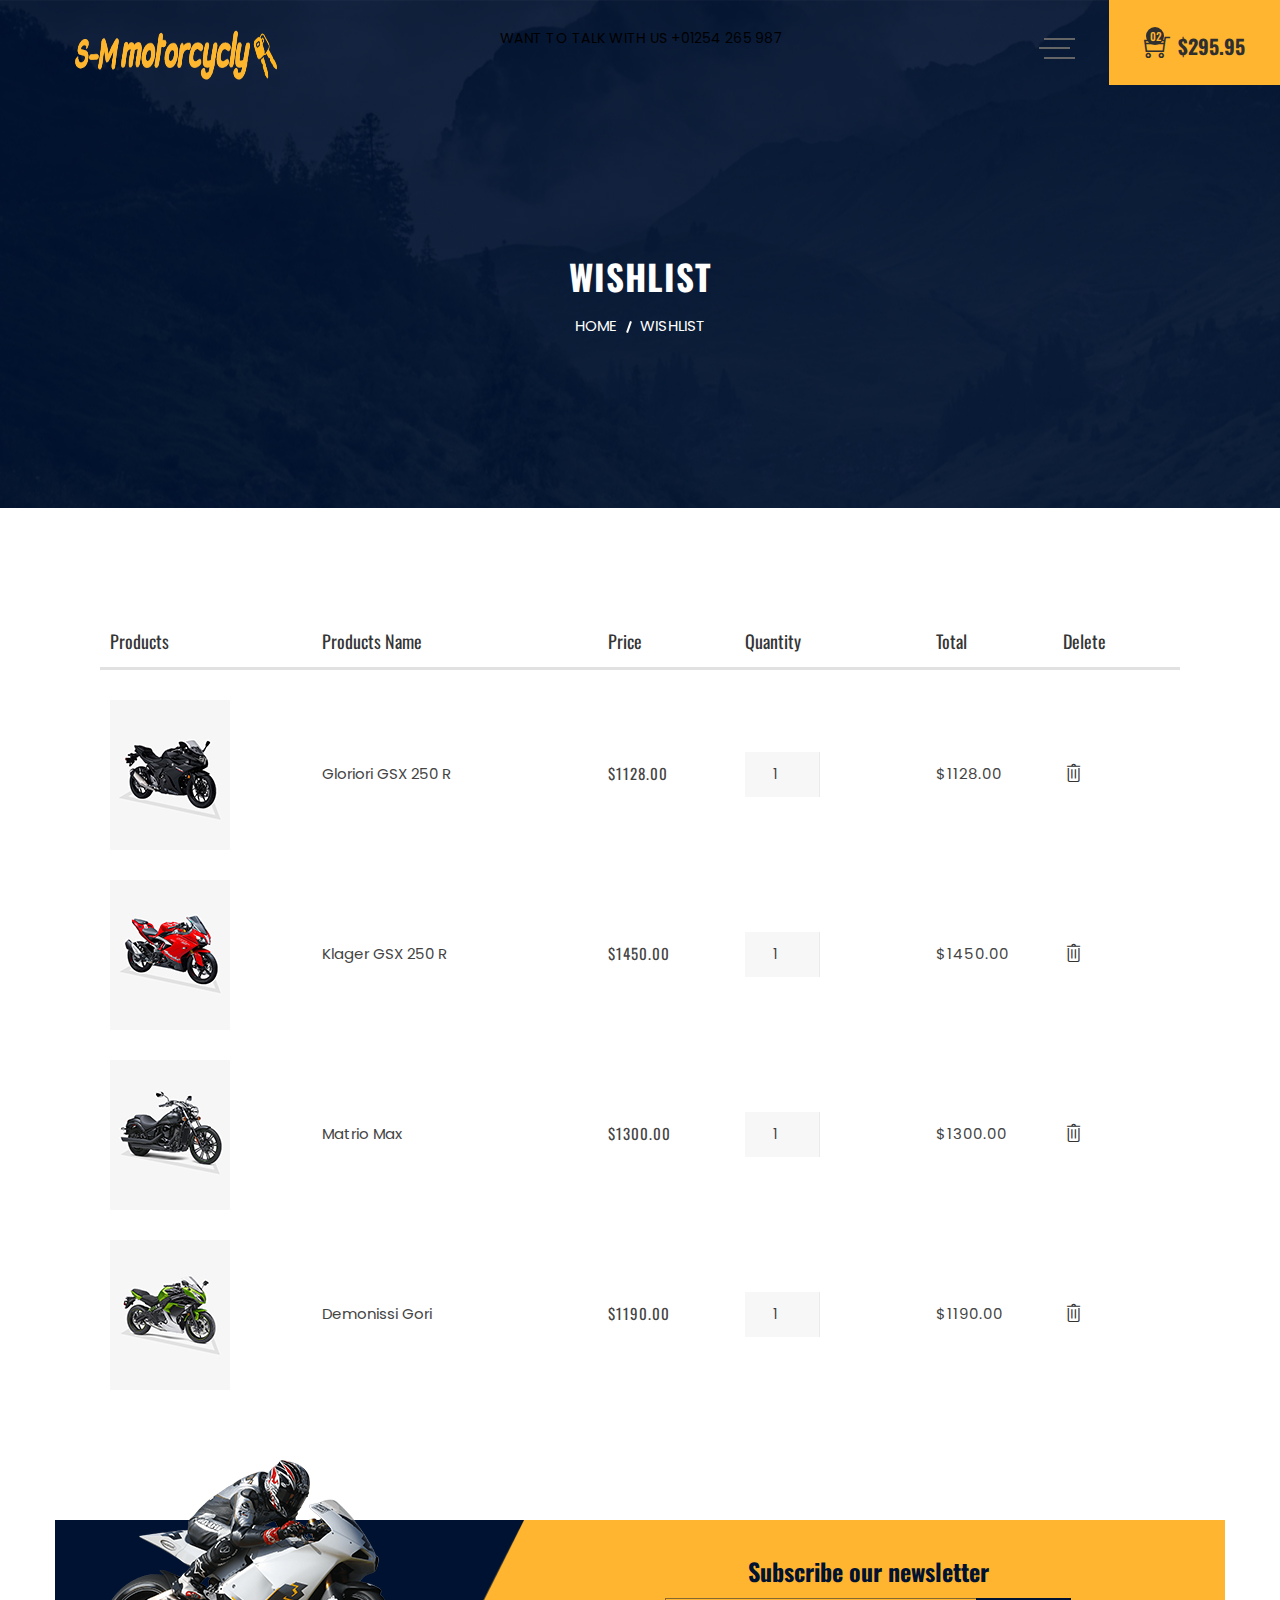
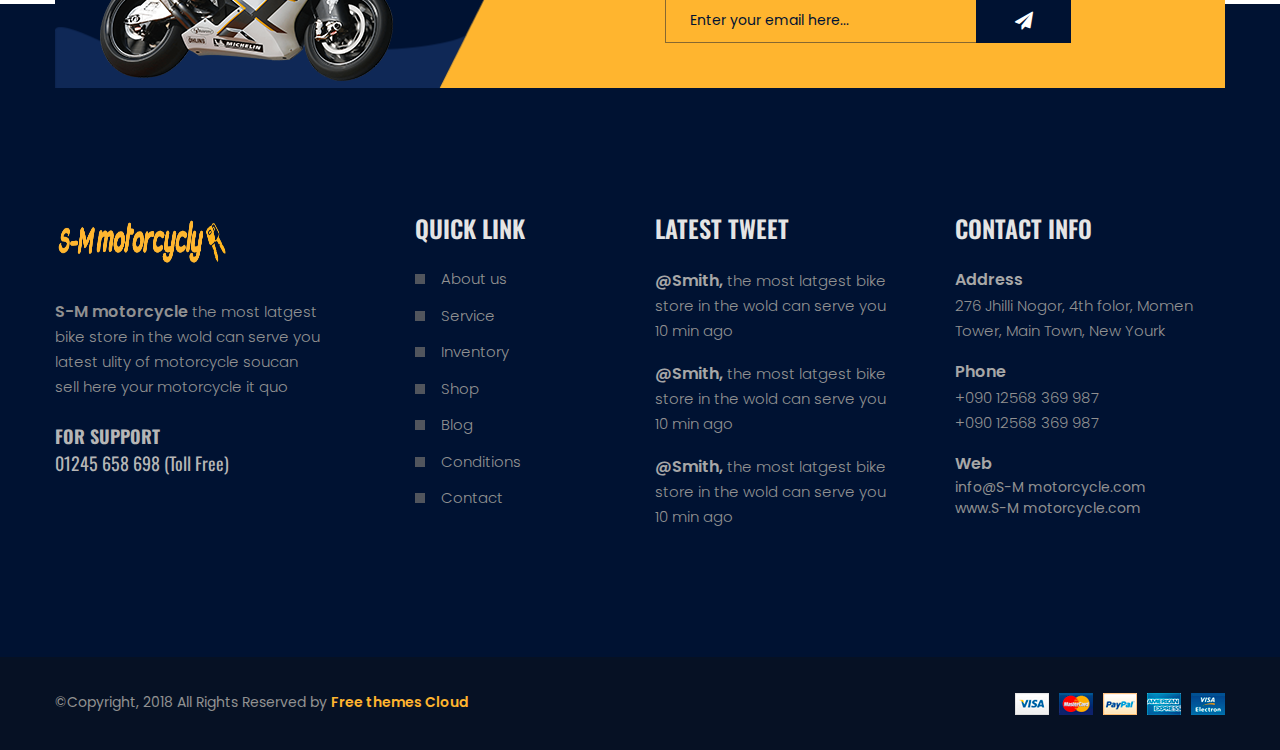
<file: wishlist.html>
<!doctype html>
<html class="no-js" lang="zxx">
    <head>
        <meta charset="utf-8">
        <meta http-equiv="x-ua-compatible" content="ie=edge">
        <title>S-M motorcycle</title>
        <meta name="description" content="Live Preview Of Oswan eCommerce HTML5 Template">
        <meta name="viewport" content="width=device-width, initial-scale=1">
        <!-- Favicon -->
        <link rel="shortcut icon" type="image/x-icon" href="assets/img/favicon.png">
		
		<!-- all css here -->
        <link rel="stylesheet" href="assets/css/bootstrap.min.css">
        <link rel="stylesheet" href="assets/css/animate.css">
        <link rel="stylesheet" href="assets/css/owl.carousel.min.css">
        <link rel="stylesheet" href="assets/css/chosen.min.css">
        <link rel="stylesheet" href="assets/css/meanmenu.min.css">
        <link rel="stylesheet" href="assets/css/themify-icons.css">
        <link rel="stylesheet" href="assets/css/icofont.css">
        <link rel="stylesheet" href="assets/css/font-awesome.min.css">
        <link rel="stylesheet" href="assets/css/bundle.css">
        <link rel="stylesheet" href="assets/css/style.css">
        <link rel="stylesheet" href="assets/css/responsive.css">
        <script src="assets/js/vendor/modernizr-2.8.3.min.js"></script>
    </head>
    <body>
        <div class="wrapper">
            <header>
                <div class="header-area transparent-bar ptb-55">
                    <div class="container">
                        <div class="row">
                            <div class="col-lg-4 col-md-4 col-4">
                                <div class="logo-small-device">
                                    <a href="index.html"><img alt="" src="assets/img/logo/logo.png"></a>
                                </div>
                            </div>
                            <div class="col-lg-8 col-md-8 col-8">
                                <div class="header-contact-menu-wrapper pl-45">
                                    <div class="header-contact">
                                        <p>WANT TO TALK WITH US  +01254 265 987</p>
                                    </div>
                                    <div class="menu-wrapper text-center">
                                        <button class="menu-toggle">
                                            <img class="s-open" alt="" src="assets/img/icon-img/menu.png">
                                            <img class="s-close" alt="" src="assets/img/icon-img/menu-close.png">
                                        </button>
                                        <div class="main-menu">
                                            <nav>
                                                <ul>
                                                    <li><a href="index.html">home</a></li>
                                                    <li class="active"><a href="about-us.html">about us </a></li>
                                                    <li><a href="#">shop</a>
                                                        <ul>
                                                            <li><a href="shop.html">shop</a></li>
                                                            <li><a href="product-details.html">product details</a></li>
                                                            <li><a href="checkout.html">checkout</a></li>
                                                            <li><a href="wishlist.html">wishlist</a></li>
                                                            <li><a href="cart.html">cart</a></li>
                                                        </ul>
                                                    </li>
                                                    <li><a href="#">pages</a>
                                                        <ul>
                                                            <li><a href="about-us.html">about us</a></li>
                                                            <li><a href="cart.html">cart page</a></li>
                                                            <li><a href="checkout.html">checkout</a></li>
                                                            <li><a href="wishlist.html">wishlist</a></li>
                                                            <li><a href="login-register.html">login</a></li>
                                                            <li><a href="contact.html">contact</a></li>
                                                        </ul>
                                                    </li>
                                                    <li><a href="#">blog</a>
                                                        <ul>
                                                            <li><a href="blog.html">blog</a></li>
                                                            <li><a href="blog-details.html">blog details</a></li>
                                                        </ul>
                                                    </li>
                                                    <li><a href="contact.html">contact us</a></li>
                                                </ul>
                                            </nav>
                                        </div>
                                    </div>
                                </div>
                                <div class="header-cart cart-small-device">
                                    <button class="icon-cart">
                                        <i class="ti-shopping-cart"></i>
                                        <span class="count-style">02</span>
                                        <span class="count-price-add">$295.95</span>
                                    </button>
                                    <div class="shopping-cart-content">
                                        <ul>
                                            <li class="single-shopping-cart">
                                                <div class="shopping-cart-img">
                                                    <a href="#"><img alt="" src="assets/img/cart/cart-1.jpg"></a>
                                                </div>
                                                <div class="shopping-cart-title">
                                                    <h3><a href="#">Gloriori GSX 250 R </a></h3>
                                                    <span>Price: $275</span>
                                                    <span>Qty: 01</span>
                                                </div>
                                                <div class="shopping-cart-delete">
                                                    <a href="#"><i class="icofont icofont-ui-delete"></i></a>
                                                </div>
                                            </li>
                                            <li class="single-shopping-cart">
                                                <div class="shopping-cart-img">
                                                    <a href="#"><img alt="" src="assets/img/cart/cart-2.jpg"></a>
                                                </div>
                                                <div class="shopping-cart-title">
                                                    <h3><a href="#">Demonissi Gori</a></h3>
                                                    <span>Price: $275</span>
                                                    <span class="qty">Qty: 01</span>
                                                </div>
                                                <div class="shopping-cart-delete">
                                                    <a href="#"><i class="icofont icofont-ui-delete"></i></a>
                                                </div>
                                            </li>
                                            <li class="single-shopping-cart">
                                                <div class="shopping-cart-img">
                                                    <a href="#"><img alt="" src="assets/img/cart/cart-3.jpg"></a>
                                                </div>
                                                <div class="shopping-cart-title">
                                                    <h3><a href="#">Demonissi Gori</a></h3>
                                                    <span>Price: $275</span>
                                                    <span class="qty">Qty: 01</span>
                                                </div>
                                                <div class="shopping-cart-delete">
                                                    <a href="#"><i class="icofont icofont-ui-delete"></i></a>
                                                </div>
                                            </li>
                                        </ul>
                                        <div class="shopping-cart-total">
                                            <h4>total: <span>$550.00</span></h4>
                                        </div>
                                        <div class="shopping-cart-btn">
                                            <a class="btn-style cr-btn" href="checkout.html">checkout</a>
                                        </div>
                                    </div>
                                </div>
                            </div>
                            <div class="mobile-menu-area col-12">
                                <div class="mobile-menu">
                                    <nav id="mobile-menu-active">
                                        <ul class="menu-overflow">
                                            <li><a href="index.html">HOME</a></li>
                                            <li><a href="#">pages</a>
                                                <ul>
                                                    <li><a href="about-us.html">about us</a></li>
                                                    <li><a href="cart.html">cart page</a></li>
                                                    <li><a href="checkout.html">checkout</a></li>
                                                    <li><a href="wishlist.html">wishlist</a></li>
                                                    <li><a href="login-register.html">login</a></li>
                                                    <li><a href="contact.html">contact</a></li>
                                                </ul>
                                            </li>
                                            <li><a href="#">shop</a>
                                                <ul>
                                                    <li><a href="shop.html">shop</a></li>
                                                    <li><a href="product-details.html">product details</a></li>
                                                    <li><a href="checkout.html">checkout</a></li>
                                                    <li><a href="wishlist.html">wishlist</a></li>
                                                    <li><a href="cart.html">cart</a></li>
                                                </ul>
                                            </li>
                                            <li><a href="#">BLOG</a>
                                                <ul>
                                                    <li><a href="blog.html">blog page</a></li>
                                                    <li><a href="blog-details.html">blog details</a></li>
                                                </ul>
                                            </li>
                                            <li><a href="contact.html"> Contact us</a></li>
                                        </ul>
                                    </nav>                          
                                </div>
                            </div>
                        </div>
                    </div>
                    <div class="header-cart-wrapper">
                        <div class="header-cart">
                            <button class="icon-cart">
                                <i class="ti-shopping-cart"></i>
                                <span class="count-style">02</span>
                                <span class="count-price-add">$295.95</span>
                            </button>
                            <div class="shopping-cart-content">
                                <ul>
                                    <li class="single-shopping-cart">
                                        <div class="shopping-cart-img">
                                            <a href="#"><img alt="" src="assets/img/cart/cart-1.jpg"></a>
                                        </div>
                                        <div class="shopping-cart-title">
                                            <h3><a href="#">Gloriori GSX 250 R </a></h3>
                                            <span>Price: $275</span>
                                            <span>Qty: 01</span>
                                        </div>
                                        <div class="shopping-cart-delete">
                                            <a href="#"><i class="icofont icofont-ui-delete"></i></a>
                                        </div>
                                    </li>
                                    <li class="single-shopping-cart">
                                        <div class="shopping-cart-img">
                                            <a href="#"><img alt="" src="assets/img/cart/cart-2.jpg"></a>
                                        </div>
                                        <div class="shopping-cart-title">
                                            <h3><a href="#">Demonissi Gori</a></h3>
                                            <span>Price: $275</span>
                                            <span class="qty">Qty: 01</span>
                                        </div>
                                        <div class="shopping-cart-delete">
                                            <a href="#"><i class="icofont icofont-ui-delete"></i></a>
                                        </div>
                                    </li>
                                    <li class="single-shopping-cart">
                                        <div class="shopping-cart-img">
                                            <a href="#"><img alt="" src="assets/img/cart/cart-3.jpg"></a>
                                        </div>
                                        <div class="shopping-cart-title">
                                            <h3><a href="#">Demonissi Gori</a></h3>
                                            <span>Price: $275</span>
                                            <span class="qty">Qty: 01</span>
                                        </div>
                                        <div class="shopping-cart-delete">
                                            <a href="#"><i class="icofont icofont-ui-delete"></i></a>
                                        </div>
                                    </li>
                                </ul>
                                <div class="shopping-cart-total">
                                    <h4>total: <span>$550.00</span></h4>
                                </div>
                                <div class="shopping-cart-btn">
                                    <a class="btn-style cr-btn" href="checkout.html">checkout</a>
                                </div>
                            </div>
                        </div>
                    </div>
                </div>
            </header>
            <div class="breadcrumb-area pt-255 pb-170" style="background-image: url(assets/img/banner/banner-4.jpg)">
                <div class="container-fluid">
                    <div class="breadcrumb-content text-center">
                        <h2>wishlist</h2>
                        <ul>
                            <li>
                                <a href="index.html">home</a>
                            </li>
                            <li>wishlist</li>
                        </ul>
                    </div>
                </div>
            </div>
            <div class="product-cart-area fluid-padding-3 pt-120 pb-130">
                <div class="container-fluid">
                    <div class="row">
                        <div class="col-lg-12 col-md-12 col-sm-12 col-xs-12">
                            <div class="table-content table-responsive">
                                <table>
                                    <thead>
                                        <tr>
                                            <th class="product-name">products</th>
                                            <th class="product-price">products name</th>
                                            <th class="product-name">price</th>
                                            <th class="product-price">quantity</th>
                                            <th class="product-quantity">total</th>
                                            <th class="product-subtotal">delete</th>
                                        </tr>
                                    </thead>
                                    <tbody>
                                        <tr>
                                            <td class="product-thumbnail">
                                                <a href="#"><img src="assets/img/cart/4.jpg" alt=""></a>
                                            </td>
                                            <td class="product-name">
                                                <a href="#">Gloriori GSX 250 R</a>
                                            </td>
                                            <td class="product-price"><span class="amount">$1128.00</span></td>
                                            <td class="product-quantity">
                                                <div class="quantity-range">
                                                    <input class="input-text qty text" type="number" step="1" min="0" value="1" title="Qty" size="4">
                                                </div>
                                            </td>
                                            <td class="product-subtotal">$1128.00</td>
                                            <td class="product-cart-icon product-subtotal"><a href="#"><i class="ti-trash"></i></a></td>
                                        </tr>
                                        <tr>
                                            <td class="product-thumbnail">
                                                <a href="#"><img src="assets/img/cart/5.jpg" alt=""></a>
                                            </td>
                                            <td class="product-name">
                                                <a href="#">Klager GSX 250 R</a>
                                            </td>
                                            <td class="product-price"><span class="amount">$1450.00</span></td>
                                            <td class="product-quantity">
                                                <div class="quantity-range">
                                                    <input class="input-text qty text" type="number" step="1" min="0" value="1" title="Qty" size="4">
                                                </div>
                                            </td>
                                            <td class="product-subtotal">$1450.00</td>
                                            <td class="product-cart-icon product-subtotal"><a href="#"><i class="ti-trash"></i></a></td>
                                        </tr>
                                        <tr>
                                            <td class="product-thumbnail">
                                                <a href="#"><img src="assets/img/cart/6.jpg" alt=""></a>
                                            </td>
                                            <td class="product-name">
                                                <a href="#">Matrio Max</a>
                                            </td>
                                            <td class="product-price"><span class="amount">$1300.00</span></td>
                                            <td class="product-quantity">
                                                <div class="quantity-range">
                                                    <input class="input-text qty text" type="number" step="1" min="0" value="1" title="Qty" size="4">
                                                </div>
                                            </td>
                                            <td class="product-subtotal">$1300.00</td>
                                            <td class="product-cart-icon product-subtotal"><a href="#"><i class="ti-trash"></i></a></td>
                                        </tr>
                                        <tr>
                                            <td class="product-thumbnail">
                                                <a href="#"><img src="assets/img/cart/7.jpg" alt=""></a>
                                            </td>
                                            <td class="product-name">
                                                <a href="#">Demonissi Gori</a>
                                            </td>
                                            <td class="product-price"><span class="amount">$1190.00</span></td>
                                            <td class="product-quantity">
                                                <div class="quantity-range">
                                                    <input class="input-text qty text" type="number" step="1" min="0" value="1" title="Qty" size="4">
                                                </div>
                                            </td>
                                            <td class="product-subtotal">$1190.00</td>
                                            <td class="product-cart-icon product-subtotal"><a href="#"><i class="ti-trash"></i></a></td>
                                        </tr>
                                    </tbody>
                                </table>
                            </div>
                        </div>
                    </div>
                </div>
            </div>
            <div class="newsletter-area">
                <div class="container">
                    <div class="newsletter-wrapper-all theme-bg-2">
                        <div class="row">
                            <div class="col-lg-5 col-12 col-md-12">
                                <div class="newsletter-img bg-img" style="background-image: url(assets/img/banner/newsletter-bg.png)">
                                    <img alt="image" src="assets/img/team/newsletter-img.png">
                                </div>
                            </div>
                            <div class="col-lg-7 col-12 col-md-12">
                                <div class="newsletter-wrapper text-center">
                                    <div class="newsletter-title">
                                        <h3>Subscribe our newsletter</h3>
                                    </div>
                                    <div id="mc_embed_signup" class="subscribe-form">
                                        <form action="#" method="post" id="#" name="mc-embedded-subscribe-form" class="validate" target="_blank" novalidate>
                                            <div id="mc_embed_signup_scroll" class="mc-form">
                                                <input type="email" value="" name="EMAIL" class="email" placeholder="Enter your email here..." required>
                                                <!-- real people should not fill this in and expect good things - do not remove this or risk form bot signups-->
                                                <div class="mc-news" aria-hidden="true"><input type="text" name="b_6bbb9b6f5827bd842d9640c82_05d85f18ef" tabindex="-1" value=""></div>
                                                <div class="clear"><input type="submit" value="Subscribe" name="subscribe" id="mc-embedded-subscribe" class="button"></div>
                                            </div>
                                        </form>
                                    </div>
                                </div>
                            </div>
                        </div>
                    </div>
                </div>
            </div>
            <footer>
                <div class="footer-top pt-210 pb-98 theme-bg">
                    <div class="container">
                       <div class="row">
                            <div class="col-lg-3 col-md-6 col-12">
                                <div class="footer-widget mb-30">
                                    <div class="footer-logo">
                                        <a href="index.html">
                                            <img src="assets/img/logo/logo.png" alt="">
                                        </a>
                                    </div>
                                    <div class="footer-about">
                                        <p><span>S-M motorcycle</span> the most latgest bike store in the wold can serve you latest ulity of motorcycle soucan sell here your motorcycle it quo </p>
                                        <div class="footer-support">
                                            <h5>FOR SUPPORT</h5>
                                            <span> 01245 658 698 (Toll Free)</span>
                                        </div>
                                    </div>
                                </div>
                            </div>
                            <div class="col-lg-3 col-md-6 col-12">
                                <div class="footer-widget mb-30 pl-60">
                                    <div class="footer-widget-title">
                                        <h3>QUICK LINK</h3>
                                    </div>
                                    <div class="quick-links">
                                        <ul>
                                            <li><a href="about-us.html">About us</a></li>
                                            <li><a href="#">Service</a></li>
                                            <li><a href="#">Inventory</a></li>
                                            <li><a href="shop.html">Shop</a></li>
                                            <li><a href="blog-sidebar.html">Blog</a></li>
                                            <li><a href="#">Conditions</a></li>
                                            <li><a href="contact.html">Contact</a></li>
                                        </ul>
                                    </div>
                                </div>
                            </div>
                            <div class="col-lg-3 col-md-6 col-12">
                                <div class="footer-widget mb-30">
                                    <div class="footer-widget-title">
                                        <h3>LATEST TWEET</h3>
                                    </div>
                                    <div class="food-widget-content pr-30">
                                        <div class="single-tweet">
                                            <p><a href="#">@Smith,</a> the most latgest bike store in the wold can serve you 
10 min ago</p>
                                        </div>
                                        <div class="single-tweet">
                                            <p><a href="#">@Smith,</a> the most latgest bike store in the wold can serve you 
10 min ago</p>
                                        </div>
                                        <div class="single-tweet">
                                            <p><a href="#">@Smith,</a> the most latgest bike store in the wold can serve you 
10 min ago</p>
                                        </div>
                                    </div>
                                </div>
                            </div>
                            <div class="col-lg-3 col-md-6 col-12">
                                <div class="footer-widget mb-30">
                                    <div class="footer-widget-title">
                                        <h3>CONTACT INFO</h3>
                                    </div>
                                    <div class="food-info-wrapper">
                                        <div class="food-address">
                                            <div class="food-info-title">
                                                <span>Address</span>
                                            </div>
                                            <div class="food-info-content">
                                                <p>276 Jhilli Nogor, 4th folor, Momen Tower, Main Town, New Yourk</p>
                                            </div>
                                        </div>
                                        <div class="food-address">
                                            <div class="food-info-title">
                                                <span>Phone</span>
                                            </div>
                                            <div class="food-info-content">
                                                <p>+090 12568 369 987</p>
                                                <p>+090 12568 369 987</p>
                                            </div>
                                        </div>
                                        <div class="food-address">
                                            <div class="food-info-title">
                                                <span>Web</span>
                                            </div>
                                            <div class="food-info-content">
                                                <a href="#">info@S-M motorcycle.com</a>
                                                <a href="#">www.S-M motorcycle.com</a>
                                            </div>
                                        </div>
                                    </div>
                                </div>
                            </div>
                        </div>
                    </div>
                </div>
                <div class="footer-bottom ptb-35 black-bg">
                    <div class="container">
                        <div class="row">
                            <div class="col-md-8 col-12">
                                <div class="copyright">
                                    <p>©Copyright, 2018 All Rights Reserved by <a href="https://freethemescloud.com/">Free themes Cloud</a></p>
                                </div>
                            </div>
                            <div class="col-md-4 col-12">
                                <div class="footer-payment-method">
                                    <a href="#"><img alt="" src="assets/img/icon-img/payment.png"></a>
                                </div>
                            </div>
                        </div>
                    </div>
                </div>
            </footer>
        </div>
        
        
        
		
		
		
		
		<!-- all js here -->
        <script src="assets/js/vendor/jquery-1.12.0.min.js"></script>
        <script src="assets/js/popper.js"></script>
        <script src="assets/js/bootstrap.min.js"></script>
        <script src="assets/js/isotope.pkgd.min.js"></script>
        <script src="assets/js/imagesloaded.pkgd.min.js"></script>
        <script src="assets/js/jquery.counterup.min.js"></script>
        <script src="assets/js/waypoints.min.js"></script>
        
        <script src="assets/js/owl.carousel.min.js"></script>
        <script src="assets/js/plugins.js"></script>
        <script src="assets/js/main.js"></script>
    </body>
</html>
</file>
<file: assets/css/icofont.css>
/**
 * @package IcoFont by ThemeHunt - https://themehunt.com
 * @version 1.0.0 Beta
 * @author IcoFont http://icofont.com
 * @copyright Copyright (c) 2018 IcoFont
 * @license - http://icofont.com/license/
*/

@font-face {
    font-family: 'icofont';
    src: url('../fonts/icofont.eot?v=1.0.0-beta');
    src: url('../fonts/icofont.eot?v=1.0.0-beta#iefix') format('embedded-opentype'),
    url('../fonts/icofont.ttf?v=1.0.0-beta') format('truetype'),
    url('../fonts/icofont.woff?v=1.0.0-beta') format('woff'),
    url('../fonts/icofont.svg?v=1.0.0-beta#icofont') format('svg');
    font-weight: normal;
    font-style: normal;
}

.icofont {
    font-family: 'IcoFont' !important;
    speak: none;
    font-style: normal;
    font-weight: normal;
    font-variant: normal;
    text-transform: none;
    line-height: 1;

    /* Better Font Rendering =========== */
    -webkit-font-smoothing: antialiased;
    -moz-osx-font-smoothing: grayscale;
}

.icofont-angry-monster:before {
	content: "\e901";
}
.icofont-bathtub:before {
	content: "\e902";
}
.icofont-bird-wings:before {
	content: "\e903";
}
.icofont-bow:before {
	content: "\e904";
}
.icofont-brain-alt:before {
	content: "\e905";
}
.icofont-butterfly-alt:before {
	content: "\e906";
}
.icofont-castle:before {
	content: "\e907";
}
.icofont-circuit:before {
	content: "\e908";
}
.icofont-dart:before {
	content: "\e909";
}
.icofont-dice-alt:before {
	content: "\e90a";
}
.icofont-disability-race:before {
	content: "\e90b";
}
.icofont-diving-goggle:before {
	content: "\e90c";
}
.icofont-fire-alt:before {
	content: "\e90d";
}
.icofont-flame-torch:before {
	content: "\e90e";
}
.icofont-flora-flower:before {
	content: "\e90f";
}
.icofont-flora:before {
	content: "\e910";
}
.icofont-gift-box:before {
	content: "\e911";
}
.icofont-halloween-pumpkin:before {
	content: "\e912";
}
.icofont-hand-power:before {
	content: "\e913";
}
.icofont-hand-thunder:before {
	content: "\e914";
}
.icofont-king-crown:before {
	content: "\e915";
}
.icofont-king-monster:before {
	content: "\e916";
}
.icofont-love:before {
	content: "\e917";
}
.icofont-magician-hat:before {
	content: "\e918";
}
.icofont-native-american:before {
	content: "\e919";
}
.icofont-open-eye:before {
	content: "\e91a";
}
.icofont-owl-look:before {
	content: "\e91b";
}
.icofont-phoenix:before {
	content: "\e91c";
}
.icofont-queen-crown:before {
	content: "\e91d";
}
.icofont-robot-face:before {
	content: "\e91e";
}
.icofont-sand-clock:before {
	content: "\e91f";
}
.icofont-shield-alt:before {
	content: "\e920";
}
.icofont-ship-wheel:before {
	content: "\e921";
}
.icofont-skull-danger:before {
	content: "\e922";
}
.icofont-skull-face:before {
	content: "\e923";
}
.icofont-snail:before {
	content: "\e924";
}
.icofont-snow-alt:before {
	content: "\e925";
}
.icofont-snow-flake:before {
	content: "\e926";
}
.icofont-snowmobile:before {
	content: "\e927";
}
.icofont-space-shuttle:before {
	content: "\e928";
}
.icofont-star-shape:before {
	content: "\e929";
}
.icofont-swirl:before {
	content: "\e92a";
}
.icofont-tattoo-wing:before {
	content: "\e92b";
}
.icofont-throne:before {
	content: "\e92c";
}
.icofont-touch:before {
	content: "\e92d";
}
.icofont-tree-alt:before {
	content: "\e92e";
}
.icofont-triangle:before {
	content: "\e92f";
}
.icofont-unity-hand:before {
	content: "\e930";
}
.icofont-weed:before {
	content: "\e931";
}
.icofont-woman-bird:before {
	content: "\e932";
}
.icofont-animal-bat:before {
	content: "\e933";
}
.icofont-animal-bear-tracks:before {
	content: "\e934";
}
.icofont-animal-bear:before {
	content: "\e935";
}
.icofont-animal-bird-alt:before {
	content: "\e936";
}
.icofont-animal-bird:before {
	content: "\e937";
}
.icofont-animal-bone:before {
	content: "\e938";
}
.icofont-animal-bull:before {
	content: "\e939";
}
.icofont-animal-camel-alt:before {
	content: "\e93a";
}
.icofont-animal-camel-head:before {
	content: "\e93b";
}
.icofont-animal-camel:before {
	content: "\e93c";
}
.icofont-animal-cat-alt-1:before {
	content: "\e93d";
}
.icofont-animal-cat-alt-2:before {
	content: "\e93e";
}
.icofont-animal-cat-alt-3:before {
	content: "\e93f";
}
.icofont-animal-cat-alt-4:before {
	content: "\e940";
}
.icofont-animal-cat-with-dog:before {
	content: "\e941";
}
.icofont-animal-cat:before {
	content: "\e942";
}
.icofont-animal-cow-head:before {
	content: "\e943";
}
.icofont-animal-cow:before {
	content: "\e944";
}
.icofont-animal-crab:before {
	content: "\e945";
}
.icofont-animal-crocodile:before {
	content: "\e946";
}
.icofont-animal-deer-head:before {
	content: "\e947";
}
.icofont-animal-dog-alt:before {
	content: "\e948";
}
.icofont-animal-dog-barking:before {
	content: "\e949";
}
.icofont-animal-dog:before {
	content: "\e94a";
}
.icofont-animal-dolphin:before {
	content: "\e94b";
}
.icofont-animal-duck-tracks:before {
	content: "\e94c";
}
.icofont-animal-eagle-head:before {
	content: "\e94d";
}
.icofont-animal-eaten-fish:before {
	content: "\e94e";
}
.icofont-animal-elephant-alt:before {
	content: "\e94f";
}
.icofont-animal-elephant-head-alt:before {
	content: "\e950";
}
.icofont-animal-elephant-head:before {
	content: "\e951";
}
.icofont-animal-elephant:before {
	content: "\e952";
}
.icofont-animal-elk:before {
	content: "\e953";
}
.icofont-animal-fish-alt-1:before {
	content: "\e954";
}
.icofont-animal-fish-alt-2:before {
	content: "\e955";
}
.icofont-animal-fish-alt-3:before {
	content: "\e956";
}
.icofont-animal-fish-alt-4:before {
	content: "\e957";
}
.icofont-animal-fish:before {
	content: "\e958";
}
.icofont-animal-fox-alt:before {
	content: "\e959";
}
.icofont-animal-fox:before {
	content: "\e95a";
}
.icofont-animal-frog-tracks:before {
	content: "\e95b";
}
.icofont-animal-frog:before {
	content: "\e95c";
}
.icofont-animal-froggy:before {
	content: "\e95d";
}
.icofont-animal-giraffe-alt:before {
	content: "\e95e";
}
.icofont-animal-giraffe:before {
	content: "\e95f";
}
.icofont-animal-goat-head-alt-1:before {
	content: "\e960";
}
.icofont-animal-goat-head-alt-2:before {
	content: "\e961";
}
.icofont-animal-goat-head:before {
	content: "\e962";
}
.icofont-animal-gorilla:before {
	content: "\e963";
}
.icofont-animal-hen-tracks:before {
	content: "\e964";
}
.icofont-animal-horse-head-alt-1:before {
	content: "\e965";
}
.icofont-animal-horse-head-alt-2:before {
	content: "\e966";
}
.icofont-animal-horse-head:before {
	content: "\e967";
}
.icofont-animal-horse-tracks:before {
	content: "\e968";
}
.icofont-animal-jellyfish:before {
	content: "\e969";
}
.icofont-animal-kangaroo:before {
	content: "\e96a";
}
.icofont-animal-lemur:before {
	content: "\e96b";
}
.icofont-animal-lion-alt:before {
	content: "\e96c";
}
.icofont-animal-lion-head-alt:before {
	content: "\e96d";
}
.icofont-animal-lion-head:before {
	content: "\e96e";
}
.icofont-animal-lion:before {
	content: "\e96f";
}
.icofont-animal-monkey-alt-1:before {
	content: "\e970";
}
.icofont-animal-monkey-alt-2:before {
	content: "\e971";
}
.icofont-animal-monkey-alt-3:before {
	content: "\e972";
}
.icofont-animal-monkey:before {
	content: "\e973";
}
.icofont-animal-octopus-alt:before {
	content: "\e974";
}
.icofont-animal-octopus:before {
	content: "\e975";
}
.icofont-animal-owl:before {
	content: "\e976";
}
.icofont-animal-panda-alt:before {
	content: "\e977";
}
.icofont-animal-panda:before {
	content: "\e978";
}
.icofont-animal-panther:before {
	content: "\e979";
}
.icofont-animal-parrot-lip:before {
	content: "\e97a";
}
.icofont-animal-parrot:before {
	content: "\e97b";
}
.icofont-animal-paw:before {
	content: "\e97c";
}
.icofont-animal-pelican:before {
	content: "\e97d";
}
.icofont-animal-penguin:before {
	content: "\e97e";
}
.icofont-animal-pig-alt:before {
	content: "\e97f";
}
.icofont-animal-pig:before {
	content: "\e980";
}
.icofont-animal-pigeon-alt:before {
	content: "\e981";
}
.icofont-animal-pigeon:before {
	content: "\e982";
}
.icofont-animal-pigeons:before {
	content: "\e983";
}
.icofont-animal-rabbit-running:before {
	content: "\e984";
}
.icofont-animal-rat-alt:before {
	content: "\e985";
}
.icofont-animal-rhino-head:before {
	content: "\e986";
}
.icofont-animal-rhino:before {
	content: "\e987";
}
.icofont-animal-rooster:before {
	content: "\e988";
}
.icofont-animal-seahorse:before {
	content: "\e989";
}
.icofont-animal-seal:before {
	content: "\e98a";
}
.icofont-animal-shrimp:before {
	content: "\e98b";
}
.icofont-animal-snail-alt-1:before {
	content: "\e98c";
}
.icofont-animal-snail-alt-2:before {
	content: "\e98d";
}
.icofont-animal-snail:before {
	content: "\e98e";
}
.icofont-animal-snake:before {
	content: "\e98f";
}
.icofont-animal-squid:before {
	content: "\e990";
}
.icofont-animal-squirrel:before {
	content: "\e991";
}
.icofont-animal-tiger-alt:before {
	content: "\e992";
}
.icofont-animal-tiger:before {
	content: "\e993";
}
.icofont-animal-turtle:before {
	content: "\e994";
}
.icofont-animal-whale:before {
	content: "\e995";
}
.icofont-animal-woodpecker:before {
	content: "\e996";
}
.icofont-animal-zebra:before {
	content: "\e997";
}
.icofont-brand-acer:before {
	content: "\e998";
}
.icofont-brand-adidas:before {
	content: "\e999";
}
.icofont-brand-adobe:before {
	content: "\e99a";
}
.icofont-brand-air-new-zealand:before {
	content: "\e99b";
}
.icofont-brand-airbnb:before {
	content: "\e99c";
}
.icofont-brand-aircell:before {
	content: "\e99d";
}
.icofont-brand-airtel:before {
	content: "\e99e";
}
.icofont-brand-alcatel:before {
	content: "\e99f";
}
.icofont-brand-alibaba:before {
	content: "\e9a0";
}
.icofont-brand-aliexpress:before {
	content: "\e9a1";
}
.icofont-brand-alipay:before {
	content: "\e9a2";
}
.icofont-brand-amazon:before {
	content: "\e9a3";
}
.icofont-brand-amd:before {
	content: "\e9a4";
}
.icofont-brand-american-airlines:before {
	content: "\e9a5";
}
.icofont-brand-android-robot:before {
	content: "\e9a6";
}
.icofont-brand-android:before {
	content: "\e9a7";
}
.icofont-brand-aol:before {
	content: "\e9a8";
}
.icofont-brand-apple:before {
	content: "\e9a9";
}
.icofont-brand-appstore:before {
	content: "\e9aa";
}
.icofont-brand-asus:before {
	content: "\e9ab";
}
.icofont-brand-ati:before {
	content: "\e9ac";
}
.icofont-brand-att:before {
	content: "\e9ad";
}
.icofont-brand-audi:before {
	content: "\e9ae";
}
.icofont-brand-axiata:before {
	content: "\e9af";
}
.icofont-brand-bada:before {
	content: "\e9b0";
}
.icofont-brand-bbc:before {
	content: "\e9b1";
}
.icofont-brand-bing:before {
	content: "\e9b2";
}
.icofont-brand-blackberry:before {
	content: "\e9b3";
}
.icofont-brand-bmw:before {
	content: "\e9b4";
}
.icofont-brand-box:before {
	content: "\e9b5";
}
.icofont-brand-burger-king:before {
	content: "\e9b6";
}
.icofont-brand-business-insider:before {
	content: "\e9b7";
}
.icofont-brand-buzzfeed:before {
	content: "\e9b8";
}
.icofont-brand-cannon:before {
	content: "\e9b9";
}
.icofont-brand-casio:before {
	content: "\e9ba";
}
.icofont-brand-china-mobile:before {
	content: "\e9bb";
}
.icofont-brand-china-telecom:before {
	content: "\e9bc";
}
.icofont-brand-china-unicom:before {
	content: "\e9bd";
}
.icofont-brand-cisco:before {
	content: "\e9be";
}
.icofont-brand-citibank:before {
	content: "\e9bf";
}
.icofont-brand-cnet:before {
	content: "\e9c0";
}
.icofont-brand-cnn:before {
	content: "\e9c1";
}
.icofont-brand-cocal-cola:before {
	content: "\e9c2";
}
.icofont-brand-compaq:before {
	content: "\e9c3";
}
.icofont-brand-copy:before {
	content: "\e9c4";
}
.icofont-brand-debian:before {
	content: "\e9c5";
}
.icofont-brand-delicious:before {
	content: "\e9c6";
}
.icofont-brand-dell:before {
	content: "\e9c7";
}
.icofont-brand-designbump:before {
	content: "\e9c8";
}
.icofont-brand-designfloat:before {
	content: "\e9c9";
}
.icofont-brand-disney:before {
	content: "\e9ca";
}
.icofont-brand-dodge:before {
	content: "\e9cb";
}
.icofont-brand-dove:before {
	content: "\e9cc";
}
.icofont-brand-ebay:before {
	content: "\e9cd";
}
.icofont-brand-eleven:before {
	content: "\e9ce";
}
.icofont-brand-emirates:before {
	content: "\e9cf";
}
.icofont-brand-espn:before {
	content: "\e9d0";
}
.icofont-brand-etihad-airways:before {
	content: "\e9d1";
}
.icofont-brand-etisalat:before {
	content: "\e9d2";
}
.icofont-brand-etsy:before {
	content: "\e9d3";
}
.icofont-brand-facebook:before {
	content: "\e9d4";
}
.icofont-brand-fastrack:before {
	content: "\e9d5";
}
.icofont-brand-fedex:before {
	content: "\e9d6";
}
.icofont-brand-ferrari:before {
	content: "\e9d7";
}
.icofont-brand-fitbit:before {
	content: "\e9d8";
}
.icofont-brand-flikr:before {
	content: "\e9d9";
}
.icofont-brand-forbes:before {
	content: "\e9da";
}
.icofont-brand-foursquare:before {
	content: "\e9db";
}
.icofont-brand-fox:before {
	content: "\e9dc";
}
.icofont-brand-foxconn:before {
	content: "\e9dd";
}
.icofont-brand-fujitsu:before {
	content: "\e9de";
}
.icofont-brand-general-electric:before {
	content: "\e9df";
}
.icofont-brand-gillette:before {
	content: "\e9e0";
}
.icofont-brand-gizmodo:before {
	content: "\e9e1";
}
.icofont-brand-gnome:before {
	content: "\e9e2";
}
.icofont-brand-google:before {
	content: "\e9e3";
}
.icofont-brand-gopro:before {
	content: "\e9e4";
}
.icofont-brand-gucci:before {
	content: "\e9e5";
}
.icofont-brand-hallmark:before {
	content: "\e9e6";
}
.icofont-brand-hi5:before {
	content: "\e9e7";
}
.icofont-brand-honda:before {
	content: "\e9e8";
}
.icofont-brand-hp:before {
	content: "\e9e9";
}
.icofont-brand-hsbc:before {
	content: "\e9ea";
}
.icofont-brand-htc:before {
	content: "\e9eb";
}
.icofont-brand-huawei:before {
	content: "\e9ec";
}
.icofont-brand-hulu:before {
	content: "\e9ed";
}
.icofont-brand-hyundai:before {
	content: "\e9ee";
}
.icofont-brand-ibm:before {
	content: "\e9ef";
}
.icofont-brand-icofont:before {
	content: "\e9f0";
}
.icofont-brand-icq:before {
	content: "\e9f1";
}
.icofont-brand-ikea:before {
	content: "\e9f2";
}
.icofont-brand-imdb:before {
	content: "\e9f3";
}
.icofont-brand-indiegogo:before {
	content: "\e9f4";
}
.icofont-brand-intel:before {
	content: "\e9f5";
}
.icofont-brand-ipair:before {
	content: "\e9f6";
}
.icofont-brand-jaguar:before {
	content: "\e9f7";
}
.icofont-brand-java:before {
	content: "\e9f8";
}
.icofont-brand-joomshaper:before {
	content: "\e9f9";
}
.icofont-brand-kickstarter:before {
	content: "\e9fa";
}
.icofont-brand-kik:before {
	content: "\e9fb";
}
.icofont-brand-lastfm:before {
	content: "\e9fc";
}
.icofont-brand-lego:before {
	content: "\e9fd";
}
.icofont-brand-lenovo:before {
	content: "\e9fe";
}
.icofont-brand-levis:before {
	content: "\e9ff";
}
.icofont-brand-lexus:before {
	content: "\ea00";
}
.icofont-brand-lg:before {
	content: "\ea01";
}
.icofont-brand-life-hacker:before {
	content: "\ea02";
}
.icofont-brand-line-messenger:before {
	content: "\ea03";
}
.icofont-brand-linkedin:before {
	content: "\ea04";
}
.icofont-brand-linux-mint:before {
	content: "\ea05";
}
.icofont-brand-linux:before {
	content: "\ea06";
}
.icofont-brand-lionix:before {
	content: "\ea07";
}
.icofont-brand-live-messenger:before {
	content: "\ea08";
}
.icofont-brand-loreal:before {
	content: "\ea09";
}
.icofont-brand-louis-vuitton:before {
	content: "\ea0a";
}
.icofont-brand-mac-os:before {
	content: "\ea0b";
}
.icofont-brand-marvel-app:before {
	content: "\ea0c";
}
.icofont-brand-mashable:before {
	content: "\ea0d";
}
.icofont-brand-mazda:before {
	content: "\ea0e";
}
.icofont-brand-mcdonals:before {
	content: "\ea0f";
}
.icofont-brand-mercedes:before {
	content: "\ea10";
}
.icofont-brand-micromax:before {
	content: "\ea11";
}
.icofont-brand-microsoft:before {
	content: "\ea12";
}
.icofont-brand-mobileme:before {
	content: "\ea13";
}
.icofont-brand-mobily:before {
	content: "\ea14";
}
.icofont-brand-motorola:before {
	content: "\ea15";
}
.icofont-brand-msi:before {
	content: "\ea16";
}
.icofont-brand-mts:before {
	content: "\ea17";
}
.icofont-brand-myspace:before {
	content: "\ea18";
}
.icofont-brand-mytv:before {
	content: "\ea19";
}
.icofont-brand-nasa:before {
	content: "\ea1a";
}
.icofont-brand-natgeo:before {
	content: "\ea1b";
}
.icofont-brand-nbc:before {
	content: "\ea1c";
}
.icofont-brand-nescafe:before {
	content: "\ea1d";
}
.icofont-brand-nestle:before {
	content: "\ea1e";
}
.icofont-brand-netflix:before {
	content: "\ea1f";
}
.icofont-brand-nexus:before {
	content: "\ea20";
}
.icofont-brand-nike:before {
	content: "\ea21";
}
.icofont-brand-nokia:before {
	content: "\ea22";
}
.icofont-brand-nvidia:before {
	content: "\ea23";
}
.icofont-brand-omega:before {
	content: "\ea24";
}
.icofont-brand-opensuse:before {
	content: "\ea25";
}
.icofont-brand-oracle:before {
	content: "\ea26";
}
.icofont-brand-panasonic:before {
	content: "\ea27";
}
.icofont-brand-paypal:before {
	content: "\ea28";
}
.icofont-brand-pepsi:before {
	content: "\ea29";
}
.icofont-brand-philips:before {
	content: "\ea2a";
}
.icofont-brand-pizza-hut:before {
	content: "\ea2b";
}
.icofont-brand-playstation:before {
	content: "\ea2c";
}
.icofont-brand-puma:before {
	content: "\ea2d";
}
.icofont-brand-qatar-air:before {
	content: "\ea2e";
}
.icofont-brand-qvc:before {
	content: "\ea2f";
}
.icofont-brand-readernaut:before {
	content: "\ea30";
}
.icofont-brand-redbull:before {
	content: "\ea31";
}
.icofont-brand-reebok:before {
	content: "\ea32";
}
.icofont-brand-reuters:before {
	content: "\ea33";
}
.icofont-brand-samsung:before {
	content: "\ea34";
}
.icofont-brand-sap:before {
	content: "\ea35";
}
.icofont-brand-saudia-airlines:before {
	content: "\ea36";
}
.icofont-brand-scribd:before {
	content: "\ea37";
}
.icofont-brand-shell:before {
	content: "\ea38";
}
.icofont-brand-siemens:before {
	content: "\ea39";
}
.icofont-brand-sk-telecom:before {
	content: "\ea3a";
}
.icofont-brand-slideshare:before {
	content: "\ea3b";
}
.icofont-brand-smashing-magazine:before {
	content: "\ea3c";
}
.icofont-brand-snapchat:before {
	content: "\ea3d";
}
.icofont-brand-sony-ericsson:before {
	content: "\ea3e";
}
.icofont-brand-sony:before {
	content: "\ea3f";
}
.icofont-brand-soundcloud:before {
	content: "\ea40";
}
.icofont-brand-sprint:before {
	content: "\ea41";
}
.icofont-brand-squidoo:before {
	content: "\ea42";
}
.icofont-brand-starbucks:before {
	content: "\ea43";
}
.icofont-brand-stc:before {
	content: "\ea44";
}
.icofont-brand-steam:before {
	content: "\ea45";
}
.icofont-brand-suzuki:before {
	content: "\ea46";
}
.icofont-brand-symbian:before {
	content: "\ea47";
}
.icofont-brand-t-mobile:before {
	content: "\ea48";
}
.icofont-brand-tango:before {
	content: "\ea49";
}
.icofont-brand-target:before {
	content: "\ea4a";
}
.icofont-brand-tata-indicom:before {
	content: "\ea4b";
}
.icofont-brand-techcrunch:before {
	content: "\ea4c";
}
.icofont-brand-telenor:before {
	content: "\ea4d";
}
.icofont-brand-teliasonera:before {
	content: "\ea4e";
}
.icofont-brand-tesla:before {
	content: "\ea4f";
}
.icofont-brand-the-verge:before {
	content: "\ea50";
}
.icofont-brand-thenextweb:before {
	content: "\ea51";
}
.icofont-brand-toshiba:before {
	content: "\ea52";
}
.icofont-brand-toyota:before {
	content: "\ea53";
}
.icofont-brand-tribenet:before {
	content: "\ea54";
}
.icofont-brand-ubuntu:before {
	content: "\ea55";
}
.icofont-brand-unilever:before {
	content: "\ea56";
}
.icofont-brand-vaio:before {
	content: "\ea57";
}
.icofont-brand-verizon:before {
	content: "\ea58";
}
.icofont-brand-viber:before {
	content: "\ea59";
}
.icofont-brand-vodafone:before {
	content: "\ea5a";
}
.icofont-brand-volkswagen:before {
	content: "\ea5b";
}
.icofont-brand-walmart:before {
	content: "\ea5c";
}
.icofont-brand-warnerbros:before {
	content: "\ea5d";
}
.icofont-brand-whatsapp:before {
	content: "\ea5e";
}
.icofont-brand-wikipedia:before {
	content: "\ea5f";
}
.icofont-brand-windows:before {
	content: "\ea60";
}
.icofont-brand-wire:before {
	content: "\ea61";
}
.icofont-brand-yahoobuzz:before {
	content: "\ea62";
}
.icofont-brand-yamaha:before {
	content: "\ea63";
}
.icofont-brand-youtube:before {
	content: "\ea64";
}
.icofont-brand-zain:before {
	content: "\ea65";
}
.icofont-bank-alt:before {
	content: "\ea66";
}
.icofont-barcode:before {
	content: "\ea67";
}
.icofont-basket:before {
	content: "\ea68";
}
.icofont-bill-alt:before {
	content: "\ea69";
}
.icofont-billboard:before {
	content: "\ea6a";
}
.icofont-briefcase-alt-1:before {
	content: "\ea6b";
}
.icofont-briefcase-alt-2:before {
	content: "\ea6c";
}
.icofont-building-alt:before {
	content: "\ea6d";
}
.icofont-businessman:before {
	content: "\ea6e";
}
.icofont-businesswoman:before {
	content: "\ea6f";
}
.icofont-cart-alt:before {
	content: "\ea70";
}
.icofont-chair:before {
	content: "\ea71";
}
.icofont-clip:before {
	content: "\ea72";
}
.icofont-coins:before {
	content: "\ea73";
}
.icofont-company:before {
	content: "\ea74";
}
.icofont-contact-add:before {
	content: "\ea75";
}
.icofont-deal:before {
	content: "\ea76";
}
.icofont-files:before {
	content: "\ea77";
}
.icofont-growth:before {
	content: "\ea78";
}
.icofont-id-card:before {
	content: "\ea79";
}
.icofont-idea:before {
	content: "\ea7a";
}
.icofont-list:before {
	content: "\ea7b";
}
.icofont-meeting-add:before {
	content: "\ea7c";
}
.icofont-money-bag:before {
	content: "\ea7d";
}
.icofont-people:before {
	content: "\ea7e";
}
.icofont-pie-chart:before {
	content: "\ea7f";
}
.icofont-presentation-alt:before {
	content: "\ea80";
}
.icofont-stamp:before {
	content: "\ea81";
}
.icofont-stock-mobile:before {
	content: "\ea82";
}
.icofont-support:before {
	content: "\ea83";
}
.icofont-tasks-alt:before {
	content: "\ea84";
}
.icofont-wheel:before {
	content: "\ea85";
}
.icofont-chart-arrows-axis:before {
	content: "\ea86";
}
.icofont-chart-bar-graph:before {
	content: "\ea87";
}
.icofont-chart-flow-alt-1:before {
	content: "\ea88";
}
.icofont-chart-flow-alt-2:before {
	content: "\ea89";
}
.icofont-chart-flow:before {
	content: "\ea8a";
}
.icofont-chart-histogram-alt:before {
	content: "\ea8b";
}
.icofont-chart-histogram:before {
	content: "\ea8c";
}
.icofont-chart-line-alt:before {
	content: "\ea8d";
}
.icofont-chart-line:before {
	content: "\ea8e";
}
.icofont-chart-pie-alt:before {
	content: "\ea8f";
}
.icofont-chart-pie:before {
	content: "\ea90";
}
.icofont-chart-radar-graph:before {
	content: "\ea91";
}
.icofont-cur-afghani-false:before {
	content: "\ea92";
}
.icofont-cur-afghani-minus:before {
	content: "\ea93";
}
.icofont-cur-afghani-plus:before {
	content: "\ea94";
}
.icofont-cur-afghani-true:before {
	content: "\ea95";
}
.icofont-cur-afghani:before {
	content: "\ea96";
}
.icofont-cur-baht-false:before {
	content: "\ea97";
}
.icofont-cur-baht-minus:before {
	content: "\ea98";
}
.icofont-cur-baht-plus:before {
	content: "\ea99";
}
.icofont-cur-baht-true:before {
	content: "\ea9a";
}
.icofont-cur-baht:before {
	content: "\ea9b";
}
.icofont-cur-bitcoin-false:before {
	content: "\ea9c";
}
.icofont-cur-bitcoin-minus:before {
	content: "\ea9d";
}
.icofont-cur-bitcoin-plus:before {
	content: "\ea9e";
}
.icofont-cur-bitcoin-true:before {
	content: "\ea9f";
}
.icofont-cur-bitcoin:before {
	content: "\eaa0";
}
.icofont-cur-dollar-flase:before {
	content: "\eaa1";
}
.icofont-cur-dollar-minus:before {
	content: "\eaa2";
}
.icofont-cur-dollar-plus:before {
	content: "\eaa3";
}
.icofont-cur-dollar-true:before {
	content: "\eaa4";
}
.icofont-cur-dollar:before {
	content: "\eaa5";
}
.icofont-cur-dong-false:before {
	content: "\eaa6";
}
.icofont-cur-dong-minus:before {
	content: "\eaa7";
}
.icofont-cur-dong-plus:before {
	content: "\eaa8";
}
.icofont-cur-dong-true:before {
	content: "\eaa9";
}
.icofont-cur-dong:before {
	content: "\eaaa";
}
.icofont-cur-euro-false:before {
	content: "\eaab";
}
.icofont-cur-euro-minus:before {
	content: "\eaac";
}
.icofont-cur-euro-plus:before {
	content: "\eaad";
}
.icofont-cur-euro-true:before {
	content: "\eaae";
}
.icofont-cur-euro:before {
	content: "\eaaf";
}
.icofont-cur-frank-false:before {
	content: "\eab0";
}
.icofont-cur-frank-minus:before {
	content: "\eab1";
}
.icofont-cur-frank-plus:before {
	content: "\eab2";
}
.icofont-cur-frank-true:before {
	content: "\eab3";
}
.icofont-cur-frank:before {
	content: "\eab4";
}
.icofont-cur-hryvnia-false:before {
	content: "\eab5";
}
.icofont-cur-hryvnia-minus:before {
	content: "\eab6";
}
.icofont-cur-hryvnia-plus:before {
	content: "\eab7";
}
.icofont-cur-hryvnia-true:before {
	content: "\eab8";
}
.icofont-cur-hryvnia:before {
	content: "\eab9";
}
.icofont-cur-lira-false:before {
	content: "\eaba";
}
.icofont-cur-lira-minus:before {
	content: "\eabb";
}
.icofont-cur-lira-plus:before {
	content: "\eabc";
}
.icofont-cur-lira-true:before {
	content: "\eabd";
}
.icofont-cur-lira:before {
	content: "\eabe";
}
.icofont-cur-peseta-false:before {
	content: "\eabf";
}
.icofont-cur-peseta-minus:before {
	content: "\eac0";
}
.icofont-cur-peseta-plus:before {
	content: "\eac1";
}
.icofont-cur-peseta-true:before {
	content: "\eac2";
}
.icofont-cur-peseta:before {
	content: "\eac3";
}
.icofont-cur-peso-false:before {
	content: "\eac4";
}
.icofont-cur-peso-minus:before {
	content: "\eac5";
}
.icofont-cur-peso-plus:before {
	content: "\eac6";
}
.icofont-cur-peso-true:before {
	content: "\eac7";
}
.icofont-cur-peso:before {
	content: "\eac8";
}
.icofont-cur-pound-false:before {
	content: "\eac9";
}
.icofont-cur-pound-minus:before {
	content: "\eaca";
}
.icofont-cur-pound-plus:before {
	content: "\eacb";
}
.icofont-cur-pound-true:before {
	content: "\eacc";
}
.icofont-cur-pound:before {
	content: "\eacd";
}
.icofont-cur-renminbi-false:before {
	content: "\eace";
}
.icofont-cur-renminbi-minus:before {
	content: "\eacf";
}
.icofont-cur-renminbi-plus:before {
	content: "\ead0";
}
.icofont-cur-renminbi-true:before {
	content: "\ead1";
}
.icofont-cur-renminbi:before {
	content: "\ead2";
}
.icofont-cur-riyal-false:before {
	content: "\ead3";
}
.icofont-cur-riyal-minus:before {
	content: "\ead4";
}
.icofont-cur-riyal-plus:before {
	content: "\ead5";
}
.icofont-cur-riyal-true:before {
	content: "\ead6";
}
.icofont-cur-riyal:before {
	content: "\ead7";
}
.icofont-cur-rouble-false:before {
	content: "\ead8";
}
.icofont-cur-rouble-minus:before {
	content: "\ead9";
}
.icofont-cur-rouble-plus:before {
	content: "\eada";
}
.icofont-cur-rouble-true:before {
	content: "\eadb";
}
.icofont-cur-rouble:before {
	content: "\eadc";
}
.icofont-cur-rupee-false:before {
	content: "\eadd";
}
.icofont-cur-rupee-minus:before {
	content: "\eade";
}
.icofont-cur-rupee-plus:before {
	content: "\eadf";
}
.icofont-cur-rupee-true:before {
	content: "\eae0";
}
.icofont-cur-rupee:before {
	content: "\eae1";
}
.icofont-cur-taka-false:before {
	content: "\eae2";
}
.icofont-cur-taka-minus:before {
	content: "\eae3";
}
.icofont-cur-taka-plus:before {
	content: "\eae4";
}
.icofont-cur-taka-true:before {
	content: "\eae5";
}
.icofont-cur-taka:before {
	content: "\eae6";
}
.icofont-cur-turkish-lira-false:before {
	content: "\eae7";
}
.icofont-cur-turkish-lira-minus:before {
	content: "\eae8";
}
.icofont-cur-turkish-lira-plus:before {
	content: "\eae9";
}
.icofont-cur-turkish-lira-true:before {
	content: "\eaea";
}
.icofont-cur-turkish-lira:before {
	content: "\eaeb";
}
.icofont-cur-won-false:before {
	content: "\eaec";
}
.icofont-cur-won-minus:before {
	content: "\eaed";
}
.icofont-cur-won-plus:before {
	content: "\eaee";
}
.icofont-cur-won-true:before {
	content: "\eaef";
}
.icofont-cur-won:before {
	content: "\eaf0";
}
.icofont-cur-yen-false:before {
	content: "\eaf1";
}
.icofont-cur-yen-minus:before {
	content: "\eaf2";
}
.icofont-cur-yen-plus:before {
	content: "\eaf3";
}
.icofont-cur-yen-true:before {
	content: "\eaf4";
}
.icofont-cur-yen:before {
	content: "\eaf5";
}
.icofont-android-nexus:before {
	content: "\eaf6";
}
.icofont-android-tablet:before {
	content: "\eaf7";
}
.icofont-apple-watch:before {
	content: "\eaf8";
}
.icofont-drwaing-tablet:before {
	content: "\eaf9";
}
.icofont-earphone:before {
	content: "\eafa";
}
.icofont-flash-drive:before {
	content: "\eafb";
}
.icofont-game-control:before {
	content: "\eafc";
}
.icofont-headphone-alt:before {
	content: "\eafd";
}
.icofont-htc-one:before {
	content: "\eafe";
}
.icofont-imac:before {
	content: "\eaff";
}
.icofont-ipad-touch:before {
	content: "\eb00";
}
.icofont-iphone:before {
	content: "\eb01";
}
.icofont-ipod-nano:before {
	content: "\eb02";
}
.icofont-ipod-touch:before {
	content: "\eb03";
}
.icofont-keyboard-alt:before {
	content: "\eb04";
}
.icofont-keyboard-wireless:before {
	content: "\eb05";
}
.icofont-laptop-alt:before {
	content: "\eb06";
}
.icofont-macbook:before {
	content: "\eb07";
}
.icofont-magic-mouse:before {
	content: "\eb08";
}
.icofont-microphone-alt:before {
	content: "\eb09";
}
.icofont-monitor:before {
	content: "\eb0a";
}
.icofont-mouse:before {
	content: "\eb0b";
}
.icofont-nintendo:before {
	content: "\eb0c";
}
.icofont-playstation:before {
	content: "\eb0d";
}
.icofont-psvita:before {
	content: "\eb0e";
}
.icofont-radio-mic:before {
	content: "\eb0f";
}
.icofont-refrigerator:before {
	content: "\eb10";
}
.icofont-samsung-galaxy:before {
	content: "\eb11";
}
.icofont-surface-tablet:before {
	content: "\eb12";
}
.icofont-washing-machine:before {
	content: "\eb13";
}
.icofont-wifi-router:before {
	content: "\eb14";
}
.icofont-wii-u:before {
	content: "\eb15";
}
.icofont-windows-lumia:before {
	content: "\eb16";
}
.icofont-wireless-mouse:before {
	content: "\eb17";
}
.icofont-xbox-360:before {
	content: "\eb18";
}
.icofont-arrow-down:before {
	content: "\eb19";
}
.icofont-arrow-left:before {
	content: "\eb1a";
}
.icofont-arrow-right:before {
	content: "\eb1b";
}
.icofont-arrow-up:before {
	content: "\eb1c";
}
.icofont-block-down:before {
	content: "\eb1d";
}
.icofont-block-left:before {
	content: "\eb1e";
}
.icofont-block-right:before {
	content: "\eb1f";
}
.icofont-block-up:before {
	content: "\eb20";
}
.icofont-bubble-down:before {
	content: "\eb21";
}
.icofont-bubble-left:before {
	content: "\eb22";
}
.icofont-bubble-right:before {
	content: "\eb23";
}
.icofont-bubble-up:before {
	content: "\eb24";
}
.icofont-caret-down:before {
	content: "\eb25";
}
.icofont-caret-left:before {
	content: "\eb26";
}
.icofont-caret-right:before {
	content: "\eb27";
}
.icofont-caret-up:before {
	content: "\eb28";
}
.icofont-circled-down:before {
	content: "\eb29";
}
.icofont-circled-left:before {
	content: "\eb2a";
}
.icofont-circled-right:before {
	content: "\eb2b";
}
.icofont-circled-up:before {
	content: "\eb2c";
}
.icofont-collapse:before {
	content: "\eb2d";
}
.icofont-cursor-drag:before {
	content: "\eb2e";
}
.icofont-curved-double-left:before {
	content: "\eb2f";
}
.icofont-curved-double-right:before {
	content: "\eb30";
}
.icofont-curved-down:before {
	content: "\eb31";
}
.icofont-curved-left:before {
	content: "\eb32";
}
.icofont-curved-right:before {
	content: "\eb33";
}
.icofont-curved-up:before {
	content: "\eb34";
}
.icofont-dotted-down:before {
	content: "\eb35";
}
.icofont-dotted-left:before {
	content: "\eb36";
}
.icofont-dotted-right:before {
	content: "\eb37";
}
.icofont-dotted-up:before {
	content: "\eb38";
}
.icofont-double-left:before {
	content: "\eb39";
}
.icofont-double-right:before {
	content: "\eb3a";
}
.icofont-drag:before {
	content: "\eb3b";
}
.icofont-drag1:before {
	content: "\eb3c";
}
.icofont-drag2:before {
	content: "\eb3d";
}
.icofont-drag3:before {
	content: "\eb3e";
}
.icofont-expand-alt:before {
	content: "\eb3f";
}
.icofont-hand-down:before {
	content: "\eb40";
}
.icofont-hand-drag:before {
	content: "\eb41";
}
.icofont-hand-drag1:before {
	content: "\eb42";
}
.icofont-hand-drag2:before {
	content: "\eb43";
}
.icofont-hand-drawn-alt-down:before {
	content: "\eb44";
}
.icofont-hand-drawn-alt-left:before {
	content: "\eb45";
}
.icofont-hand-drawn-alt-right:before {
	content: "\eb46";
}
.icofont-hand-drawn-alt-up:before {
	content: "\eb47";
}
.icofont-hand-drawn-down:before {
	content: "\eb48";
}
.icofont-hand-drawn-left:before {
	content: "\eb49";
}
.icofont-hand-drawn-right:before {
	content: "\eb4a";
}
.icofont-hand-drawn-up:before {
	content: "\eb4b";
}
.icofont-hand-left:before {
	content: "\eb4c";
}
.icofont-hand-right:before {
	content: "\eb4d";
}
.icofont-hand-up:before {
	content: "\eb4e";
}
.icofont-line-block-down:before {
	content: "\eb4f";
}
.icofont-line-block-left:before {
	content: "\eb50";
}
.icofont-line-block-right:before {
	content: "\eb51";
}
.icofont-line-block-up:before {
	content: "\eb52";
}
.icofont-long-arrow-down:before {
	content: "\eb53";
}
.icofont-long-arrow-left:before {
	content: "\eb54";
}
.icofont-long-arrow-right:before {
	content: "\eb55";
}
.icofont-long-arrow-up:before {
	content: "\eb56";
}
.icofont-rounded-collapse:before {
	content: "\eb57";
}
.icofont-rounded-double-left:before {
	content: "\eb58";
}
.icofont-rounded-double-right:before {
	content: "\eb59";
}
.icofont-rounded-down:before {
	content: "\eb5a";
}
.icofont-rounded-expand:before {
	content: "\eb5b";
}
.icofont-rounded-left-down:before {
	content: "\eb5c";
}
.icofont-rounded-left-up:before {
	content: "\eb5d";
}
.icofont-rounded-left:before {
	content: "\eb5e";
}
.icofont-rounded-right-down:before {
	content: "\eb5f";
}
.icofont-rounded-right-up:before {
	content: "\eb60";
}
.icofont-rounded-right:before {
	content: "\eb61";
}
.icofont-rounded-up:before {
	content: "\eb62";
}
.icofont-scroll-bubble-down:before {
	content: "\eb63";
}
.icofont-scroll-bubble-left:before {
	content: "\eb64";
}
.icofont-scroll-bubble-right:before {
	content: "\eb65";
}
.icofont-scroll-bubble-up:before {
	content: "\eb66";
}
.icofont-scroll-double-down:before {
	content: "\eb67";
}
.icofont-scroll-double-left:before {
	content: "\eb68";
}
.icofont-scroll-double-right:before {
	content: "\eb69";
}
.icofont-scroll-double-up:before {
	content: "\eb6a";
}
.icofont-scroll-down:before {
	content: "\eb6b";
}
.icofont-scroll-left:before {
	content: "\eb6c";
}
.icofont-scroll-long-down:before {
	content: "\eb6d";
}
.icofont-scroll-long-left:before {
	content: "\eb6e";
}
.icofont-scroll-long-right:before {
	content: "\eb6f";
}
.icofont-scroll-long-up:before {
	content: "\eb70";
}
.icofont-scroll-right:before {
	content: "\eb71";
}
.icofont-scroll-up:before {
	content: "\eb72";
}
.icofont-simple-down:before {
	content: "\eb73";
}
.icofont-simple-left-down:before {
	content: "\eb74";
}
.icofont-simple-left-up:before {
	content: "\eb75";
}
.icofont-simple-left:before {
	content: "\eb76";
}
.icofont-simple-right-down:before {
	content: "\eb77";
}
.icofont-simple-right-up:before {
	content: "\eb78";
}
.icofont-simple-right:before {
	content: "\eb79";
}
.icofont-simple-up:before {
	content: "\eb7a";
}
.icofont-square-down:before {
	content: "\eb7b";
}
.icofont-square-left:before {
	content: "\eb7c";
}
.icofont-square-right:before {
	content: "\eb7d";
}
.icofont-square-up:before {
	content: "\eb7e";
}
.icofont-stylish-down:before {
	content: "\eb7f";
}
.icofont-stylish-left:before {
	content: "\eb80";
}
.icofont-stylish-right:before {
	content: "\eb81";
}
.icofont-stylish-up:before {
	content: "\eb82";
}
.icofont-swoosh-down:before {
	content: "\eb83";
}
.icofont-swoosh-left:before {
	content: "\eb84";
}
.icofont-swoosh-right:before {
	content: "\eb85";
}
.icofont-swoosh-up:before {
	content: "\eb86";
}
.icofont-thin-double-left:before {
	content: "\eb87";
}
.icofont-thin-double-right:before {
	content: "\eb88";
}
.icofont-thin-down:before {
	content: "\eb89";
}
.icofont-thin-left:before {
	content: "\eb8a";
}
.icofont-thin-right:before {
	content: "\eb8b";
}
.icofont-thin-up:before {
	content: "\eb8c";
}
.icofont-atom:before {
	content: "\eb8d";
}
.icofont-award:before {
	content: "\eb8e";
}
.icofont-bell-alt:before {
	content: "\eb8f";
}
.icofont-book-alt:before {
	content: "\eb90";
}
.icofont-brainstorming:before {
	content: "\eb91";
}
.icofont-certificate-alt-1:before {
	content: "\eb92";
}
.icofont-certificate-alt-2:before {
	content: "\eb93";
}
.icofont-dna-alt-2:before {
	content: "\eb94";
}
.icofont-education:before {
	content: "\eb95";
}
.icofont-electron:before {
	content: "\eb96";
}
.icofont-fountain-pen:before {
	content: "\eb97";
}
.icofont-globe-alt:before {
	content: "\eb98";
}
.icofont-graduate-alt:before {
	content: "\eb99";
}
.icofont-group-students:before {
	content: "\eb9a";
}
.icofont-hat-alt:before {
	content: "\eb9b";
}
.icofont-hat:before {
	content: "\eb9c";
}
.icofont-instrument:before {
	content: "\eb9d";
}
.icofont-lamp-light:before {
	content: "\eb9e";
}
.icofont-microscope-alt:before {
	content: "\eb9f";
}
.icofont-paper:before {
	content: "\eba0";
}
.icofont-pen-alt-4:before {
	content: "\eba1";
}
.icofont-pen-nib:before {
	content: "\eba2";
}
.icofont-pencil-alt-5:before {
	content: "\eba3";
}
.icofont-quill-pen:before {
	content: "\eba4";
}
.icofont-read-book-alt:before {
	content: "\eba5";
}
.icofont-read-book:before {
	content: "\eba6";
}
.icofont-school-bag:before {
	content: "\eba7";
}
.icofont-school-bus:before {
	content: "\eba8";
}
.icofont-student-alt:before {
	content: "\eba9";
}
.icofont-student:before {
	content: "\ebaa";
}
.icofont-teacher:before {
	content: "\ebab";
}
.icofont-test-bulb:before {
	content: "\ebac";
}
.icofont-test-tube-alt:before {
	content: "\ebad";
}
.icofont-university:before {
	content: "\ebae";
}
.icofont-emo-angry:before {
	content: "\ebaf";
}
.icofont-emo-astonished:before {
	content: "\ebb0";
}
.icofont-emo-confounded:before {
	content: "\ebb1";
}
.icofont-emo-confused:before {
	content: "\ebb2";
}
.icofont-emo-crying:before {
	content: "\ebb3";
}
.icofont-emo-dizzy:before {
	content: "\ebb4";
}
.icofont-emo-expressionless:before {
	content: "\ebb5";
}
.icofont-emo-heart-eyes:before {
	content: "\ebb6";
}
.icofont-emo-laughing:before {
	content: "\ebb7";
}
.icofont-emo-nerd-smile:before {
	content: "\ebb8";
}
.icofont-emo-open-mouth:before {
	content: "\ebb9";
}
.icofont-emo-rage:before {
	content: "\ebba";
}
.icofont-emo-rolling-eyes:before {
	content: "\ebbb";
}
.icofont-emo-sad:before {
	content: "\ebbc";
}
.icofont-emo-simple-smile:before {
	content: "\ebbd";
}
.icofont-emo-slightly-smile:before {
	content: "\ebbe";
}
.icofont-emo-smirk:before {
	content: "\ebbf";
}
.icofont-emo-stuck-out-tongue:before {
	content: "\ebc0";
}
.icofont-emo-wink-smile:before {
	content: "\ebc1";
}
.icofont-emo-worried:before {
	content: "\ebc2";
}
.icofont-architecture-alt:before {
	content: "\ebc3";
}
.icofont-architecture:before {
	content: "\ebc4";
}
.icofont-barricade:before {
	content: "\ebc5";
}
.icofont-bricks:before {
	content: "\ebc6";
}
.icofont-calculations:before {
	content: "\ebc7";
}
.icofont-cement-mix:before {
	content: "\ebc8";
}
.icofont-cement-mixer:before {
	content: "\ebc9";
}
.icofont-danger-zone:before {
	content: "\ebca";
}
.icofont-drill:before {
	content: "\ebcb";
}
.icofont-eco-energy:before {
	content: "\ebcc";
}
.icofont-eco-environmen:before {
	content: "\ebcd";
}
.icofont-energy-air:before {
	content: "\ebce";
}
.icofont-energy-oil:before {
	content: "\ebcf";
}
.icofont-energy-savings:before {
	content: "\ebd0";
}
.icofont-energy-solar:before {
	content: "\ebd1";
}
.icofont-energy-water:before {
	content: "\ebd2";
}
.icofont-engineer:before {
	content: "\ebd3";
}
.icofont-fire-extinguisher-alt:before {
	content: "\ebd4";
}
.icofont-fix-tools:before {
	content: "\ebd5";
}
.icofont-glue-oil:before {
	content: "\ebd6";
}
.icofont-hammer-alt:before {
	content: "\ebd7";
}
.icofont-help-robot:before {
	content: "\ebd8";
}
.icofont-industries-alt-1:before {
	content: "\ebd9";
}
.icofont-industries-alt-2:before {
	content: "\ebda";
}
.icofont-industries-alt-3:before {
	content: "\ebdb";
}
.icofont-industries-alt-4:before {
	content: "\ebdc";
}
.icofont-industries-alt-5:before {
	content: "\ebdd";
}
.icofont-industries:before {
	content: "\ebde";
}
.icofont-labour:before {
	content: "\ebdf";
}
.icofont-mining:before {
	content: "\ebe0";
}
.icofont-paint-brush:before {
	content: "\ebe1";
}
.icofont-pollution:before {
	content: "\ebe2";
}
.icofont-power-zone:before {
	content: "\ebe3";
}
.icofont-radio-active:before {
	content: "\ebe4";
}
.icofont-recycle-alt:before {
	content: "\ebe5";
}
.icofont-recycling-man:before {
	content: "\ebe6";
}
.icofont-safety-hat-light:before {
	content: "\ebe7";
}
.icofont-safety-hat:before {
	content: "\ebe8";
}
.icofont-saw:before {
	content: "\ebe9";
}
.icofont-screw-driver:before {
	content: "\ebea";
}
.icofont-settings-alt:before {
	content: "\ebeb";
}
.icofont-tools-alt-1:before {
	content: "\ebec";
}
.icofont-tools-alt-2:before {
	content: "\ebed";
}
.icofont-tools-bag:before {
	content: "\ebee";
}
.icofont-trolley:before {
	content: "\ebef";
}
.icofont-trowel:before {
	content: "\ebf0";
}
.icofont-under-construction-alt:before {
	content: "\ebf1";
}
.icofont-under-construction:before {
	content: "\ebf2";
}
.icofont-vehicle-cement:before {
	content: "\ebf3";
}
.icofont-vehicle-crane:before {
	content: "\ebf4";
}
.icofont-vehicle-delivery-van:before {
	content: "\ebf5";
}
.icofont-vehicle-dozer:before {
	content: "\ebf6";
}
.icofont-vehicle-excavator:before {
	content: "\ebf7";
}
.icofont-vehicle-trucktor:before {
	content: "\ebf8";
}
.icofont-vehicle-wrecking:before {
	content: "\ebf9";
}
.icofont-worker-group:before {
	content: "\ebfa";
}
.icofont-worker:before {
	content: "\ebfb";
}
.icofont-wrench:before {
	content: "\ebfc";
}
.icofont-file-audio:before {
	content: "\ebfd";
}
.icofont-file-avi-mp4:before {
	content: "\ebfe";
}
.icofont-file-bmp:before {
	content: "\ebff";
}
.icofont-file-code:before {
	content: "\ec00";
}
.icofont-file-css:before {
	content: "\ec01";
}
.icofont-file-document:before {
	content: "\ec02";
}
.icofont-file-eps:before {
	content: "\ec03";
}
.icofont-file-excel:before {
	content: "\ec04";
}
.icofont-file-exe:before {
	content: "\ec05";
}
.icofont-file-file:before {
	content: "\ec06";
}
.icofont-file-flv:before {
	content: "\ec07";
}
.icofont-file-gif:before {
	content: "\ec08";
}
.icofont-file-html5:before {
	content: "\ec09";
}
.icofont-file-image:before {
	content: "\ec0a";
}
.icofont-file-iso:before {
	content: "\ec0b";
}
.icofont-file-java:before {
	content: "\ec0c";
}
.icofont-file-javascript:before {
	content: "\ec0d";
}
.icofont-file-jpg:before {
	content: "\ec0e";
}
.icofont-file-midi:before {
	content: "\ec0f";
}
.icofont-file-mov:before {
	content: "\ec10";
}
.icofont-file-mp3:before {
	content: "\ec11";
}
.icofont-file-pdf:before {
	content: "\ec12";
}
.icofont-file-php:before {
	content: "\ec13";
}
.icofont-file-png:before {
	content: "\ec14";
}
.icofont-file-powerpoint:before {
	content: "\ec15";
}
.icofont-file-presentation:before {
	content: "\ec16";
}
.icofont-file-psb:before {
	content: "\ec17";
}
.icofont-file-psd:before {
	content: "\ec18";
}
.icofont-file-python:before {
	content: "\ec19";
}
.icofont-file-ruby:before {
	content: "\ec1a";
}
.icofont-file-spreadsheet:before {
	content: "\ec1b";
}
.icofont-file-sql:before {
	content: "\ec1c";
}
.icofont-file-svg:before {
	content: "\ec1d";
}
.icofont-file-text:before {
	content: "\ec1e";
}
.icofont-file-tiff:before {
	content: "\ec1f";
}
.icofont-file-video:before {
	content: "\ec20";
}
.icofont-file-wave:before {
	content: "\ec21";
}
.icofont-file-wmv:before {
	content: "\ec22";
}
.icofont-file-word:before {
	content: "\ec23";
}
.icofont-file-zip:before {
	content: "\ec24";
}
.icofont-apple:before {
	content: "\ec25";
}
.icofont-arabian-coffee:before {
	content: "\ec26";
}
.icofont-artichoke:before {
	content: "\ec27";
}
.icofont-asparagus:before {
	content: "\ec28";
}
.icofont-avocado:before {
	content: "\ec29";
}
.icofont-baby-food:before {
	content: "\ec2a";
}
.icofont-banana:before {
	content: "\ec2b";
}
.icofont-bbq:before {
	content: "\ec2c";
}
.icofont-beans:before {
	content: "\ec2d";
}
.icofont-beer:before {
	content: "\ec2e";
}
.icofont-bell-pepper-capsicum:before {
	content: "\ec2f";
}
.icofont-birthday-cake:before {
	content: "\ec30";
}
.icofont-bread:before {
	content: "\ec31";
}
.icofont-broccoli:before {
	content: "\ec32";
}
.icofont-burger:before {
	content: "\ec33";
}
.icofont-cabbage:before {
	content: "\ec34";
}
.icofont-carrot:before {
	content: "\ec35";
}
.icofont-cauli-flower:before {
	content: "\ec36";
}
.icofont-cheese:before {
	content: "\ec37";
}
.icofont-chef:before {
	content: "\ec38";
}
.icofont-cherry:before {
	content: "\ec39";
}
.icofont-chicken-fry:before {
	content: "\ec3a";
}
.icofont-chicken:before {
	content: "\ec3b";
}
.icofont-cocktail:before {
	content: "\ec3c";
}
.icofont-coconut:before {
	content: "\ec3d";
}
.icofont-coffee-alt:before {
	content: "\ec3e";
}
.icofont-coffee-mug:before {
	content: "\ec3f";
}
.icofont-coffee-pot:before {
	content: "\ec40";
}
.icofont-cola:before {
	content: "\ec41";
}
.icofont-corn:before {
	content: "\ec42";
}
.icofont-croissant:before {
	content: "\ec43";
}
.icofont-crop-plant:before {
	content: "\ec44";
}
.icofont-cucumber:before {
	content: "\ec45";
}
.icofont-cup-cake:before {
	content: "\ec46";
}
.icofont-dining-table:before {
	content: "\ec47";
}
.icofont-donut:before {
	content: "\ec48";
}
.icofont-egg-plant:before {
	content: "\ec49";
}
.icofont-egg-poached:before {
	content: "\ec4a";
}
.icofont-farmer:before {
	content: "\ec4b";
}
.icofont-farmer1:before {
	content: "\ec4c";
}
.icofont-fast-food:before {
	content: "\ec4d";
}
.icofont-fish:before {
	content: "\ec4e";
}
.icofont-food-basket:before {
	content: "\ec4f";
}
.icofont-food-cart:before {
	content: "\ec50";
}
.icofont-fork-and-knife:before {
	content: "\ec51";
}
.icofont-french-fries:before {
	content: "\ec52";
}
.icofont-fresh-juice:before {
	content: "\ec53";
}
.icofont-fruits:before {
	content: "\ec54";
}
.icofont-grapes:before {
	content: "\ec55";
}
.icofont-honey:before {
	content: "\ec56";
}
.icofont-hot-dog:before {
	content: "\ec57";
}
.icofont-hotel-alt:before {
	content: "\ec58";
}
.icofont-ice-cream-alt:before {
	content: "\ec59";
}
.icofont-ice-cream:before {
	content: "\ec5a";
}
.icofont-ketchup:before {
	content: "\ec5b";
}
.icofont-kiwi:before {
	content: "\ec5c";
}
.icofont-layered-cake:before {
	content: "\ec5d";
}
.icofont-lemon-alt:before {
	content: "\ec5e";
}
.icofont-lobster:before {
	content: "\ec5f";
}
.icofont-mango:before {
	content: "\ec60";
}
.icofont-milk:before {
	content: "\ec61";
}
.icofont-mushroom:before {
	content: "\ec62";
}
.icofont-noodles:before {
	content: "\ec63";
}
.icofont-onion:before {
	content: "\ec64";
}
.icofont-orange:before {
	content: "\ec65";
}
.icofont-pear:before {
	content: "\ec66";
}
.icofont-peas:before {
	content: "\ec67";
}
.icofont-pepper:before {
	content: "\ec68";
}
.icofont-pie-alt:before {
	content: "\ec69";
}
.icofont-pineapple:before {
	content: "\ec6a";
}
.icofont-pizza-slice:before {
	content: "\ec6b";
}
.icofont-pizza:before {
	content: "\ec6c";
}
.icofont-plant:before {
	content: "\ec6d";
}
.icofont-popcorn:before {
	content: "\ec6e";
}
.icofont-potato:before {
	content: "\ec6f";
}
.icofont-pumpkin:before {
	content: "\ec70";
}
.icofont-raddish:before {
	content: "\ec71";
}
.icofont-restaurant-menu:before {
	content: "\ec72";
}
.icofont-restaurant:before {
	content: "\ec73";
}
.icofont-salt-and-pepper:before {
	content: "\ec74";
}
.icofont-sandwich:before {
	content: "\ec75";
}
.icofont-sausage:before {
	content: "\ec76";
}
.icofont-shrimp:before {
	content: "\ec77";
}
.icofont-sof-drinks:before {
	content: "\ec78";
}
.icofont-soup-bowl:before {
	content: "\ec79";
}
.icofont-spoon-and-fork:before {
	content: "\ec7a";
}
.icofont-steak:before {
	content: "\ec7b";
}
.icofont-strawberry:before {
	content: "\ec7c";
}
.icofont-sub-sandwich:before {
	content: "\ec7d";
}
.icofont-sushi:before {
	content: "\ec7e";
}
.icofont-taco:before {
	content: "\ec7f";
}
.icofont-tea-pot:before {
	content: "\ec80";
}
.icofont-tea:before {
	content: "\ec81";
}
.icofont-tomato:before {
	content: "\ec82";
}
.icofont-waiter-alt:before {
	content: "\ec83";
}
.icofont-watermelon:before {
	content: "\ec84";
}
.icofont-wheat:before {
	content: "\ec85";
}
.icofont-abc:before {
	content: "\ec86";
}
.icofont-baby-cloth:before {
	content: "\ec87";
}
.icofont-baby-milk-bottle:before {
	content: "\ec88";
}
.icofont-baby-trolley:before {
	content: "\ec89";
}
.icofont-back-pack:before {
	content: "\ec8a";
}
.icofont-candy:before {
	content: "\ec8b";
}
.icofont-cycling:before {
	content: "\ec8c";
}
.icofont-holding-hands:before {
	content: "\ec8d";
}
.icofont-infant-nipple:before {
	content: "\ec8e";
}
.icofont-kids-scooter:before {
	content: "\ec8f";
}
.icofont-safety-pin:before {
	content: "\ec90";
}
.icofont-teddy-bear:before {
	content: "\ec91";
}
.icofont-toy-ball:before {
	content: "\ec92";
}
.icofont-toy-cat:before {
	content: "\ec93";
}
.icofont-toy-duck:before {
	content: "\ec94";
}
.icofont-toy-elephant:before {
	content: "\ec95";
}
.icofont-toy-hand:before {
	content: "\ec96";
}
.icofont-toy-horse:before {
	content: "\ec97";
}
.icofont-toy-lattu:before {
	content: "\ec98";
}
.icofont-toy-train:before {
	content: "\ec99";
}
.icofont-unique-idea:before {
	content: "\ec9a";
}
.icofont-bag-alt:before {
	content: "\ec9b";
}
.icofont-burglar:before {
	content: "\ec9c";
}
.icofont-cannon-firing:before {
	content: "\ec9d";
}
.icofont-cc-camera:before {
	content: "\ec9e";
}
.icofont-cop-badge:before {
	content: "\ec9f";
}
.icofont-cop:before {
	content: "\eca0";
}
.icofont-court-hammer:before {
	content: "\eca1";
}
.icofont-court:before {
	content: "\eca2";
}
.icofont-finger-print:before {
	content: "\eca3";
}
.icofont-handcuff-alt:before {
	content: "\eca4";
}
.icofont-handcuff:before {
	content: "\eca5";
}
.icofont-investigation:before {
	content: "\eca6";
}
.icofont-investigator:before {
	content: "\eca7";
}
.icofont-jail:before {
	content: "\eca8";
}
.icofont-judge:before {
	content: "\eca9";
}
.icofont-law-alt-1:before {
	content: "\ecaa";
}
.icofont-law-alt-2:before {
	content: "\ecab";
}
.icofont-law-alt-3:before {
	content: "\ecac";
}
.icofont-law-book:before {
	content: "\ecad";
}
.icofont-law-document:before {
	content: "\ecae";
}
.icofont-law:before {
	content: "\ecaf";
}
.icofont-lawyer-alt-1:before {
	content: "\ecb0";
}
.icofont-lawyer-alt-2:before {
	content: "\ecb1";
}
.icofont-lawyer:before {
	content: "\ecb2";
}
.icofont-order:before {
	content: "\ecb3";
}
.icofont-pistol:before {
	content: "\ecb4";
}
.icofont-police-badge:before {
	content: "\ecb5";
}
.icofont-police-cap:before {
	content: "\ecb6";
}
.icofont-police-car-alt-1:before {
	content: "\ecb7";
}
.icofont-police-car-alt-2:before {
	content: "\ecb8";
}
.icofont-police-hat:before {
	content: "\ecb9";
}
.icofont-police-van:before {
	content: "\ecba";
}
.icofont-police:before {
	content: "\ecbb";
}
.icofont-protect:before {
	content: "\ecbc";
}
.icofont-scales:before {
	content: "\ecbd";
}
.icofont-thief-alt:before {
	content: "\ecbe";
}
.icofont-thief:before {
	content: "\ecbf";
}
.icofont-abacus-alt:before {
	content: "\ecc0";
}
.icofont-abacus:before {
	content: "\ecc1";
}
.icofont-angle:before {
	content: "\ecc2";
}
.icofont-calculator-alt-1:before {
	content: "\ecc3";
}
.icofont-calculator-alt-2:before {
	content: "\ecc4";
}
.icofont-circle-ruler-alt:before {
	content: "\ecc5";
}
.icofont-circle-ruler:before {
	content: "\ecc6";
}
.icofont-compass-alt-1:before {
	content: "\ecc7";
}
.icofont-compass-alt-2:before {
	content: "\ecc8";
}
.icofont-compass-alt-3:before {
	content: "\ecc9";
}
.icofont-compass-alt-4:before {
	content: "\ecca";
}
.icofont-degrees-alt-1:before {
	content: "\eccb";
}
.icofont-degrees-alt-2:before {
	content: "\eccc";
}
.icofont-degrees:before {
	content: "\eccd";
}
.icofont-golden-ratio:before {
	content: "\ecce";
}
.icofont-marker-alt-1:before {
	content: "\eccf";
}
.icofont-marker-alt-2:before {
	content: "\ecd0";
}
.icofont-marker-alt-3:before {
	content: "\ecd1";
}
.icofont-mathematical-alt-1:before {
	content: "\ecd2";
}
.icofont-mathematical-alt-2:before {
	content: "\ecd3";
}
.icofont-mathematical:before {
	content: "\ecd4";
}
.icofont-pen-alt-1:before {
	content: "\ecd5";
}
.icofont-pen-alt-2:before {
	content: "\ecd6";
}
.icofont-pen-alt-3:before {
	content: "\ecd7";
}
.icofont-pen-holder-alt-1:before {
	content: "\ecd8";
}
.icofont-pen-holder:before {
	content: "\ecd9";
}
.icofont-pencil-alt-1:before {
	content: "\ecda";
}
.icofont-pencil-alt-2:before {
	content: "\ecdb";
}
.icofont-pencil-alt-3:before {
	content: "\ecdc";
}
.icofont-pencil-alt-4:before {
	content: "\ecdd";
}
.icofont-ruler-alt-1:before {
	content: "\ecde";
}
.icofont-ruler-alt-2:before {
	content: "\ecdf";
}
.icofont-ruler-compass-alt:before {
	content: "\ece0";
}
.icofont-ruler-compass:before {
	content: "\ece1";
}
.icofont-ruler-pencil-alt-1:before {
	content: "\ece2";
}
.icofont-ruler-pencil-alt-2:before {
	content: "\ece3";
}
.icofont-ruler-pencil:before {
	content: "\ece4";
}
.icofont-ruler:before {
	content: "\ece5";
}
.icofont-rulers-alt:before {
	content: "\ece6";
}
.icofont-rulers:before {
	content: "\ece7";
}
.icofont-square-root:before {
	content: "\ece8";
}
.icofont-aids:before {
	content: "\ece9";
}
.icofont-ambulance:before {
	content: "\ecea";
}
.icofont-autism:before {
	content: "\eceb";
}
.icofont-bandage:before {
	content: "\ecec";
}
.icofont-bed-patient:before {
	content: "\eced";
}
.icofont-blind:before {
	content: "\ecee";
}
.icofont-blood-drop:before {
	content: "\ecef";
}
.icofont-blood-test:before {
	content: "\ecf0";
}
.icofont-blood:before {
	content: "\ecf1";
}
.icofont-capsule:before {
	content: "\ecf2";
}
.icofont-crutches:before {
	content: "\ecf3";
}
.icofont-dna-alt-1:before {
	content: "\ecf4";
}
.icofont-dna:before {
	content: "\ecf5";
}
.icofont-doctor-alt:before {
	content: "\ecf6";
}
.icofont-doctor:before {
	content: "\ecf7";
}
.icofont-drug-pack:before {
	content: "\ecf8";
}
.icofont-drug:before {
	content: "\ecf9";
}
.icofont-eye-alt:before {
	content: "\ecfa";
}
.icofont-first-aid-alt:before {
	content: "\ecfb";
}
.icofont-garbage:before {
	content: "\ecfc";
}
.icofont-heart-alt:before {
	content: "\ecfd";
}
.icofont-heartbeat:before {
	content: "\ecfe";
}
.icofont-herbal:before {
	content: "\ecff";
}
.icofont-hospital:before {
	content: "\ed00";
}
.icofont-icu:before {
	content: "\ed01";
}
.icofont-injection-syringe:before {
	content: "\ed02";
}
.icofont-laboratory:before {
	content: "\ed03";
}
.icofont-medical-sign-alt:before {
	content: "\ed04";
}
.icofont-medical-sign:before {
	content: "\ed05";
}
.icofont-nurse-alt:before {
	content: "\ed06";
}
.icofont-nurse:before {
	content: "\ed07";
}
.icofont-nursing-home:before {
	content: "\ed08";
}
.icofont-operation-theater:before {
	content: "\ed09";
}
.icofont-paralysis-disability:before {
	content: "\ed0a";
}
.icofont-pills:before {
	content: "\ed0b";
}
.icofont-prescription:before {
	content: "\ed0c";
}
.icofont-pulse:before {
	content: "\ed0d";
}
.icofont-stethoscope-alt:before {
	content: "\ed0e";
}
.icofont-stethoscope:before {
	content: "\ed0f";
}
.icofont-stretcher:before {
	content: "\ed10";
}
.icofont-surgeon-alt:before {
	content: "\ed11";
}
.icofont-surgeon:before {
	content: "\ed12";
}
.icofont-tablets:before {
	content: "\ed13";
}
.icofont-test-bottle:before {
	content: "\ed14";
}
.icofont-test-tube:before {
	content: "\ed15";
}
.icofont-thermometer-alt:before {
	content: "\ed16";
}
.icofont-tooth:before {
	content: "\ed17";
}
.icofont-xray:before {
	content: "\ed18";
}
.icofont-ui-add:before {
	content: "\ed19";
}
.icofont-ui-alarm:before {
	content: "\ed1a";
}
.icofont-ui-battery:before {
	content: "\ed1b";
}
.icofont-ui-block:before {
	content: "\ed1c";
}
.icofont-ui-bluetooth:before {
	content: "\ed1d";
}
.icofont-ui-brightness:before {
	content: "\ed1e";
}
.icofont-ui-browser:before {
	content: "\ed1f";
}
.icofont-ui-calculator:before {
	content: "\ed20";
}
.icofont-ui-calendar:before {
	content: "\ed21";
}
.icofont-ui-call:before {
	content: "\ed22";
}
.icofont-ui-camera:before {
	content: "\ed23";
}
.icofont-ui-cart:before {
	content: "\ed24";
}
.icofont-ui-cell-phone:before {
	content: "\ed25";
}
.icofont-ui-chat:before {
	content: "\ed26";
}
.icofont-ui-check:before {
	content: "\ed27";
}
.icofont-ui-clip-board:before {
	content: "\ed28";
}
.icofont-ui-clip:before {
	content: "\ed29";
}
.icofont-ui-clock:before {
	content: "\ed2a";
}
.icofont-ui-close:before {
	content: "\ed2b";
}
.icofont-ui-contact-list:before {
	content: "\ed2c";
}
.icofont-ui-copy:before {
	content: "\ed2d";
}
.icofont-ui-cut:before {
	content: "\ed2e";
}
.icofont-ui-delete:before {
	content: "\ed2f";
}
.icofont-ui-dial-phone:before {
	content: "\ed30";
}
.icofont-ui-edit:before {
	content: "\ed31";
}
.icofont-ui-email:before {
	content: "\ed32";
}
.icofont-ui-file:before {
	content: "\ed33";
}
.icofont-ui-fire-wall:before {
	content: "\ed34";
}
.icofont-ui-flash-light:before {
	content: "\ed35";
}
.icofont-ui-flight:before {
	content: "\ed36";
}
.icofont-ui-folder:before {
	content: "\ed37";
}
.icofont-ui-game:before {
	content: "\ed38";
}
.icofont-ui-handicapped:before {
	content: "\ed39";
}
.icofont-ui-head-phone:before {
	content: "\ed3a";
}
.icofont-ui-home:before {
	content: "\ed3b";
}
.icofont-ui-image:before {
	content: "\ed3c";
}
.icofont-ui-keyboard:before {
	content: "\ed3d";
}
.icofont-ui-laoding:before {
	content: "\ed3e";
}
.icofont-ui-lock:before {
	content: "\ed3f";
}
.icofont-ui-love-add:before {
	content: "\ed40";
}
.icofont-ui-love-broken:before {
	content: "\ed41";
}
.icofont-ui-love-remove:before {
	content: "\ed42";
}
.icofont-ui-love:before {
	content: "\ed43";
}
.icofont-ui-map:before {
	content: "\ed44";
}
.icofont-ui-message:before {
	content: "\ed45";
}
.icofont-ui-messaging:before {
	content: "\ed46";
}
.icofont-ui-movie:before {
	content: "\ed47";
}
.icofont-ui-music-player:before {
	content: "\ed48";
}
.icofont-ui-music:before {
	content: "\ed49";
}
.icofont-ui-mute:before {
	content: "\ed4a";
}
.icofont-ui-network:before {
	content: "\ed4b";
}
.icofont-ui-next:before {
	content: "\ed4c";
}
.icofont-ui-note:before {
	content: "\ed4d";
}
.icofont-ui-office:before {
	content: "\ed4e";
}
.icofont-ui-password:before {
	content: "\ed4f";
}
.icofont-ui-pause:before {
	content: "\ed50";
}
.icofont-ui-play-stop:before {
	content: "\ed51";
}
.icofont-ui-play:before {
	content: "\ed52";
}
.icofont-ui-pointer:before {
	content: "\ed53";
}
.icofont-ui-power:before {
	content: "\ed54";
}
.icofont-ui-press:before {
	content: "\ed55";
}
.icofont-ui-previous:before {
	content: "\ed56";
}
.icofont-ui-rate-add:before {
	content: "\ed57";
}
.icofont-ui-rate-blank:before {
	content: "\ed58";
}
.icofont-ui-rate-remove:before {
	content: "\ed59";
}
.icofont-ui-rating:before {
	content: "\ed5a";
}
.icofont-ui-record:before {
	content: "\ed5b";
}
.icofont-ui-remove:before {
	content: "\ed5c";
}
.icofont-ui-reply:before {
	content: "\ed5d";
}
.icofont-ui-rotation:before {
	content: "\ed5e";
}
.icofont-ui-rss:before {
	content: "\ed5f";
}
.icofont-ui-search:before {
	content: "\ed60";
}
.icofont-ui-settings:before {
	content: "\ed61";
}
.icofont-ui-social-link:before {
	content: "\ed62";
}
.icofont-ui-tag:before {
	content: "\ed63";
}
.icofont-ui-text-chat:before {
	content: "\ed64";
}
.icofont-ui-text-loading:before {
	content: "\ed65";
}
.icofont-ui-theme:before {
	content: "\ed66";
}
.icofont-ui-timer:before {
	content: "\ed67";
}
.icofont-ui-touch-phone:before {
	content: "\ed68";
}
.icofont-ui-travel:before {
	content: "\ed69";
}
.icofont-ui-unlock:before {
	content: "\ed6a";
}
.icofont-ui-user-group:before {
	content: "\ed6b";
}
.icofont-ui-user:before {
	content: "\ed6c";
}
.icofont-ui-v-card:before {
	content: "\ed6d";
}
.icofont-ui-video-chat:before {
	content: "\ed6e";
}
.icofont-ui-video-message:before {
	content: "\ed6f";
}
.icofont-ui-video-play:before {
	content: "\ed70";
}
.icofont-ui-video:before {
	content: "\ed71";
}
.icofont-ui-volume:before {
	content: "\ed72";
}
.icofont-ui-weather:before {
	content: "\ed73";
}
.icofont-ui-wifi:before {
	content: "\ed74";
}
.icofont-ui-zoom-in:before {
	content: "\ed75";
}
.icofont-ui-zoom-out:before {
	content: "\ed76";
}
.icofont-cassette-player:before {
	content: "\ed77";
}
.icofont-cassette:before {
	content: "\ed78";
}
.icofont-forward:before {
	content: "\ed79";
}
.icofont-game:before {
	content: "\ed7a";
}
.icofont-guiter:before {
	content: "\ed7b";
}
.icofont-headphone-alt-1:before {
	content: "\ed7c";
}
.icofont-headphone-alt-2:before {
	content: "\ed7d";
}
.icofont-headphone-alt-3:before {
	content: "\ed7e";
}
.icofont-listening:before {
	content: "\ed7f";
}
.icofont-megaphone-alt:before {
	content: "\ed80";
}
.icofont-megaphone:before {
	content: "\ed81";
}
.icofont-movie:before {
	content: "\ed82";
}
.icofont-mp3-player:before {
	content: "\ed83";
}
.icofont-multimedia:before {
	content: "\ed84";
}
.icofont-music-disk:before {
	content: "\ed85";
}
.icofont-music-note:before {
	content: "\ed86";
}
.icofont-pause:before {
	content: "\ed87";
}
.icofont-play-alt-1:before {
	content: "\ed88";
}
.icofont-play-alt-2:before {
	content: "\ed89";
}
.icofont-play-alt-3:before {
	content: "\ed8a";
}
.icofont-play-pause:before {
	content: "\ed8b";
}
.icofont-record:before {
	content: "\ed8c";
}
.icofont-retro-music-disk:before {
	content: "\ed8d";
}
.icofont-rewind:before {
	content: "\ed8e";
}
.icofont-song-notes:before {
	content: "\ed8f";
}
.icofont-sound-wave-alt:before {
	content: "\ed90";
}
.icofont-sound-wave:before {
	content: "\ed91";
}
.icofont-stop:before {
	content: "\ed92";
}
.icofont-video-alt:before {
	content: "\ed93";
}
.icofont-video-cam:before {
	content: "\ed94";
}
.icofont-volume-bar:before {
	content: "\ed95";
}
.icofont-volume-mute:before {
	content: "\ed96";
}
.icofont-youtube-play:before {
	content: "\ed97";
}
.icofont-amazon-alt:before {
	content: "\ed98";
}
.icofont-amazon:before {
	content: "\ed99";
}
.icofont-american-express-alt:before {
	content: "\ed9a";
}
.icofont-american-express:before {
	content: "\ed9b";
}
.icofont-apple-pay-alt:before {
	content: "\ed9c";
}
.icofont-apple-pay:before {
	content: "\ed9d";
}
.icofont-bank-transfer-alt:before {
	content: "\ed9e";
}
.icofont-bank-transfer:before {
	content: "\ed9f";
}
.icofont-braintree-alt:before {
	content: "\eda0";
}
.icofont-braintree:before {
	content: "\eda1";
}
.icofont-cash-on-delivery-alt:before {
	content: "\eda2";
}
.icofont-cash-on-delivery:before {
	content: "\eda3";
}
.icofont-checkout-alt:before {
	content: "\eda4";
}
.icofont-checkout:before {
	content: "\eda5";
}
.icofont-diners-club-alt-1:before {
	content: "\eda6";
}
.icofont-diners-club-alt-2:before {
	content: "\eda7";
}
.icofont-diners-club-alt-3:before {
	content: "\eda8";
}
.icofont-diners-club:before {
	content: "\eda9";
}
.icofont-discover-alt:before {
	content: "\edaa";
}
.icofont-discover:before {
	content: "\edab";
}
.icofont-eway-alt:before {
	content: "\edac";
}
.icofont-eway:before {
	content: "\edad";
}
.icofont-google-wallet-alt-1:before {
	content: "\edae";
}
.icofont-google-wallet-alt-2:before {
	content: "\edaf";
}
.icofont-google-wallet-alt-3:before {
	content: "\edb0";
}
.icofont-google-wallet:before {
	content: "\edb1";
}
.icofont-jcb-alt:before {
	content: "\edb2";
}
.icofont-jcb:before {
	content: "\edb3";
}
.icofont-maestro-alt:before {
	content: "\edb4";
}
.icofont-maestro:before {
	content: "\edb5";
}
.icofont-mastercard-alt:before {
	content: "\edb6";
}
.icofont-mastercard:before {
	content: "\edb7";
}
.icofont-payoneer-alt:before {
	content: "\edb8";
}
.icofont-payoneer:before {
	content: "\edb9";
}
.icofont-paypal-alt:before {
	content: "\edba";
}
.icofont-paypal:before {
	content: "\edbb";
}
.icofont-sage-alt:before {
	content: "\edbc";
}
.icofont-sage:before {
	content: "\edbd";
}
.icofont-skrill-alt:before {
	content: "\edbe";
}
.icofont-skrill:before {
	content: "\edbf";
}
.icofont-stripe-alt:before {
	content: "\edc0";
}
.icofont-stripe:before {
	content: "\edc1";
}
.icofont-visa-alt:before {
	content: "\edc2";
}
.icofont-visa-electron:before {
	content: "\edc3";
}
.icofont-visa:before {
	content: "\edc4";
}
.icofont-western-union-alt:before {
	content: "\edc5";
}
.icofont-western-union:before {
	content: "\edc6";
}
.icofont-boy:before {
	content: "\edc7";
}
.icofont-business-man-alt-1:before {
	content: "\edc8";
}
.icofont-business-man-alt-2:before {
	content: "\edc9";
}
.icofont-business-man-alt-3:before {
	content: "\edca";
}
.icofont-business-man:before {
	content: "\edcb";
}
.icofont-funky-man:before {
	content: "\edcc";
}
.icofont-girl-alt:before {
	content: "\edcd";
}
.icofont-girl:before {
	content: "\edce";
}
.icofont-hotel-boy-alt:before {
	content: "\edcf";
}
.icofont-hotel-boy:before {
	content: "\edd0";
}
.icofont-man-in-glasses:before {
	content: "\edd1";
}
.icofont-user-alt-1:before {
	content: "\edd2";
}
.icofont-user-alt-2:before {
	content: "\edd3";
}
.icofont-user-alt-3:before {
	content: "\edd4";
}
.icofont-user-alt-4:before {
	content: "\edd5";
}
.icofont-user-alt-5:before {
	content: "\edd6";
}
.icofont-user-alt-6:before {
	content: "\edd7";
}
.icofont-user-alt-7:before {
	content: "\edd8";
}
.icofont-user-female:before {
	content: "\edd9";
}
.icofont-user-male:before {
	content: "\edda";
}
.icofont-user-suited:before {
	content: "\eddb";
}
.icofont-user:before {
	content: "\eddc";
}
.icofont-users-alt-1:before {
	content: "\eddd";
}
.icofont-users-alt-2:before {
	content: "\edde";
}
.icofont-users-alt-3:before {
	content: "\eddf";
}
.icofont-users-alt-4:before {
	content: "\ede0";
}
.icofont-users-alt-5:before {
	content: "\ede1";
}
.icofont-users-alt-6:before {
	content: "\ede2";
}
.icofont-users-social:before {
	content: "\ede3";
}
.icofont-users:before {
	content: "\ede4";
}
.icofont-waiter:before {
	content: "\ede5";
}
.icofont-woman-in-glasses:before {
	content: "\ede6";
}
.icofont-document-search:before {
	content: "\ede7";
}
.icofont-folder-search:before {
	content: "\ede8";
}
.icofont-home-search:before {
	content: "\ede9";
}
.icofont-job-search:before {
	content: "\edea";
}
.icofont-map-search:before {
	content: "\edeb";
}
.icofont-restaurant-search:before {
	content: "\edec";
}
.icofont-search-alt-1:before {
	content: "\eded";
}
.icofont-search-alt-2:before {
	content: "\edee";
}
.icofont-search:before {
	content: "\edef";
}
.icofont-stock-search:before {
	content: "\edf0";
}
.icofont-user-search:before {
	content: "\edf1";
}
.icofont-social-aim:before {
	content: "\edf2";
}
.icofont-social-badoo:before {
	content: "\edf3";
}
.icofont-social-bebo:before {
	content: "\edf4";
}
.icofont-social-behance:before {
	content: "\edf5";
}
.icofont-social-blogger:before {
	content: "\edf6";
}
.icofont-social-bootstrap:before {
	content: "\edf7";
}
.icofont-social-brightkite:before {
	content: "\edf8";
}
.icofont-social-cloudapp:before {
	content: "\edf9";
}
.icofont-social-concrete5:before {
	content: "\edfa";
}
.icofont-social-designbump:before {
	content: "\edfb";
}
.icofont-social-designfloat:before {
	content: "\edfc";
}
.icofont-social-deviantart:before {
	content: "\edfd";
}
.icofont-social-digg:before {
	content: "\edfe";
}
.icofont-social-dotcms:before {
	content: "\edff";
}
.icofont-social-dribble:before {
	content: "\ee00";
}
.icofont-social-dropbox:before {
	content: "\ee01";
}
.icofont-brand-drupal:before {
	content: "\ee02";
}
.icofont-social-ebuddy:before {
	content: "\ee03";
}
.icofont-social-ello:before {
	content: "\ee04";
}
.icofont-social-ember:before {
	content: "\ee05";
}
.icofont-social-envato:before {
	content: "\ee06";
}
.icofont-social-evernote:before {
	content: "\ee07";
}
.icofont-social-facebook:before {
	content: "\ee08";
}
.icofont-social-feedburner:before {
	content: "\ee09";
}
.icofont-social-folkd:before {
	content: "\ee0a";
}
.icofont-social-friendfeed:before {
	content: "\ee0b";
}
.icofont-social-ghost:before {
	content: "\ee0c";
}
.icofont-social-github:before {
	content: "\ee0d";
}
.icofont-social-gnome:before {
	content: "\ee0e";
}
.icofont-social-google-buzz:before {
	content: "\ee0f";
}
.icofont-social-google-map:before {
	content: "\ee10";
}
.icofont-social-google-plus:before {
	content: "\ee11";
}
.icofont-social-google-talk:before {
	content: "\ee12";
}
.icofont-social-hype-machine:before {
	content: "\ee13";
}
.icofont-social-instagram:before {
	content: "\ee14";
}
.icofont-brand-joomla:before {
	content: "\ee15";
}
.icofont-social-kickstarter:before {
	content: "\ee16";
}
.icofont-social-line:before {
	content: "\ee17";
}
.icofont-social-linux-mint:before {
	content: "\ee18";
}
.icofont-social-livejournal:before {
	content: "\ee19";
}
.icofont-social-magento:before {
	content: "\ee1a";
}
.icofont-social-meetup:before {
	content: "\ee1b";
}
.icofont-social-mixx:before {
	content: "\ee1c";
}
.icofont-social-newsvine:before {
	content: "\ee1d";
}
.icofont-social-nimbuss:before {
	content: "\ee1e";
}
.icofont-social-opencart:before {
	content: "\ee1f";
}
.icofont-social-oscommerce:before {
	content: "\ee20";
}
.icofont-social-pandora:before {
	content: "\ee21";
}
.icofont-social-picasa:before {
	content: "\ee22";
}
.icofont-social-pinterest:before {
	content: "\ee23";
}
.icofont-social-prestashop:before {
	content: "\ee24";
}
.icofont-social-qik:before {
	content: "\ee25";
}
.icofont-social-readernaut:before {
	content: "\ee26";
}
.icofont-social-reddit:before {
	content: "\ee27";
}
.icofont-social-rss:before {
	content: "\ee28";
}
.icofont-social-shopify:before {
	content: "\ee29";
}
.icofont-social-silverstripe:before {
	content: "\ee2a";
}
.icofont-social-skype:before {
	content: "\ee2b";
}
.icofont-social-slashdot:before {
	content: "\ee2c";
}
.icofont-social-smugmug:before {
	content: "\ee2d";
}
.icofont-social-steam:before {
	content: "\ee2e";
}
.icofont-social-stumbleupon:before {
	content: "\ee2f";
}
.icofont-social-technorati:before {
	content: "\ee30";
}
.icofont-social-telegram:before {
	content: "\ee31";
}
.icofont-social-tinder:before {
	content: "\ee32";
}
.icofont-social-tumblr:before {
	content: "\ee33";
}
.icofont-social-twitter:before {
	content: "\ee34";
}
.icofont-social-typo3:before {
	content: "\ee35";
}
.icofont-social-ubercart:before {
	content: "\ee36";
}
.icofont-social-viber:before {
	content: "\ee37";
}
.icofont-social-viddler:before {
	content: "\ee38";
}
.icofont-social-vimeo:before {
	content: "\ee39";
}
.icofont-social-vine:before {
	content: "\ee3a";
}
.icofont-social-virb:before {
	content: "\ee3b";
}
.icofont-social-virtuemart:before {
	content: "\ee3c";
}
.icofont-social-wechat:before {
	content: "\ee3d";
}
.icofont-brand-wordpress:before {
	content: "\ee3e";
}
.icofont-social-xing:before {
	content: "\ee3f";
}
.icofont-social-yahoo:before {
	content: "\ee40";
}
.icofont-social-yelp:before {
	content: "\ee41";
}
.icofont-social-zencart:before {
	content: "\ee42";
}
.icofont-badminton-birdie:before {
	content: "\ee43";
}
.icofont-baseball:before {
	content: "\ee44";
}
.icofont-baseballer:before {
	content: "\ee45";
}
.icofont-basketball-hoop:before {
	content: "\ee46";
}
.icofont-basketball:before {
	content: "\ee47";
}
.icofont-billiard-ball:before {
	content: "\ee48";
}
.icofont-boot-alt-1:before {
	content: "\ee49";
}
.icofont-boot-alt-2:before {
	content: "\ee4a";
}
.icofont-bowling-alt:before {
	content: "\ee4b";
}
.icofont-bowling:before {
	content: "\ee4c";
}
.icofont-canoe:before {
	content: "\ee4d";
}
.icofont-cheer-leader:before {
	content: "\ee4e";
}
.icofont-climbing:before {
	content: "\ee4f";
}
.icofont-corner:before {
	content: "\ee50";
}
.icofont-cyclist:before {
	content: "\ee51";
}
.icofont-dumbbell-alt:before {
	content: "\ee52";
}
.icofont-dumbbell:before {
	content: "\ee53";
}
.icofont-field-alt:before {
	content: "\ee54";
}
.icofont-field:before {
	content: "\ee55";
}
.icofont-football-alt:before {
	content: "\ee56";
}
.icofont-foul:before {
	content: "\ee57";
}
.icofont-goal-keeper:before {
	content: "\ee58";
}
.icofont-goal:before {
	content: "\ee59";
}
.icofont-golf-alt:before {
	content: "\ee5a";
}
.icofont-golf-bag:before {
	content: "\ee5b";
}
.icofont-golf-field:before {
	content: "\ee5c";
}
.icofont-golf:before {
	content: "\ee5d";
}
.icofont-golfer:before {
	content: "\ee5e";
}
.icofont-gym-alt-1:before {
	content: "\ee5f";
}
.icofont-gym-alt-2:before {
	content: "\ee60";
}
.icofont-gym-alt-3:before {
	content: "\ee61";
}
.icofont-gym:before {
	content: "\ee62";
}
.icofont-hand-grippers:before {
	content: "\ee63";
}
.icofont-heart-beat-alt:before {
	content: "\ee64";
}
.icofont-helmet:before {
	content: "\ee65";
}
.icofont-hockey-alt:before {
	content: "\ee66";
}
.icofont-hockey:before {
	content: "\ee67";
}
.icofont-ice-skate:before {
	content: "\ee68";
}
.icofont-jersey-alt:before {
	content: "\ee69";
}
.icofont-jersey:before {
	content: "\ee6a";
}
.icofont-jumping:before {
	content: "\ee6b";
}
.icofont-kick:before {
	content: "\ee6c";
}
.icofont-leg:before {
	content: "\ee6d";
}
.icofont-match-review:before {
	content: "\ee6e";
}
.icofont-medal-alt:before {
	content: "\ee6f";
}
.icofont-muscle-alt:before {
	content: "\ee70";
}
.icofont-muscle:before {
	content: "\ee71";
}
.icofont-offside:before {
	content: "\ee72";
}
.icofont-olympic-logo:before {
	content: "\ee73";
}
.icofont-olympic:before {
	content: "\ee74";
}
.icofont-padding:before {
	content: "\ee75";
}
.icofont-penalty-card:before {
	content: "\ee76";
}
.icofont-racer:before {
	content: "\ee77";
}
.icofont-racing-car:before {
	content: "\ee78";
}
.icofont-racing-flag-alt:before {
	content: "\ee79";
}
.icofont-racing-flag:before {
	content: "\ee7a";
}
.icofont-racings-wheel:before {
	content: "\ee7b";
}
.icofont-referee:before {
	content: "\ee7c";
}
.icofont-refree-jersey:before {
	content: "\ee7d";
}
.icofont-result:before {
	content: "\ee7e";
}
.icofont-rugby-ball:before {
	content: "\ee7f";
}
.icofont-rugby-player:before {
	content: "\ee80";
}
.icofont-rugby:before {
	content: "\ee81";
}
.icofont-runner-alt-1:before {
	content: "\ee82";
}
.icofont-runner-alt-2:before {
	content: "\ee83";
}
.icofont-runner:before {
	content: "\ee84";
}
.icofont-score-board:before {
	content: "\ee85";
}
.icofont-skiing-man:before {
	content: "\ee86";
}
.icofont-skydiving-goggles:before {
	content: "\ee87";
}
.icofont-snow-mobile:before {
	content: "\ee88";
}
.icofont-steering:before {
	content: "\ee89";
}
.icofont-substitute:before {
	content: "\ee8a";
}
.icofont-swimmer:before {
	content: "\ee8b";
}
.icofont-table-tennis:before {
	content: "\ee8c";
}
.icofont-team-alt:before {
	content: "\ee8d";
}
.icofont-team:before {
	content: "\ee8e";
}
.icofont-tennis-player:before {
	content: "\ee8f";
}
.icofont-tennis:before {
	content: "\ee90";
}
.icofont-time:before {
	content: "\ee91";
}
.icofont-track:before {
	content: "\ee92";
}
.icofont-tracking:before {
	content: "\ee93";
}
.icofont-trophy-alt:before {
	content: "\ee94";
}
.icofont-trophy:before {
	content: "\ee95";
}
.icofont-volleyball-alt:before {
	content: "\ee96";
}
.icofont-volleyball-fire:before {
	content: "\ee97";
}
.icofont-volleyball:before {
	content: "\ee98";
}
.icofont-water-bottle:before {
	content: "\ee99";
}
.icofont-whisle:before {
	content: "\ee9a";
}
.icofont-win-trophy:before {
	content: "\ee9b";
}
.icofont-align-center:before {
	content: "\ee9c";
}
.icofont-align-left:before {
	content: "\ee9d";
}
.icofont-align-right:before {
	content: "\ee9e";
}
.icofont-all-caps:before {
	content: "\ee9f";
}
.icofont-bold:before {
	content: "\eea0";
}
.icofont-brush:before {
	content: "\eea1";
}
.icofont-clip-board:before {
	content: "\eea2";
}
.icofont-code-alt:before {
	content: "\eea3";
}
.icofont-color-bucket:before {
	content: "\eea4";
}
.icofont-color-picker:before {
	content: "\eea5";
}
.icofont-copy-alt:before {
	content: "\eea6";
}
.icofont-copy-black:before {
	content: "\eea7";
}
.icofont-cut:before {
	content: "\eea8";
}
.icofont-delete-alt:before {
	content: "\eea9";
}
.icofont-edit-alt:before {
	content: "\eeaa";
}
.icofont-eraser-alt:before {
	content: "\eeab";
}
.icofont-file-alt:before {
	content: "\eeac";
}
.icofont-font:before {
	content: "\eead";
}
.icofont-header:before {
	content: "\eeae";
}
.icofont-indent:before {
	content: "\eeaf";
}
.icofont-italic-alt:before {
	content: "\eeb0";
}
.icofont-justify-all:before {
	content: "\eeb1";
}
.icofont-justify-center:before {
	content: "\eeb2";
}
.icofont-justify-left:before {
	content: "\eeb3";
}
.icofont-justify-right:before {
	content: "\eeb4";
}
.icofont-line-height:before {
	content: "\eeb5";
}
.icofont-link-alt:before {
	content: "\eeb6";
}
.icofont-listine-dots:before {
	content: "\eeb7";
}
.icofont-listing-box:before {
	content: "\eeb8";
}
.icofont-listing-number:before {
	content: "\eeb9";
}
.icofont-marker:before {
	content: "\eeba";
}
.icofont-outdent:before {
	content: "\eebb";
}
.icofont-paper-clip:before {
	content: "\eebc";
}
.icofont-paragraph:before {
	content: "\eebd";
}
.icofont-pin:before {
	content: "\eebe";
}
.icofont-printer:before {
	content: "\eebf";
}
.icofont-redo:before {
	content: "\eec0";
}
.icofont-rotation:before {
	content: "\eec1";
}
.icofont-save:before {
	content: "\eec2";
}
.icofont-small-cap:before {
	content: "\eec3";
}
.icofont-strike-through:before {
	content: "\eec4";
}
.icofont-sub-listing:before {
	content: "\eec5";
}
.icofont-subscript:before {
	content: "\eec6";
}
.icofont-superscript:before {
	content: "\eec7";
}
.icofont-table:before {
	content: "\eec8";
}
.icofont-text-height:before {
	content: "\eec9";
}
.icofont-text-width:before {
	content: "\eeca";
}
.icofont-trash:before {
	content: "\eecb";
}
.icofont-underline:before {
	content: "\eecc";
}
.icofont-undo:before {
	content: "\eecd";
}
.icofont-unlink:before {
	content: "\eece";
}
.icofont-air-balloon:before {
	content: "\eecf";
}
.icofont-airplane-alt:before {
	content: "\eed0";
}
.icofont-airplane:before {
	content: "\eed1";
}
.icofont-ambulance-crescent:before {
	content: "\eed2";
}
.icofont-ambulance-cross:before {
	content: "\eed3";
}
.icofont-articulated-truck:before {
	content: "\eed4";
}
.icofont-auto-rickshaw:before {
	content: "\eed5";
}
.icofont-bicycle-alt-1:before {
	content: "\eed6";
}
.icofont-bicycle-alt-2:before {
	content: "\eed7";
}
.icofont-bull-dozer:before {
	content: "\eed8";
}
.icofont-bus-alt-1:before {
	content: "\eed9";
}
.icofont-bus-alt-2:before {
	content: "\eeda";
}
.icofont-bus-alt-3:before {
	content: "\eedb";
}
.icofont-cable-car:before {
	content: "\eedc";
}
.icofont-car-alt-1:before {
	content: "\eedd";
}
.icofont-car-alt-2:before {
	content: "\eede";
}
.icofont-car-alt-3:before {
	content: "\eedf";
}
.icofont-car-alt-4:before {
	content: "\eee0";
}
.icofont-concrete-mixer:before {
	content: "\eee1";
}
.icofont-delivery-time:before {
	content: "\eee2";
}
.icofont-excavator:before {
	content: "\eee3";
}
.icofont-fast-delivery:before {
	content: "\eee4";
}
.icofont-fire-truck-alt:before {
	content: "\eee5";
}
.icofont-fire-truck:before {
	content: "\eee6";
}
.icofont-fork-lift:before {
	content: "\eee7";
}
.icofont-free-delivery:before {
	content: "\eee8";
}
.icofont-golf-cart:before {
	content: "\eee9";
}
.icofont-helicopter:before {
	content: "\eeea";
}
.icofont-motor-bike-alt:before {
	content: "\eeeb";
}
.icofont-motor-bike:before {
	content: "\eeec";
}
.icofont-motor-biker:before {
	content: "\eeed";
}
.icofont-oil-truck:before {
	content: "\eeee";
}
.icofont-police-car:before {
	content: "\eeef";
}
.icofont-rickshaw:before {
	content: "\eef0";
}
.icofont-rocket-alt-1:before {
	content: "\eef1";
}
.icofont-rocket-alt-2:before {
	content: "\eef2";
}
.icofont-sail-boat:before {
	content: "\eef3";
}
.icofont-scooter:before {
	content: "\eef4";
}
.icofont-sea-plane:before {
	content: "\eef5";
}
.icofont-ship-alt:before {
	content: "\eef6";
}
.icofont-speed-boat:before {
	content: "\eef7";
}
.icofont-taxi:before {
	content: "\eef8";
}
.icofont-tow-truck:before {
	content: "\eef9";
}
.icofont-tractor:before {
	content: "\eefa";
}
.icofont-traffic-light:before {
	content: "\eefb";
}
.icofont-train-line:before {
	content: "\eefc";
}
.icofont-train-steam:before {
	content: "\eefd";
}
.icofont-tram:before {
	content: "\eefe";
}
.icofont-truck-alt:before {
	content: "\eeff";
}
.icofont-truck-loaded:before {
	content: "\ef00";
}
.icofont-truck:before {
	content: "\ef01";
}
.icofont-van-alt:before {
	content: "\ef02";
}
.icofont-van:before {
	content: "\ef03";
}
.icofont-yacht:before {
	content: "\ef04";
}
.icofont-5-star-hotel:before {
	content: "\ef05";
}
.icofont-anchor-alt:before {
	content: "\ef06";
}
.icofont-beach-bed:before {
	content: "\ef07";
}
.icofont-camping-vest:before {
	content: "\ef08";
}
.icofont-coconut-alt:before {
	content: "\ef09";
}
.icofont-direction-sign:before {
	content: "\ef0a";
}
.icofont-hill-side:before {
	content: "\ef0b";
}
.icofont-island-alt:before {
	content: "\ef0c";
}
.icofont-long-drive:before {
	content: "\ef0d";
}
.icofont-map-pins:before {
	content: "\ef0e";
}
.icofont-plane-ticket:before {
	content: "\ef0f";
}
.icofont-sail-boat-alt-1:before {
	content: "\ef10";
}
.icofont-sail-boat-alt-2:before {
	content: "\ef11";
}
.icofont-sandals-female:before {
	content: "\ef12";
}
.icofont-sandals-male:before {
	content: "\ef13";
}
.icofont-travelling:before {
	content: "\ef14";
}
.icofont-breakdown:before {
	content: "\ef15";
}
.icofont-celsius:before {
	content: "\ef16";
}
.icofont-clouds:before {
	content: "\ef17";
}
.icofont-cloudy:before {
	content: "\ef18";
}
.icofont-compass-alt:before {
	content: "\ef19";
}
.icofont-dust:before {
	content: "\ef1a";
}
.icofont-eclipse:before {
	content: "\ef1b";
}
.icofont-fahrenheit:before {
	content: "\ef1c";
}
.icofont-forest-fire:before {
	content: "\ef1d";
}
.icofont-full-night:before {
	content: "\ef1e";
}
.icofont-full-sunny:before {
	content: "\ef1f";
}
.icofont-hail-night:before {
	content: "\ef20";
}
.icofont-hail-rainy-night:before {
	content: "\ef21";
}
.icofont-hail-rainy-sunny:before {
	content: "\ef22";
}
.icofont-hail-rainy:before {
	content: "\ef23";
}
.icofont-hail-sunny:before {
	content: "\ef24";
}
.icofont-hail-thunder-night:before {
	content: "\ef25";
}
.icofont-hail-thunder-sunny:before {
	content: "\ef26";
}
.icofont-hail-thunder:before {
	content: "\ef27";
}
.icofont-hail:before {
	content: "\ef28";
}
.icofont-hill-night:before {
	content: "\ef29";
}
.icofont-hill-sunny:before {
	content: "\ef2a";
}
.icofont-hill:before {
	content: "\ef2b";
}
.icofont-hurricane:before {
	content: "\ef2c";
}
.icofont-island:before {
	content: "\ef2d";
}
.icofont-meteor:before {
	content: "\ef2e";
}
.icofont-night:before {
	content: "\ef2f";
}
.icofont-rainy-night:before {
	content: "\ef30";
}
.icofont-rainy-sunny:before {
	content: "\ef31";
}
.icofont-rainy-thunder:before {
	content: "\ef32";
}
.icofont-rainy:before {
	content: "\ef33";
}
.icofont-showy-night-hail:before {
	content: "\ef34";
}
.icofont-snow-temp:before {
	content: "\ef35";
}
.icofont-snow:before {
	content: "\ef36";
}
.icofont-snowy-hail:before {
	content: "\ef37";
}
.icofont-snowy-night-rainy:before {
	content: "\ef38";
}
.icofont-snowy-night:before {
	content: "\ef39";
}
.icofont-snowy-rainy:before {
	content: "\ef3a";
}
.icofont-snowy-sunny-hail:before {
	content: "\ef3b";
}
.icofont-snowy-sunny-rainy:before {
	content: "\ef3c";
}
.icofont-snowy-sunny:before {
	content: "\ef3d";
}
.icofont-snowy-thunder-night:before {
	content: "\ef3e";
}
.icofont-snowy-thunder-sunny:before {
	content: "\ef3f";
}
.icofont-snowy-thunder:before {
	content: "\ef40";
}
.icofont-snowy-windy-night:before {
	content: "\ef41";
}
.icofont-snowy-windy-sunny:before {
	content: "\ef42";
}
.icofont-snowy-windy:before {
	content: "\ef43";
}
.icofont-snowy:before {
	content: "\ef44";
}
.icofont-sun-alt:before {
	content: "\ef45";
}
.icofont-sun-rise:before {
	content: "\ef46";
}
.icofont-sun-set:before {
	content: "\ef47";
}
.icofont-sunny-day-temp:before {
	content: "\ef48";
}
.icofont-sunny:before {
	content: "\ef49";
}
.icofont-thermometer:before {
	content: "\ef4a";
}
.icofont-thinder-light:before {
	content: "\ef4b";
}
.icofont-tornado:before {
	content: "\ef4c";
}
.icofont-umbrella-alt:before {
	content: "\ef4d";
}
.icofont-volcano:before {
	content: "\ef4e";
}
.icofont-wave:before {
	content: "\ef4f";
}
.icofont-wind-scale-0:before {
	content: "\ef50";
}
.icofont-wind-scale-1:before {
	content: "\ef51";
}
.icofont-wind-scale-2:before {
	content: "\ef52";
}
.icofont-wind-scale-3:before {
	content: "\ef53";
}
.icofont-wind-scale-4:before {
	content: "\ef54";
}
.icofont-wind-scale-5:before {
	content: "\ef55";
}
.icofont-wind-scale-6:before {
	content: "\ef56";
}
.icofont-wind-scale-7:before {
	content: "\ef57";
}
.icofont-wind-scale-8:before {
	content: "\ef58";
}
.icofont-wind-scale-9:before {
	content: "\ef59";
}
.icofont-wind-scale-10:before {
	content: "\ef5a";
}
.icofont-wind-scale-11:before {
	content: "\ef5b";
}
.icofont-wind-scale-12:before {
	content: "\ef5c";
}
.icofont-wind-waves:before {
	content: "\ef5d";
}
.icofont-wind:before {
	content: "\ef5e";
}
.icofont-windy-hail:before {
	content: "\ef5f";
}
.icofont-windy-night:before {
	content: "\ef60";
}
.icofont-windy-raining:before {
	content: "\ef61";
}
.icofont-windy-sunny:before {
	content: "\ef62";
}
.icofont-windy-thunder-raining:before {
	content: "\ef63";
}
.icofont-windy-thunder:before {
	content: "\ef64";
}
.icofont-windy:before {
	content: "\ef65";
}
.icofont-addons:before {
	content: "\ef66";
}
.icofont-address-book:before {
	content: "\ef67";
}
.icofont-adjust:before {
	content: "\ef68";
}
.icofont-alarm:before {
	content: "\ef69";
}
.icofont-anchor:before {
	content: "\ef6a";
}
.icofont-archive:before {
	content: "\ef6b";
}
.icofont-at:before {
	content: "\ef6c";
}
.icofont-attachment:before {
	content: "\ef6d";
}
.icofont-audio:before {
	content: "\ef6e";
}
.icofont-auto-mobile:before {
	content: "\ef6f";
}
.icofont-automation:before {
	content: "\ef70";
}
.icofont-baby:before {
	content: "\ef71";
}
.icofont-badge:before {
	content: "\ef72";
}
.icofont-bag:before {
	content: "\ef73";
}
.icofont-ban:before {
	content: "\ef74";
}
.icofont-bank:before {
	content: "\ef75";
}
.icofont-bar-code:before {
	content: "\ef76";
}
.icofont-bars:before {
	content: "\ef77";
}
.icofont-battery-empty:before {
	content: "\ef78";
}
.icofont-battery-full:before {
	content: "\ef79";
}
.icofont-battery-half:before {
	content: "\ef7a";
}
.icofont-battery-low:before {
	content: "\ef7b";
}
.icofont-beach:before {
	content: "\ef7c";
}
.icofont-beaker:before {
	content: "\ef7d";
}
.icofont-bear:before {
	content: "\ef7e";
}
.icofont-beard:before {
	content: "\ef7f";
}
.icofont-bed:before {
	content: "\ef80";
}
.icofont-bell:before {
	content: "\ef81";
}
.icofont-beverage:before {
	content: "\ef82";
}
.icofont-bicycle:before {
	content: "\ef83";
}
.icofont-bill:before {
	content: "\ef84";
}
.icofont-bin:before {
	content: "\ef85";
}
.icofont-binary:before {
	content: "\ef86";
}
.icofont-binoculars:before {
	content: "\ef87";
}
.icofont-bird:before {
	content: "\ef88";
}
.icofont-birds:before {
	content: "\ef89";
}
.icofont-black-board:before {
	content: "\ef8a";
}
.icofont-bluetooth:before {
	content: "\ef8b";
}
.icofont-bolt:before {
	content: "\ef8c";
}
.icofont-bomb:before {
	content: "\ef8d";
}
.icofont-book-mark:before {
	content: "\ef8e";
}
.icofont-book:before {
	content: "\ef8f";
}
.icofont-boot:before {
	content: "\ef90";
}
.icofont-box:before {
	content: "\ef91";
}
.icofont-brain:before {
	content: "\ef92";
}
.icofont-briefcase:before {
	content: "\ef93";
}
.icofont-broken:before {
	content: "\ef94";
}
.icofont-bucket:before {
	content: "\ef95";
}
.icofont-bucket1:before {
	content: "\ef96";
}
.icofont-bucket2:before {
	content: "\ef97";
}
.icofont-bug:before {
	content: "\ef98";
}
.icofont-building:before {
	content: "\ef99";
}
.icofont-bullet:before {
	content: "\ef9a";
}
.icofont-bullhorn:before {
	content: "\ef9b";
}
.icofont-bullseye:before {
	content: "\ef9c";
}
.icofont-bus:before {
	content: "\ef9d";
}
.icofont-butterfly:before {
	content: "\ef9e";
}
.icofont-cab:before {
	content: "\ef9f";
}
.icofont-calculator:before {
	content: "\efa0";
}
.icofont-calendar:before {
	content: "\efa1";
}
.icofont-camera-alt:before {
	content: "\efa2";
}
.icofont-camera:before {
	content: "\efa3";
}
.icofont-car:before {
	content: "\efa4";
}
.icofont-card:before {
	content: "\efa5";
}
.icofont-cart:before {
	content: "\efa6";
}
.icofont-cc:before {
	content: "\efa7";
}
.icofont-certificate:before {
	content: "\efa8";
}
.icofont-charging:before {
	content: "\efa9";
}
.icofont-chat:before {
	content: "\efaa";
}
.icofont-check-alt:before {
	content: "\efab";
}
.icofont-check-circled:before {
	content: "\efac";
}
.icofont-check:before {
	content: "\efad";
}
.icofont-checked:before {
	content: "\efae";
}
.icofont-children-care:before {
	content: "\efaf";
}
.icofont-clock-time:before {
	content: "\efb0";
}
.icofont-close-circled:before {
	content: "\efb1";
}
.icofont-close-line-circled:before {
	content: "\efb2";
}
.icofont-close-line-squared-alt:before {
	content: "\efb3";
}
.icofont-close-line-squared:before {
	content: "\efb4";
}
.icofont-close-line:before {
	content: "\efb5";
}
.icofont-close-squared-alt:before {
	content: "\efb6";
}
.icofont-close-squared:before {
	content: "\efb7";
}
.icofont-close:before {
	content: "\efb8";
}
.icofont-cloud-download:before {
	content: "\efb9";
}
.icofont-cloud-refresh:before {
	content: "\efba";
}
.icofont-cloud-upload:before {
	content: "\efbb";
}
.icofont-cloud:before {
	content: "\efbc";
}
.icofont-code-not-allowed:before {
	content: "\efbd";
}
.icofont-code:before {
	content: "\efbe";
}
.icofont-coffee-cup:before {
	content: "\efbf";
}
.icofont-comment:before {
	content: "\efc0";
}
.icofont-compass:before {
	content: "\efc1";
}
.icofont-computer:before {
	content: "\efc2";
}
.icofont-connection:before {
	content: "\efc3";
}
.icofont-console:before {
	content: "\efc4";
}
.icofont-contacts:before {
	content: "\efc5";
}
.icofont-contrast:before {
	content: "\efc6";
}
.icofont-copy:before {
	content: "\efc7";
}
.icofont-copyright:before {
	content: "\efc8";
}
.icofont-credit-card:before {
	content: "\efc9";
}
.icofont-crop:before {
	content: "\efca";
}
.icofont-crown:before {
	content: "\efcb";
}
.icofont-cube:before {
	content: "\efcc";
}
.icofont-cubes:before {
	content: "\efcd";
}
.icofont-culinary:before {
	content: "\efce";
}
.icofont-dashboard-web:before {
	content: "\efcf";
}
.icofont-dashboard:before {
	content: "\efd0";
}
.icofont-data:before {
	content: "\efd1";
}
.icofont-database-add:before {
	content: "\efd2";
}
.icofont-database-locked:before {
	content: "\efd3";
}
.icofont-database-remove:before {
	content: "\efd4";
}
.icofont-database:before {
	content: "\efd5";
}
.icofont-delete:before {
	content: "\efd6";
}
.icofont-diamond:before {
	content: "\efd7";
}
.icofont-dice:before {
	content: "\efd8";
}
.icofont-disabled:before {
	content: "\efd9";
}
.icofont-disc:before {
	content: "\efda";
}
.icofont-diskette:before {
	content: "\efdb";
}
.icofont-document-folder:before {
	content: "\efdc";
}
.icofont-download-alt:before {
	content: "\efdd";
}
.icofont-download:before {
	content: "\efde";
}
.icofont-downloaded:before {
	content: "\efdf";
}
.icofont-earth:before {
	content: "\efe0";
}
.icofont-ebook:before {
	content: "\efe1";
}
.icofont-edit:before {
	content: "\efe2";
}
.icofont-eject:before {
	content: "\efe3";
}
.icofont-email:before {
	content: "\efe4";
}
.icofont-envelope-open:before {
	content: "\efe5";
}
.icofont-envelope:before {
	content: "\efe6";
}
.icofont-eraser:before {
	content: "\efe7";
}
.icofont-error:before {
	content: "\efe8";
}
.icofont-exchange:before {
	content: "\efe9";
}
.icofont-exclamation-circle:before {
	content: "\efea";
}
.icofont-exclamation-square:before {
	content: "\efeb";
}
.icofont-exclamation-tringle:before {
	content: "\efec";
}
.icofont-exclamation:before {
	content: "\efed";
}
.icofont-exit:before {
	content: "\efee";
}
.icofont-expand:before {
	content: "\efef";
}
.icofont-external-link:before {
	content: "\eff0";
}
.icofont-external:before {
	content: "\eff1";
}
.icofont-eye-blocked:before {
	content: "\eff2";
}
.icofont-eye-dropper:before {
	content: "\eff3";
}
.icofont-eye:before {
	content: "\eff4";
}
.icofont-favourite:before {
	content: "\eff5";
}
.icofont-fax:before {
	content: "\eff6";
}
.icofont-female:before {
	content: "\eff7";
}
.icofont-file:before {
	content: "\eff8";
}
.icofont-film:before {
	content: "\eff9";
}
.icofont-filter:before {
	content: "\effa";
}
.icofont-fire-burn:before {
	content: "\effb";
}
.icofont-fire-extinguisher:before {
	content: "\effc";
}
.icofont-fire:before {
	content: "\effd";
}
.icofont-first-aid:before {
	content: "\effe";
}
.icofont-flag-alt-1:before {
	content: "\efff";
}
.icofont-flag-alt-2:before {
	content: "\f000";
}
.icofont-flag:before {
	content: "\f001";
}
.icofont-flash-light:before {
	content: "\f002";
}
.icofont-flash:before {
	content: "\f003";
}
.icofont-flask:before {
	content: "\f004";
}
.icofont-focus:before {
	content: "\f005";
}
.icofont-folder-open:before {
	content: "\f006";
}
.icofont-folder:before {
	content: "\f007";
}
.icofont-foot-print:before {
	content: "\f008";
}
.icofont-football-american:before {
	content: "\f009";
}
.icofont-football:before {
	content: "\f00a";
}
.icofont-game-console:before {
	content: "\f00b";
}
.icofont-game-pad:before {
	content: "\f00c";
}
.icofont-gavel:before {
	content: "\f00d";
}
.icofont-gear:before {
	content: "\f00e";
}
.icofont-gears:before {
	content: "\f00f";
}
.icofont-gift:before {
	content: "\f010";
}
.icofont-glass:before {
	content: "\f011";
}
.icofont-globe:before {
	content: "\f012";
}
.icofont-graduate:before {
	content: "\f013";
}
.icofont-graffiti:before {
	content: "\f014";
}
.icofont-grocery:before {
	content: "\f015";
}
.icofont-group:before {
	content: "\f016";
}
.icofont-hammer:before {
	content: "\f017";
}
.icofont-hand:before {
	content: "\f018";
}
.icofont-hanger:before {
	content: "\f019";
}
.icofont-hard-disk:before {
	content: "\f01a";
}
.icofont-headphone:before {
	content: "\f01b";
}
.icofont-heart-beat:before {
	content: "\f01c";
}
.icofont-heart:before {
	content: "\f01d";
}
.icofont-history:before {
	content: "\f01e";
}
.icofont-home:before {
	content: "\f01f";
}
.icofont-horn:before {
	content: "\f020";
}
.icofont-hotel:before {
	content: "\f021";
}
.icofont-hour-glass:before {
	content: "\f022";
}
.icofont-id:before {
	content: "\f023";
}
.icofont-image:before {
	content: "\f024";
}
.icofont-inbox:before {
	content: "\f025";
}
.icofont-infinite:before {
	content: "\f026";
}
.icofont-info-circle:before {
	content: "\f027";
}
.icofont-info-square:before {
	content: "\f028";
}
.icofont-info:before {
	content: "\f029";
}
.icofont-institution:before {
	content: "\f02a";
}
.icofont-interface:before {
	content: "\f02b";
}
.icofont-invisible:before {
	content: "\f02c";
}
.icofont-italic:before {
	content: "\f02d";
}
.icofont-jacket:before {
	content: "\f02e";
}
.icofont-jar:before {
	content: "\f02f";
}
.icofont-jewlery:before {
	content: "\f030";
}
.icofont-karate:before {
	content: "\f031";
}
.icofont-key-hole:before {
	content: "\f032";
}
.icofont-key:before {
	content: "\f033";
}
.icofont-keyboard:before {
	content: "\f034";
}
.icofont-kid:before {
	content: "\f035";
}
.icofont-label:before {
	content: "\f036";
}
.icofont-lamp:before {
	content: "\f037";
}
.icofont-laptop:before {
	content: "\f038";
}
.icofont-layers:before {
	content: "\f039";
}
.icofont-layout:before {
	content: "\f03a";
}
.icofont-leaf:before {
	content: "\f03b";
}
.icofont-leaflet:before {
	content: "\f03c";
}
.icofont-learn:before {
	content: "\f03d";
}
.icofont-legal:before {
	content: "\f03e";
}
.icofont-lego:before {
	content: "\f03f";
}
.icofont-lemon:before {
	content: "\f040";
}
.icofont-lens:before {
	content: "\f041";
}
.icofont-letter:before {
	content: "\f042";
}
.icofont-letterbox:before {
	content: "\f043";
}
.icofont-library:before {
	content: "\f044";
}
.icofont-license:before {
	content: "\f045";
}
.icofont-life-bouy:before {
	content: "\f046";
}
.icofont-life-buoy:before {
	content: "\f047";
}
.icofont-life-jacket:before {
	content: "\f048";
}
.icofont-life-ring:before {
	content: "\f049";
}
.icofont-light-bulb:before {
	content: "\f04a";
}
.icofont-lighter:before {
	content: "\f04b";
}
.icofont-lightning-ray:before {
	content: "\f04c";
}
.icofont-like:before {
	content: "\f04d";
}
.icofont-link:before {
	content: "\f04e";
}
.icofont-live-support:before {
	content: "\f04f";
}
.icofont-location-arrow:before {
	content: "\f050";
}
.icofont-location-pin:before {
	content: "\f051";
}
.icofont-lock:before {
	content: "\f052";
}
.icofont-login:before {
	content: "\f053";
}
.icofont-logout:before {
	content: "\f054";
}
.icofont-lollipop:before {
	content: "\f055";
}
.icofont-look:before {
	content: "\f056";
}
.icofont-loop:before {
	content: "\f057";
}
.icofont-luggage:before {
	content: "\f058";
}
.icofont-lunch:before {
	content: "\f059";
}
.icofont-lungs:before {
	content: "\f05a";
}
.icofont-magic-alt:before {
	content: "\f05b";
}
.icofont-magic:before {
	content: "\f05c";
}
.icofont-magnet:before {
	content: "\f05d";
}
.icofont-mail-box:before {
	content: "\f05e";
}
.icofont-mail:before {
	content: "\f05f";
}
.icofont-male:before {
	content: "\f060";
}
.icofont-map:before {
	content: "\f061";
}
.icofont-math:before {
	content: "\f062";
}
.icofont-maximize:before {
	content: "\f063";
}
.icofont-measure:before {
	content: "\f064";
}
.icofont-medal:before {
	content: "\f065";
}
.icofont-medical:before {
	content: "\f066";
}
.icofont-medicine:before {
	content: "\f067";
}
.icofont-mega-phone:before {
	content: "\f068";
}
.icofont-memorial:before {
	content: "\f069";
}
.icofont-memory-card:before {
	content: "\f06a";
}
.icofont-mic-mute:before {
	content: "\f06b";
}
.icofont-mic:before {
	content: "\f06c";
}
.icofont-micro-chip:before {
	content: "\f06d";
}
.icofont-microphone:before {
	content: "\f06e";
}
.icofont-microscope:before {
	content: "\f06f";
}
.icofont-military:before {
	content: "\f070";
}
.icofont-mill:before {
	content: "\f071";
}
.icofont-minus-circle:before {
	content: "\f072";
}
.icofont-minus-square:before {
	content: "\f073";
}
.icofont-minus:before {
	content: "\f074";
}
.icofont-mobile-phone:before {
	content: "\f075";
}
.icofont-molecule:before {
	content: "\f076";
}
.icofont-money:before {
	content: "\f077";
}
.icofont-moon:before {
	content: "\f078";
}
.icofont-mop:before {
	content: "\f079";
}
.icofont-muffin:before {
	content: "\f07a";
}
.icofont-music-alt:before {
	content: "\f07b";
}
.icofont-music-notes:before {
	content: "\f07c";
}
.icofont-music:before {
	content: "\f07d";
}
.icofont-mustache:before {
	content: "\f07e";
}
.icofont-mute-volume:before {
	content: "\f07f";
}
.icofont-navigation-menu:before {
	content: "\f080";
}
.icofont-navigation:before {
	content: "\f081";
}
.icofont-network-tower:before {
	content: "\f082";
}
.icofont-network:before {
	content: "\f083";
}
.icofont-news:before {
	content: "\f084";
}
.icofont-newspaper:before {
	content: "\f085";
}
.icofont-no-smoking:before {
	content: "\f086";
}
.icofont-not-allowed:before {
	content: "\f087";
}
.icofont-notebook:before {
	content: "\f088";
}
.icofont-notepad:before {
	content: "\f089";
}
.icofont-notification:before {
	content: "\f08a";
}
.icofont-numbered:before {
	content: "\f08b";
}
.icofont-opposite:before {
	content: "\f08c";
}
.icofont-optic:before {
	content: "\f08d";
}
.icofont-options:before {
	content: "\f08e";
}
.icofont-package:before {
	content: "\f08f";
}
.icofont-page:before {
	content: "\f090";
}
.icofont-paint:before {
	content: "\f091";
}
.icofont-paper-plane:before {
	content: "\f092";
}
.icofont-paperclip:before {
	content: "\f093";
}
.icofont-papers:before {
	content: "\f094";
}
.icofont-paw:before {
	content: "\f095";
}
.icofont-pay:before {
	content: "\f096";
}
.icofont-pen:before {
	content: "\f097";
}
.icofont-pencil:before {
	content: "\f098";
}
.icofont-penguin-linux:before {
	content: "\f099";
}
.icofont-pestle:before {
	content: "\f09a";
}
.icofont-phone-circle:before {
	content: "\f09b";
}
.icofont-phone:before {
	content: "\f09c";
}
.icofont-picture:before {
	content: "\f09d";
}
.icofont-pie:before {
	content: "\f09e";
}
.icofont-pine:before {
	content: "\f09f";
}
.icofont-pixels:before {
	content: "\f0a0";
}
.icofont-play:before {
	content: "\f0a1";
}
.icofont-plugin:before {
	content: "\f0a2";
}
.icofont-plus-circle:before {
	content: "\f0a3";
}
.icofont-plus-square:before {
	content: "\f0a4";
}
.icofont-plus:before {
	content: "\f0a5";
}
.icofont-polygonal:before {
	content: "\f0a6";
}
.icofont-power:before {
	content: "\f0a7";
}
.icofont-presentation:before {
	content: "\f0a8";
}
.icofont-price:before {
	content: "\f0a9";
}
.icofont-print:before {
	content: "\f0aa";
}
.icofont-puzzle:before {
	content: "\f0ab";
}
.icofont-qr-code:before {
	content: "\f0ac";
}
.icofont-queen:before {
	content: "\f0ad";
}
.icofont-question-circle:before {
	content: "\f0ae";
}
.icofont-question-square:before {
	content: "\f0af";
}
.icofont-question:before {
	content: "\f0b0";
}
.icofont-quote-left:before {
	content: "\f0b1";
}
.icofont-quote-right:before {
	content: "\f0b2";
}
.icofont-radio:before {
	content: "\f0b3";
}
.icofont-random:before {
	content: "\f0b4";
}
.icofont-recycle:before {
	content: "\f0b5";
}
.icofont-refresh:before {
	content: "\f0b6";
}
.icofont-repair:before {
	content: "\f0b7";
}
.icofont-reply-all:before {
	content: "\f0b8";
}
.icofont-reply:before {
	content: "\f0b9";
}
.icofont-resize:before {
	content: "\f0ba";
}
.icofont-responsive:before {
	content: "\f0bb";
}
.icofont-retweet:before {
	content: "\f0bc";
}
.icofont-road:before {
	content: "\f0bd";
}
.icofont-robot:before {
	content: "\f0be";
}
.icofont-rocket:before {
	content: "\f0bf";
}
.icofont-royal:before {
	content: "\f0c0";
}
.icofont-rss-feed:before {
	content: "\f0c1";
}
.icofont-safety:before {
	content: "\f0c2";
}
.icofont-sale-discount:before {
	content: "\f0c3";
}
.icofont-satellite:before {
	content: "\f0c4";
}
.icofont-send-mail:before {
	content: "\f0c5";
}
.icofont-server:before {
	content: "\f0c6";
}
.icofont-settings:before {
	content: "\f0c7";
}
.icofont-share-alt:before {
	content: "\f0c8";
}
.icofont-share-boxed:before {
	content: "\f0c9";
}
.icofont-share:before {
	content: "\f0ca";
}
.icofont-shield:before {
	content: "\f0cb";
}
.icofont-ship:before {
	content: "\f0cc";
}
.icofont-shopping-cart:before {
	content: "\f0cd";
}
.icofont-sign-in:before {
	content: "\f0ce";
}
.icofont-sign-out:before {
	content: "\f0cf";
}
.icofont-signal:before {
	content: "\f0d0";
}
.icofont-site-map:before {
	content: "\f0d1";
}
.icofont-smart-phone:before {
	content: "\f0d2";
}
.icofont-soccer:before {
	content: "\f0d3";
}
.icofont-sort-alt:before {
	content: "\f0d4";
}
.icofont-sort:before {
	content: "\f0d5";
}
.icofont-space:before {
	content: "\f0d6";
}
.icofont-spanner:before {
	content: "\f0d7";
}
.icofont-speech-comments:before {
	content: "\f0d8";
}
.icofont-speed-meter:before {
	content: "\f0d9";
}
.icofont-spinner-alt-1:before {
	content: "\f0da";
}
.icofont-spinner-alt-2:before {
	content: "\f0db";
}
.icofont-spinner-alt-3:before {
	content: "\f0dc";
}
.icofont-spinner-alt-4:before {
	content: "\f0dd";
}
.icofont-spinner-alt-5:before {
	content: "\f0de";
}
.icofont-spinner-alt-6:before {
	content: "\f0df";
}
.icofont-spinner:before {
	content: "\f0e0";
}
.icofont-spreadsheet:before {
	content: "\f0e1";
}
.icofont-square:before {
	content: "\f0e2";
}
.icofont-ssl-security:before {
	content: "\f0e3";
}
.icofont-star-alt-1:before {
	content: "\f0e4";
}
.icofont-star-alt-2:before {
	content: "\f0e5";
}
.icofont-star:before {
	content: "\f0e6";
}
.icofont-street-view:before {
	content: "\f0e7";
}
.icofont-sun:before {
	content: "\f0e8";
}
.icofont-support-faq:before {
	content: "\f0e9";
}
.icofont-tack-pin:before {
	content: "\f0ea";
}
.icofont-tag:before {
	content: "\f0eb";
}
.icofont-tags:before {
	content: "\f0ec";
}
.icofont-tasks:before {
	content: "\f0ed";
}
.icofont-telephone:before {
	content: "\f0ee";
}
.icofont-telescope:before {
	content: "\f0ef";
}
.icofont-terminal:before {
	content: "\f0f0";
}
.icofont-thumbs-down:before {
	content: "\f0f1";
}
.icofont-thumbs-up:before {
	content: "\f0f2";
}
.icofont-tick-boxed:before {
	content: "\f0f3";
}
.icofont-tick-mark:before {
	content: "\f0f4";
}
.icofont-ticket:before {
	content: "\f0f5";
}
.icofont-tie:before {
	content: "\f0f6";
}
.icofont-toggle-off:before {
	content: "\f0f7";
}
.icofont-toggle-on:before {
	content: "\f0f8";
}
.icofont-tools:before {
	content: "\f0f9";
}
.icofont-transparent:before {
	content: "\f0fa";
}
.icofont-tree:before {
	content: "\f0fb";
}
.icofont-umbrella:before {
	content: "\f0fc";
}
.icofont-unlock:before {
	content: "\f0fd";
}
.icofont-unlocked:before {
	content: "\f0fe";
}
.icofont-upload-alt:before {
	content: "\f0ff";
}
.icofont-upload:before {
	content: "\f100";
}
.icofont-usb-drive:before {
	content: "\f101";
}
.icofont-usb:before {
	content: "\f102";
}
.icofont-vector-path:before {
	content: "\f103";
}
.icofont-verification-check:before {
	content: "\f104";
}
.icofont-video-clapper:before {
	content: "\f105";
}
.icofont-video:before {
	content: "\f106";
}
.icofont-volume-down:before {
	content: "\f107";
}
.icofont-volume-off:before {
	content: "\f108";
}
.icofont-volume-up:before {
	content: "\f109";
}
.icofont-wall-clock:before {
	content: "\f10a";
}
.icofont-wall:before {
	content: "\f10b";
}
.icofont-wallet:before {
	content: "\f10c";
}
.icofont-warning-alt:before {
	content: "\f10d";
}
.icofont-warning:before {
	content: "\f10e";
}
.icofont-water-drop:before {
	content: "\f10f";
}
.icofont-web:before {
	content: "\f110";
}
.icofont-wheelchair:before {
	content: "\f111";
}
.icofont-wifi-alt:before {
	content: "\f112";
}
.icofont-wifi:before {
	content: "\f113";
}
.icofont-world:before {
	content: "\f114";
}
.icofont-zigzag:before {
	content: "\f115";
}
.icofont-zipped:before {
	content: "\f116";
}
.icofont-social-500px:before {
	content: "\f117";
}
.icofont-social-baidu-tieba:before {
	content: "\f118";
}
.icofont-social-bbm-messenger:before {
	content: "\f119";
}
.icofont-social-delicious:before {
	content: "\f11a";
}
.icofont-social-dribbble:before {
	content: "\f11b";
}
.icofont-social-facebook-messenger:before {
	content: "\f11c";
}
.icofont-social-flikr:before {
	content: "\f11d";
}
.icofont-social-foursquare:before {
	content: "\f11e";
}
.icofont-social-google-hangouts:before {
	content: "\f11f";
}
.icofont-social-kakaotalk:before {
	content: "\f120";
}
.icofont-social-kik:before {
	content: "\f121";
}
.icofont-social-kiwibox:before {
	content: "\f122";
}
.icofont-social-linkedin:before {
	content: "\f123";
}
.icofont-social-meetme:before {
	content: "\f124";
}
.icofont-social-odnoklassniki:before {
	content: "\f125";
}
.icofont-social-photobucket:before {
	content: "\f126";
}
.icofont-social-qq:before {
	content: "\f127";
}
.icofont-social-renren:before {
	content: "\f128";
}
.icofont-social-slack:before {
	content: "\f129";
}
.icofont-social-slidshare:before {
	content: "\f12a";
}
.icofont-social-snapchat:before {
	content: "\f12b";
}
.icofont-social-soundcloud:before {
	content: "\f12c";
}
.icofont-social-spotify:before {
	content: "\f12d";
}
.icofont-social-stack-exchange:before {
	content: "\f12e";
}
.icofont-social-stack-overflow:before {
	content: "\f12f";
}
.icofont-social-tagged:before {
	content: "\f130";
}
.icofont-social-trello:before {
	content: "\f131";
}
.icofont-social-twitch:before {
	content: "\f132";
}
.icofont-social-vk:before {
	content: "\f133";
}
.icofont-social-weibo:before {
	content: "\f134";
}
.icofont-social-whatsapp:before {
	content: "\f135";
}
.icofont-social-youku:before {
	content: "\f136";
}
.icofont-social-youtube-play:before {
	content: "\f137";
}
.icofont-social-youtube:before {
	content: "\f138";
}
.icofont-brand-xiaomi:before {
	content: "\f139";
}

/*Font size*/
.icofont-lg {
    font-size: 1.33333333em;
    line-height: .75em;
    vertical-align: -15%
}

.icofont-2x {
    font-size: 2em
}

.icofont-3x {
    font-size: 3em
}

.icofont-4x {
    font-size: 4em
}

.icofont-5x {
    font-size: 5em
}

.icofont-fw {
    display: inline-block;
    width: 1.28571429em;
    text-align: center
}

/*Fixed Width Icons*/
.icofont-fw {
    width: 1.28571429em;
    text-align: center;
}

/*Custom list icons*/
.icofont-ul {
    padding-left: 0;
    margin-left: 2.14285714em;
    list-style-type: none;
}
.icofont-ul>li {
    position: relative;
}
.icofont-li {
    position: absolute;
    left: -2.14285714em;
    width: 2.14285714em;
    top: .14285714em;
    text-align: center;
}

/*Animation*/
.icofont-rotate {
    display: inline-block;
    -webkit-animation: icofont-rotate 2s infinite linear;
    animation: icofont-rotate 2s infinite linear
}

@-webkit-keyframes icofont-rotate {
    0% {
        -webkit-transform: rotate(0deg);
        transform: rotate(0deg)
    }
    100% {
        -webkit-transform: rotate(359deg);
        transform: rotate(359deg)
    }
}

@keyframes icofont-rotate {
    0% {
        -webkit-transform: rotate(0deg);
        transform: rotate(0deg)
    }
    100% {
        -webkit-transform: rotate(359deg);
        transform: rotate(359deg)
    }
}
</file>
<file: assets/css/themify-icons.css>
@font-face {
	font-family: 'themify';
	src:url('../fonts/themify.eot?-fvbane');
	src:url('.../fonts/themify.eot?#iefix-fvbane') format('embedded-opentype'),
		url('../fonts/themify.woff?-fvbane') format('woff'),
		url('../fonts/themify.ttf?-fvbane') format('truetype'),
		url('../fonts/themify.svg?-fvbane#themify') format('svg');
	font-weight: normal;
	font-style: normal;
}

[class^="ti-"], [class*=" ti-"] {
	font-family: 'themify';
	speak: none;
	font-style: normal;
	font-weight: normal;
	font-variant: normal;
	text-transform: none;
	line-height: 1;

	/* Better Font Rendering =========== */
	-webkit-font-smoothing: antialiased;
	-moz-osx-font-smoothing: grayscale;
}

.ti-wand:before {
	content: "\e600";
}
.ti-volume:before {
	content: "\e601";
}
.ti-user:before {
	content: "\e602";
}
.ti-unlock:before {
	content: "\e603";
}
.ti-unlink:before {
	content: "\e604";
}
.ti-trash:before {
	content: "\e605";
}
.ti-thought:before {
	content: "\e606";
}
.ti-target:before {
	content: "\e607";
}
.ti-tag:before {
	content: "\e608";
}
.ti-tablet:before {
	content: "\e609";
}
.ti-star:before {
	content: "\e60a";
}
.ti-spray:before {
	content: "\e60b";
}
.ti-signal:before {
	content: "\e60c";
}
.ti-shopping-cart:before {
	content: "\e60d";
}
.ti-shopping-cart-full:before {
	content: "\e60e";
}
.ti-settings:before {
	content: "\e60f";
}
.ti-search:before {
	content: "\e610";
}
.ti-zoom-in:before {
	content: "\e611";
}
.ti-zoom-out:before {
	content: "\e612";
}
.ti-cut:before {
	content: "\e613";
}
.ti-ruler:before {
	content: "\e614";
}
.ti-ruler-pencil:before {
	content: "\e615";
}
.ti-ruler-alt:before {
	content: "\e616";
}
.ti-bookmark:before {
	content: "\e617";
}
.ti-bookmark-alt:before {
	content: "\e618";
}
.ti-reload:before {
	content: "\e619";
}
.ti-plus:before {
	content: "\e61a";
}
.ti-pin:before {
	content: "\e61b";
}
.ti-pencil:before {
	content: "\e61c";
}
.ti-pencil-alt:before {
	content: "\e61d";
}
.ti-paint-roller:before {
	content: "\e61e";
}
.ti-paint-bucket:before {
	content: "\e61f";
}
.ti-na:before {
	content: "\e620";
}
.ti-mobile:before {
	content: "\e621";
}
.ti-minus:before {
	content: "\e622";
}
.ti-medall:before {
	content: "\e623";
}
.ti-medall-alt:before {
	content: "\e624";
}
.ti-marker:before {
	content: "\e625";
}
.ti-marker-alt:before {
	content: "\e626";
}
.ti-arrow-up:before {
	content: "\e627";
}
.ti-arrow-right:before {
	content: "\e628";
}
.ti-arrow-left:before {
	content: "\e629";
}
.ti-arrow-down:before {
	content: "\e62a";
}
.ti-lock:before {
	content: "\e62b";
}
.ti-location-arrow:before {
	content: "\e62c";
}
.ti-link:before {
	content: "\e62d";
}
.ti-layout:before {
	content: "\e62e";
}
.ti-layers:before {
	content: "\e62f";
}
.ti-layers-alt:before {
	content: "\e630";
}
.ti-key:before {
	content: "\e631";
}
.ti-import:before {
	content: "\e632";
}
.ti-image:before {
	content: "\e633";
}
.ti-heart:before {
	content: "\e634";
}
.ti-heart-broken:before {
	content: "\e635";
}
.ti-hand-stop:before {
	content: "\e636";
}
.ti-hand-open:before {
	content: "\e637";
}
.ti-hand-drag:before {
	content: "\e638";
}
.ti-folder:before {
	content: "\e639";
}
.ti-flag:before {
	content: "\e63a";
}
.ti-flag-alt:before {
	content: "\e63b";
}
.ti-flag-alt-2:before {
	content: "\e63c";
}
.ti-eye:before {
	content: "\e63d";
}
.ti-export:before {
	content: "\e63e";
}
.ti-exchange-vertical:before {
	content: "\e63f";
}
.ti-desktop:before {
	content: "\e640";
}
.ti-cup:before {
	content: "\e641";
}
.ti-crown:before {
	content: "\e642";
}
.ti-comments:before {
	content: "\e643";
}
.ti-comment:before {
	content: "\e644";
}
.ti-comment-alt:before {
	content: "\e645";
}
.ti-close:before {
	content: "\e646";
}
.ti-clip:before {
	content: "\e647";
}
.ti-angle-up:before {
	content: "\e648";
}
.ti-angle-right:before {
	content: "\e649";
}
.ti-angle-left:before {
	content: "\e64a";
}
.ti-angle-down:before {
	content: "\e64b";
}
.ti-check:before {
	content: "\e64c";
}
.ti-check-box:before {
	content: "\e64d";
}
.ti-camera:before {
	content: "\e64e";
}
.ti-announcement:before {
	content: "\e64f";
}
.ti-brush:before {
	content: "\e650";
}
.ti-briefcase:before {
	content: "\e651";
}
.ti-bolt:before {
	content: "\e652";
}
.ti-bolt-alt:before {
	content: "\e653";
}
.ti-blackboard:before {
	content: "\e654";
}
.ti-bag:before {
	content: "\e655";
}
.ti-move:before {
	content: "\e656";
}
.ti-arrows-vertical:before {
	content: "\e657";
}
.ti-arrows-horizontal:before {
	content: "\e658";
}
.ti-fullscreen:before {
	content: "\e659";
}
.ti-arrow-top-right:before {
	content: "\e65a";
}
.ti-arrow-top-left:before {
	content: "\e65b";
}
.ti-arrow-circle-up:before {
	content: "\e65c";
}
.ti-arrow-circle-right:before {
	content: "\e65d";
}
.ti-arrow-circle-left:before {
	content: "\e65e";
}
.ti-arrow-circle-down:before {
	content: "\e65f";
}
.ti-angle-double-up:before {
	content: "\e660";
}
.ti-angle-double-right:before {
	content: "\e661";
}
.ti-angle-double-left:before {
	content: "\e662";
}
.ti-angle-double-down:before {
	content: "\e663";
}
.ti-zip:before {
	content: "\e664";
}
.ti-world:before {
	content: "\e665";
}
.ti-wheelchair:before {
	content: "\e666";
}
.ti-view-list:before {
	content: "\e667";
}
.ti-view-list-alt:before {
	content: "\e668";
}
.ti-view-grid:before {
	content: "\e669";
}
.ti-uppercase:before {
	content: "\e66a";
}
.ti-upload:before {
	content: "\e66b";
}
.ti-underline:before {
	content: "\e66c";
}
.ti-truck:before {
	content: "\e66d";
}
.ti-timer:before {
	content: "\e66e";
}
.ti-ticket:before {
	content: "\e66f";
}
.ti-thumb-up:before {
	content: "\e670";
}
.ti-thumb-down:before {
	content: "\e671";
}
.ti-text:before {
	content: "\e672";
}
.ti-stats-up:before {
	content: "\e673";
}
.ti-stats-down:before {
	content: "\e674";
}
.ti-split-v:before {
	content: "\e675";
}
.ti-split-h:before {
	content: "\e676";
}
.ti-smallcap:before {
	content: "\e677";
}
.ti-shine:before {
	content: "\e678";
}
.ti-shift-right:before {
	content: "\e679";
}
.ti-shift-left:before {
	content: "\e67a";
}
.ti-shield:before {
	content: "\e67b";
}
.ti-notepad:before {
	content: "\e67c";
}
.ti-server:before {
	content: "\e67d";
}
.ti-quote-right:before {
	content: "\e67e";
}
.ti-quote-left:before {
	content: "\e67f";
}
.ti-pulse:before {
	content: "\e680";
}
.ti-printer:before {
	content: "\e681";
}
.ti-power-off:before {
	content: "\e682";
}
.ti-plug:before {
	content: "\e683";
}
.ti-pie-chart:before {
	content: "\e684";
}
.ti-paragraph:before {
	content: "\e685";
}
.ti-panel:before {
	content: "\e686";
}
.ti-package:before {
	content: "\e687";
}
.ti-music:before {
	content: "\e688";
}
.ti-music-alt:before {
	content: "\e689";
}
.ti-mouse:before {
	content: "\e68a";
}
.ti-mouse-alt:before {
	content: "\e68b";
}
.ti-money:before {
	content: "\e68c";
}
.ti-microphone:before {
	content: "\e68d";
}
.ti-menu:before {
	content: "\e68e";
}
.ti-menu-alt:before {
	content: "\e68f";
}
.ti-map:before {
	content: "\e690";
}
.ti-map-alt:before {
	content: "\e691";
}
.ti-loop:before {
	content: "\e692";
}
.ti-location-pin:before {
	content: "\e693";
}
.ti-list:before {
	content: "\e694";
}
.ti-light-bulb:before {
	content: "\e695";
}
.ti-Italic:before {
	content: "\e696";
}
.ti-info:before {
	content: "\e697";
}
.ti-infinite:before {
	content: "\e698";
}
.ti-id-badge:before {
	content: "\e699";
}
.ti-hummer:before {
	content: "\e69a";
}
.ti-home:before {
	content: "\e69b";
}
.ti-help:before {
	content: "\e69c";
}
.ti-headphone:before {
	content: "\e69d";
}
.ti-harddrives:before {
	content: "\e69e";
}
.ti-harddrive:before {
	content: "\e69f";
}
.ti-gift:before {
	content: "\e6a0";
}
.ti-game:before {
	content: "\e6a1";
}
.ti-filter:before {
	content: "\e6a2";
}
.ti-files:before {
	content: "\e6a3";
}
.ti-file:before {
	content: "\e6a4";
}
.ti-eraser:before {
	content: "\e6a5";
}
.ti-envelope:before {
	content: "\e6a6";
}
.ti-download:before {
	content: "\e6a7";
}
.ti-direction:before {
	content: "\e6a8";
}
.ti-direction-alt:before {
	content: "\e6a9";
}
.ti-dashboard:before {
	content: "\e6aa";
}
.ti-control-stop:before {
	content: "\e6ab";
}
.ti-control-shuffle:before {
	content: "\e6ac";
}
.ti-control-play:before {
	content: "\e6ad";
}
.ti-control-pause:before {
	content: "\e6ae";
}
.ti-control-forward:before {
	content: "\e6af";
}
.ti-control-backward:before {
	content: "\e6b0";
}
.ti-cloud:before {
	content: "\e6b1";
}
.ti-cloud-up:before {
	content: "\e6b2";
}
.ti-cloud-down:before {
	content: "\e6b3";
}
.ti-clipboard:before {
	content: "\e6b4";
}
.ti-car:before {
	content: "\e6b5";
}
.ti-calendar:before {
	content: "\e6b6";
}
.ti-book:before {
	content: "\e6b7";
}
.ti-bell:before {
	content: "\e6b8";
}
.ti-basketball:before {
	content: "\e6b9";
}
.ti-bar-chart:before {
	content: "\e6ba";
}
.ti-bar-chart-alt:before {
	content: "\e6bb";
}
.ti-back-right:before {
	content: "\e6bc";
}
.ti-back-left:before {
	content: "\e6bd";
}
.ti-arrows-corner:before {
	content: "\e6be";
}
.ti-archive:before {
	content: "\e6bf";
}
.ti-anchor:before {
	content: "\e6c0";
}
.ti-align-right:before {
	content: "\e6c1";
}
.ti-align-left:before {
	content: "\e6c2";
}
.ti-align-justify:before {
	content: "\e6c3";
}
.ti-align-center:before {
	content: "\e6c4";
}
.ti-alert:before {
	content: "\e6c5";
}
.ti-alarm-clock:before {
	content: "\e6c6";
}
.ti-agenda:before {
	content: "\e6c7";
}
.ti-write:before {
	content: "\e6c8";
}
.ti-window:before {
	content: "\e6c9";
}
.ti-widgetized:before {
	content: "\e6ca";
}
.ti-widget:before {
	content: "\e6cb";
}
.ti-widget-alt:before {
	content: "\e6cc";
}
.ti-wallet:before {
	content: "\e6cd";
}
.ti-video-clapper:before {
	content: "\e6ce";
}
.ti-video-camera:before {
	content: "\e6cf";
}
.ti-vector:before {
	content: "\e6d0";
}
.ti-themify-logo:before {
	content: "\e6d1";
}
.ti-themify-favicon:before {
	content: "\e6d2";
}
.ti-themify-favicon-alt:before {
	content: "\e6d3";
}
.ti-support:before {
	content: "\e6d4";
}
.ti-stamp:before {
	content: "\e6d5";
}
.ti-split-v-alt:before {
	content: "\e6d6";
}
.ti-slice:before {
	content: "\e6d7";
}
.ti-shortcode:before {
	content: "\e6d8";
}
.ti-shift-right-alt:before {
	content: "\e6d9";
}
.ti-shift-left-alt:before {
	content: "\e6da";
}
.ti-ruler-alt-2:before {
	content: "\e6db";
}
.ti-receipt:before {
	content: "\e6dc";
}
.ti-pin2:before {
	content: "\e6dd";
}
.ti-pin-alt:before {
	content: "\e6de";
}
.ti-pencil-alt2:before {
	content: "\e6df";
}
.ti-palette:before {
	content: "\e6e0";
}
.ti-more:before {
	content: "\e6e1";
}
.ti-more-alt:before {
	content: "\e6e2";
}
.ti-microphone-alt:before {
	content: "\e6e3";
}
.ti-magnet:before {
	content: "\e6e4";
}
.ti-line-double:before {
	content: "\e6e5";
}
.ti-line-dotted:before {
	content: "\e6e6";
}
.ti-line-dashed:before {
	content: "\e6e7";
}
.ti-layout-width-full:before {
	content: "\e6e8";
}
.ti-layout-width-default:before {
	content: "\e6e9";
}
.ti-layout-width-default-alt:before {
	content: "\e6ea";
}
.ti-layout-tab:before {
	content: "\e6eb";
}
.ti-layout-tab-window:before {
	content: "\e6ec";
}
.ti-layout-tab-v:before {
	content: "\e6ed";
}
.ti-layout-tab-min:before {
	content: "\e6ee";
}
.ti-layout-slider:before {
	content: "\e6ef";
}
.ti-layout-slider-alt:before {
	content: "\e6f0";
}
.ti-layout-sidebar-right:before {
	content: "\e6f1";
}
.ti-layout-sidebar-none:before {
	content: "\e6f2";
}
.ti-layout-sidebar-left:before {
	content: "\e6f3";
}
.ti-layout-placeholder:before {
	content: "\e6f4";
}
.ti-layout-menu:before {
	content: "\e6f5";
}
.ti-layout-menu-v:before {
	content: "\e6f6";
}
.ti-layout-menu-separated:before {
	content: "\e6f7";
}
.ti-layout-menu-full:before {
	content: "\e6f8";
}
.ti-layout-media-right-alt:before {
	content: "\e6f9";
}
.ti-layout-media-right:before {
	content: "\e6fa";
}
.ti-layout-media-overlay:before {
	content: "\e6fb";
}
.ti-layout-media-overlay-alt:before {
	content: "\e6fc";
}
.ti-layout-media-overlay-alt-2:before {
	content: "\e6fd";
}
.ti-layout-media-left-alt:before {
	content: "\e6fe";
}
.ti-layout-media-left:before {
	content: "\e6ff";
}
.ti-layout-media-center-alt:before {
	content: "\e700";
}
.ti-layout-media-center:before {
	content: "\e701";
}
.ti-layout-list-thumb:before {
	content: "\e702";
}
.ti-layout-list-thumb-alt:before {
	content: "\e703";
}
.ti-layout-list-post:before {
	content: "\e704";
}
.ti-layout-list-large-image:before {
	content: "\e705";
}
.ti-layout-line-solid:before {
	content: "\e706";
}
.ti-layout-grid4:before {
	content: "\e707";
}
.ti-layout-grid3:before {
	content: "\e708";
}
.ti-layout-grid2:before {
	content: "\e709";
}
.ti-layout-grid2-thumb:before {
	content: "\e70a";
}
.ti-layout-cta-right:before {
	content: "\e70b";
}
.ti-layout-cta-left:before {
	content: "\e70c";
}
.ti-layout-cta-center:before {
	content: "\e70d";
}
.ti-layout-cta-btn-right:before {
	content: "\e70e";
}
.ti-layout-cta-btn-left:before {
	content: "\e70f";
}
.ti-layout-column4:before {
	content: "\e710";
}
.ti-layout-column3:before {
	content: "\e711";
}
.ti-layout-column2:before {
	content: "\e712";
}
.ti-layout-accordion-separated:before {
	content: "\e713";
}
.ti-layout-accordion-merged:before {
	content: "\e714";
}
.ti-layout-accordion-list:before {
	content: "\e715";
}
.ti-ink-pen:before {
	content: "\e716";
}
.ti-info-alt:before {
	content: "\e717";
}
.ti-help-alt:before {
	content: "\e718";
}
.ti-headphone-alt:before {
	content: "\e719";
}
.ti-hand-point-up:before {
	content: "\e71a";
}
.ti-hand-point-right:before {
	content: "\e71b";
}
.ti-hand-point-left:before {
	content: "\e71c";
}
.ti-hand-point-down:before {
	content: "\e71d";
}
.ti-gallery:before {
	content: "\e71e";
}
.ti-face-smile:before {
	content: "\e71f";
}
.ti-face-sad:before {
	content: "\e720";
}
.ti-credit-card:before {
	content: "\e721";
}
.ti-control-skip-forward:before {
	content: "\e722";
}
.ti-control-skip-backward:before {
	content: "\e723";
}
.ti-control-record:before {
	content: "\e724";
}
.ti-control-eject:before {
	content: "\e725";
}
.ti-comments-smiley:before {
	content: "\e726";
}
.ti-brush-alt:before {
	content: "\e727";
}
.ti-youtube:before {
	content: "\e728";
}
.ti-vimeo:before {
	content: "\e729";
}
.ti-twitter:before {
	content: "\e72a";
}
.ti-time:before {
	content: "\e72b";
}
.ti-tumblr:before {
	content: "\e72c";
}
.ti-skype:before {
	content: "\e72d";
}
.ti-share:before {
	content: "\e72e";
}
.ti-share-alt:before {
	content: "\e72f";
}
.ti-rocket:before {
	content: "\e730";
}
.ti-pinterest:before {
	content: "\e731";
}
.ti-new-window:before {
	content: "\e732";
}
.ti-microsoft:before {
	content: "\e733";
}
.ti-list-ol:before {
	content: "\e734";
}
.ti-linkedin:before {
	content: "\e735";
}
.ti-layout-sidebar-2:before {
	content: "\e736";
}
.ti-layout-grid4-alt:before {
	content: "\e737";
}
.ti-layout-grid3-alt:before {
	content: "\e738";
}
.ti-layout-grid2-alt:before {
	content: "\e739";
}
.ti-layout-column4-alt:before {
	content: "\e73a";
}
.ti-layout-column3-alt:before {
	content: "\e73b";
}
.ti-layout-column2-alt:before {
	content: "\e73c";
}
.ti-instagram:before {
	content: "\e73d";
}
.ti-google:before {
	content: "\e73e";
}
.ti-github:before {
	content: "\e73f";
}
.ti-flickr:before {
	content: "\e740";
}
.ti-facebook:before {
	content: "\e741";
}
.ti-dropbox:before {
	content: "\e742";
}
.ti-dribbble:before {
	content: "\e743";
}
.ti-apple:before {
	content: "\e744";
}
.ti-android:before {
	content: "\e745";
}
.ti-save:before {
	content: "\e746";
}
.ti-save-alt:before {
	content: "\e747";
}
.ti-yahoo:before {
	content: "\e748";
}
.ti-wordpress:before {
	content: "\e749";
}
.ti-vimeo-alt:before {
	content: "\e74a";
}
.ti-twitter-alt:before {
	content: "\e74b";
}
.ti-tumblr-alt:before {
	content: "\e74c";
}
.ti-trello:before {
	content: "\e74d";
}
.ti-stack-overflow:before {
	content: "\e74e";
}
.ti-soundcloud:before {
	content: "\e74f";
}
.ti-sharethis:before {
	content: "\e750";
}
.ti-sharethis-alt:before {
	content: "\e751";
}
.ti-reddit:before {
	content: "\e752";
}
.ti-pinterest-alt:before {
	content: "\e753";
}
.ti-microsoft-alt:before {
	content: "\e754";
}
.ti-linux:before {
	content: "\e755";
}
.ti-jsfiddle:before {
	content: "\e756";
}
.ti-joomla:before {
	content: "\e757";
}
.ti-html5:before {
	content: "\e758";
}
.ti-flickr-alt:before {
	content: "\e759";
}
.ti-email:before {
	content: "\e75a";
}
.ti-drupal:before {
	content: "\e75b";
}
.ti-dropbox-alt:before {
	content: "\e75c";
}
.ti-css3:before {
	content: "\e75d";
}
.ti-rss:before {
	content: "\e75e";
}
.ti-rss-alt:before {
	content: "\e75f";
}
</file>
<file: assets/css/bundle.css>
/*
    Template Name: Oswan - eCommerce HTML5 Template
    Description: This is html5 template
    Author: HasTech
    Version: 1.0

*/
/*================================================
[  Table of contents  ]
================================================
01. General
02. Page section margin padding 
03. Section title 1
04. Section title 2
05. button
06. button small
07. share button
08. Text color
09. Input
10. Extra class
11. Tool tip
12. loading
13. Box Layout
14. Back to top
15. Basic margin padding
 
======================================
[ End table content ]
======================================*/

/*************************
    General
*************************/
@import url('https://fonts.googleapis.com/css?family=Oswald:300,400,500,600,700|Poppins:300,400,500,600,700,800');
body {
    font-family: 'Poppins', sans-serif;
    font-weight: 400;
    font-style: normal;
    font-size: 14px;
	color:#303030;
}
.img{
    max-width: 100%;
    transition: all 0.3s ease-out 0s;
}
a,
.btn {
    -webkit-transition: all 0.3s ease-out 0s;
    -moz-transition: all 0.3s ease-out 0s;
    -ms-transition: all 0.3s ease-out 0s;
    -o-transition: all 0.3s ease-out 0s;
    transition: all 0.3s ease-out 0s;
}
.btn {
    border-radius: 0px;
    font-size: 14px;
    padding: 0px 15px;
    height: 30px;
    line-height: 30px;
}
a:focus,
.btn:focus {
    text-decoration: none;
    outline: none;
}
a:hover {
  color: #333;
  text-decoration: none;
}
a:focus {
  color: #333;
  text-decoration: none;
}
a,
button,
input {
    outline: medium none;
    color: #686868;
}
.uppercase { 
    text-transform: uppercase
}
.capitalize { 
    text-transform: capitalize
}
h1,
h2,
h3,
h4,
h5,
h6 {
    font-family: 'Oswald', sans-serif;
    font-weight: normal;
    color: #001232;
    margin-top: 0px;
    font-style: normal;
    font-weight: 400;
}
h1 a,
h2 a,
h3 a,
h4 a,
h5 a,
h6 a { 
    color: inherit 
}
h1 {
    font-size: 46px;
    font-weight: 500;
}
h2 {
    font-size: 37px;
}
h3 {
    font-size: 28px;
}
h4 {
    font-size: 22px;
}
h5 {
    font-size: 18px;
}
h6 {
    font-size: 16px;
}
ul {
    margin: 0px;
    padding: 0px;
}
li { list-style: none }

p {
    font-size: 14px;
    font-weight: normal;
    line-height: 25px;
    color: #454545;
    margin-bottom: 15px;
    font-family: 'Poppins', sans-serif;
}

hr{
    margin: 60px 0;
    padding: 0px;
    border-bottom: 1px solid #eceff8;
    border-top: 0px;
}
hr.style-2{
    border-bottom: 1px dashed #f10;
}
hr.mp-0 {
    margin: 0;
    border-bottom: 1px solid #eceff8;
}
hr.mtb-40 {
    margin: 40px 0;
    border-bottom: 1px solid #eceff8;
    border-top: 0px;
}
label {
    font-size: 15px;
    font-weight: 400;
    color: #626262;
}
*::-moz-selection {
    background: #4fc1f0;
    color: #fff;
    text-shadow: none;
}
::-moz-selection {
    background: #4fc1f0;
    color: #fff;
    text-shadow: none;
}
::selection {
    background: #4fc1f0;
    color: #fff;
    text-shadow: none;
}
.mark, mark {
    background: #4fc1f0 none repeat scroll 0 0;
    color: #ffffff;
}
span.tooltip-content {
  color: #00a9da;
  cursor: help;
  font-weight: 600;
}
.f-left {
    float: left
}
.f-right {
    float: right
}
.fix {
    overflow: hidden
}
.browserupgrade {
    margin: 0.2em 0;
    background: #ccc;
    color: #000;
    padding: 0.2em 0;
}
/***************************
    transtion
****************************/
a.button::after,
a.button-small::after {
    -webkit-transition: all 0.3s ease-out 0s;
    -moz-transition: all 0.3s ease-out 0s;
    -ms-transition: all 0.3s ease-out 0s;
    -o-transition: all 0.3s ease-out 0s;
    transition: all 0.3s ease-out 0s;
}
.share ul,
.share:hover ul {
    transition: all 0.4s ease-in-out;
    -webkit-transition: all 0.4s ease-in-out;
    -ms-transition: all 0.4s ease-in-out;
    -moz-transition: all 0.4s ease-in-out;
    -o-transition: all 0.4s ease-in-out;
}
a.button-border span,
a.button-border-white span,
input,
select,
textarea {
    -webkit-transition: all 0.5s ease-out 0s;
    -moz-transition: all 0.5s ease-out 0s;
    -ms-transition: all 0.5s ease-out 0s;
    -o-transition: all 0.5s ease-out 0s;
    transition: all 0.5s ease-out 0s;
}

/*************************
    Section title 1
***********************/
.section-title{}
.section-title h3 {
  font-size: 36px;
  margin-bottom: 20px;
}
.section-title.text-white h3 {
  color: #ffffff;
}



/*************************
         button
*************************/
.button {
  background-color: rgba(0, 0, 0, 0);
  border: 1px solid #9c9c9c;
  border-radius: 0px;
  box-shadow: none;
  color: #9c9c9c;
  cursor: pointer;
  display: inline-block;
  font-size: 12px;
  font-weight: 700;
  letter-spacing: 0.4px;
  overflow: hidden;
  padding: 12px 30px;
  position: relative;
  text-transform: uppercase;
}
.button:hover{border:1px solid #fff;color:#fff}
.button.border-white{border-color:#fff;}
.button.theme-bg {
  border-color: #4a90e2;
}
.button.button-white {
    border: 0 none;
    border-radius: 3px;
    box-shadow: 0 0 0 1px rgba(0, 0, 0, 0.03) inset;
    cursor: pointer;
    display: inline-block;
    margin-right: 10px;
    overflow: hidden;
    padding: 0;
    position: relative;
    background-color: #fff;
    color: #4FC1F0;
    font-size: 15px;
}
.button.button-white i {
    background: rgba(0, 0, 0, 0.09);
    display: block;
    float: left;
    padding: 14px;
    font-size: 16px;
    color: #4FC1F0;
    font-weight: normal;
    width: 50px;
    text-align: center;
}
.button.button-white span {
    display: block;
    float: left;
    position: relative;
    z-index: 2;
    padding: 11px 20px;
    font-size: 15px;
    color: #4FC1F0;
    font-weight: normal;
}
.button.button-grey {
    border: 0 none;
    border-radius: 3px;
    box-shadow: 0 0 0 1px rgba(0, 0, 0, 0.03) inset;
    cursor: pointer;
    display: inline-block;
    margin-right: 10px;
    overflow: hidden;
    padding: 0;
    position: relative;
    background-color: #eceff7;
    color: #4FC1F0;
    font-size: 15px;
}
.button.button-grey i {
    background: rgba(0, 0, 0, 0.09);
    display: block;
    float: left;
    padding: 14px;
    font-size: 16px;
    color: #4FC1F0;
    font-weight: normal;
    width: 50px;
    text-align: center;
}
.button.button-grey span {
    display: block;
    float: left;
    position: relative;
    z-index: 2;
    padding: 11px 20px;
    font-size: 15px;
    color: #4FC1F0;
    font-weight: normal;
}
.button.button-black {
    border: 0 none;
    border-radius: 3px;
    box-shadow: 0 0 0 1px rgba(0, 0, 0, 0.03) inset;
    cursor: pointer;
    display: inline-block;
    margin-right: 10px;
    overflow: hidden;
    padding: 0;
    position: relative;
    background-color: #444444;
    color: #4FC1F0;
    font-size: 15px;
}
.button.button-black i {
    background: rgba(0, 0, 0, 0.3);
    display: block;
    float: left;
    padding: 14px;
    font-size: 16px;
    color: #fff;
    font-weight: normal;
    width: 50px;
    text-align: center;
}
.button.button-black span {
    display: block;
    float: left;
    position: relative;
    z-index: 2;
    padding: 11px 20px;
    font-size: 15px;
    color: #fff;
    font-weight: normal;
}
.button-border span {
    border: 0 none;
    border-radius: 3px;
    cursor: pointer;
    display: inline-block;
    padding: 11px 20px;
    margin-right: 10px;
    overflow: hidden;
    position: relative;
    background-color: transparent;
    color: #4FC1F0;
    font-size: 15px;
    border: 1px solid #4FC1F0;
}
.button-border span:hover {
    box-shadow: -200px 0 0 #4FC1F0 inset;
    color: #fff;
    border-color: #4FC1F0;
}
.button-border-white span {
    border: 0 none;
    border-radius: 3px;
    cursor: pointer;
    display: inline-block;
    padding: 11px 20px;
    margin-right: 10px;
    overflow: hidden;
    position: relative;
    background-color: transparent;
    color: #fff;
    font-size: 15px;
    border: 1px solid #fff;
}
.button-border-white span:hover {
    box-shadow: -200px 0 0 #fff inset;
    color: #4FC1F0;
    border-color: #fff;
}


/*************************
        button small
*************************/
.button-small {
    border: 0 none;
    border-radius: 3px;
    box-shadow: 0 0 0 1px rgba(0, 0, 0, 0.03) inset;
    cursor: pointer;
    display: inline-block;
    margin-right: 10px;
    overflow: hidden;
    padding: 0;
    position: relative;
    background-color: #4FC1F0;
    color: #fff;
    font-size: 15px;
}
.button-small i {
    background: rgba(0, 0, 0, 0.09);
    display: block;
    float: left;
    padding: 10px;
    font-size: 13px;
    color: #fff;
    font-weight: normal;
    width: 40px;
    text-align: center;
}
.button-small span {
    display: block;
    float: left;
    position: relative;
    z-index: 2;
    padding: 8px 10px;
    font-size: 13px;
    color: #fff;
    font-weight: normal;
}
.button-small:after {
    background: rgba(0, 0, 0, 0.09) none repeat scroll 0 0;
    content: "";
    height: 100%;
    right: 0;
    position: absolute;
    top: 0;
    width: 0;
    z-index: 1;
}
a.button-small:hover::after { width: 100% }

/*************************
        buttons variation
*************************/
.button.large {margin-right: 0px; }
.button.large span { padding: 16px 80px; font-size: 18px;  }
.button.large i { padding: 20px; width: 60px; font-size: 18px; }
.button.medium span { padding: 14px 60px; font-size: 16px; }
.button.medium i { padding: 17px; width: 50px; font-size: 16px; }
.button.small span { padding: 12px 40px; }
.button.small i { padding: 14px; width: 45px; }
.button.small span { padding: 12px 40px; }
.button.small i { padding: 15px; width: 45px; }
.button.extra-small span { padding: 8px 20px; font-size: 13px; }
.button.extra-small i { padding: 11px; width: 38px; font-size: 13px; }

/*************************
       social-icon
*************************/
.social-icon ul { margin: 0; padding: 0; }
.social-icon ul li { display: inline-block; list-style: none; }
.social-icon ul li a { display: block; margin: 3px; width: 50px; height: 50px; line-height: 50px; font-size: 16px; color: #fff; background: #4FC1F0; text-align: center; border-radius: 50%; }
.social-icon ul li a:hover { background: #EB3B60; }

.social-icon.socile-icon-style-2 ul li a { color: #fff; background: #323232; border-radius: 0;}
.social-icon.socile-icon-style-2 ul li a:hover { background: #EB3B60;  }

.social-icon.socile-icon-style-3 ul li a { color: #fff; background: transparent; border:1px solid #fff; }
.social-icon.socile-icon-style-3 ul li a:hover { background: #EB3B60; border-color:#EB3B60; }


/*************************
        Text color
*************************/
.text-blue { color: #4FC1F0; }
.text-white { color: #fff ;}
.text-black { color: #363636; }
.text-theme { color: #f10; }
.text-theme {
  color: #4a90e2;
}

.text-white h1, .text-white p, .text-white h2{ color: #fff; }
/*************************
        Input
*************************/
input {
    background: #eceff8;
    border: 2px solid #eceff8;
    height: 45px;
    box-shadow: none;
    padding-left: 10px;
    font-size: 14px;
    color: #626262;
    width: 100%;
}
select {
    width: 100%;
    background: #eceff8;
    border: 2px solid #eceff8;
    height: 45px;
    padding-left: 10px;
    box-shadow: none;
    font-size: 14px;
    color: #626262;
}
option {
    background: #fff;
    border: 0px solid #626262;
    padding-left: 10px;
    font-size: 14px;
}
input:focus {
    background: transparent;
    border: 2px solid #4FC1F0;
}
textarea {
    resize: vertical;
    background: #eceff8;
    border: 2px solid #eceff8;
    padding: 10px;
    width: 100%;
    font-size: 14px;
}
textarea:focus {
    background: transparent;
    border: 2px solid #4FC1F0;
    outline: none;
}
::-moz-placeholder {
    color: #444;
}
.input-group.divcenter.input-group .form-control { padding-left: 0px }
/*************************
        back-to-top
*************************/
#back-to-top .top {
    z-index: 999;
    position: fixed;
    margin: 0px;
    color: #fff;
    transition: all .5s ease-in-out;
    position: fixed;
    bottom: 105px;
    right: 15px;
    border-radius: 3px;
    z-index: 999;
    background: transparent;
    font-size: 14px;
    background: #4FC1F0;
    width: 40px;
    height: 40px;
    text-align: center;
    line-height: 38px;
}
#back-to-top .top:hover {
    color: #fff;
    height: 50px;
}
#back-to-top .top { background: #007da1; }
/*************************
  Basic margin padding
*************************/
.m-0 {
    margin-top: 0;
    margin-right: 0;
    margin-bottom: 0;
    margin-left: 0;
}
.p-0 {
    padding-top: 0;
    padding-right: 0;
    padding-bottom: 0;
    padding-left: 0;
}
/*************************
         Margin top
*************************/
.mt-0 { margin-top: 0 }
.mt-10 { margin-top: 10px }
.mt-12 { margin-top: 12px }
.mt-15 { margin-top: 15px }
.mt-20 { margin-top: 20px }
.mt-30 { margin-top: 30px }
.mt-35 { margin-top: 35px }
.mt-37 { margin-top: 37px }
.mt-40 { margin-top: 40px }
.mt-50 { margin-top: 50px }
.mt-55 { margin-top: 55px }
.mt-60 { margin-top: 60px }
.mt-70 { margin-top: 70px }
.mt-80 { margin-top: 80px }
.mt-90 { margin-top: 90px }
.mt-100 { margin-top: 100px }
.mt-110 { margin-top: 110px }
.mt-120 { margin-top: 120px }
.mt-130 { margin-top: 130px }
.mt-140 { margin-top: 140px }
.mt-160 { margin-top: 160px }
.mt-179 { margin-top: 179px }
.mt-150 { margin-top: 150px }
/*************************
      Margin right
*************************/
.mr-0 { margin-right: 0px }
.mr-10 { margin-right: 10px }
.mr-12 { margin-right: 12px }
.mr-15 { margin-right: 15px }
.mr-20 { margin-right: 20px }
.mr-30 { margin-right: 30px }
.mr-35 { margin-right: 35px }
.mr-40 { margin-right: 40px }
.mr-50 { margin-right: 50px }
.mr-60 { margin-right: 60px }
.mr-70 { margin-right: 70px }
.mr-80 { margin-right: 80px }
.mr-90 { margin-right: 90px }
.mr-100 { margin-right: 100px }
.mr-110 { margin-right: 110px }
.mr-120 { margin-right: 120px }
.mr-130 { margin-right: 130px }
.mr-140 { margin-right: 140px }
.mr-150 { margin-right: 150px }
/*************************
      Margin bottom
*************************/
.mb-0 { margin-bottom: 0 }
.mb-10 { margin-bottom: 10px }
.mb-12 { margin-bottom: 12px }
.mb-15 { margin-bottom: 15px }
.mb-20 { margin-bottom: 20px }
.mb-25 { margin-bottom: 25px }
.mb-30 { margin-bottom: 30px }
.mb-35 { margin-bottom: 35px }
.mb-40 { margin-bottom: 40px }
.mb-45 { margin-bottom: 45px }
.mb-50 { margin-bottom: 50px }
.mb-55 { margin-bottom: 55px }
.mb-60 { margin-bottom: 60px }
.mb-65 { margin-bottom: 65px }
.mb-70 { margin-bottom: 70px }
.mb-80 { margin-bottom: 80px }
.mb-90 { margin-bottom: 90px }
.mb-100 { margin-bottom: 100px }
.mb-110 { margin-bottom: 110px }
.mb-120 { margin-bottom: 120px }
.mb-130 { margin-bottom: 130px }
.mb-140 { margin-bottom: 140px }
.mb-150 { margin-bottom: 150px }
/*************************
        Margin left
*************************/
.ml-0 { margin-left: 0 }
.ml-10 { margin-left: 10px }
.ml-12 { margin-left: 12px }
.ml-15 { margin-left: 15px }
.ml-20 { margin-left: 20px }
.ml-30 { margin-left: 30px }
.ml-40 { margin-left: 40px }
.ml-50 { margin-left: 50px }
.ml-60 { margin-left: 60px }
.ml-70 { margin-left: 70px }
.ml-80 { margin-left: 80px }
.ml-90 { margin-left: 90px }
.ml-100 { margin-left: 100px }
.ml-110 { margin-left: 110px }
.ml-120 { margin-left: 120px }
.ml-125 { margin-left: 125px }
.ml-130 { margin-left: 130px }
.ml-140 { margin-left: 140px }
.ml-150 { margin-left: 150px }
/*************************
        Padding top
*************************/
.pt-0 { padding-top: 0 }
.pt-10 { padding-top: 10px }
.pt-15 { padding-top: 15px }
.pt-20 { padding-top: 20px }
.pt-30 { padding-top: 30px }
.pt-37 { padding-top: 37px }
.pt-40 { padding-top: 40px }
.pt-50 { padding-top: 50px }
.pt-55 { padding-top: 55px }
.pt-60 { padding-top: 60px }
.pt-65 { padding-top: 65px }
.pt-70 { padding-top: 70px }
.pt-75 { padding-top: 75px }
.pt-80 { padding-top: 80px }
.pt-85 { padding-top: 85px }
.pt-95 { padding-top: 95px }
.pt-90 { padding-top: 90px }
.pt-97 { padding-top: 97px }
.pt-100 { padding-top: 100px }
.pt-95 { padding-top: 95px }
.pt-105 { padding-top: 105px }
.pt-110 { padding-top: 110px }
.pt-115 { padding-top: 115px }
.pt-120 { padding-top: 120px }
.pt-125 { padding-top: 125px }
.pt-130 { padding-top: 130px }
.pt-135 { padding-top: 135px }
.pt-140 { padding-top: 140px }
.pt-150 { padding-top: 150px }
.pt-152 { padding-top: 152px }
.pt-155 { padding-top: 155px }
.pt-180 { padding-top: 180px }
.pt-190 { padding-top: 190px }
.pt-200 { padding-top: 200px }
.pt-205 { padding-top: 205px }
.pt-255 { padding-top: 255px }
.pt-210 { padding-top: 210px }
.pt-365 { padding-top: 365px }
.pt-370 { padding-top: 370px }   
.pt-380 { padding-top: 380px }
/*************************
        Padding right
*************************/
.pr-0 { padding-right: 0 }
.pr-10 { padding-right: 10px }
.pr-15 { padding-right: 15px }
.pr-20 { padding-right: 20px }
.pr-30 { padding-right: 30px }
.pr-40 { padding-right: 40px }
.pr-50 { padding-right: 50px }
.pr-60 { padding-right: 60px }
.pr-70 { padding-right: 70px }
.pr-80 { padding-right: 80px }
.pr-90 { padding-right: 90px }
.pr-100 { padding-right: 100px }
.pr-110 { padding-right: 110px }
.pr-120 { padding-right: 120px }
.pr-130 { padding-right: 130px }
.pr-140 { padding-right: 140px }
.pr-155 { padding-right: 155px }
.pr-155 { padding-right: 155px }
.pr-180 { padding-right: 180px }
.pr-195 { padding-right: 195px }
/*************************
        Padding bottom
*************************/
.pb-0 { padding-bottom: 0 }
.pb-10 { padding-bottom: 10px }
.pb-15 { padding-bottom: 15px }
.pb-20 { padding-bottom: 20px }
.pb-25 { padding-bottom: 25px }
.pb-30 { padding-bottom: 30px }
.pb-35 { padding-bottom: 35px }
.pb-40 { padding-bottom: 40px }
.pb-45 { padding-bottom: 45px }
.pb-50 { padding-bottom: 50px }
.pb-55 { padding-bottom: 55px }
.pb-60 { padding-bottom: 60px }
.pb-65 { padding-bottom: 65px }
.pb-70 { padding-bottom: 70px }
.pb-75 { padding-bottom: 75px }
.pb-80 { padding-bottom: 80px }
.pb-85 { padding-bottom: 85px }
.pb-90 { padding-bottom: 90px }
.pb-95 { padding-bottom: 95px }
.pb-97 { padding-bottom: 97px }
.pb-98 { padding-bottom: 98px }
.pb-100 { padding-bottom: 100px }
.pb-105 { padding-bottom: 105px }
.pb-107 { padding-bottom: 107px }
.pb-110 { padding-bottom: 110px }
.pb-115 { padding-bottom: 115px }
.pb-120 { padding-bottom: 120px }
.pb-125 { padding-bottom: 125px }
.pb-130 { padding-bottom: 130px }
.pb-140 { padding-bottom: 140px }
.pb-145 { padding-bottom: 145px }
.pb-150 { padding-bottom: 150px }
.pb-170 { padding-bottom: 170px }
.pb-178 { padding-bottom: 178px }
.pb-180 { padding-bottom: 180px }
.pb-190 { padding-bottom: 190px }
.pb-280 { padding-bottom: 280px }
.pb-210 { padding-bottom: 210px }
.pb-285 { padding-bottom: 285px }
.pb-290 { padding-bottom: 290px }
/*************************
        Padding left
*************************/
.pl-0 { padding-left: 0 }
.pl-10 { padding-left: 10px }
.pl-15 { padding-left: 15px }
.pl-20 { padding-left: 20px }
.pl-30 { padding-left: 30px }
.pl-40 { padding-left: 40px }
.pl-45 { padding-left: 45px }
.pl-50 { padding-left: 50px }
.pl-60 { padding-left: 60px }
.pl-70 { padding-left: 70px }
.pl-75 { padding-left: 75px }
.pl-80 { padding-left: 80px }
.pl-90 { padding-left: 90px }
.pl-100 { padding-left: 100px }
.pl-110 { padding-left: 110px }
.pl-120 { padding-left: 120px }
.pl-125 { padding-left: 125px }
.pl-130 { padding-left: 130px }
.pl-140 { padding-left: 140px }
.pl-150 { padding-left: 150px }
.pl-155 { padding-left: 155px }
.pl-190 { padding-left: 190px }
.pl-195 { padding-left: 195px }


/***************************
    Page section padding 
****************************/
.ptb-0 { padding: 0 }
.ptb-10 { padding: 10px 0 }
.ptb-15 { padding: 15px 0 }
.ptb-20 { padding: 20px 0 }
.ptb-30 { padding: 30px 0 }
.ptb-35 { padding: 35px 0 }
.ptb-32 { padding: 32px 0 }
.ptb-40 { padding: 40px 0 }
.ptb-50 { padding: 50px 0 }
.ptb-55 { padding: 23px 0 }
.ptb-60 { padding: 60px 0 }
.ptb-70 { padding: 70px 0 }
.ptb-80 { padding: 80px 0 }
.ptb-90 { padding: 90px 0 }
.ptb-100 { padding: 100px 0 }
.ptb-110 { padding: 110px 0 }
.ptb-120 { padding: 120px 0 }
.ptb-130 { padding: 130px 0 }
.ptb-135 { padding: 135px 0 }
.ptb-140 { padding: 140px 0 }
.ptb-150 { padding: 150px 0 }
.ptb-160 { padding: 160px 0 }
.ptb-170 { padding: 170px 0 }
.ptb-177 { padding: 177px 0 }
.ptb-180 { padding: 180px 0 }
.ptb-190 { padding: 190px 0 }
.ptb-200 { padding: 200px 0 }
.ptb-210 { padding: 210px 0 }
.ptb-220 { padding: 220px 0 }
.ptb-250 { padding: 250px 0 }
.ptb-290 { padding: 290px 0 }
.ptb-310 { padding: 310px 0 }

/***************************
    Page section margin 
****************************/
.mtb-0 { margin: 0 }
.mtb-10 { margin: 10px 0 }
.mtb-15 { margin: 15px 0 }
.mtb-20 { margin: 20px 0 }
.mtb-30 { margin: 30px 0 }
.mtb-40 { margin: 40px 0 }
.mtb-50 { margin: 50px 0 }
.mtb-60 { margin: 60px 0 }
.mtb-70 { margin: 70px 0 }
.mtb-80 { margin: 80px 0 }
.mtb-90 { margin: 90px 0 }
.mtb-100 { margin: 100px 0 }
.mtb-110 { margin: 110px 0 }
.mtb-120 { margin: 120px 0 }
.mtb-130 { margin: 130px 0 }
.mtb-140 { margin: 140px 0 }
.mtb-150 { margin: 150px 0; }
.mtb-290 { margin: 290px 0; }

/*************************
        Extra class
*************************/
.pricing .container .row [class*="col-"] { }



/*Custom cloumn*/

.col-1, .col-2, .col-3, .col-4, .col-5, .col-6, .col-7, .col-8, .col-9, .col-10 {
    float: left;
}
.col-1{
    width: 10%;
}
.col-2{
    width: 20%;
}
.col-3{
    width: 30%;
}
.col-4{
    width: 40%;
}
.col-5{
    width: 50%;
}
.col-6{
    width: 60%;
}
.col-7{
    width: 70%;
}
.col-8{
    width: 80%;
}
.col-9{
    width: 90%;
}
.col-10{
    width: 100%;
}
 /*************************************
    Background variation set 
 **************************************/
/*colored background*/
 .white-bg { background: #fff; }
 .black-bg { background: #061124 }
 .theme-bg { background: #001232 }
 .theme-bg-2 { background: #ffb52f }
 .gray-bg { background: #f0f1f5; }
 .blue-bg { background: #4FC1F0; }
 .default-bg { background: #50C1F0; }
 .transparent-bg { background: transparent; }

/*Opacity background*/
/* black overlay */
[data-overlay] {
  position: relative;
} 
[data-overlay]::before {
  background: #252525 none repeat scroll 0 0;
  content: "";
  height: 100%;
  left: 0;
  position: absolute;
  top: 0;
  width: 100%;
  z-index: 1;
}
[data-overlay="3"]::before {
  opacity: 0.3;
}
[data-overlay="4"]::before {
  opacity: 0.4;
}
[data-overlay="5"]::before {
  opacity: 0.5;
}
[data-overlay="56"]::before {
  opacity: 0.56;
}
[data-overlay="6"]::before {
  opacity: 0.6;
}
[data-overlay="7"]::before {
  opacity: 0.7;
}
[data-overlay="8"]::before {
  opacity: 0.8;
}
/* white overlay */
[white-overlay] {
  position: relative;
} 
[white-overlay]::before {
  background: #fff none repeat scroll 0 0;
  content: "";
  height: 100%;
  left: 0;
  position: absolute;
  top: 0;
  width: 100%;
  z-index: 1;
}
[white-overlay="3"]::before {
  opacity: 0.3;
}
[white-overlay="4"]::before {
  opacity: 0.4;
}
[white-overlay="5"]::before {
  opacity: 0.3;
}
[white-overlay="6"]::before {
  opacity: 0.6;
}
[white-overlay="7"]::before {
  opacity: 0.8;
}
[white-overlay="9"]::before {
  opacity: 0.9;
}
.z-index{position:relative;z-index:9}

/*image background*/
 .bg-1, .bg-2, .bg-3, .bg-4, .bg-5, .bg-6, .bg-7, .bg-8, .bg-9, .bg-10{
    background-attachment: fixed; background-clip: initial; background-color: rgba(0, 0, 0, 0); background-origin: initial; background-position: center center; background-repeat: no-repeat; background-size: cover; position: relative; z-index: 0;
 }
 .bg-1 {
  background: url(../../images/bg/1.jpg);}
 .bg-2 { background: url(../../images/bg/2.jpg);}
 .bg-3 { background: url(../../images/bg/3.jpg);}
 .bg-4 { background: url(../../images/bg/4.jpg);}
 .bg-5 { background: url(../../images/bg/5.jpg);}
 .bg-6 { background: url(../../images/bg/6.jpg);}
 .bg-7 { background: url(../../images/bg/7.jpg);}
 .bg-8 { background: url(../../images/bg/8.jpg);}
 .bg-9 { background: url(../../images/bg/9.jpg);}
 .bg-10 { background: url(../../images/bg/10.jpg);}

.bg-img {
  background-position: center center;
  background-size: cover;
}
  /*pattern background*/
.pattern-bg { background:url(../../images/pattern/pattern-bg.png) repeat; background-position: top right; background-color: rgba(236, 239, 247, 1); }








/*separator*/
.separator{
    position: relative;
    display: inline-block;
    clear: both;
    background: rgba(0, 0, 0, 0.07) none repeat scroll 0 0;
    bottom: 0;
    height: 1px;
    width: 33%;
}
.separator::before {
  background: #4fc1f0 none repeat scroll 0 0;
  content: "";
  display: block;
  height: 1px;
  position: absolute;
  transition: all 0.4s ease 0s;
  width: 100px;
}

.section-title:hover .separator::before {
  width: 75%;
}

.separator i {
  background: #ECEFF7 none repeat scroll 0 0;
  color: #4fc1f0;
  display: block;
  font-size: 20px;
  height: 40px;
  line-height: 40px;
  position: absolute;
  text-align: center;
  top: -20px;
  width: 40px;
}
.separator span {
  background: #ffffff none repeat scroll 0 0;
  border: 1px solid #4fc1f0;
  border-radius: 100%;
  display: block;
  height: 10px;
  position: absolute;
  top: -5px;
  width: 10px;
}
.separator i, .separator span {
  left: 0;
  transform: none;
}
.text-center .separator::before, .text-center .separator i, .text-center .separator span  {
  left: 50%;
  transform: translateX(-50%);
}

.text-right .separator::before, .text-right .separator i, .text-right .separator span  {
  left: auto;
  transform: none;
  right: 0;
}

/*tooltip*/
.socile-icon-tooltip [data-tooltip], .socile-icon-tooltip .tooltip {
    cursor: pointer;
    position: relative;
}
.socile-icon-tooltip [data-tooltip]::before, .socile-icon-tooltip [data-tooltip]::after, .socile-icon-tooltip .tooltip::before, .socile-icon-tooltip .tooltip::after {
    opacity: 0;
    pointer-events: none;
    position: absolute;
    transform: translate3d(0px, 0px, 0px);
    transition: opacity 0.2s ease-in-out 0s, visibility 0.2s ease-in-out 0s, transform 0.2s cubic-bezier(0.71, 1.7, 0.77, 1.24) 0s;
    visibility: hidden;
}
.socile-icon-tooltip [data-tooltip]:hover::before, .socile-icon-tooltip [data-tooltip]:hover::after, .socile-icon-tooltip [data-tooltip]:focus::before, .socile-icon-tooltip [data-tooltip]:focus::after, .socile-icon-tooltip .tooltip:hover::before, .socile-icon-tooltip .tooltip:hover::after, .socile-icon-tooltip .tooltip:focus::before, .socile-icon-tooltip .tooltip:focus::after {
    opacity: 1;
    visibility: visible;
}
.socile-icon-tooltip .tooltip::before, .socile-icon-tooltip [data-tooltip]::before {
    background: rgba(0, 0, 0, 0) none repeat scroll 0 0;
    border: 6px solid rgba(0, 0, 0, 0);
    content: "";
    z-index: 1001;
}
.socile-icon-tooltip .tooltip::after, .socile-icon-tooltip [data-tooltip]::after {
    background-color: #00a9da;
    border-radius: 3px;
    color: #ffffff;
    content: attr(data-tooltip);
    font-size: 14px;
    line-height: 1.2;
    padding: 8px;
    text-align: center;
    width: 100px;
    z-index: 1000;
}
.socile-icon-tooltip [data-tooltip]::before, .socile-icon-tooltip [data-tooltip]::after, .socile-icon-tooltip .tooltip::before, .socile-icon-tooltip .tooltip::after, .socile-icon-tooltip .tooltip-top::before, .socile-icon-tooltip .tooltip-top::after {
    bottom: 100%;
    left: 50%;
}
.socile-icon-tooltip [data-tooltip]::before, .socile-icon-tooltip .tooltip::before, .socile-icon-tooltip .tooltip-top::before {
    border-top-color: #00a9da;
    margin-bottom: -12px;
    margin-left: -6px;
}
.socile-icon-tooltip [data-tooltip]::after, .socile-icon-tooltip .tooltip::after, .socile-icon-tooltip .tooltip-top::after {
    margin-left: -50px;
}
.socile-icon-tooltip [data-tooltip]:hover::before, .socile-icon-tooltip [data-tooltip]:hover::after, .socile-icon-tooltip [data-tooltip]:focus::before, .socile-icon-tooltip [data-tooltip]:focus::after, .socile-icon-tooltip .tooltip:hover::before, .socile-icon-tooltip .tooltip:hover::after, .socile-icon-tooltip .tooltip:focus::before, .socile-icon-tooltip .tooltip:focus::after, .socile-icon-tooltip .tooltip-top:hover::before, .socile-icon-tooltip .tooltip-top:hover::after, .socile-icon-tooltip .tooltip-top:focus::before, .socile-icon-tooltip .tooltip-top:focus::after {
    transform: translateY(-25px);
}
:focus {
    outline: -webkit-focus-ring-color auto 0px;
}

:focus {
    outline: -mos-focus-ring-color auto 0px;
}

.btn-style {
  background-color: #ffb52f;
  border-radius: 0;
  color: #ffffff;
  display: inline-block;
  font-size: 14px;
  font-weight: 500;
  letter-spacing: 1px;
  line-height: 18px;
  padding: 14px 33px 12px;
  position: relative;
  text-transform: uppercase;
  transition: all 0.4s ease-in-out 0s;
    overflow: hidden;
    z-index: 99;
}
.btn-style:hover {
  border: 0 solid #f3a395;
  color: #ffffff;
    background-color: #001232;
}


button:focus {
  outline: none;
}

.relative{
    position: relative;
}
.border-bottom-1{
    border-bottom: 1px solid #d5d5d5;
}
.border-top-1 {
  border-top: 1px solid #d7d7d7;
}
.border-top-2 {
  border-top: 1px solid #ebebeb;
}
.overly-style{
    position: relative;
}
.overly-style:before{
    position: relative;
}

.btn-style-2 {
  border: 1px solid #000000;
  border-radius: 50px;
  color: #3e3e3e;
  display: inline-block;
  font-size: 16px;
  letter-spacing: 0.5px;
  line-height: 1;
  overflow: hidden;
  padding: 16px 40px 17px;
    position: relative;
}

.btn-style-2:hover {
  color: #fff;
}

.height100vh { 
    height: 100vh;
}

.header-height{
    height: 141px;
}
</file>
<file: assets/css/style.css>
/*-----------------------------------------------------------------------------------

    Template Name: Oswan - eCommerce HTML5 Template
    Description: This is html5 template
    Author: HasTech
    Version: 1.0

-----------------------------------------------------------------------------------
    
    [Table of contents] 
	
    1. Template default css (assets/css/bundle.css)
    2. Home page style
    3. About us
    4. Contact page
    5. Shop page
    6. Product details
    7. Shopping cart
    8. Checkout page
    9. Login register page
    10. Blog page
    11. Blog details
    12. Scrollup
    
-----------------------------------------------------------------------------------*/

/*----------- 2. Home page style --------*/
/* header area */
.header-area {
    left: 0;
    position: absolute;
    top: 0;
    width: 100%;
    z-index: 99;
    transition: all 0.7s ease 0s;
}
.transparent-bar.stick {
    background-color: #fff;
    border-bottom: 0 solid #4a90e2;
    box-shadow: 0 0 25px 0 rgba(0, 0, 0, 0.04);
    position: fixed;
    top: 0;
    width: 100%;
    padding: 14px 0;
    animation: 700ms ease-in-out 0s normal none 1 running fadeInDown;
    z-index: 9999;
}
.header-cart-wrapper {
    position: absolute;
    right: 0;
    top: 0;
    transition: all 0.7s ease 0s;
}
.header-cart {
 position: relative;
}
.stick .header-cart .icon-cart {
    padding: 37px 64px 27px;
    transition: all 0.7s ease 0s;
}
.icon-cart {
    background-color: #ffb52f;
    border: medium none;
    cursor: pointer;
    padding: 34px 64px 24px;
    position: relative;
}
.header-cart.cart-small-device {
    display: none;
}
.icon-cart i {
    display: inline-block;
    float: left;
    color: #2f2f2f;
    font-size: 26px;
}
.icon-cart > span.count-price-add {
    color: #2f2f2f;
    display: inline-block;
    font-family: "Oswald",sans-serif;
    font-size: 20px;
    font-weight: bold;
    line-height: 1;
    margin: 2px 0 0 8px;
}
.header-cart button span.count-style {
    background-color: #2f2f2f;
    border-radius: 50px;
    color: #ffb52f;
    display: inline-block;
    font-family: "Oswald",sans-serif;
    font-size: 11px;
    font-weight: 500;
    height: 18px;
    left: 66px;
    line-height: 18px;
    position: absolute;
    top: 27px;
    width: 18px;
}
.shopping-cart-content {
    position: absolute;
    right: 0;
    top: 100%;
    width: 500px;
}
.shopping-cart-content {
    background: #fff none repeat scroll 0 0;
    box-shadow: 0 0 7px 0.5px rgba(0, 0, 0, 0.15);
    display: none;
    padding: 36px 20px 30px;
    position: absolute;
    right: 0;
    top: 100%;
    width: 330px;
    z-index: 9999;
}
.shopping-cart-content ul li {
    display: flex;
    flex-wrap: wrap;
    margin-bottom: 21px;
}
.shopping-cart-img img {
    flex: 0 0 90px;
}
.shopping-cart-title > h3 {
    font-size: 15px;
    font-weight: 600;
    letter-spacing: 0.2px;
    line-height: 24px;
    margin: 0 0 5px;
}
.shopping-cart-title > h3 a {
    color: #353535;
}
.shopping-cart-title > h3 a:hover , .shopping-cart-delete a:hover{
    color: #ffb52f;
}
.shopping-cart-title > span {
    color: #444444;
    display: block;
    font-size: 12px;
}
.shopping-cart-delete {
    display: flex;
    flex-grow: 100;
    justify-content: flex-end;
}
.shopping-cart-delete a {
    color: #444;
    margin-top: 4px;
}
.shopping-cart-title {
    margin-left: 15px;
}
.shopping-cart-total h4 {
    color: #000000;
    font-size: 18px;
    letter-spacing: 0.2px;
    margin: 0;
    text-transform: capitalize;
}
.shopping-cart-total h4 span {
    float: right;
}
.shopping-cart-total {
    border-bottom: 1px solid #e2e2e2;
    border-top: 1px solid #e2e2e2;
    margin-top: 50px;
    padding: 12px 0;
}
.shopping-cart-btn a.btn-style {
    border-radius: 50px;
    margin-top: 33px;
    padding: 13px 30px 11px;
    text-align: center;
    width: 100%;
}

.logo-small-device img{
    height: 64px;
    width: 242px;

}
.logo-small-device a.logo-for-sticky , 
.stick .logo-small-device a.logo-sticky-none , 
.menu-toggle.menu-for-sticky , 
.stick .menu-toggle.menu-sticky-none {
    display: none;
}
.stick .logo-small-device a.logo-for-sticky ,
.stick .menu-toggle.menu-for-sticky {
    display: block;
}

.logo,
.language-currency,
.menu-wrapper,
.header-site-icon,
.sticky-logo {
    transition: all 0.7s ease 0s;
}

.stick .language-currency,
.stick .logo {
    display: none;
    transition: all 0.7s ease 0s;
}
.sticky-logo {
    display: none;
    transition: all 0.7s ease 0s;
}
.stick .sticky-logo {
    display: block;
    padding-top: 4px;
}
.stick .menu-wrapper {
    padding-top: 0px;
}
.stick .header-site-icon {
    padding-top: 17px;
}
.stick .main-menu ul li a {
    line-height: 60px;
}
.language-currency-wrapper {
    bottom: 0;
    left: 0;
    position: absolute;
    z-index: 99;
}
.language-currency {
    background-color: #ffb52f;
    display: flex;
    padding: 31px 38px 30px 42px;
}
.hm-3-padding .language-currency,
.hm-4-padding .language-currency {
    padding-top: 63px;
}
.hm-3-padding .header-site-icon,
.hm-4-padding .header-site-icon {
    padding-top: 64px;
}
.language {
    margin-right: 23px;
    position: relative;
}
.language::before {
    background-color: #2f2f2f;
    content: "";
    height: 20px;
    right: -9px;
    position: absolute;
    top: 3px;
    transition: all 0.4s ease 0s;
    width: 2px;
}

.mobile-menu-area {
    display: none;
}

/* chosen select option */
.chosen-container-single .chosen-single span {
    color: #2f2f2f;
    display: block;
    font-size: 20px;
    transition: all 0.3s ease 0s;
    font-family: "Oswald",sans-serif;
    font-weight: bold;
}
.chosen-container-single .chosen-single span:hover {
    color: #000;
}
.chosen-container-single .chosen-single {
    background: transparent none repeat scroll 0 0;
    border: medium none;
    border-radius: 0px;
    box-shadow: none;
    color: #666;
    display: block;
    overflow: hidden;
    padding: 0;
    position: relative;
    text-decoration: none;
    border: none;
}
.chosen-container .chosen-drop {
    background: #fff none repeat scroll 0 0;
    border: medium none;
    box-shadow: none;
    margin-top: 30px;
    width: 150px;
    box-shadow: 0 0 6px rgba(0, 0, 0, 0.1);
}
.chosen-container-active.chosen-with-drop .chosen-single {
    background-image: none;
    border: none;
    border-bottom-left-radius: 0;
    border-bottom-right-radius: 0;
    box-shadow: none;
}
.chosen-container .chosen-single div b::before {
    color: #2f2f2f;
    content: "\f0d7";
    font-family: FontAwesome;
    font-size: 20px;
    top: 0px;
    position: relative;
}
.chosen-container .chosen-results {
    padding: 15px 10px;
}
.chosen-container .chosen-drop ul.chosen-results {
    margin: 0;
}
.chosen-container .chosen-drop ul li.highlighted {
    background: #ffb52f;
}
.chosen-container .chosen-results li {
    padding: 7px 6px;
}

/*----- menu ------*/
.header-contact > p {
    color: black;
    letter-spacing: 0.25px;
    margin: 3px 0 0;
}
.header-white .header-contact > p {
    color: #fff;
}
.header-white.stick .header-contact > p {
    color: #787878;
}
.header-contact-menu-wrapper {
    display: flex;
    justify-content: space-between;
}
.menu-wrapper {
    position: relative;
    margin-top: 4px;
}
.menu-toggle {
    background-color: transparent;
    border: none;
    padding: 0;
    cursor: pointer;
    margin-top: 10px;
}
.menu-toggle.open .s-open {
    opacity: 0;
}
.menu-toggle .s-close {
    display: none;
}
.menu-toggle.open .s-close {
    display: block;
}
.menu-toggle.open .s-close {
    left: 0;
    position: absolute;
    top: 0;
}
.main-menu {
    background-color: black;
    margin-right: 30px;
    opacity: 0;
    position: absolute;
    right: 0;
    top: -13px;
    transition: all 1.5s ease 0s;
    visibility: hidden;
    width: 645px;
    z-index: -9999;
}
.stick .main-menu {
    top: -18px;
}
.main-menu.open {
    opacity: 1;
    right: 100%;
    visibility: visible;
    z-index: 9999;
}
.main-menu ul li {
    display: inline-block;
    padding: 0 31px 0 0;
    position: relative;
}
.main-menu ul li:last-child {
    padding: 0 0px 0 0;
}
.main-menu ul li a {
    color: #bdbdbd;
    display: inline-block;
    font-family: "Oswald",sans-serif;
    font-size: 18px;
    font-weight: 600;
    letter-spacing: 0.5px;
    line-height: 50px;
    text-transform: uppercase;
    margin-top: -1px;
}
.main-menu ul li:hover > a {
    color: #ffb52f;
}
.main-menu nav > ul > li > ul {
    background: #fff none repeat scroll 0 0;
    box-shadow: 0 3px 7px rgba(0, 0, 0, 0.1);
    display: block;
    left: -23px;
    opacity: 0;
    padding: 25px 0px 27px;
    position: absolute;
    text-align: left;
    top: 120%;
    transition: all 0.3s ease 0s;
    visibility: hidden;
    width: 200px;
    z-index: 999;
}
.main-menu nav ul li:hover > ul {
    opacity: 1;
    top: 100%;
    visibility: visible;
}
.main-menu nav ul li ul > li {
    display: block;
    padding: 0 18px;
    position: relative;
}
.main-menu nav ul li ul > li:last-child {
    padding: 0 18px;
}
.main-menu nav ul li ul > li > a::before {
    background: #ffb52f none repeat scroll 0 0;
    content: "";
    height: 7px;
    left: 15px;
    opacity: 0;
    position: absolute;
    top: 14px;
    transition: all 0.3s ease-in-out 0s;
    width: 7px;
    border-radius: 50%;
    z-index: 999;
}
.main-menu nav ul li ul > li:hover > a::before {
    opacity: 1;
}
.main-menu nav ul li ul li > a, .stick .main-menu nav ul li ul li > a {
    color: #666;
    display: block;
    font-weight: 400;
    letter-spacing: 0.8px;
    line-height: 32px;
    text-transform: capitalize;
    font-size: 15px;
}
.main-menu nav ul li ul li.active > a,
.stick .main-menu nav ul li ul li.active > a {
    color: #ffb52f;
}
.main-menu nav ul li ul li:hover > a {
    padding-left: 15px;
}
.main-menu nav ul li > ul.mega-menu {
    padding: 45px 0px 47px;
    width: 690px;
}
.main-menu > nav > ul > li > ul.mega-menu > li {
    width: 33.333%;
    float: left;
    display: inline-block;
}
.main-menu > nav > ul > li > ul.mega-menu > li.mega-menu-img {
    display: block;
    overflow: hidden;
    width: 100%;
    margin-top: 25px;
}
.main-menu nav ul li > ul.mega-menu li ul {
    width: 100%;
}
.main-menu nav ul li > ul.mega-menu li ul > li {
    display: block;
    position: relative;
}
.main-menu nav ul li > ul.mega-menu li ul > li.mega-menu-title {
    font-size: 15px;
    font-weight: 500;
    text-transform: uppercase;
    margin-bottom: 15px;
}
.main-menu > nav > ul > li > ul.mega-menu > li.mega-menu-img a {
    padding-left: 0;
}
.main-menu nav ul li > ul.mega-menu li ul > li > a {
    display: block;
}
.main-menu nav ul li > ul.mega-menu li.mega-menu-img ul > li > a img {
    width: 100%;
}
.main-menu > nav > ul > li > ul.mega-menu > li.mega-menu-img a::before {
    display: none;
}
.main-menu nav ul li > ul.mega-menu li ul > li.mega-menu-title:hover::before {
    display: none;
    opacity: 0;
}
.main-menu nav > ul > li > ul.lavel-menu li ul {
    background: #fff none repeat scroll 0 0;
    box-shadow: 0 3px 7px rgba(0, 0, 0, 0.1);
    display: block;
    left: 100%;
    opacity: 0;
    padding: 25px 0px 27px;
    position: absolute;
    text-align: left;
    top: 10px;
    transition: all 0.3s ease 0s;
    visibility: hidden;
    width: 200px;
    z-index: 999;
}
.main-menu nav > ul > li > ul.lavel-menu li:hover > ul {
    opacity: 1;
    top: 0px;
    visibility: visible;
}
.main-menu ul li a span {
    float: right;
}

/* slider */

.slider-area {
    position: relative;
}
.slider-1 {
    padding: 165px 0 0px;
}
.slider-text-img {
    margin-bottom: -10px;
}
.slider-text-img h6 {
    color: #5d5d5d;
    display: inline-block;
    font-family: "Poppins",sans-serif;
    font-size: 16px;
    font-weight: 500;
    margin: 0px 11px 0 0;
    position: relative;
    top: 18px;
}
.slider-content h2 {
    color: #e9e9e9;
    font-size: 218px;
    font-weight: bold;
    line-height: 1;
    /*margin-bottom: -68px;*/
    margin-left: -13px;
}
.slider-single-img {
    overflow: hidden;
}
.slider-active.owl-carousel .owl-item img {
    display: inline-block;
    width: auto;
}
.slider-single-img > img {
    float: right;
    max-width: 100%;
    padding-left: 60px;
}
.slider-content h2 span {
    color: #ffb52f;
}
.slider-content p {
    color: #787878;
    font-size: 16px;
    margin: 10px 0 21px;
    width: 90%;
}
.slider-active .owl-dots {
    display: inline-block;
    position: absolute;
    top: 50%;
    transform: translateY(-50%);
    right: 100px;
}
.slider-active .owl-dot {
    background: transparent none repeat scroll 0 0;
    border: 2px solid #e8e8e8;
    border-radius: 50%;
    height: 20px;
    margin: 19px 0;
    width: 20px;
}
.slider-active .owl-dot.active {
    background: #2f2f2f none repeat scroll 0 0;
    border: 1px solid #2f2f2f;
}
.slider-social {
    display: inline-block;
    position: absolute;
    top: 50%;
    transform: translateY(-50%);
    left: 100px;
    z-index: 9;
}
.slider-social ul li {
    margin: 15px 0;
}
.slider-social ul li a {
    border: 2px solid #b0b0b0;
    border-radius: 50%;
    color: #656565;
    display: inline-block;
    font-size: 18px;
    height: 36px;
    text-align: center;
    width: 36px;
}
.slider-social ul li.facebook a:hover {
    border: 2px solid #3b5999;
    color: #fff;
    background-color: #3b5999;
}
.slider-social ul li.twitter a:hover {
    border: 2px solid #55acee;
    color: #fff;
    background-color: #55acee;
}
.slider-social ul li.pinterest a:hover {
    border: 2px solid #cb2027;
    color: #fff;
    background-color: #cb2027;
}
.slider-social ul li a i {
    line-height: 33px;
}

/* Default Slider Animations */

.owl-item .slider-content * {
    -webkit-animation-duration: 1.3s;
    animation-duration: 1.3s;
    -webkit-animation-fill-mode: both;
    animation-fill-mode: both;
}
.owl-item.active .slider-content * {

}
.owl-item.active .slider-animated-1 h5 {
    -webkit-animation-delay: 0.7s;
    animation-delay: 0.7s;
    -webkit-animation-name: fadeInLeft;
    animation-name: fadeInLeft;

}
.owl-item.active .slider-animated-1 h2 {
    -webkit-animation-delay: 1.4s;
    animation-delay: 1.4s;
    -webkit-animation-name: fadeInLeft;
    animation-name: fadeInLeft;
    color: black;
}
.owl-item.active .slider-animated-1 h6 {
    -webkit-animation-delay: 1.8s;
    animation-delay: 1.8s;
    -webkit-animation-name: fadeInLeft;
    animation-name: fadeInLeft;
}
.owl-item.active .slider-animated-1 .slider-text-img img {
    -webkit-animation-delay: 1.5s;
    animation-delay: 1.5s;
    -webkit-animation-name: fadeInLeft;
    animation-name: fadeInLeft;
}
.owl-item.active .slider-animated-1 p {
    -webkit-animation-delay: 1.1s;
    animation-delay: 1.1s;
    -webkit-animation-name: fadeInLeft;
    animation-name: fadeInLeft;
}
.owl-item.active .slider-animated-1 img {
    -webkit-animation-delay: 1s;
    animation-delay: 1s;
    -webkit-animation-name: fadeInLeft;
    animation-name: fadeInLeft;
}

.owl-item.active .slider-animated-1 a {
    -webkit-animation-delay: 1.3s;
    animation-delay: 1.3s;
    -webkit-animation-name: fadeInLeft;
    animation-name: fadeInLeft;
}

/* Slider Animations 2 */

.owl-item.active .slider-animated-2 h2 {
    -webkit-animation-delay: 0.5s;
    animation-delay: 0.5s;
    -webkit-animation-name: fadeInRight;
    animation-name: fadeInRight;
}
.owl-item.active .slider-animated-2 h5 {
    -webkit-animation-delay: 0.7s;
    animation-delay: 0.7s;
    -webkit-animation-name: fadeInRight;
    animation-name: fadeInRight;
}
.owl-item.active .slider-animated-2 p {
    -webkit-animation-delay: 1.1s;
    animation-delay: 1.1s;
    -webkit-animation-name: fadeInRight;
    animation-name: fadeInRight;
}
.owl-item.active .slider-animated-2 h3 {
    -webkit-animation-delay: 0.9s;
    animation-delay: 0.9s;
    -webkit-animation-name: fadeInRight;
    animation-name: fadeInRight;
}
.owl-item.active .slider-animated-2 span {
    -webkit-animation-delay: 1.1s;
    animation-delay: 1.1s;
    -webkit-animation-name: fadeInRight;
    animation-name: fadeInRight;
}
.owl-item.active .slider-animated-2 img {
    -webkit-animation-delay: 1.3s;
    animation-delay: 1.3s;
    -webkit-animation-name: fadeInLeft;
    animation-name: fadeInLeft;
}
.owl-item.active .slider-animated-2 a {
    -webkit-animation-delay: 1.3s;
    animation-delay: 1.3s;
    -webkit-animation-name: fadeInRight;
    animation-name: fadeInRight;
}

/* Slider Animations 3 */
.owl-item.active .slider-animated-3 h2 {
    -webkit-animation-delay: 0.9s;
    animation-delay: 0.9s;
    -webkit-animation-name: fadeInDown;
    animation-name: fadeInDown;
}
.owl-item.active .slider-animated-3 a {
    -webkit-animation-delay: 1.1s;
    animation-delay: 1.1s;
    -webkit-animation-name: fadeInUp;
    animation-name: fadeInUp;
}
/* Slider Animations 4 */
.owl-item.active .slider-animated-4 h2 {
    -webkit-animation-delay: 0.9s;
    animation-delay: 0.9s;
    -webkit-animation-name: fadeInLeft;
    animation-name: fadeInLeft;
}
.owl-item.active .slider-animated-4 a {
    -webkit-animation-delay: 1.1s;
    animation-delay: 1.1s;
    -webkit-animation-name: fadeInRight;
    animation-name: fadeInRight;
}

/* overview area */

.overview-img img {
    width: 100%;
}
.overview-content {
    margin-top: 19px;
}
.overview-content h1 , .overview-content h2 {
    color: #001232;
    font-weight: 400;
    font-size: 36px;
    margin: 0;
}
.overview-content h1 span {
    color: #ffb52f;
    font-weight: 700;
}
.overview-content h2 span {
    font-weight: 700;
}
.overview-content > h2 {
    margin: 6px 0 40px;
}
.overview-content > p {
  font-size: 15px;
  font-weight: 300;
  margin: 0;
  width: 93%;
}
.overview-content > p span {
    color: #303030;
    font-weight: 600;
    font-size: 16px;
}
.question-area > h4 {
    font-size: 24px;
    font-weight: bold;
    margin: 0;
}
.question-icon {
    background-color: #ffb52f;
    display: inline-block;
    float: left;
    padding: 10px 14px 10px 13px;
}
.question-icon i {
    color: #001232;
    display: inline-block;
    font-size: 30px;
}
.question-contact {
    background-color: #001232;
    display: inline-block;
    margin: 10px 0 0;
}
.question-content-number {
    display: inline-block;
}
.question-content-number > h6 {
    color: #ffffff;
    font-size: 28px;
    font-weight: bold;
    padding: 6px 26px 11px;
    margin: 0;
}
.question-area {
    margin-top: 30px;
}

/* banner area */

.banner-wrapper {
    position: relative;
    overflow: hidden;
}
.banner-wrapper::before {
    position: absolute;
    content: "";
    background-color: #001232;
    opacity: .65;
    left: 0;
    right: 0;
    width: 100%;
    height: 100%;
    pointer-events: none;
}
.banner-wrapper::after {
    border: 1px solid #76818c;
    bottom: 40px;
    content: "";
    left: 40px;
    position: absolute;
    right: 40px;
    top: 40px;
    transition: all 0.4s ease 0s;
    z-index: 9;
    pointer-events: none;
}
.banner-content {
    position: absolute;
    bottom: 60px;
    left: 0;
    right: 0;
    text-align: center;
    z-index: 99;
    padding: 10px;
}
.banner-content > h2 {
    color: #ffffff;
    font-weight: bold;
    font-size: 28px;
    letter-spacing: .3px;
    margin: 0;
}
.banner-wrapper:hover::after{
    left: 20px;
    bottom: 20px;
    right: 20px;
    top: 20px;
}
.banner-wrapper:hover .banner-content > h2 {
    animation: 700ms ease-in-out 0s normal none 1 running zoomIn;
}

/* product area */

.section-title > h2 {
    font-size: 36px;
    font-weight: bold;
    margin-bottom: 30px;
}
.section-title > p {
    font-size: 15px;
    font-weight: 300;
    line-height: 25px;
    margin: 0 auto;
    width: 44%;
}
.section-title > p span {
    font-weight: 600;
    color: #303030;
}
.product-tab-list {
    display: flex;
    justify-content: center;
}
.product-tab-list a h4 {
    color: #001232;
    font-size: 18px;
    font-weight: bold;
    margin: 0 10px;
    padding: 11px 26px 12px;
    box-shadow: 0 2px 8px 0px rgba(0, 0, 0, 0.15);
}
.product-tab-list a.active h4 {
    color: #001232;
    background-color: #ffb52f;
}
.product-wrapper {
    position: relative;
    box-shadow: 0 2px 8px .5px rgba(0, 0, 0, 0.22);
    overflow: hidden;
}
.product-list .product-wrapper {
    align-items: center;
    display: flex;
}
.product-img {
    position: relative;
}
.product-slider-active .product-wrapper , .product-accessories-active .product-wrapper {
    margin: 10px 5px 30px;
}
.product-item-dec {
    left: 0;
    position: absolute;
    right: 0;
    text-align: center;
    top: 37px;
    padding: 0 10px;
}
.product-item-dec li {
    display: inline-block;
    color: #9b9b9b;
    margin: 0 15px;
    position: relative;
}
.product-item-dec li::before {
    background-color: #b3b3b3;
    content: "";
    height: 2px;
    position: absolute;
    right: -20px;
    top: 9px;
    transition: all 0.4s ease 0s;
    width: 6px;
}
.product-item-dec li:last-child::before {
    display: none;
}
.product-img img {
    width: 100%;
}
.product-content-wrapper {
    bottom: 0;
    display: flex;
    justify-content: space-between;
    left: 0;
    opacity: 1;
    padding: 30px 40px 42px;
    position: absolute;
    transition: all 0.3s ease 0s;
    width: 100%;
}
.product-wrapper:hover .product-content-wrapper {
    opacity: 0;
    bottom: -30px;
}
.product-title-spreed > h4 {
    color: #353535;
    font-size: 24px;
    font-weight: bold;
    margin-bottom: 7px;
    font-family: "Oswald",sans-serif;
}
.product-price > span {
    color: #353535;
    font-family: "Oswald",sans-serif;
    font-size: 24px;
    font-weight: bold;
    line-height: 1;
    margin-top: 2px;
    display: inline-block;
}
.product-title-spreed > span {
    color: #9b9b9b;
}
.product-action {
    bottom: 55px;
    display: flex;
    justify-content: center;
    left: 0;
    opacity: 0;
    position: absolute;
    right: 0;
    text-align: center;
    transition: all 0.3s ease 0s;
    z-index: 99;
    padding: 10px;
}
.product-wrapper:hover .product-action {
    bottom: 45px;
    opacity: 1;
}

.product-action a {
    background-color: transparent;
    color: #202020;
    display: inline-flex;
    height: 38px;
    justify-content: center;
    margin: 0 5.5px;
    padding: 7px 0;
    transition: all 0.3s ease 0s;
    width: 50px;
    font-size: 18px;
    border: 1px solid #e8e8e8;
    position: relative;
}
.product-action a:hover {
    background-color: #ffb52f;
    border: 1px solid #ffb52f;
}
.product-action a i {
    line-height: 21px;
}
.product-slider-active.owl-carousel .owl-nav {
    float: right;
    margin-top: 10px;
}
.product-slider-active.owl-carousel .owl-nav div , .latest-product-slider.owl-carousel .owl-nav div {
    display: inline-block;
    margin: 0 0 0 17px;
    color: black;
    font-weight: bold;
    font-size: 18px;
    font-family: "Oswald",sans-serif;
    position: relative;
    transition: all .3s ease 0s;
}
.product-slider-active.owl-carousel .owl-nav div:hover , .latest-product-slider.owl-carousel .owl-nav div:hover {
    color: blue;
}
.product-slider-active.owl-carousel .owl-nav div.owl-prev::before , .latest-product-slider.owl-carousel .owl-nav div.owl-prev::before {
    background-color: #9b9b9b;
    content: "";
    height: 2px;
    left: 30px;
    position: absolute;
    top: 12px;
    transform: rotate(-70deg);
    transition: all 0.4s ease 0s;
    width: 17px;
}

/* latest-product */

.latest-product-area .container-fluid {
    padding: 0 200px 0 0;
}
.latest-product-img > img {
    width: 100%;
}
.latest-product-content {
    padding-right: 27px;
    text-align: right;
}
.latest-product-content > h2 {
    color: black;
    font-size: 36px;
    font-weight: bold;
    line-height: 50px;
    margin-bottom: 35px;
}
.latest-product-content > p {
    color: #ececec;
    font-size: 15px;
    font-weight: 300;
    margin: 0 0 0 133px;
}
.latest-product-content > p span {
    font-size: 16px;
    font-weight: 600;
}
.latest-price > h3 {
    color: #e1e1e1;
    font-size: 38px;
    font-weight: bold;
    line-height: 1;
}
.latest-price > h3 span {
    color: #ffb52f;
}
.latest-price > span {
    color: #e1e1e1;
    display: block;
    font-family: "Oswald",sans-serif;
    font-size: 18px;
}
.latext-btn > a {
    background-color: #fff;
    color: #001232;
    display: inline-block;
    font-family: "Oswald",sans-serif;
    font-size: 18px;
    font-weight: bold;
    padding: 8px 25px 10px;
}
.latext-btn > a:hover {
    background-color: #ffb52f;
    color: #001232;
}
.latest-price {
    margin: 34px 0 49px;
}

.latest-product-img {
    margin-left: 222px;
    margin-right: -175px;
}
.product-slider-active.owl-carousel .owl-nav {
    margin-top: 10px;
}
.latest-product-slider.owl-carousel .owl-nav {
    margin-left: 205px;
    margin-top: -68px;
}

/* accessories area */

.accessories-area .container-fluid {
    padding: 0 200px;
}
.product-title-price-2 > span {
    color: #353535;
    display: block;
    font-family: "Oswald",sans-serif;
    font-size: 18px;
    line-height: 1;
    margin-bottom: 5px;
}
.product-title-price-2 > h4 {
    color: #353535;
    font-size: 24px;
    font-weight: bold;
    margin: 0;
}
.product-title-price-2 > h4 a {
    color: #353535;
}

.product-content-wrapper-2 {
    bottom: 20px;
    left: 0;
    opacity: 1;
    padding: 15px 10px;
    position: absolute;
    transition: all 0.3s ease 0s;
    width: 100%;
}
.product-wrapper:hover .product-content-wrapper-2 {
    bottom: -10px;
    opacity: 0;
}
.section-title.section-fluid  > p {
    width: 36%;
}

/* testimonial */

.testimonial-area {
    position: relative;
}
.section-title-position {
    left: 46%;
    position: absolute;
    top: 74px;
    z-index: 99;
}
.section-title-2 > h2 {
    display: inline-block;
    font-size: 36px;
    font-weight: bold;
    margin: 0;
    padding: 0 0 10px;
    position: relative;
}
.section-title-2 > h2::before {
    background-color: #001232;
    content: "";
    height: 9px;
    position: absolute;
    right: 0px;
    bottom: -3px;
    transition: all 0.4s ease 0s;
    width: 364px;
}
.testimonial-content {
    margin-top: 223px;
    padding: 0 80px 0 57px;
}
.testimonial-dec {
    position: relative;
}
.testimonial-dec > p {
    font-size: 15px;
    font-weight: 300;
    margin: 0;
}
.testimonial-dec > p span {
    font-size: 16px;
    font-weight: 600;
    color: #303030; 
}
.name-designation > h4 {
    font-size: 18px;
    font-weight: bold;
    margin-bottom: 6px;
}
.name-designation > span {
    color: #001232;
    font-size: 16px;
    line-height: 1;
    font-family: "Oswald",sans-serif;
}
.name-designation {
    margin-top: 28px;
}
.testimonial-dec::before {
    bottom: auto;
    content: url("../../assets/img/icon-img/quote-1.png");
    left: -60px;
    position: absolute;
    top: -47px;
}
.testimonial-dec::after {
    bottom: -50px;
    content: url("../../assets/img/icon-img/quote-2.png");
    position: absolute;
    right: -60px;
}
.testimonial-active {
    position: relative;
}
.testimonial-active::before {
    background: #001232 none repeat scroll 0 0;
    content: "";
    height: 392px;
    left: 36px;
    position: absolute;
    top: 64px;
    transition: all 0.3s ease 0s;
    width: 417px;
    z-index: -1;
}
.testimonial-active.owl-carousel .owl-item img {
    display: block;
    width: auto;
}
.testimonial-active.owl-carousel .owl-nav div {
    color: chocolate;
    display: inline-block;
    font-family: "Oswald",sans-serif;
    font-size: 18px;
    font-weight: bold;
    margin: 0 18px 0 0;
    position: relative;
    transition: all 0.3s ease 0s;
}
.testimonial-active.owl-carousel .owl-nav div.owl-prev::before {
    background-color: #9b9b9b;
    content: "";
    height: 2px;
    left: 30px;
    position: absolute;
    top: 14px;
    transform: rotate(-66deg);
    transition: all 0.4s ease 0s;
    width: 17px;
}
.testimonial-active.owl-carousel .owl-nav {
    bottom: 100px;
    display: inline-block;
    left: -42px;
    position: absolute;
    transform: rotate(-90deg);
}
.testimonial-active.owl-carousel .owl-nav div:hover {
    color: #ffb52f;
}

/* newsletter */

.newsletter-wrapper-all {
    margin-bottom: -84px;
    position: relative;
    z-index: 9;
}
.newsletter-img > img {
    margin-left: 45px;
    margin-top: -67px;
}
.newsletter-img {
    padding: 7px 0;
}
.newsletter-wrapper {
    padding: 37px 154px 44px 110px;
}
.newsletter-title > h3 {
    font-size: 24px;
    font-weight: bold;
    margin-bottom: 13px;
}
.subscribe-form form input {
    background: transparent none repeat scroll 0 0;
    border: 1px solid #876830;
    color: #001232;
    font-size: 14px;
    height: 45px;
    padding-left: 24px;
    padding-right: 78px;
}
.subscribe-form form {
    position: relative;
    transition: all 0.3s ease 0s;
}
.subscribe-form form input::-moz-placeholder {
    color: #001232;
    opacity: 1;
}

.subscribe-form form input::-webkit-input-placeholder {
    color: #001232;
    opacity: 1;
}

.mc-form .mc-news {
    left: -5000px;
    position: absolute;
}

.subscribe-form .clear input {
    border: medium none;
    padding: 0;
    text-indent: -99999px;
    transition: all 0.3s ease 0s;
    width: 77px;
}
.subscribe-form .mc-form .clear {
    background-color: #001232;
    bottom: 0;
    cursor: pointer;
    display: inline-block;
    position: absolute;
    right: 0;
    transition: all 0.3s ease 0s;
    z-index: 999;
}
.subscribe-form .mc-form .clear:hover {
    background-color: #fff;
}
.subscribe-form .mc-form .clear::before {
    color: #fff;
    content: "\f1d8";
    font-family: FontAwesome;
    font-size: 18px;
    left: 39px;
    position: relative;
    top: 2px;
    transition: all 0.3s ease 0s;
}
.subscribe-form .mc-form .clear:hover::before {
    color: #001232;
}



/*--- blog ---*/

.blog-img {
    margin-bottom: 28px;
    overflow: hidden;
    position: relative;
}
.blog-date {
    left: -53px;
    position: absolute;
    top: 52px;
}
.hs-story-text-rot {
    width: 80px;
}
.blog-date h4 {
    background-color: #001232;
    color: white;
    font-size: 18px;
    font-weight: bold;
    margin: 0;
    margin-top: 2px;
    padding: 18px 15px 18px 14px;
    transform: rotate(-90deg);
}
.blog-hm-social {
    bottom: 0;
    display: inline-block;
    position: absolute;
    right: 0;
}
.blog-hm-social ul li {
    margin-bottom: 1px;
}
.blog-hm-social ul li:last-child {
    margin-bottom: 0px;
}
.blog-hm-social ul li a {
    background-color: #ffb52f;
    color: #001232;
    display: block;
    font-size: 14px;
    height: 38px;
    text-align: center;
    width: 50px;
}
.blog-hm-social ul li a:hover {
    background-color: #001232;
    color: #ffb52f;
}
.blog-hm-social ul li a i {
    line-height: 38px;
}
.blog-hm-content > h3 {
    color: #353535;
    font-size: 24px;
    font-weight: bold;
    margin-bottom: 18px;
}
.blog-hm-content > h3 a {
    color: #353535;
}
.blog-hm-content > h3 a:hover {
    color: #ffb52f;
}
.blog-hm-content > p {
    font-size: 15px;
    font-weight: 300;
    margin: 0;
}
.blog-hm-content > p span , .footer-about > p span {
    font-weight: 600;
    font-size: 16px;
}
.blog-img img {
    width: 100%;
}
.blog-img img {
    transition: all 1.5s ease 0s;
    width: 100%;
}
.blog-hm-wrapper:hover .blog-img img {
    transform: scale(1.2);
}

/* footer */

.footer-about > p , .single-tweet > p {
    color: #919191;
    font-weight: 300;
    margin: 0;
    font-size: 15px;
}
.footer-support h5 {
    color: #b6b6b6;
    font-size: 18px;
    font-weight: bold;
    margin-bottom: 3px;
}
.footer-support span {
    color: #b6b6b6;
    font-size: 18px;
    font-weight: 400;
    font-family: "Oswald",sans-serif;
}
.footer-support {
    margin-top: 27px;
}
.footer-logo {
    margin-bottom: 30px;
    margin-left: -13px;
}
.footer-logo img{
        width: 200px;
        height: 55px;
    }

.footer-widget-title > h3 {
    color: #e4e4e4;
    font-size: 24px;
    font-weight: 600;
    margin: 0 0 26px;
}
.quick-links ul li {
    padding-bottom: 14px;
    padding-left: 26px;
    position: relative;
}
.quick-links ul li::before {
    background: #51555d none repeat scroll 0 0;
    content: "";
    height: 10px;
    left: 0;
    position: absolute;
    top: 6px;
    width: 10px;
    z-index: 999;
    transition: all .3s ease 0s;
}
.quick-links ul li:last-child {
    padding-bottom: 0px;
}
.quick-links ul li a {
    color: #919191;
    font-size: 15px;
    font-weight: 300;
}
.quick-links ul li:hover a , .single-tweet > p a:hover , .food-info-content > a:hover {
    color: #ffb52f;
}
.quick-links ul li:hover::before {
    background: #ffb52f none repeat scroll 0 0;
}
.single-tweet > p a {
    color: #a7a7a7;
    font-size: 16px;
    font-weight: 600;
}
.single-tweet {
    margin-bottom: 18px;
}
.single-tweet:last-child {
    margin-bottom: 0px;
}
.food-info-title > span {
    color: #a7a7a7;
    display: block;
    font-size: 16px;
    font-weight: 600;
    margin-bottom: 1px;
}
.food-info-content > p {
    color: #919191;
    font-size: 15px;
    font-weight: 300;
    margin: 0;
}
.food-info-content > a {
    color: #919191;
    display: block;
}
.food-address {
    margin-bottom: 17px;
}

.food-address:last-child {
    margin-bottom: 0px;
}
.footer-payment-method img {
    float: right;
    margin-top: 1px;
}
.copyright > p {
    color: #919191;
    line-height: 20px;
    margin: 0;
}
.copyright > p a {
    color: #ffb52f;
    font-weight: 600;
}

/* modal style */

.modal-body {
    display: flex;
    justify-content: space-between;
    padding: 50px;
}
.modal-dialog {
    margin: 150px auto;
    min-width: 878px;
}
.quick-view-tab-content .tab-pane > img {
    width: 100%;
}
.quick-view-list {
    margin-top: 10px;
}
.quick-view-list a {
    margin-right: 10px;
    margin-bottom: 10px;
}
.quick-view-list a:last-child {
    margin-right: 0px;
}
.qwick-view-left {
    flex: 0 0 320px;
    margin-right: 30px;
}
.quick-view-tab-content .tab-pane > img {
    flex: 0 0 320px;
}
.quick-view-list a img {
    flex: 0 0 100px;
}
.modal-content {
    border-radius: 0rem;
}
.qwick-view-content > h3 {
    color: #353535;
    font-size: 24px;
    font-weight: bold;
    margin: 0;
}
.price span {
    color: #707070;
    font-size: 18px;
    font-weight: 500;
}
.price span.new {
    color: #ffb52f;
    margin-right: 12px;
}
.price span.old {
    color: #707070;
    text-decoration: line-through;
}
.quick-view-rating i {
    color: #ffb52f;
    font-size: 14px;
    margin-right: 5px;
}
.quick-view-rating i.red-star {
    color: #ffb52f;
}
.rating-number {
    display: flex;
    justify-content: flex-start;
    margin-bottom: 30px;
}
.quick-view-number > span {
    color: #808080;
    display: block;
    font-size: 14px;
    margin: 3px 0 0 10px;
}
.qwick-view-content > p {
  font-size: 15px;
  font-weight: 300;
  margin-bottom: 25px;
}
.select-option-part label {
    font-size: 14px;
    font-weight: 500;
    margin-bottom: 14px;
}
.select-option-part {
    margin-bottom: 35px;
}
.select-option-part select {
    -moz-appearance: none;
    -webkit-appearance: none;
    border: 1px solid #dcdcdc;
    box-shadow: none;
    color: #828282;
    font-size: 14px;
    height: 43px;
    padding-left: 20px;
    position: relative;
    width: 100%;
    background: rgba(0, 0, 0, 0) url("../../assets/img/icon-img/1.png") no-repeat scroll right 20px center;
}
.qtybutton {
    color: #727272;
    cursor: pointer;
    float: left;
    font-size: 16px;
    font-weight: 600;
    height: 20px;
    line-height: 20px;
    position: relative;
    text-align: center;
    width: 20px;
}
input.cart-plus-minus-box {
    background: transparent none repeat scroll 0 0;
    border: medium none;
    float: left;
    font-size: 16px;
    height: 25px;
    margin: 0;
    padding: 0;
    text-align: center;
    width: 25px;
}
.cart-plus-minus *::-moz-selection {
    background: transparent none repeat scroll 0 0;
    color: #333;
    text-shadow: none;
}
.cart-plus-minus {
    border: 1px solid #dcdcdc;
    overflow: hidden;
    padding: 12px 0 7px 5px;
    width: 80px;
    height: 46px;
}
.quickview-plus-minus {
    display: flex;
    justify-content: flex-start;
    padding-top: 5px;
}
.quickview-btn-cart > a {
    padding: 15px 35px 13px;
}
.quickview-btn-wishlist > a {
    border: 1px solid #dcdcdc;
    color: #727272;
    display: inline-block;
    font-size: 22px;
    padding: 7px 18px 5px;
    position: relative;
    z-index: 9;
}
.quickview-btn-wishlist > a:hover {
    border: 1px solid transparent;
    color: #fff;
    background-color: #001232;
}
.quickview-btn-wishlist a {
    overflow: hidden;
}
.quickview-btn-cart {
    margin: 0 30px;
}
.qtybutton.inc {
    margin-top: 4px;
}
.qtybutton.dec {
    margin-top: 4px;
}
.price {
    margin: 9px 0 8px;
}
#exampleModal .close,
#exampleCompare .close {
    color: #fff;
    float: right;
    font-size: 50px;
    font-weight: 700;
    line-height: 1;
    opacity: 1;
    position: absolute;
    right: 370px;
    text-shadow: 0 1px 0 #fff;
    top: 32px;
    transition: all .3s ease 0s;
    cursor: pointer;
}
#exampleModal .close:hover,
#exampleCompare .close:hover {
    color: #ffb52f;
}
.modal-backdrop.show {
    opacity: 0.8;
}
.modal-content .close:hover {
    color: #ffb52f;
}
.modal-open .modal {
    z-index: 99999;
}
.modal-backdrop.show {
    z-index: 9999;
}

/*-------- 3. About us ----------*/

.breadcrumb-content > h2 {
    color: #fff;
    font-size: 35px;
    font-weight: bold;
    letter-spacing: 1px;
    margin-bottom: 18px;
    text-transform: uppercase;
}
.breadcrumb-content li {
    color: #fff;
    display: inline-block;
    font-size: 15px;
    letter-spacing: 0.1px;
    text-transform: uppercase;
}
.breadcrumb-content li a {
    color: #fff;
    padding-right: 20px;
    position: relative;
}
.breadcrumb-content li a:hover {
    color: #ffb52f;
}
.breadcrumb-content li a::after {
    background-color: #fff;
    content: "";
    height: 2px;
    position: absolute;
    right: 1px;
    top: 11px;
    transform: rotate(-71deg);
    width: 12px;
}
.team-content > h4 {
    color: #292929;
    font-size: 18px;
    font-weight: 500;
    margin-bottom: 3px;
}
.team-content > span {
    color: #292929;
}
.team-content {
    padding-top: 26px;
}
.team-img > img {
    width: 100%;
}
.team-area .row {
    margin-left: -10px;
    margin-right: -10px;
}
.team-area .row div[class^="col-"] {
    padding-left: 10px;
    padding-right: 10px;
}
.team-img img {
    transition: all 0.4s ease 0s;
}
.team-wrapper:hover .team-img img {
    filter: grayscale(100%);
    transition: all 0.4s ease 0s;
}
.single-logo {
    display: flex;
    justify-content: center;
}
.brand-logo-active.owl-carousel .owl-item img {
    width: auto;
}
.single-services {
    box-shadow: 0 0 2px 0.5px rgba(0, 0, 0, 0.22);
    padding: 30px 10px 25px;
}
.services-icon {
    margin-right: 20px;
}
.services-text > h5 {
    color: #4f4e4e;
    font-size: 16px;
    font-weight: 500;
    margin: 12px 0 15px;
}
.services-text > p {
    margin: 0;
}
.single-services:hover .services-icon img {
    animation: 500ms ease-in-out 0s normal none 1 running zoomIn;
}

/*-------- 4. Contact page ----------*/

#map {
    height: 500px;
    width: 100%;
}
.contact-title {
    color: #353535;
    font-size: 18px;
    font-weight: 500;
    margin-bottom: 40px;
    position: relative;
}
.contact-title::before {
    background-color: #ffb52f;
    bottom: -8px;
    content: "";
    height: 2px;
    left: 0;
    position: absolute;
    width: 59px;
}
.contact-form-style > input {
    background-color: #f7f7f7;
    border: none;
    font-weight: 500;
    font-size: 13px;
    color: #7d7d7d;
    padding: 0 15px;
    height: 50px;
}
.contact-form-style > textarea {
    background-color: #f7f7f7;
    border: medium none;
    color: #7d7d7d;
    font-size: 13px;
    font-weight: 500;
    height: 190px;
    padding: 20px 15px;
}
.contact-form-style > input::-moz-placeholder,
.contact-form-style > textarea::-moz-placeholder {
    color: #7d7d7d;
    opacity: 1;
}
.contact-form-style > input::-webkit-placeholder,
.contact-form-style > textarea::-webkit-placeholder {
    color: #7d7d7d;
    opacity: 1;
}
.contact-form-style button {
    border: medium none;
    cursor: pointer;
    margin-top: 40px;
    padding: 14px 32px 12px;
}
.communication-info {
    background-color: #f7f7f7;
    margin-right: 80px;
    padding: 54px 35px;
}
.single-communication {
    display: flex;
    margin-bottom: 37px;
}
.single-communication:last-child {
    margin-bottom: 0px;
}
.communication-icon i {
    border: 1px solid #ea000d;
    border-radius: 50%;
    color: #ea000d;
    font-size: 24px;
    height: 66px;
    line-height: 66px;
    text-align: center;
    width: 66px;
}
.communication-icon i {
    border: 1px solid #ffb52f;
    border-radius: 50%;
    color: #ffb52f;
    display: inline-block;
    font-size: 18px;
    height: 47px;
    line-height: 47px;
    text-align: center;
    width: 47px;
    transition: all .3s ease 0s;
}
.communication-icon {
    margin-right: 15px;
}
.communication-text > h4 {
    color: #353535;
    font-size: 15px;
    font-weight: 500;
    margin-bottom: 5px;
    letter-spacing: .2px;
}
.communication-text > p {
    color: #666;
    margin: 0;
    font-size: 14px;
}
.communication-text > p a {
    color: #666;
}
.communication-text > p a:hover {
    color: #ffb52f;
}
.single-communication:hover .communication-icon i {
    background-color: #ffb52f;
    color: #fff;
}
.contact-message p{
    margin-top: 10px;
    margin-bottom: 0;
    color: #555;
}

/*------------ 5. Shop page -----------*/

.fluid-padding .container-fluid {
    padding-left: 200px;
    padding-right: 200px;
}
.fluid-padding-2 .container-fluid {
    padding-left: 100px;
    padding-right: 100px;
}
.fluid-padding-3 .container-fluid {
    padding-left: 310px;
    padding-right: 310px;
}
.grid-4-col .product-content-wrapper {
    padding: 30px 20px 42px;
}
.grid-4-col .product-title-spreed > h4 {
    font-size: 20px;
}
.grid-4-col .product-price > span {
    font-size: 20px;
}
.grid-4-col .product-item-dec li {
    margin: 0 8px;
}
.grid-4-col .product-item-dec li::before {
    right: -13px;
}
.shop-topbar-wrapper {
    border-bottom: 1px solid #f1f1f1;
    display: flex;
    justify-content: space-between;
    margin-bottom: 40px;
    padding-bottom: 18px;
}
.view-mode > li {
    display: inline-block;
    margin-right: 15px;
}
.view-mode > li a {
    display: inline-block;
    font-size: 23px;
    line-height: 1;
    margin-top: 8px;
}
.view-mode > li.active a {
    color: #ffb52f;
}
.product-sorting {
    display: flex;
}
.product-sorting .sorting select {
    -moz-appearance: none;
    -webkit-appearance: none;
    background: #f1f1f1 url("../../assets/img/icon-img/1.png") no-repeat scroll right 10px center;
    border: medium none;
    border-radius: 5px;
    font-size: 13px;
    height: 36px;
    margin-top: -5px;
    padding: 0 30px 0 10px;
}
.paginations ul li {
    display: inline-block;
    margin: 0 3px;
}
.paginations ul li a {
    background-color: #f1f1f1;
    border-radius: 50px;
    color: #3f3f3f;
    display: inline-block;
    font-size: 13px;
    font-weight: 500;
    height: 35px;
    line-height: 38px;
    text-align: center;
    width: 35px;
}
.paginations ul li.active a, .paginations ul li a:hover {
    background-color: #ffb52f;
    color: #fff;
}

/*--- Product sidebar ---*/
.shop-product-sorting a {
  color: #001232;
  font-size: 16px;
  font-weight: bold;
  line-height: 1;
  margin: 0 10px;
}

.shop-product-sorting a.active {
  color: #ffb52f;
}
.shop-product-sorting {
  margin-right: 30px;
  margin-top: 6px;
}
.sidebar-search form {
    position: relative;
}
.sidebar-search form input {
    background: #f1f1f1 none repeat scroll 0 0;
    border: medium none;
    box-shadow: none;
    color: #8e8d8d;
    font-size: 13px;
    padding-left: 15px;
    padding-right: 55px;
}
.sidebar-search form > button {
    background-color: #ffb52f;
    border: medium none;
    color: #001232;
    cursor: pointer;
    font-size: 18px;
    height: 45px;
    line-height: 50px;
    padding: 0 16px;
    position: absolute;
    right: 0;
    top: 0;
    transition: all 0.3s ease 0s;
}
.sidebar-search form > button:hover {
    background-color: #001232;
    color: #fff;
}
.product-sidebar-single > h3 {
    border-bottom: 3px solid #ebebeb;
    color: #3f3f3f;
    font-size: 18px;
    font-weight: 500;
    letter-spacing: 0.4px;
    padding-bottom: 20px;
    position: relative;
    text-transform: uppercase;
    margin-bottom: 24px;
}
h3.sidebar-widget {
    border-bottom: 1px solid #f1f1f1;
    color: #001232;
    font-size: 15px;
    font-weight: 500;
    letter-spacing: 0.4px;
    margin-bottom: 30px;
    padding-bottom: 11px;
    text-transform: uppercase;
}
.widget-categories ul li {
    margin-bottom: 16px;
}
.widget-categories ul li:last-child {
    margin-bottom: 0px;
}
.widget-categories ul li a {
    color: #444;
    display: block;
    font-size: 14px;
    letter-spacing: 0.4px;
    text-transform: capitalize;
}
.widget-categories ul li a:hover {
    color: #ffb52f;
}
.price_filter .ui-slider.ui-slider-horizontal.ui-widget.ui-widget-content.ui-corner-all {
    background: #ebebeb none repeat scroll 0 0;
    border: medium none;
    border-radius: 5px;
    height: 5px;
    margin-bottom: 23px;
    margin-left: auto;
}
.price_filter .ui-slider-range {
    background: #ffb52f none repeat scroll 0 0;
}
.price_filter .ui-slider-handle.ui-state-default.ui-corner-all {
    background: #ffb52f none repeat scroll 0 0;
    border: none;
    border-radius: 50%;
    height: 14px;
    width: 14px;
}
.label-input label {
    color: #828282;
    display: inline-block;
    float: left;
    font-size: 14px;
    letter-spacing: 0.4px;
    margin: 0;
    text-transform: capitalize;
}
.label-input input {
    background: transparent none repeat scroll 0 0;
    border: medium none;
    box-shadow: none;
    color: #828282;
    font-size: 14px;
    height: inherit;
    padding-left: 5px;
    width: 99px;
}
.label-input {
    display: inline-block;
    float: left;
    margin-top: 5px;
}
.price_slider_amount > button {
    background-color: #001232;
    border: medium none;
    color: #fff;
    display: inline-block;
    float: right;
    font-weight: 500;
    line-height: 1;
    padding: 9px 22px 7px;
    text-transform: uppercase;
    border-radius: 5px;
    transition: all .3s ease 0s;
}
.price_slider_amount > button:hover {
    background-color: #ffb52f;
}
.price_slider_amount {
    display: block;
    overflow: hidden;
}
.product-color > ul li {
    cursor: pointer;
    display: block;
    float: left;
    height: 34px;
    margin-right: 9px;
    text-indent: -9999px;
    transition: all 0.4s ease 0s;
    width: 37px;
}
.product-color > ul li:last-child {
    margin-right: 0px;
}
.product-color > ul li.blue {
    background: #668fbe none repeat scroll 0 0;
}
.product-color > ul li.yellow {
    background: #c2a476 none repeat scroll 0 0;
}
.product-color > ul li.gray {
    background: #ddd none repeat scroll 0 0;
}
.product-color > ul li.puce {
    background: #7e2b40 none repeat scroll 0 0;
}
.product-color > ul li.black {
    background: #362f2d none repeat scroll 0 0;
}
.product-color > ul li.pink {
    background: #e967a7 none repeat scroll 0 0;
}
.product-color {
    display: block;
    overflow: hidden;
}
.product-size li {
    display: inline-block;
}
.product-size a {
    border: 1px solid #e1e1e1;
    display: inline-block;
    font-size: 13px;
    height: 36px;
    line-height: 36px;
    text-align: center;
    text-transform: uppercase;
    width: 36px;
    color: #666666;
}
.product-size a:hover {
    border: 1px solid #ffb52f;
    color: #ffb52f;
}
.product-tags ul li {
    display: inline-block;
    margin: 0 5px 10px 0;
    text-transform: capitalize;
}
.product-tags ul li a {
    border: 1px solid #ebebeb;
    color: #444;
    display: inline-block;
    font-size: 13px;
    letter-spacing: 0.4px;
    padding: 6px 9px;
}
.product-tags ul li a:hover {
    border: 1px solid #ffb52f;
    background-color: #ffb52f;
    color: #fff;
}
.product-compare ul a {
    color: #444;
    font-size: 14px;
    letter-spacing: 0.4px;
}
.product-compare ul a:hover,
.best-seller-text > h3 a:hover {
    color: #ffb52f;
}
.product-compare ul a span {
    float: right;
}
.product-compare li {
    border-bottom: 1px solid #e1e1e1;
    margin-bottom: 14px;
    padding-bottom: 14px;
}
.compare-text h5 {
    color: #ed1c24;
    font-size: 14px;
    font-weight: 500;
    letter-spacing: 0.4px;
    margin: 0;
    text-transform: uppercase;
}
.compare-text {
    display: inline-block;
    float: left;
    margin-top: 8px;
}
.compare-btn {
    display: inline-block;
    float: right;
}
.compare-btn a {
    background-color: #555555;
    color: #fff;
    display: inline-block;
    font-weight: 500;
    letter-spacing: 0.4px;
    padding: 6px 20px 4px;
    text-transform: uppercase;
}
.compare-btn a:hover {
    background-color: #ffb52f;
}
.compare-text-btn {
    display: block;
    overflow: hidden;
}
.best-seller-img {
    display: inline-block;
    float: left;
}
.single-best-seller {
    display: block;
    margin-bottom: 30px;
    overflow: hidden;
}
.best-seller-text > h3 {
    color: #222831;
    font-size: 17px;
    font-weight: 500;
    letter-spacing: 0.4px;
    line-height: 24px;
}
.best-seller-text > h3 a {
    color: #222831;
}
.best-seller-text > span {
    color: #666;
    font-size: 15px;
    letter-spacing: 0.4px;
}
.best-seller-text {
    padding-left: 115px;
}
.single-best-seller:last-child {
    margin-bottom: 0px;
}
button.product-filter-toggle {
    background-color: transparent;
    border: medium none;
    cursor: pointer;
    font-weight: 500;
    letter-spacing: 0.5px;
    margin-top: 11px;
    padding: 0;
    text-transform: uppercase;
}
.product-filter-wrapper {
    background-color: #fff;
    box-shadow: 0 0 6px rgba(0, 0, 0, 0.1);
    display: none;
    margin-bottom: 40px;
    padding: 45px 45px 12px;
    width: 100%;
}
.sort-by li a:hover,
.color-filter li a:hover,
button.product-filter-toggle:hover,
.product-list-details > h2 a:hover {
    color: #ffb52f;
}
.product-list .product-width {
    flex: 0 0 100%;
    max-width: 100%;
}
.product-list .product-img {
    flex: 0 0 370px;
    margin-right: 50px;                                               
}
.product-list.product-list-width-2 .product-img {
    flex: 0 0 260px;
}
.product-list .product-content {
    display: none;
}
.product-list-details {
    display: none;
}
.product-list .product-list-details {
    display: block;
    margin-top: -6px;
    overflow: hidden;
    padding: 10px 50px 10px 0;
}
.product-list.product-list-width-2 .product-list-details {
    padding: 10px 20px 10px 0;
}
.product-list .product-content-wrapper {
    display: none;
}
.product-list .product-action a.p-action-none {
    display: none;
}
.product-list-details > h2 {
    color: #353535;
    font-size: 24px;
    font-weight: bold;
    margin-bottom: 0px;
}
.product-list-details > h2 a {
    color: #353535;
}
.product-list-details > p {
    display: block;
    font-size: 15px;
    font-weight: 300;
    margin: 18px 0 25px;
}
.shop-list-cart > a {
    border: 1px solid #ffb52f;
    color: #333;
    display: inline-block;
    font-size: 14px;
    padding: 10px 20px 8px;
}
.shop-list-cart > a:hover {
    color: #fff;
    background-color: #ffb52f;
}

.shop-list-cart > a i {
    margin-right: 8px;
}

.product-list .quick-view-rating {
    margin: 10px 0;
}

/* shop list */

.product-list.product-list-width-2 .product-width {
    flex: 0 0 50%;
    max-width: 50%;
}
/* shop list */
.product-list.product-list-width-3 .product-width {
    flex: 0 0 33.333%;
    max-width: 33.333%%;
}
.product-list-width-3 .product-list-details > h2 {
    font-size: 20px;
}
/* pagination */
.pagination-style li {
    display: inline-block;
    margin: 0 11px;
}
.pagination-style li a {
    color: #333;
    font-size: 16px;
    font-weight: bold;
}
.pagination-style li a:hover,
.pagination-style li a.active {
    color: #ffb52f;
}

/*------- 6. Product details ---------*/

.product-details-large .easyzoom > a img {
    width: 100%;
}
.product-dec-slider.owl-carousel .owl-nav div {
    background-color: #fff;
    border-radius: 50px;
    box-shadow: 0 0 5px rgba(0, 0, 0, 0.2);
    color: #8d8c8c;
    display: inline-block;
    font-size: 13px;
    height: 35px;
    left: -15px;
    line-height: 37px;
    opacity: 0;
    position: absolute;
    text-align: center;
    top: 50%;
    transform: translateY(-50%);
    transition: all 0.3s ease 0s;
    width: 35px;
}
.product-dec-slider.owl-carousel .owl-nav div:hover {
    background-color: #ffb52f;
    color: #fff;
}
.product-dec-slider.owl-carousel .owl-nav div.owl-next {
    left: auto;
    right: -15px;
}
.product-dec-slider:hover .owl-nav div {
    opacity: 1;
}
.product-dec-slider .owl-dots {
    display: none
}
.product-details-content h2 {
    color: #353535;
    font-size: 24px;
    font-weight: bold;
    margin: 0;
}
.pd-sub-title {
    color: #333;
    display: block;
    font-size: 16px;
    letter-spacing: 0.3px;
    margin-bottom: 15px;
    padding-bottom: 10px;
    position: relative;
}
.pd-sub-title::before {
    background-color: #9d9d9d;
    bottom: 0;
    content: "";
    height: 1px;
    left: 0;
    position: absolute;
    width: 30px;
}
.product-details-content .quick-view-rating {
    margin: 14px 0;
}
.product-details-content .product-color {
    margin: 31px 0 35px;
}
.product-overview > p {
    margin: 0;
}
.product-overview {
    margin: 30px 0;
}
.product-size ul li,
.product-share ul li {
    display: inline-block;
}
.product-size ul li a,
.product-share ul li a {
    background-color: transparent;
    border: 1px solid #b6b6b6;
    border-radius: 50%;
    color: #777;
    display: block;
    float: left;
    font-size: 13px;
    height: 31px;
    line-height: 30px;
    margin-right: 11px;
    margin-top: 5px;
    text-align: center;
    text-transform: uppercase;
    width: 31px;
}
.product-size ul li a:hover,
.product-share ul li a:hover {
    background-color: #ffb52f;
    border: 1px solid #ffb52f;
    color: #fff;
}

.product-color {
    overflow: hidden;
}
.product-color > ul li {
    border-radius: 50px;
    cursor: pointer;
    display: block;
    float: left;
    height: 21px;
    margin-right: 15px;
    text-indent: -9999px;
    transition: all 0.4s ease 0s;
    width: 21px;
}
.product-color > ul li.red {
    background: #ff4136 none repeat scroll 0 0;
}
.product-color > ul li.pink {
    background: #ff01f0 none repeat scroll 0 0;
}
.product-color > ul li.blue {
    background: #3649ff none repeat scroll 0 0;
}
.product-color > ul li.sky2 {
    background: #00c0ff none repeat scroll 0 0;
}
.product-color > ul li.green {
    background: #00ffae none repeat scroll 0 0;
}
.product-color > ul li.purple2 {
    background: #8a00ff none repeat scroll 0 0;
}
.product-color {
    overflow: hidden;
}
.product-categories li,
.product-details-tags li {
    display: inline-block;
    margin-right: 10px;
}
.product-categories li a,
.product-details-tags li a {
    color: #333;
    text-transform: capitalize;
}
.product-categories li a:hover,
.product-details-tags li a:hover {
    color: #ffb52f;
}
.product-categories {
    margin: 30px 0 34px;
}
.product-share {
    margin-top: 35px;
}
.product-rating > span {
    color: #666;
}
.product-details .easyzoom > a img {
    width: 100%;
}
.product-gallery .row {
    margin-left: -10px;
    margin-right: -10px;
}
.product-gallery .row div[class^="col-"] {
    padding-left: 10px;
    padding-right: 10px;
}
.bundle-area > h3 {
    color: #353535;
    font-size: 20px;
    font-weight: 500;
    margin-bottom: 15px;
}
.bundle-area > p {
    margin: 0;
}
.bundle-img {
    display: flex;
    margin: 34px 0 35px;
}
.single-bundle-img {
    cursor: pointer;
    margin-right: 11px;
    position: relative;
}
.single-bundle-img::before {
    background: rgba(0, 0, 0, 0.15) none repeat scroll 0 0;
    bottom: 0;
    content: "";
    left: 0;
    opacity: 0;
    pointer-events: none;
    position: absolute;
    right: 0;
    top: 0;
    transition: all 400ms ease-in 0s;
}
.single-bundle-img:hover::before {
    opacity: 1;
}
.single-bundle-img a img {
    width: 100%;
}
.bundle-price ul li {
    color: #525252;
    font-size: 14px;
    margin-bottom: 10px;
    padding-left: 20px;
    position: relative;
}
.bundle-price ul li::before {
    color: #727272;
    content: "";
    font-family: "icofont";
    font-size: 14px;
    left: 0;
    position: absolute;
    text-indent: inherit;
    top: 0;
}
.bundle-price ul li span {
    position: relative;
}
.bundle-price ul li span::before {
    background: #7d7d7d none repeat scroll 0 0;
    bottom: 9px;
    content: "";
    height: 1px;
    left: 0;
    margin: 0 auto;
    position: absolute;
    right: 0;
    width: 32px;
}
.bundle-price ul li:last-child {
    margin-bottom: 0;
}
.bundle-result {
    margin-top: 32px;
}
.bundle-result > h4 {
    color: #333;
    font-size: 16px;
    font-weight: 400;
}
.bundle-result > h4 span {
    color: #747373;
    font-weight: 400;
}
.bundle-result > h4 span .bundle-cross {
    position: relative;
}
.bundle-result > h4 span .bundle-cross::before {
    background: #9f9e9e none repeat scroll 0 0;
    bottom: 10px;
    content: "";
    height: 1px;
    left: 0;
    margin: 0 auto;
    position: absolute;
    right: 0;
    width: 45px;
}
.quickview-btn-cart.bundle-cart {
    display: block;
    line-height: 1;
    margin: 37px 0 0;
}
.product-overview > p {
    font-size: 15px;
    font-weight: 300;
}

/*----------------------
    7. Shopping cart
----------------------*/

.shopping-cart-area {
    border-bottom: 1px solid #ddd;
}
.shopping-cart-area .breadcrumb {
    padding: 30px 0;
}
.shopping-cart-area .breadcrumb li a {
    color: #bdbdbd;
    transition: all 0.3s ease 0s;
}
h1.cart-heading {
    color: #252525;
    font-size: 25px;
    margin-bottom: 25px;
    text-transform: uppercase;
}
.cart-title-area {
    padding-top: 30px;
}
.car-header-title h2 {
    font-size: 20px;
    margin: 0;
    text-transform: uppercase;
}
.table-content table {
    width: 100%;
}
.wishlist .table-content table {
    margin: 0 0 0px;
}
.table-content.wish table {
    margin: 0 0 0px;
}
.table-content table thead tr {
    border-bottom: 3px solid #e1e1e1;
}
.table-content table th {
    border-top: medium none;
    color: #353535;
    font-family: "Oswald",sans-serif;
    font-size: 18px;
    font-weight: 400;
    padding: 0 10px 12px;
    text-transform: capitalize;
}
.table-content table td {
    padding: 30px 10px 0;
}
.table-content table td input {
    -moz-border-bottom-colors: none;
    -moz-border-left-colors: none;
    -moz-border-right-colors: none;
    -moz-border-top-colors: none;
    background: #f7f7f7 none repeat scroll 0 0;
    border-color: currentcolor #ebebeb currentcolor currentcolor;
    border-image: none;
    border-radius: 0;
    border-style: none solid none none;
    border-width: medium 1px medium medium;
    color: #3f3f3f;
    font-size: 14px;
    font-weight: normal;
    height: 45px;
    padding: 0;
    text-align: center;
    width: 75px;
}
.pro-details-quantity .pro-qty .qtybtn.inc {
    background-color: #f7f7f7;
    cursor: pointer;
    display: block;
    left: 70px;
    padding: 14px 0 0;
    position: absolute;
    text-align: center;
    top: 0;
    width: 55px;
    z-index: 9999;
}
.pro-details-quantity .pro-qty .qtybtn i {
    color: #3f3f3f;
    font-size: 12px;
}
.pro-details-quantity .pro-qty .qtybtn.dec {
    background-color: #f7f7f7;
    bottom: 0;
    cursor: pointer;
    display: block;
    left: 70px;
    padding: 0 0 10px;
    position: absolute;
    text-align: center;
    width: 55px;
    z-index: 9999;
}
.pro-qty {
    position: relative;
}
.table-content table td.product-subtotal.product-subtotal {
    width: 120px;
}
.table-content table td.product-subtotal {
    width: 120px;
}
.table-content table td.product-name a {
    color: #444;
    display: block;
    font-size: 15px;
    margin-bottom: 0px;
    text-transform: capitalize;
}
.table-content table td.product-name > span {
    color: #444;
    letter-spacing: 1px;
}
.table-content table td.product-name a:hover {
    color: #555;
}
.table-content table td.product-name {
    width: 270px;
}
.table-content table td.product-thumbnail {
    width: 200px;
}
.table-content table td.product-remove i {
    color: #000;
    display: inline-block;
    font-size: 20px;
    height: 40px;
    line-height: 40px;
    text-align: center;
    width: 40px;
}
.table-content table .product-price .amount,
.table-content table td.product-subtotal {
    color: #444;
    font-size: 15px;
    font-weight: 400;
    letter-spacing: 1px;
}
.table-content table td.product-remove i:hover {
    color: #999;
}
.table-content table td.product-quantity {
    width: 180px;
}
.table-content table td.product-remove {
    width: 150px;
}
.table-content table td.product-price {
    width: 130px;
}
.update-checkout-cart {
    display: flex;
}
.update-cart {
    margin-left: 20px;
}
.update-cart:first-child {
    margin-left: 0px;
}
.cart-shipping .btn-style {
    padding: 18px 33px 17px;
}
.update-cart button {
    border: medium none;
}
.cart-shiping-update {
    border-bottom: 1px solid #ebebeb;
    display: flex;
    justify-content: space-between;
    margin-bottom: 69px;
    margin-top: 36px;
    overflow: hidden;
    padding-bottom: 57px;
}
.wishlist .cart-shiping-update {
    border-bottom: medium none navy;
    margin-bottom: 0;
    padding-bottom: 0;
}
.discount-code h4 {
    color: #333;
    font-size: 20px;
    margin-bottom: 24px;
    text-transform: capitalize;
}
.discount-code {
    background-color: #f7f7f7;
    display: block;
    margin-right: 30px;
    padding: 55px 70px;
}
.coupon input {
    background: #fff none repeat scroll 0 0;
    border: medium none;
    height: 56px;
    padding-left: 10px;
    padding-right: 88px;
}
.coupon input.cart-submit {
    background-color: #ffb52f;
    color: #fff;
    cursor: pointer;
    line-height: 58px;
    padding: 0 30px;
    position: absolute;
    right: 0;
    text-transform: uppercase;
    top: 0;
    width: inherit;
    font-weight: 500;
}
.coupon input.cart-submit:hover {
    background-color: #000;
}
.coupon {
    position: relative;
}
.button-coupon {
    background-color: #3f3f3f;
    border: medium none;
    color: #fff;
    font-weight: 500;
    height: 56px;
    letter-spacing: 0.4px;
    padding: 0 28px;
    position: absolute;
    right: 0;
    text-transform: uppercase;
    transition: all .3s ease 0s;
}
.shop-total > h3 {
    background-color: #ffb52f;
    color: #fff;
    font-size: 20px;
    margin: 0;
    padding: 23px 30px 22px;
    text-transform: capitalize;
}
.shop-total ul {
    padding: 37px 0 35px;
}
.shop-total ul li {
    color: #333;
    font-size: 16px;
    padding-bottom: 22px;
    text-transform: capitalize;
}
.shop-total ul li.order-total {
    border-bottom: 1px solid #ebebeb;
    margin-bottom: 18px;
    padding-bottom: 32px;
}
.shop-total ul li span {
    float: right;
}
.cart-btn > a,
.continue-shopping-btn > a {
    background-color: #f7f7f7;
    color: #444;
    display: block;
    letter-spacing: 1px;
    padding: 23px 10px 22px;
    text-transform: uppercase;
}
.cart-btn > a:hover,
.continue-shopping-btn > a:hover {
    background-color: #ffb52f;
    color: #fff;
}
.button-coupon:hover {
    background-color: #666;
}
.product-cart-icon.product-subtotal > a {
    color: #333;
    font-size: 20px;
}
.product-cart-icon.product-subtotal > a:hover,
.table-content table td.product-name a:hover {
    color: #ffb52f;
}

/*------- 8. Checkout page --------*/

.coupon-accordion h3 {
    background-color: #f7f6f7;
    border-top: 3px solid #ffb52f;
    color: #444;
    font-size: 14px;
    font-weight: 400;
    list-style: outside none none !important;
    margin: 0 0 25px !important;
    padding: 1em 2em 1em 3.5em !important;
    position: relative;
    width: auto;
}
.panel-title > a:hover,
.panel-title > a:focus {
    color: #ffb52f;
}
.coupon-accordion h3::before {
    color: #000;
    content: "";
    display: inline-block;
    font-family: fontawesome;
    left: 1.5em;
    position: absolute;
    top: 1em;
}
.coupon-accordion span {
    cursor: pointer;
    color: #6f6f6f;
    transition: all .3s ease 0s;
}
.coupon-accordion span:hover,
p.lost-password a:hover {
    color: #ffb52f;
}
.coupon-content {
    border: 1px solid #e5e5e5;
    display: none;
    margin-bottom: 20px;
    padding: 20px;
}
.coupon-info p.coupon-text {
    margin-bottom: 15px
}
.coupon-info p {
    margin-bottom: 0
}
.coupon-info p.form-row-first {}
.coupon-info p.form-row-first label,
.coupon-info p.form-row-last label {
    display: block;
}
.coupon-info p.form-row-first label span.required,
.coupon-info p.form-row-last label span.required {
    color: #333;
}
.coupon-info p.form-row-first input,
.coupon-info p.form-row-last input {
    border: 1px solid #e5e5e5;
    height: 36px;
    margin: 0 0 14px;
    max-width: 100%;
    padding: 0 0 0 10px;
    width: 370px;
    background-color: transparent;
}
.coupon-info p.form-row-last {}
.coupon-info p.form-row input[type="submit"]:hover,
p.checkout-coupon input[type="submit"]:hover {
    background: #ffb52f none repeat scroll 0 0;
}
.coupon-info p.form-row input[type="checkbox"] {
    height: inherit;
    position: relative;
    top: 2px;
    width: inherit;
}
.form-row > label {
    margin-top: 7px;
}
p.lost-password {
    margin-top: 15px;
}
p.lost-password a {
    color: #6f6f6f;
}
p.checkout-coupon input[type="text"] {
    background-color: transparent;
    border: 1px solid #ddd;
    height: 36px;
    padding-left: 10px;
    width: 170px;
}
p.checkout-coupon input[type="submit"] {
    background: #333 none repeat scroll 0 0;
    border: medium none;
    border-radius: 0;
    color: #fff;
    cursor: pointer;
    height: 36px;
    margin-left: 6px;
    padding: 5px 18px;
    text-transform: uppercase;
    transition: all 0.3s ease 0s;
    width: inherit;
}
.coupon-checkout-content {
    margin-bottom: 30px;
    display: none;
}
.checkbox-form h3 {
    border-bottom: 1px solid #e5e5e5;
    color: #444;
    font-size: 25px;
    margin: 0 0 20px;
    padding-bottom: 10px;
    text-transform: uppercase;
    width: 100%;
}
.country-select {
    margin-bottom: 30px;
    position: relative;
}
.country-select label,
.checkout-form-list label {
    color: #444;
    display: block;
    font-size: 14px;
    margin: 0 0 5px;
}
.country-select label span.required,
.checkout-form-list label span.required {
    color: #ffb52f;
    font-size: 15px;
}
.country-select select {
    -moz-appearance: none;
    -webkit-appearance: none;
    border: 1px solid #ddd;
    height: 42px;
    padding-left: 10px;
    width: 100%;
    background-color: transparent;
}
.country-select::before {
    content: "";
    display: inline-block;
    font-family: "themify";
    font-size: 17px;
    position: absolute;
    right: 12px;
    top: 36px;
    color: #666;
}
.checkout-form-list {
    margin-bottom: 30px;
}
.checkout-form-list label {
    color: #444;
}
.checkout-form-list label span.required {}
.checkout-form-list input[type=text],
.checkout-form-list input[type=password],
.checkout-form-list input[type=email] {
    background: #fff none repeat scroll 0 0;
    border: 1px solid #e5e5e5;
    border-radius: 0;
    height: 42px;
    width: 100%;
    padding: 0 0 0 10px;
}
.checkout-form-list input[type="checkbox"] {
    display: inline-block;
    height: inherit;
    margin-right: 10px;
    position: relative;
    top: 2px;
    width: inherit;
}
.ship-different-title input {
    height: inherit;
    line-height: normal;
    margin: 4px 0 0;
    position: relative;
    top: 1px;
    width: 30px;
}
.create-acc label {
    color: #333;
    display: inline-block;
}
.checkout-form-list input[type=password] {}
.create-account {
    display: none
}
.ship-different-title h3 label {
    display: inline-block;
    margin-right: 20px;
    font-size: 25px;
    color: #363636;
}
.order-notes textarea {
    background-color: transparent;
    border: 1px solid #ddd;
    height: 90px;
    padding: 15px;
    width: 100%;
}
#ship-box-info {
    display: none
}
.your-order {
    background: #f2f2f2 none repeat scroll 0 0;
    overflow: hidden;
    padding: 30px 40px 45px;
}
.your-order h3 {
    border-bottom: 1px solid #d8d8d8;
    color: #444;
    font-size: 25px;
    margin: 0 0 20px;
    padding-bottom: 10px;
    text-transform: uppercase;
    width: 100%;
}
.your-order-table table {
    background: rgba(0, 0, 0, 0) none repeat scroll 0 0;
    border: medium none;
    width: 100%;
}
.your-order-table table th,
.your-order-table table td {
    border-bottom: 1px solid #d8d8d8;
    border-right: medium none;
    font-size: 14px;
    padding: 15px 0;
    text-align: center;
}
.your-order-table table td .product-quantity {
    font-weight: 400;
}
.your-order-table table th {
    border-top: medium none;
    font-weight: normal;
    text-align: center;
    text-transform: uppercase;
    vertical-align: middle;
    white-space: nowrap;
    width: 250px;
}
.your-order-table table .shipping ul li input {
    position: relative;
    top: 2px;
}
.your-order-table table .shipping th {
    vertical-align: top;
}
.your-order-table table .order-total th {
    border-bottom: medium none;
    font-size: 18px;
}
.your-order-table table .order-total td {
    border-bottom: medium none;
}
.your-order-table table tr.cart_item:hover {
    background: #F9F9F9
}
.your-order-table table tr.order-total td span {
    color: #444;
    font-size: 20px;
    font-weight: 500;
}
.payment-accordion h3 {
    border-bottom: 0 none;
    margin-bottom: 10px;
    padding-bottom: 0;
}
.payment-accordion h3 a {
    color: #6f6f6f;
    font-size: 14px;
    padding-left: 25px;
    position: relative;
    text-transform: capitalize;
    text-decoration: none
}
.payment-content p {
    font-size: 13px;
}
.payment-accordion img {
    height: 60px;
    margin-left: 15px;
}
.order-button-payment input {
    background: #464646 none repeat scroll 0 0;
    border: 1px solid transparent;
    color: #fff;
    cursor: pointer;
    font-size: 14px;
    font-weight: 400;
    height: inherit;
    letter-spacing: 1px;
    margin: 20px 0 0;
    padding: 13px 20px 11px;
    text-transform: uppercase;
    transition: all 0.3s ease 0s;
    width: 100%;
}
.order-button-payment input:hover {
    background: #ffb52f;
    border: 1px solid #ffb52f;
    color: #fff;
}
.coupon-info p.form-row input[type="submit"] {
    background: #252525 none repeat scroll 0 0;
    border: medium none;
    border-radius: 0;
    box-shadow: none;
    color: #fff;
    display: inline-block;
    float: left;
    font-size: 14px;
    height: 40px;
    line-height: 40px;
    margin-right: 15px;
    padding: 0 25px;
    text-transform: uppercase;
    transition: all 0.3s ease 0s;
    width: inherit;
    cursor: pointer;
}

/*--------- 9. Login register page ---------*/

.login-form-container {
    background: transparent none repeat scroll 0 0;
    box-shadow: 0 0 6px rgba(0, 0, 0, 0.1);
    padding: 80px;
    text-align: left;
}
.login-text {
    margin-bottom: 30px;
    text-align: center;
}
.login-text h2 {
    color: #444;
    font-size: 30px;
    margin-bottom: 5px;
    text-transform: capitalize;
}
.login-text span {
    font-size: 15px;
}
.login-form-container input {
    background-color: #f7f7f7;
    border: medium none;
    color: #7d7d7d;
    font-size: 13px;
    font-weight: 500;
    height: 50px;
    padding: 0 15px;
    margin-bottom: 30px;
}
.login-form-container input::-moz-placeholder,
.login-form-container input::-webkit-placeholder {
    color: #7d7d7d;
    opacity: 1;
}
.login-toggle-btn {
    padding: 10px 0 19px;
}
.login-form-container input[type="checkbox"] {
    height: 15px;
    margin: 0;
    position: relative;
    top: 1px;
    width: 17px;
}
.login-form-container label {
    color: #777;
    font-size: 15px;
    font-weight: 400;
}
.login-toggle-btn > a {
    color: #666;
    float: right;
    transition: all 0.3s ease 0s;
}
.login-toggle-btn > a:hover {
    color: #ffb52f;
}
.login-register-tab-list {
    display: flex;
    justify-content: center;
    margin-bottom: 40px;
}
.login-register-tab-list.nav a h4 {
    font-size: 25px;
    font-weight: 500;
    margin: 0 20px;
    text-transform: capitalize;
    transition: all 0.3s ease 0s;
}
.login-register-tab-list.nav a.active h4,
.login-register-tab-list.nav a h4:hover {
    color: #ffb52f;
}
.login-form button {
    border: medium none;
    cursor: pointer;
}

/*------- --- 10. Blog page ---------*/

.blog-social ul li {
    margin: 0px 10px 0 0;
    display: inline-block;
}
.blog-social ul li a {
    border: 2px solid #b0b0b0;
    border-radius: 50%;
    color: #656565;
    display: inline-block;
    font-size: 15px;
    height: 36px;
    text-align: center;
    width: 36px;
}
.blog-social ul li.facebook a:hover {
    background-color: #3b5999;
    border: 2px solid #3b5999;
    color: #fff;
}
.blog-social ul li.twitter a:hover {
    background-color: #55acee;
    border: 2px solid #55acee;
    color: #fff;
}
.blog-social ul li.pinterest a:hover {
    background-color: #cb2027;
    border: 2px solid #cb2027;
    color: #fff;
}
.blog-social ul li.vimeo a:hover {
    background-color: #4EBBFF;
    border: 2px solid #4EBBFF;
    color: #fff;
}
.blog-social ul li.tumblr a:hover {
    background-color: #35465c;
    border: 2px solid #35465c;
    color: #fff;
}
.blog-social ul li a i {
    line-height: 33px;
}
.blog-instagram li {
    display: inline-block;
    margin-bottom: 9px;
    margin-right: 6px;
}

.blog-instagram li a {
    display: block;
    position: relative;
}
.blog-instagram li a::before {
    background-color: #ffb52f;
    content: "";
    height: 100%;
    left: 0;
    opacity: 0;
    position: absolute;
    right: 0;
    transition: all 0.3s ease 0s;
    width: 100%;
}
.blog-instagram li a:hover::before {
    opacity: 0.6;
}
/*--------- 11. Blog details ---------*/

.blog-details-wrapper > h2 {
    color: #353535;
    font-size: 30px;
    font-weight: bold;
    margin-bottom: 20px;
}
.blog-details-wrapper > p {
    font-size: 15px;
    font-weight: 300;
    margin-bottom: 26px;
}
.blog-details-wrapper > p span {
    font-size: 16px;
    font-weight: 600;
}
.blog-details-wrapper blockquote p {
    background-color: #f6f6f6;
    color: #353535;
    font-size: 17px;
    font-weight: 500;
    line-height: 30px;
    margin: 0;
    padding: 65px 55px;
}
.blog-details-wrapper blockquote {
    margin: 46px 0 43px;
}
.blog-dec-tags-social {
    display: flex;
    justify-content: space-between;
}
.blog-dec-tags , .blog-dec-social {
    display: flex;
}
.blog-dec-tags > span , .blog-dec-social > span {
    display: inline-block;
    float: left;
    font-weight: 500;
    margin-right: 10px;
    text-transform: uppercase;
}
.blog-dec-tags > ul li {
    display: inline-block;
    margin-right: 15px;
    position: relative;
}
.blog-dec-tags > ul li a {
    text-transform: capitalize;
}
.blog-dec-social li {
    display: inline-block;
    margin-left: 5px;
}
.blog-dec-tags ul li::after {
    background-color: #6d6d6d;
    content: "";
    font-size: 8px;
    height: 12px;
    position: absolute;
    right: -12px;
    top: 4px;
    transform: rotate(20deg);
    width: 1.5px;
}
.blog-dec-social ul li a {
    color: #656565;
    font-size: 16px;
}
.dec-next-previous-btn {
    border-bottom: 1px solid #f1f1f1;
    border-top: 1px solid #f1f1f1;
    display: flex;
    justify-content: space-between;
    padding: 20px 0;
}
.dec-next-previous-btn > a {
    background-color: #f1f1f1;
    border-radius: 5px;
    color: #001232;
    display: inline-block;
    font-size: 14px;
    line-height: 1;
    padding: 11px 30px 9px;
    text-transform: capitalize;
}
.dec-next-previous-btn > a:hover {
    background-color: #ffb52f;
    color: #001232;
}
.dec-next-previous-btn {
    border-bottom: 1px solid #f1f1f1;
    border-top: 1px solid #f1f1f1;
    display: flex;
    justify-content: space-between;
    margin: 64px 0 66px;
    padding: 20px 0;
}
.blog-dec-title {
    color: #353535;
    font-size: 20px;
    font-weight: 500;
    margin: 0;
    text-transform: capitalize;
}
.blog-comment-img {
    display: inline-block;
    float: left;
}
.blog-comment-content {
    display: block;
    overflow: hidden;
    padding-left: 25px;
}
.blog-comment-content > h4 {
    color: #333;
    font-size: 18px;
    letter-spacing: 0.3px;
    margin: 0;
}
.blog-comment-content > span {
    color: #666;
    display: block;
    font-size: 14px;
    letter-spacing: 0.4px;
    margin: 4px 0 7px;
}
.blog-comment-content > p {
    font-size: 15px;
    font-weight: 300;
    margin: 0;
}
.blog-details-btn > a {
    color: #333;
    display: inline-block;
    font-weight: 500;
    margin-top: 10px;
    text-transform: capitalize;
}
.blog-reply-wrapper > form {
    margin-top: 40px;
}
.leave-form {
    margin-bottom: 30px;
}
.blog-reply-wrapper form input, .blog-reply-wrapper form textarea {
    background: #f7f7f7 none repeat scroll 0 0;
    border: medium none;
    color: #666;
    font-size: 14px;
    height: 60px;
    padding: 2px 20px;
}
.blog-reply-wrapper form textarea {
    height: 235px;
    padding: 25px 20px;
}
.blog-reply-wrapper form .text-leave input {
    background-color: #001232;
    color: #fff;
    cursor: pointer;
    display: inline-block;
    font-weight: 500;
    height: inherit;
    letter-spacing: 1px;
    margin-top: 40px;
    padding: 14px 30px 13px;
    width: inherit;
}
.blog-reply-wrapper form .text-leave input:hover {
    background-color: #ffb52f;
}
.blog-reply-wrapper form input::-moz-placeholder, .blog-reply-wrapper form textarea::-moz-placeholder {
    color: #666;
    opacity: 1;
}
.blog-details-btn > a:hover , .blog-dec-tags > ul li a:hover , .blog-dec-social ul li a:hover {
    color: #ffb52f;
}
/*--------- 12. Scrollup ---------*/
#scrollUp {
    background: #ffb52f none repeat scroll 0 0;
    bottom: 85px;
    color: #ffffff;
    cursor: pointer;
    display: none;
    font-size: 20px;
    height: 40px;
    line-height: 40px;
    position: fixed;
    right: 12px;
    text-align: center;
    width: 38px;
    z-index: 9999;
}
#scrollUp:hover {
    background: #333 none repeat scroll 0 0;
}

.tab-content.jump > .tab-pane {
  display: block;
  height: 0;
  opacity: 0;
  overflow: hidden;
}

.tab-content.jump > .tab-pane.active {
  display: block;
  height: auto;
  opacity: 1;
  overflow: visible;
}

.product-slider-active {
  overflow: hidden;
}
</file>
<file: assets/css/responsive.css>
/* large desktop :1366px. */

@media (min-width: 1200px) and (max-width: 1600px) {
    .blog-padding .container-fluid,
    .footer-padding .container-fluid,
    .services-padding .container-fluid {
        padding: 0 100px;
    }
    .blog-content > h3 {
        font-size: 19px;
    }
    .product-padding .container-fluid {
        padding: 0 100px;
    }
    .single-testimonial > p {
        width: 63%;
    }
    .testimonial-active.owl-carousel .owl-nav div {
        left: 100px;
    }
    .testimonial-active.owl-carousel .owl-nav div.owl-next {
        right: 100px;
    }
    .banner-padding .container-fluid,
    .hm-3-padding .container-fluid {
        padding: 0 100px;
    }
    .h3-services .single-services {
        padding: 33px 18px;
    }
    .pl-195 {
        padding-left: 90px;
    }
    .slider-content-2 h2 {
        font-size: 70px;
    }
    .pr-195 {
        padding-right: 90px;
    }
    .slider-1 {
        padding: 240px 0 0px;
    }
    .slider-2 {
        padding: 170px 0 130px;
    }
    .services-text > h5 {
        font-size: 14px;
    }
    .pr-155 {
        padding-right: 95px;
    }
    .footer-widget.pl-125,
    .footer-widget.pl-100 {
        padding-left: 0;
    }
    .product-list-details > h2 {
        font-size: 20px;
    }
    .product-list.product-list-width-3 .product-width {
        flex: 0 0 50%;
    }
    .mt-150 {
        margin-top: 130px;
    }
    
    .menu-wrapper {
      margin-right: 150px;
    }
    .icon-cart {
      padding: 34px 35px 24px;
    }
    .header-cart button span.count-style {
        left: 37px;
    }
    .stick .header-cart .icon-cart {
        padding: 37px 35px 27px;
    }    
    .language-currency {
        padding: 31px 30px 30px 32px;
    }    
    .latest-product-area .container-fluid {
        padding: 0 70px 0 0;
    }    
    .latest-product-img {
        margin-left: 100px;
        margin-right: -175px;
    }    
    .latest-product-slider.owl-carousel .owl-nav {
        margin-left: 82px;
    }
    .accessories-area .container-fluid {
        padding: 0 100px;
    } 
    .testimonial-active.owl-carousel .owl-nav {
        bottom: 0;
    }    
    .section-title-position {
        left: 44%;
    }    
    .fluid-padding-3 .container-fluid {
        padding-left: 100px;
        padding-right: 100px;
    }     
    .product-content-wrapper {
        padding: 30px 20px 42px;
    }    
    .product-title-spreed > h4 , .product-price > span {
        font-size: 19px;
    }   
    .product-sidebar-area.pr-60 {
    padding-right: 20px;
    }   
    .price_filter.mr-60 {
        margin-right: 0;
    }    
    .product-item-dec li {
        margin: 0 4px;
    }    
    .product-item-dec li::before {
        right: -9px;
    }    
    .grid-4-col .product-content-wrapper {
        padding: 30px 12px 42px;
    }    
    .grid-4-col .product-title-spreed > h4 {
        font-size: 16px;
    }    
    .grid-4-col .product-price > span {
        font-size: 16px;
    }    
    .grid-4-col .product-content-wrapper {
        padding: 30px 12px 30px;
    }    
    .grid-4-col .product-wrapper:hover .product-action {
        bottom: 33px;
    }    
    .grid-4-col .product-action a {
        font-size: 16px;
        width: 40px;
    }    
    .product-list.product-list-width-2 .product-img {
        flex: 0 0 230px;
        margin-right: 20px;
    }    
    .product-list.product-list-width-2 .quick-view-rating {
        margin: 5px 0;
    }    
    .product-list-width-2 .product-list-details > p {
        margin: 2px 0 5px;
    }    
    .product-list-width-2 .shop-list-cart > a {
        padding: 7px 14px 5px;
    }   
    .compare-btn a {
        padding: 6px 15px 4px;
    }    
    .product-list-width-2 .product-list-details > h2 {
        font-size: 17px;
    }   
    
    
    
    
}


/* Normal desktop :992px. */

@media (min-width: 992px) and (max-width: 1200px) {
    .slider-content {
        margin-top: 195px;
    }
    .slider-1 {
        padding: 210px 0 100px;
    }
    .slider-2 {
        padding: 150px 0 130px;
    }
    .slider-content {
        margin-top: 0px;
    }
    .section-title > p {
      width: 54%;
    }
    .mt-150 {
        margin-top: 110px;
    }
    .banner-content-5 > h2 {
        font-size: 28px;
    }
    .blog-padding .container-fluid,
    .footer-padding .container-fluid,
    .services-padding .container-fluid {
        padding: 0 50px;
    }
    .mt-179 {
        margin-top: 80px;
    }
    .product-padding .container-fluid {
        padding: 0 50px;
    }
    .single-testimonial > p {
        width: 86%;
    }
    .testimonial-active.owl-carousel .owl-nav div {
        left: 10px;
    }
    .testimonial-active.owl-carousel .owl-nav div.owl-next {
        right: 10px;
    }
    .banner-padding .container-fluid,
    .hm-3-padding .container-fluid {
        padding: 0 50px;
    }
    .slider-banner-content3 > h3 {
        font-size: 23px;
    }
    .overview-content > h2 {
        font-size: 30px;
        padding-right: 15px;
    }
    .zoom-out {
        margin: 33px 42px 0 60px;
    }
    .h3-services .single-services {
        margin-right: 10px;
        padding: 33px 10px;
    }
    .h3-services .single-services:last-child {
        margin-right: 0px;
        padding: 33px 10px;
    }
    .services-icon {
        margin-right: 12px;
    }
    .pl-195 {
        padding-left: 50px;
    }
    .pr-195 {
        padding-right: 50px;
    }
    .slider-content-2 h2 {
        font-size: 51px;
        line-height: 65px;
    }
    .pt-180 {
        padding-top: 142px;
    }
    .pb-178 {
        padding-bottom: 140px;
    }
    .product5-title > h4 {
        margin-bottom: 2px;
    }
    .product-action-4 a {
        height: 38px;
        width: 38px;
    }
    .product-action-4 a.action-plus-2,
    .product-action-4 a.action-cart-2 {
        font-size: 15px;
    }
    .product-action-4 a.action-reload {
        font-size: 14px;
    }
    .product-action-4 a i {
        line-height: 38px;
    }
    .twitter-icon {
        margin-right: 10px;
    }
    .pr-155 {
        padding-right: 76px;
    }
    .hm-4-padding .container-fluid {
        padding: 0 50px;
    }
    .communication-info {
        margin-right: 0px;
    }
    .footer-widget.pl-100,
    .footer-widget.pl-125 {
        padding-left: 0;
    }
    .product-details-tab.mr-40 {
        margin-right: 20px;
    }
    .product-list-details.product-list-width-2 > h2 {
        font-size: 18px;
        margin-bottom: 5px;
    }
    .product-list-width-2 .product-list-details > h2 {
        font-size: 18px;
    }
    .product-list.product-list-width-3 .product-width {
        flex: 0 0 50%;
    }
    .sidebar-search-input {
        padding: 250px 0 0;
    }
    .single-services {
      padding: 30px 23px 25px;
    }
    .main-menu nav ul li > ul.mega-menu {
        left: -135px;
    }
    .sidebarmenu-wrapper {
        width: 320px;
    }
    .product-content-4 {
        padding: 60px 40px;
    }
    .header-contact-menu-wrapper {
        padding-left: 0;
    }
    .icon-cart {
        padding: 34px 20px 24px;
    }
    .menu-wrapper {
        margin-right: 130px;
    }    
    .header-cart button span.count-style {
        left: 22px;
    }    
    .stick .header-cart .icon-cart {
        padding: 36px 20px 27px;
    }    
    .slider-content h2 {
        font-size: 120px;
        margin-bottom: -130px;
    }   
    .slider-text-img {
        margin-bottom: 0;
    }  
    .language-currency {
        padding: 21px 23px 20px 27px;
    }    
    .overview-img img {
        width: 100%;
    }    
    .latest-product-img {
        margin-left: 50px;
        margin-right: -40px;
    }    
    .latest-product-area .container-fluid {
        padding: 0 50px 0 0;
    }    
    .latest-product-content > p {
        margin: 0 0 0 20px;
    }
    .latest-product-slider.owl-carousel .owl-nav {
        margin-left: 50px;
    }    
    .accessories-area .container-fluid {
        padding: 0 50px;
    }    
    .section-title.section-fluid > p {
        width: 56%;
    }    
    .testimonial-active.owl-carousel .owl-item img {
        width: 100%;
    }    
    .testimonial-active::before {
        left: 36px;
        width: 373px;
    }    
    .section-title-position {
        left: 48%;
    } 
    .testimonial-dec::before {
        left: -23px;
    }    
    .blog-hm-content > h3 {
        font-size: 20px;
    }    
    .newsletter-wrapper {
        padding: 20px 70px 24px 40px;
    }  
    .newsletter-img > img {
        margin-left: 19px;
        margin-top: -86px;
    }    
    .newsletter-img {
        padding: 0;
    }    
    .price_filter.mr-60 {
        margin-right: 0;
    }    
    .fluid-padding-3 .container-fluid {
        padding-left: 50px;
        padding-right: 50px;
    }    
    .product-details.product-gallery.pr-40 {
        padding-right: 0;
    }    
    .fluid-padding-2 .container-fluid {
        padding-left: 50px;
        padding-right: 50px;
    }    
    .product-sidebar-area.pr-60 {
        padding-right: 0;
    }    
    .product-item-dec li {
        margin: 0 11px;
    }    
    .product-item-dec li::before {
        right: -15px;
    }  
    .price_slider_amount > button {
        float: left; 
        margin-top: 10px;
    }    
    .product-list .product-img {
        flex: 0 0 320px;
        margin-right: 20px;
    }    
    .product-list .product-list-details {
        padding: 10px 20px 10px 0;
    }    
    .product-content-wrapper {
        padding: 30px 30px 42px;
    }    
    .product-list-details > p {
        margin: 8px 0 12px;
    }    
    .product-list.product-list-width-2 .product-width {
        flex: 0 0 100%;
        max-width: 100%;
    }     
    .shop-product-sorting a {
        font-size: 14px;
        margin: 0 6px;
    }   
    .shop-product-sorting {
        margin-right: 20px;
    }    
    .product-title-spreed > h4 {
        font-size: 20px;
    }    
    
    
}


/* Tablet desktop :768px. */

@media (min-width: 768px) and (max-width: 991px) {
    .main-menu nav > ul > li {
        padding: 0 5px;
    }
    .main-menu nav > ul > li > ul.lavel-menu {
        left: -95px;
    }
    .main-menu nav ul li > ul.mega-menu {
        left: -230px;
        width: 630px;
    }
    .main-menu ul li a {
        font-size: 12px;
    }
    .main-menu nav ul li > ul.mega-menu li ul > li > a,
    .main-menu nav ul li ul li > a,
    .stick .main-menu nav ul li ul li > a {
        font-size: 13px;
    }
    .slider-1 {
  padding: 150px 0 40px;
}
    .mt-150 {
        margin-top: 110px;
    }
    .slider-single-img-2 img {
        padding: 0 0 0 60px;
    }
    .slider-content p {
        width: 100%;
    }
    .mrg-mb-md {
        margin-bottom: 30px;
    }
    .dealy-product-img {
        text-align: center;
    }
    .dealy-product-img.f-right {
        text-align: center;
        float: inherit;
    }
    .dealy-product-content {
        margin: 30px 0 35px;
    }
    .blog-padding .container-fluid,
    .footer-padding .container-fluid,
    .services-padding .container-fluid {
        padding: 0 50px;
    }
    .slider-content-2 h2 {
        font-size: 38px;
        line-height: 54px;
        margin: 27px 0 31px;
    }
    .mt-179 {
        margin-top: 57px;
    }
    .product-padding .container-fluid {
        padding: 0 50px;
    }
    .single-testimonial > p {
        width: 78%;
    }
    .testimonial-active.owl-carousel .owl-nav div {
        left: 10px;
    }
    .testimonial-active.owl-carousel .owl-nav div.owl-next {
        right: 10px;
    }
    .services-icon {
        margin-bottom: 15px;
        margin-right: 0;
    }
    .single-services {
        display: block;
    }
    .banner-padding .container-fluid,
    .hm-3-padding .container-fluid {
        padding: 0 50px;
    }
    .overview-content {
        margin-top: 30px;
        padding: 0 50px;
    }
    .h3-services .single-services {
        margin-right: 10px;
        padding: 25px 10px;
    }
    .h3-services .single-services:last-child {
        margin-right: 0px;
    }
    .pr-100 {
        padding-right: 58px;
    }
    .pl-195 {
        padding-left: 20px;
    }
    .pr-195 {
        padding-right: 20px;
    }
    .pr-155 {
        padding-right: 57px;
    }
    .contact-message-wrapper {
        margin-top: 50px;
    }
    .about-us-details {
        margin-top: 30px;
    }
    .hm-4-padding .container-fluid {
        padding: 0 50px;
    }
    .communication-info {
        margin-right: 0px;
    }
    .sidebarmenu-wrapper {
        width: 300px;
        padding: 130px 35px 15px;
    }
    .follow-icon ul li {
        margin-right: 6px;
    }
    .blog-sidebar-wrapper.sidebar-mrg.pl-20 {
        padding-left: 0;
    }
    .blog-sidebar-wrapper.sidebar-mrg2.pr-20 {
        padding-right: 0;
    }
    .blog-sidebar-wrapper.sidebar-mrg {
        margin-top: 50px;
    }
    .footer-widget.pl-100,
    .footer-widget.pl-125 {
        padding-left: 0;
    }
    .blog-reply-wrapper form .text-leave input {
        margin-top: 30px;
    }
    .table-content table th {
        font-size: 15px;
    }
    .discount-code {
        margin-right: 10px;
        padding: 55px 20px;
    }
    .product-details-tab.mr-40 {
        margin-right: 0px;
    }
    .product-details-img-content .easyzoom {
        display: block;
    }
    .product-details-content {
        margin-top: 50px;
    }
    .product-details .easyzoom {
        display: block;
    }
    .product-details.pr-40 {
        padding-right: 0;
    }
    .product-filter-wrapper {
        padding: 45px 25px 12px;
    }
    .product-tags a {
        margin-right: 5px;
    }
    .product-list.product-list-width-2 .product-width {
        flex: 0 0 100%;
        max-width: 100%;
    }
    .sidebar-search-input form .form-search input {
        width: 500px;
    }
    .sidebar-search-input {
        padding: 200px 0 0;
    }
    .services-text > h5 {
        font-size: 15px;
    }
    .modal-dialog {
        min-width: 100%;
    }
    .quickview-btn-cart {
        margin: 0 12px;
    }
    .quickview-btn-cart > a {
        padding: 14px 10px;
    }
    .main-menu nav ul li > ul.mega-menu li ul > li.mega-menu-title {
        font-size: 14px;
    }
    
    
    
    
    
        
.mobile-menu-area {
  display: block;
}
.header-contact-menu-wrapper {
  display: none;
}    
.header-cart-wrapper {
  display: none;
}    
.header-cart {
  display: inline-block;
}    
.header-cart button span.count-style {
  left: 31px;
  top: 2px;
}    
.icon-cart {
  padding: 8px 29px 5px;
}    
.stick .header-cart .icon-cart {
  padding: 8px 29px 5px;
}    
.mean-container a.meanmenu-reveal {
  top: -36px;
    border: 1px solid #666;
    padding: 6px 9px 3px;
}
.header-white .mean-container a.meanmenu-reveal {
  border: 1px solid #fff;
    color: #fff;
}
.header-white .mean-container a.meanmenu-reveal span {
  background: #fff none repeat scroll 0 0;
}
.header-white.stick .mean-container a.meanmenu-reveal {
  border: 1px solid #333;
    color: #333;
}
.header-white.stick .mean-container a.meanmenu-reveal span {
  background: #333 none repeat scroll 0 0;
}
    
    
    
    
.slider-active.owl-carousel .owl-item img {
  width: 500px;
}
.header-cart.cart-small-device {
  display: inline-block;
}   
.slider-active.owl-carousel .owl-item .slider-text-img img {
  width: auto;
}    
.slider-content h2 {
  font-size: 110px;
}    
.slider-text-img {
  margin-bottom: 0;
}    
.language-currency {
  padding: 11px 18px 10px 22px;
}    
    
.overview-content {
  margin-top: 0;
  padding: 0;
}    
.overview-img {
  margin-top: 50px;
}    
.banner-wrapper::after {
  bottom: 10px;
  left: 10px;
  right: 10px;
  top: 10px;
}    
.banner-content > h2 {
  font-size: 22px;
}    
    
 .section-title > p {
  width: 80%;
}   
.latest-product-area .container-fluid {
  padding: 0 30px 0 0;
}    
.latest-product-img {
  margin-left: 30px;
  margin-right: 0;
}    
 .latest-product-content {
  padding-right: 0;
     margin-top: 50px;
}   
.latest-product-slider.owl-carousel .owl-nav {
  margin-left: 30px;
  margin-top: 0;
}    
.accessories-area .container-fluid {
  padding: 0 30px;
}    
.section-title.section-fluid > p {
  width: 78%;
}    
 .section-title-position {
  left: 0;
  margin-bottom: 50px;
  position: inherit;
  text-align: center;
  top: 0;
}   
.testimonial-content {
  margin-top: 100px;
}    
.testimonial-dec::before {
  left: 0;
}    
.testimonial-active.owl-carousel .owl-nav {
  bottom: 30px;
}    
.mean-container .mean-nav {
  margin-top: 5px;
}   
.blog-hm-content > h3 {
  font-size: 22px;
}    
.price_filter.mr-60 {
  margin-right: 0;
}    
    
.res-mrg-top{
    margin-top: 50px;
}    
.fluid-padding-3 .container-fluid {
  padding-left: 30px;
  padding-right: 30px;
}   
    
.fluid-padding-2 .container-fluid {
  padding-left: 30px;
  padding-right: 30px;
}    
    
.product-list .product-img {
  flex: 0 0 320px;
  margin-right: 20px;
}    
.product-list .product-list-details {
  padding: 10px 19px 10px 0;
}    
.product-item-dec li::before {
  right: -14px;
}    
.product-item-dec li {
  margin: 0 10px;
}    
.shop-topbar-wrapper {
  margin-top: 50px;
}    
.product-content-wrapper {
  padding: 30px 30px 42px;
}    
.shop-product-sorting a {
  font-size: 15px;
  margin: 0 8px;
}    
.shop-product-sorting {
  margin-right: 20px;
}    
.product-title-spreed > h4 {
  font-size: 21px;
}
 .product-list-details > p {
  margin: 7px 0 12px;
}   
.mobile-menu .mean-nav ul.menu-overflow {
  height: 220px;
  overflow-y: auto;
}    
    
    
    
    
}


/* small mobile :320px. */

@media (max-width: 767px) {
    .sidebar-search-icon {
        right: 75px;
    }
    .sidebar-search-input form .form-search input {
        width: 240px;
    }
    .logo-small-device {
        display: block;
    }
    .slider-content {
        margin-top: 50px;
    }
    .slider-content h2 {
  font-size: 45px;
  margin-left: 0;
}
    .slider-single-img > img {
        float: inherit;
        padding-left: 0px;
        text-align: center;
    }
    .slider-single-img {
        margin-top: 50px;
        margin-bottom: 70px;
    }
    .product-tab-list a h4 {
        margin: 0 9px 5px;
    }
    .banner-content-5 {
        padding: 10px 15px;
    }
    .banner-content-5 > h3 {
        margin: 5px 0 5px;
    }
    .banner-content-5 > h2 {
        display: none;
    }
    .dealy-product-content > h3 {
        font-size: 22px;
    }
    .dealy-product-content {
        margin: 50px 0;
    }
    .timer span {
        margin: 0 15px 20px;
    }
    .blog-padding .container-fluid,
    .footer-padding .container-fluid,
    .services-padding .container-fluid {
        padding: 0 15px;
    }
    .footer-payment-method {
        float: left;
        margin-top: 10px;
    }
    .pb-107 {
        padding-bottom: 57px;
    }
    .pt-130 {
        padding-top: 80px;
    }
    .section-title.text-center > h2 {
        font-size: 30px;
    }
    .pb-80 {
        padding-bottom: 30px;
    }
    .pb-95 {
        padding-bottom: 45px;
    }
    .pb-90 {
        padding-bottom: 40px;
    }
    .pb-85 {
        padding-bottom: 35px;
    }
    .pt-125 {
        padding-top: 75px;
    }
    .sidebar-cart {
        width: 100%;
    }
    .wrap-sidebar {
        padding: 45px 22px 0;
    }
    .btn-style.cart-btn-style {
        margin-right: 10px;
        padding: 16px 22px 15px;
    }
    .hm-blog .row {
        margin-left: -15px;
        margin-right: -15px;
    }
    .hm-blog .row div[class^="col-"] {
        padding-left: 15px;
        padding-right: 15px;
    }
    .logo-small-device img {
        max-width: 100%;
    }
    .stick .menu-icon.menu-icon-none {
        display: none;
    }
    .slider-content-2 h2 {
        font-size: 35px;
        line-height: 50px;
        margin: 10px 0 16px;
    }
    .slider-single-img-2 img {
        padding: 0;
        width: 100%;
    }
    .slider-single-img-2 {
        margin-bottom: 50px;
        margin-top: 33px;
    }
    .banner-content-6 > h2 {
        font-size: 38px;
        line-height: 42px;
        margin-bottom: 10px;
    }
    .banner-position-7 {
        padding: 20px;
        top: 0;
    }
    .product-padding .container-fluid {
        padding: 0 15px;
    }
    .banner-content-7 > h2 {
        font-size: 30px;
        margin: 8px 0 12px;
    }
    .single-testimonial > p {
        padding: 0 15px;
        width: 100%;
    }
    .testimonials-area .container-fluid {
        padding: 0 15px;
    }
    .mb-55 {
        margin-bottom: 35px;
    }
    .services-wrapper {
        display: block;
    }
    .pb-100 {
        padding-bottom: 50px;
    }
    .pb-125 {
        padding-bottom: 75px;
    }
    .testimonial-active.owl-carousel .owl-nav div {
        left: -11px;
    }
    .testimonial-active.owl-carousel .owl-nav div.owl-next {
        right: -11px;
    }
    .banner-padding .container-fluid,
    .hm-3-padding .container-fluid {
        padding: 0 15px;
    }
    .slider-banner-content1 > h3 {
        font-size: 25px;
        line-height: 35px;
        margin: 15px 0 25px;
    }
    .slider-banner-content1 {
        left: 20px;
        top: 20px;
    }
    .slider-banner-content2 {
        left: 12px;
        top: 10px;
    }
    .slider-banner-content2 > h3 {
        font-size: 22px;
        line-height: 30px;
        margin: 2px 0 5px;
    }
    .section-title-3 h2 {
        font-size: 36px;
    }
    .pt-105 {
        padding-top: 55px;
    }
    .mb-90 {
        margin-bottom: 65px;
    }
    .section-title-3 h2::before {
        bottom: -15px;
    }
    .zoom-out {
        margin: 0 10px;
    }
    .overview-content {
      margin: 0;
      padding: 0;
    }
    .overview-content > h2 {
        font-size: 24px;
        line-height: 40px;
    }
    .overview-content h1 { 
      font-size: 33px;
    }
    .overview-content > h3 {
        font-size: 19px;
    }
    .ptb-110 {
        padding: 65px 0;
    }
    .pb-115 {
        padding-bottom: 65px;
    }
    .pt-120 {
        padding-top: 70px;
    }
    .hm-4-padding .container-fluid {
        padding: 0 15px;
    }
    .pl-195 {
        padding-left: 15px;
    }
    .pr-195 {
        padding-right: 15px;
    }
    .pt-180 {
        padding-top: 87px;
    }
    .pb-178 {
        padding-bottom: 85px;
    }
    .slider-single-img-3 {
        margin: 30px 0 0 15px;
    }
    .product-content-4 {
        padding: 10px 10px 15px;
    }
    .product-content-4 > h2 {
        font-size: 25px;
    }
    .pt-85 {
        padding-top: 50px;
    }
    .about-us-details {
        margin-top: 30px;
    }
    .ptb-130 {
        padding: 100px 0;
    }
    .communication-info {
        margin-right: 0px;
        padding: 54px 15px;
    }
    .ptb-130 {
        padding: 80px 0;
    }
    .contact-message-wrapper {
        margin-top: 50px;
    }
    .mobile-menu-area {
        display: block;
    }
    .mean-container a.meanmenu-reveal {
        border: 1px solid #666;
        height: 18px;
        line-height: 1;
        top: -47px;
        transition: all 0.7s ease 0s;
    }
    .same-style {
        margin-left: 10px;
    }
    .header-site-icon {
        margin-right: 40px;
    }
    .mobile-menu .mean-nav ul.menu-overflow {
        height: 220px;
        margin-top: 10px;
        overflow-y: auto;
    }
    .mean-container a.meanmenu-reveal {
      top: -32px;
    }
    .header-2 .logo-menu-wrapper {
        padding-top: 30px;
    }
    .stick.header-2 .logo-menu-wrapper {
        padding-top: 0px;
    }
    .meanmenu2-style .mean-container a.meanmenu-reveal {
        top: -54px;
    }
    .stick .meanmenu2-style .mean-container a.meanmenu-reveal {
        top: -40px;
    }
    .blog-content > h2 {
        font-size: 19px;
    }
    .importent-title > h4 {
        font-size: 18px;
        line-height: 28px;
    }
    .highlights-img {
        margin-right: 18px;
    }
    .dec-mrg {
        margin-top: 30px;
    }
    .blog-dec-tags-social {
        display: block;
    }
    .blog-dec-social {
        margin-top: 5px;
    }
    .administrator-wrapper {
        display: block;
    }
    .administrator-img,
    .blog-comment-img {
        margin-bottom: 30px;
        margin-right: 0;
    }
    .single-comment-wrapper {
        display: block;
    }
    .single-comment-wrapper.mt-50.ml-125 {
        margin-left: 0;
    }
    .sidebar-mrg {
        margin-top: 50px;
        padding-left: 0;
    }
    .footer-widget.pl-100,
    .footer-widget.pl-125 {
        padding-left: 0;
    }
    .link-post {
        padding: 64px 25px 66px;
    }
    .quote-post {
        padding: 74px 30px 77px 38px;
    }
    .blog-reply-wrapper form .text-leave input {
        margin-top: 30px;
    }
    .mb-70 {
        margin-bottom: 40px;
    }
    .mb-60 {
        margin-bottom: 50px;
    }
    .mb-65 {
        margin-bottom: 45px;
    }
    .blog-sidebar-wrapper.sidebar-mrg2.pr-20 {
        padding-right: 0;
    }
    .masonary-style .quote-post {
        padding: 74px 30px 77px 38px;
    }
    .pb-75 {
        padding-bottom: 30px;
    }
    .mb-80 {
        margin-bottom: 50px;
    }
    .table-content table td {
        padding: 30px 6px 0;
    }
    .cart-shiping-update {
        display: block;
    }
    .update-checkout-cart {
        margin-top: 10px;
    }
    .btn-style {
        padding: 13px 25px;
    }
    .discount-code {
        margin-right: 0;
        padding: 55px 15px;
        margin-bottom: 30px;
    }
    .coupon input.cart-submit {
        padding: 0 20px;
    }
    .pb-130 {
        padding-bottom: 80px;
    }
    .ship-different-title h3 label {
        font-size: 16px;
        margin-right: 5px;
    }
    .login-form-container {
        padding: 40px 20px;
    }
    .product-details-tab.mr-40 {
        margin-right: 0px;
    }
    .product-details-img-content .easyzoom {
        display: block;
    }
    .product-details-content {
        margin-top: 30px;
    }
    .quickview-btn-cart {
        margin: 0 10px;
    }
    .quickview-btn-cart > a {
        padding: 14px 10px;
    }
    .product-categories li,
    .product-details-tags li {
        margin-bottom: 8px;
    }
    .product-details .easyzoom {
        display: block;
    }
    .product-details.pr-40 {
        padding-right: 0;
    }
    .bundle-area > h3 {
        font-size: 17px;
    }
    .breadcrumb-content > h2 {
        font-size: 25px;
        letter-spacing: 0;
    }
    .product-filter-wrapper {
        padding: 45px 25px 12px;
    }
    .product-list .product-img {
        float: inherit;
        margin-bottom: 30px;
        margin-right: 0;
        width: 100%;
    }
    .pagination-style.mt-30 {
        margin-top: 10px;
    }
    .product-list.product-list-width-2 .product-width,
    .product-list.product-list-width-3 .product-width {
        flex: 0 0 100%;
        max-width: 100%;
    }
    .footer-top.pl-60.pr-60 {
        padding-left: 20px;
        padding-left: 20px;
    }
    .sidebar-search-input {
        padding: 150px 0 0;
    }
    .services-text > h5 {
        font-size: 15px;
    }
    .modal-dialog {
        min-width: 100%;
    }
    .modal-body {
        display: block;
        justify-content: inherit;
        padding: 15px;
    }
    .modal-body .quick-view-list.nav img {
        width: 85px;
    }
    .qwick-view-left {
        margin-right: 0;
    }
    .qwick-view-right {
        margin-top: 30px;
    }
    .dealy-product-img {
        text-align: center;
        float: inherit;
    }
    .pr-155 {
        padding-right: 0;
    }
    .slider-2 {
        padding: 45px 0;
    }
    .slider-1 {
  padding: 130px 0 135px;
}
    #exampleModal .close,
    #exampleCompare .close {
        right: 70px;
    }
    .banner-wrapper.mrg-mb-md {
        margin-bottom: 30px;
    }
    p.checkout-coupon input[type="text"] {
        width: 135px;
    }
    p.checkout-coupon input[type="submit"] {
        padding: 5px 15px;
    }
    .your-order {
      margin-bottom: 50px;
      padding: 30px 10px 45px;
    }
    .blog-gallery-slider .owl-nav div.owl-next, .slider-active .owl-nav div.owl-next {
      right: 20px;
    }
    .blog-gallery-slider .owl-nav div, .slider-active .owl-nav div {
      left: 20px;
        font-size: 25px;
    }    
    .slider-text-img h6 {
        display: block;
        margin: 0 11px 30px 0;
    }
    .header-cart-wrapper , .header-contact-menu-wrapper {
     display: none;
    }
    .icon-cart {
     padding: 7px 12px 4px;
    }  
    .header-cart.cart-small-device {
     display: block;
    }    
    .icon-cart > span.count-price-add {
        font-size: 15px;
        margin: 3px 0 0 8px;
    }   
    .header-cart button span.count-style {
        left: 14px;
        top: 3px;
    }    
    .stick .header-cart .icon-cart {
        padding: 7px 12px 4px;
    }    
    .logo-small-device {
        margin-top: 8px;
    }    
    .slider-active.owl-carousel .owl-item img {
        width: 260px;
    }    
    .slider-active.owl-carousel .owl-item .slider-text-img img {
        width: auto;
    }    
    .slider-text-img {
        margin-bottom: 15px;
    }    
    .slider-social {
        left: 15px;
    }    
    .slider-active .owl-dots {
        right: 15px;
    }    
    .language-currency {
        padding: 10px 18px 10px 22px;
    }    
    .chosen-container .chosen-drop {
        margin-top: 10px;
    }    
    .overview-img {
        margin-top: 40px;
    }    
    .pt-135 {
        padding-top: 80px;
    }    
    .banner-wrapper::after {
        bottom: 20px;
        left: 20px;
        right: 20px;
        top: 20px;
    }    
    .pb-120 {
        padding-bottom: 45px;
    }    
    .section-title > p {
        width: 100%;
    }    
    .product-tab-list a h4 {
        font-size: 15px;
        padding: 11px 15px 12px;
    }    
    .product-item-dec li {
        margin: 0 6px;
    }    
    .product-item-dec li::before {
        right: -11px;
    }    
    .pb-190 {
        padding-bottom: 110px;
    } 
    .product-content-wrapper {
        padding: 30px 15px 42px;
    }    
    .product-title-spreed > h4 {
    font-size: 20px;
    }     
    .product-price > span {
    font-size: 22px;
    }    
    .latest-product-area .container-fluid {
        padding: 0 15px 0 15px;
    }    
    .latest-product-img {
        margin-left: 0;
        margin-right: 0;
    }    
    .latest-product-content > h2 {
        font-size: 28px;
        line-height: 44px;
    }    
    .latest-product-content > p {
        margin: 0;
    }    
    .latest-product-slider.owl-carousel .owl-nav {
        margin-left: 0;
        margin-top: 20px;
    }    
    .latest-product-content {
        margin-top: 50px;
        padding-right: 0;
    }   
    .accessories-area .container-fluid {
        padding: 0 15px;
    }    
    .section-title.section-fluid > p {
        width: 100%;
    }    
    .section-title-position {
        position: inherit;
    }    
    .section-title-2 > h2 {
        font-size: 30px;
    }    

    .section-title-2 > h2::before {
        width: 100%;
    }    
    .section-title-2.section-title-position {
        margin-bottom: 40px;
    }    
    .testimonial-active::before {
        height: 208px;
        left: inherit;
        right: 0;
        top: 40px;
        width: 240px;
    }   
    .testimonial-content {
        margin-top: 90px;
        padding: 0;
    }  
    .testimonial-active.owl-carousel .owl-item img {
        width: 100%;
    }    
    .testimonial-img.pl-75 {
        padding: 0;
    }    
    .testimonial-active.owl-carousel .owl-nav {
        bottom: inherit;
        left: -30px;
        top: 174px;
    }
    .testimonial-img.pl-75 {
      float: right;
      margin-right: 30px;
      padding: 0;
      width: 180px;
    }
    .testimonial-dec::before {
        left: 0;
    }    
    .testimonial-dec::after {
        right: 0;
    }   
    .pt-150 {
        padding-top: 70px;
    }   
    .blog-hm-content > h3 {
        font-size: 20px;
    }    
    .newsletter-img > img {
        margin-left: 0;
        width: 100%;
    }    
    .newsletter-wrapper {
        padding: 37px 10px 44px;
    }    
    .subscribe-form form input {
        padding-left: 10px;
        padding-right: 80px;
    }    
    .subscribe-form .clear input {
        width: 60px;
    }    
    .subscribe-form .mc-form .clear::before {
        left: 30px;
    }    
    .footer-widget {
        padding: 0;
    }    
    .pt-210 {
        padding-top: 160px;
    }    
    .pb-98 {
        padding-bottom: 40px;
    }    
    .copyright {
        margin-bottom: 10px;
    }    
    .copyright > p {
        line-height: 26px;
    }   
    .mean-container .mean-nav {
        margin-top: 5px;
    }    
    .pb-170 {
        padding-bottom: 75px;
    }    
    .pt-255 {
        padding-top: 170px;
    }    
    .header-white .mean-container a.meanmenu-reveal {
        border: 1px solid #fff;
        color: #fff;
    }
    .header-white .mean-container a.meanmenu-reveal span {
        background: #fff none repeat scroll 0 0;
    }
    .header-white.stick .mean-container a.meanmenu-reveal {
        border: 1px solid #333;
        color: #333;
    }
    .header-white.stick .mean-container a.meanmenu-reveal span {
        background: #333 none repeat scroll 0 0;
    }  
    .shopping-cart-content {
        width: 288px;
    }     
    .res-mrg-top{
        margin-top: 50px;
    }     
    .product-sidebar-area.pr-30 {
        padding-right: 0;
    }    
    .price_filter.mr-60 {
        margin-right: 0;
    }    
    .blog-details-wrapper blockquote p {
        padding: 50px 30px;
    }    
    .login-form-container {
        padding: 40px 12px;
    }    
    .login-form-container label {
        font-size: 14px;
    }  
    .fluid-padding-3 .container-fluid {
        padding-left: 15px;
        padding-right: 15px;
    }     
    .fluid-padding-2 .container-fluid {
        padding-left: 15px;
        padding-right: 15px;
    }    
    .product-sidebar-area.pr-60 {
        padding-right: 0;
    }    
    .shop-topbar-wrapper {
        margin-top: 50px;
    }    
    .product-list .product-wrapper {
        display: block;
    }    
    .product-list .product-wrapper {
        display: block;
    }    
    .product-list .product-list-details {
        padding: 10px 20px 40px 26px;
    }    
    .product-list.product-list-width-2 .product-list-details {
        padding: 10px 20px 40px;
    }    
    .shop-topbar-wrapper {
        display: block;
    }    
    .product-sorting {
        display: block;
        margin-top: 20px;
    }    
    .shop-product-sorting a {
        font-size: 14px;
        margin: 0 9px 5px 0;
    }   
    .shop-product-sorting {
        margin-bottom: 30px;
        margin-right: 0;
        margin-top: 6px;
    }    
    .pt-152 {
        padding-top: 80px;
    }    
    .mobile-menu .mean-nav ul.menu-overflow {
        height: 220px;
        overflow-y: auto;
    }    
    
    
    
}


/* Large Mobile :480px. */

@media only screen and (min-width: 480px) and (max-width: 767px) {
    .coupon2 {
        float: right;
        margin-top: 0px;
    }
    .sidebar-cart {
        right: -800px;
    }
    .mean-container a.meanmenu-reveal {
        top: -53px;
    }
.testimonial-active::before {
  height: 384px;
  left: inherit;
  right: 0;
  top: 40px;
  width: 360px;
}
.testimonial-img.pl-75 {
  width: 300px;
}
.testimonial-active.owl-carousel .owl-nav {
  top: 350px;
}    
    
    
    
    
}
</file>
<file: assets/css/easyzoom.css>
/**
 * EasyZoom core styles
 */
.easyzoom {
	position: relative;

	/* 'Shrink-wrap' the element */
	display: inline-block;
	*display: inline;
	*zoom: 1;
}

.easyzoom img {
	vertical-align: bottom;
}

.easyzoom.is-loading img {
	cursor: progress;
}

.easyzoom.is-ready img {
	cursor: crosshair;
}

.easyzoom.is-error  img {
	cursor: not-allowed;
}

.easyzoom-notice {
	position: absolute;
	top: 50%;
	left: 50%;
	z-index: 150;
	width: 10em;
	margin: -1em 0 0 -5em;
	line-height: 2em;
	text-align: center;
	background: #FFF;
	box-shadow: 0 0 10px #888;
}

.easyzoom-flyout {
	position:absolute;
	z-index: 100;
	overflow: hidden;
	background: #FFF;
}

/**
 * EasyZoom layout variations
 */
.easyzoom--overlay .easyzoom-flyout {
	top: 0;
	left: 0;
	width: 100%;
	height: 100%;
}

.easyzoom--adjacent .easyzoom-flyout {
	top: 0;
	left: 100%;
	width: 100%;
	height: 100%;
	margin-left: 20px;
}
</file>
